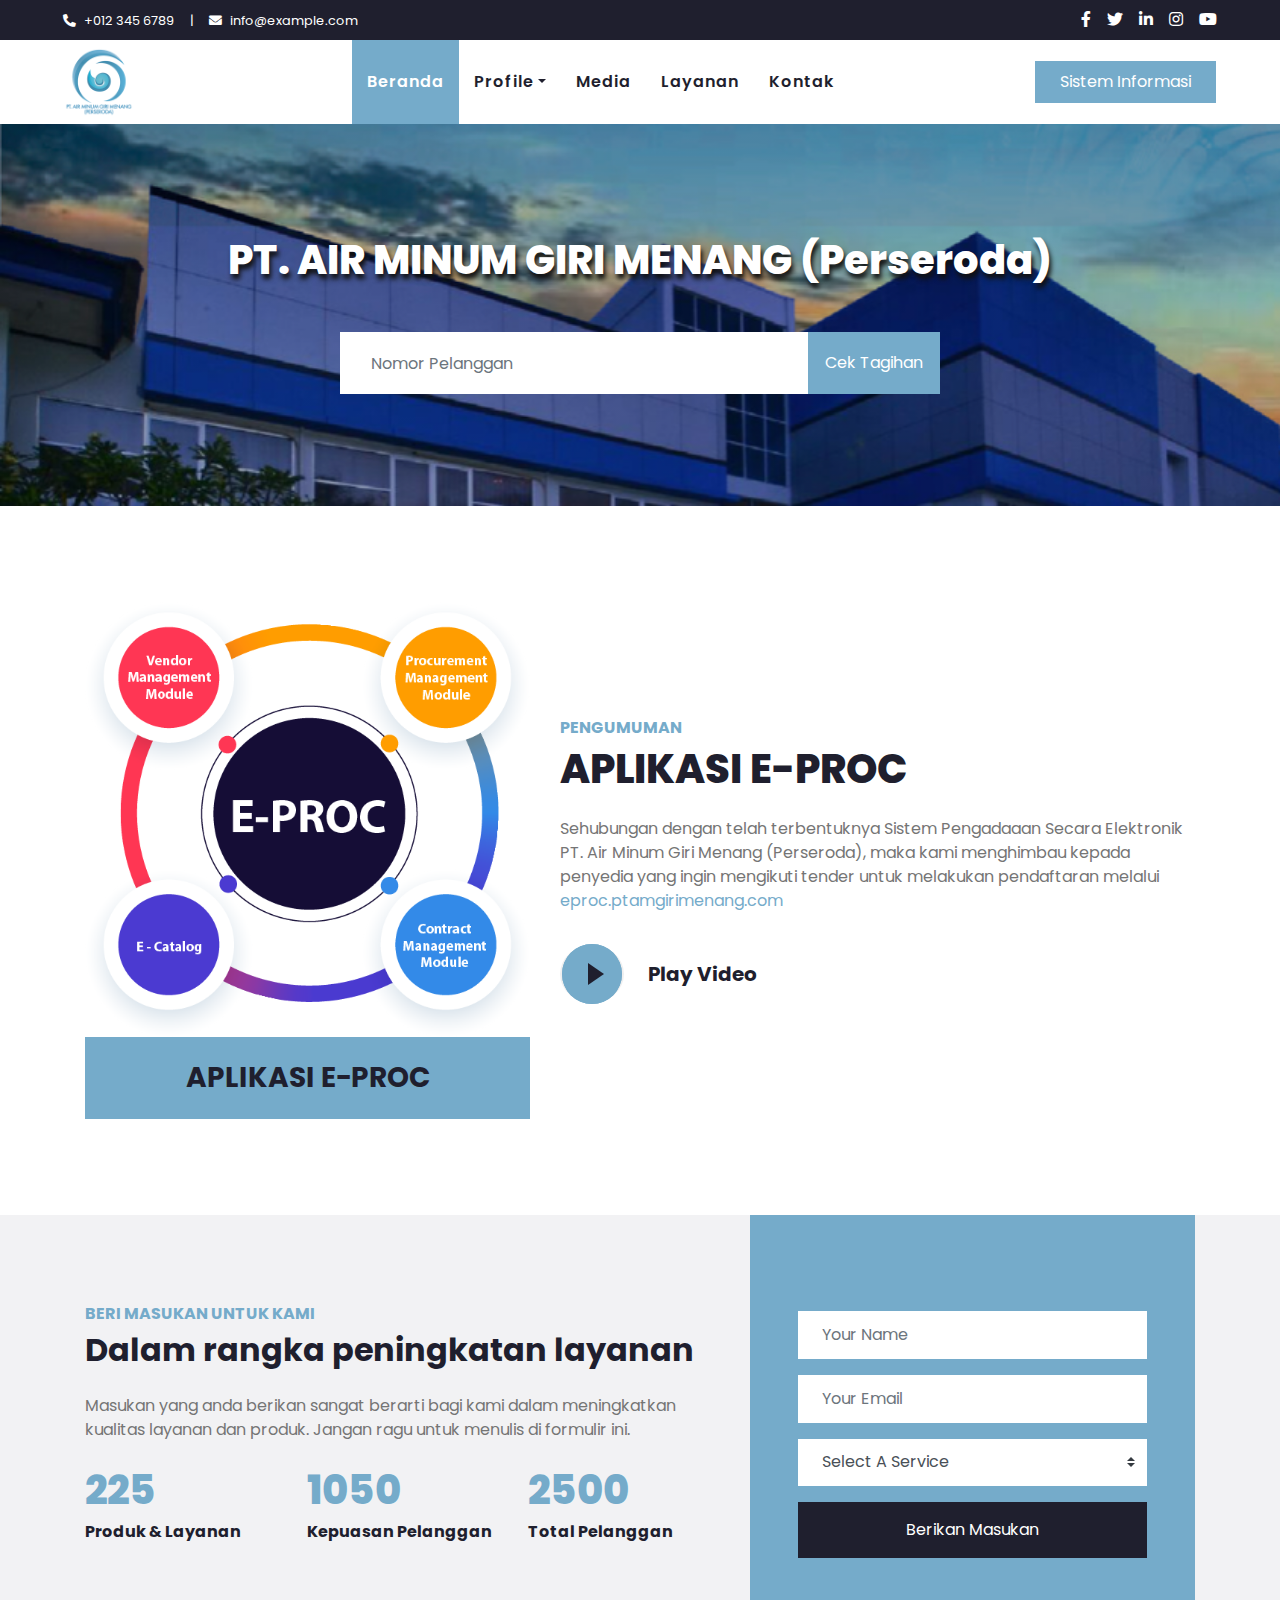
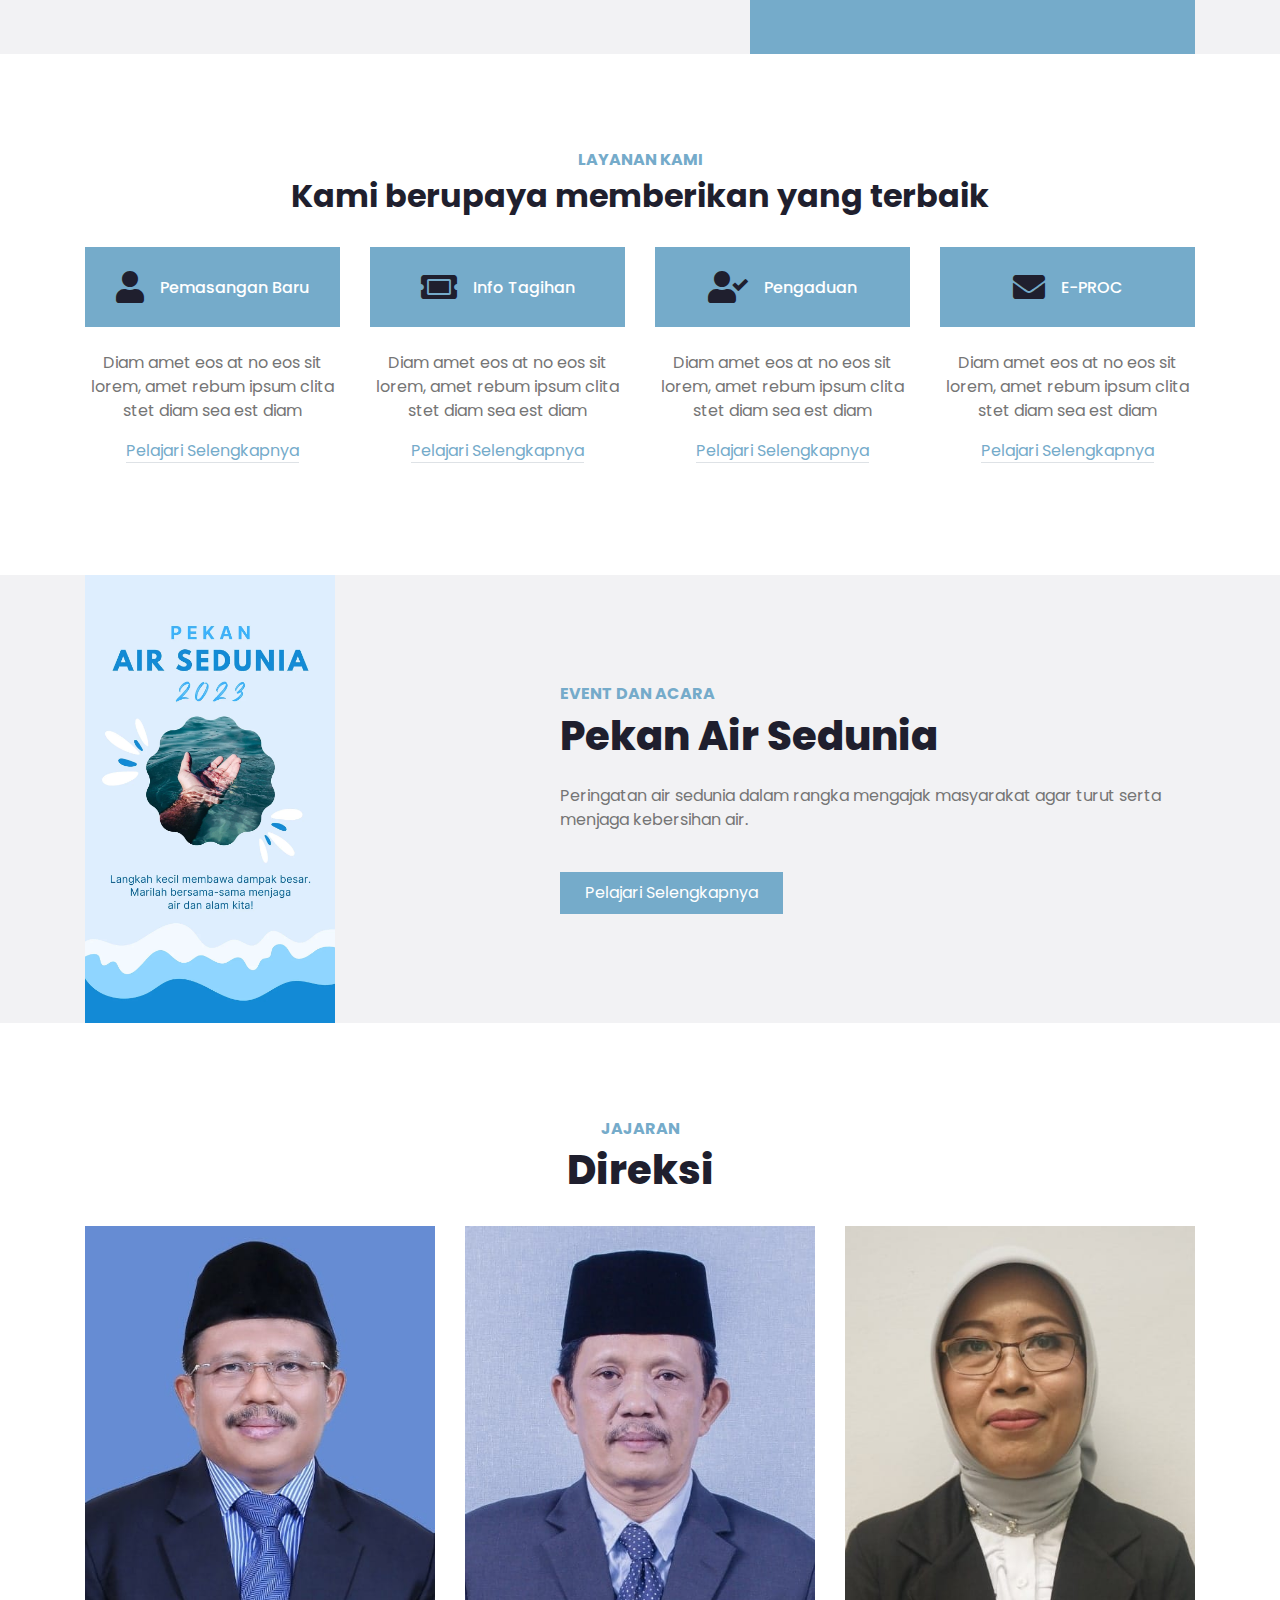
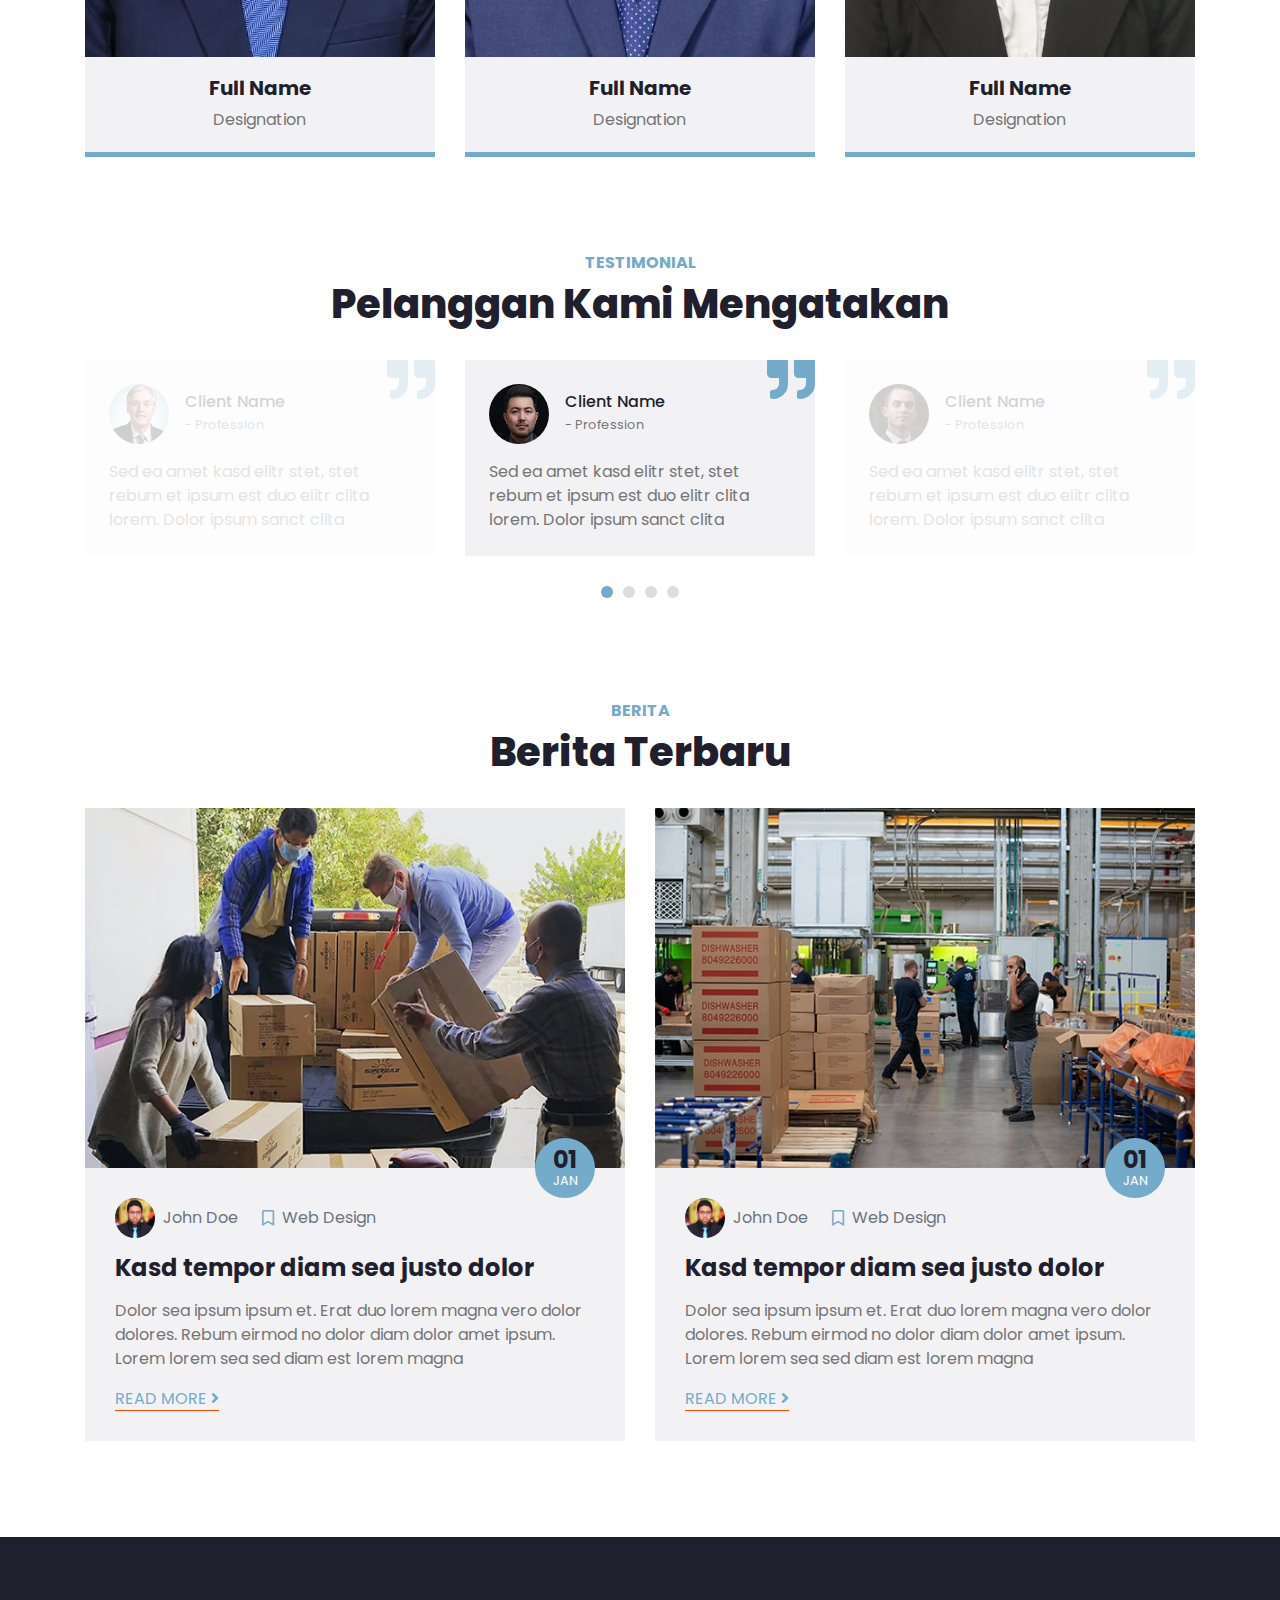
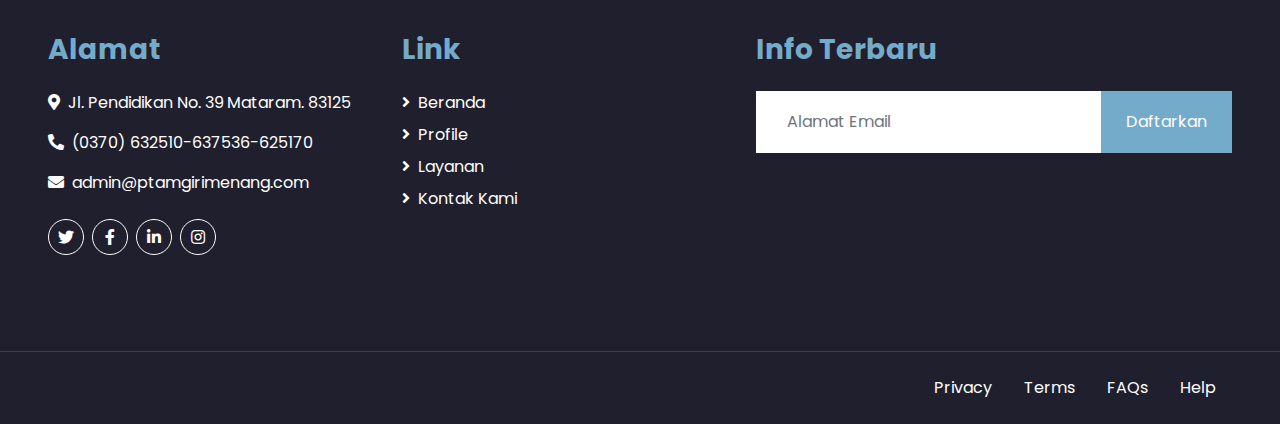
<file: index.html>
<!DOCTYPE html>
<html lang="en">

<head>
    <meta charset="utf-8">
    <title>PTAM GIRI MENANG</title>
    <meta content="width=device-width, initial-scale=1.0" name="viewport">
    <meta content="Free HTML Templates" name="keywords">
    <meta content="Free HTML Templates" name="description">

    <!-- Favicon -->
    <link href="img/favicon.ico" rel="icon">

    <!-- Google Web Fonts -->
    <link rel="preconnect" href="https://fonts.gstatic.com">
    <link href="https://fonts.googleapis.com/css2?family=Poppins:wght@100;200;300;400;500;600;700;800;900&display=swap" rel="stylesheet">

    <!-- Font Awesome -->
    <link href="https://cdnjs.cloudflare.com/ajax/libs/font-awesome/5.10.0/css/all.min.css" rel="stylesheet">

    <!-- Libraries Stylesheet -->
    <link href="lib/owlcarousel/assets/owl.carousel.min.css" rel="stylesheet">

    <!-- Customized Bootstrap Stylesheet -->
    <link href="css/style.css" rel="stylesheet">
</head>

<body>
    <!-- Topbar Start -->
    <div class="container-fluid bg-dark">
        <div class="row py-2 px-lg-5">
            <div class="col-lg-6 text-center text-lg-left mb-2 mb-lg-0">
                <div class="d-inline-flex align-items-center text-white">
                    <small><i class="fa fa-phone-alt mr-2"></i>+012 345 6789</small>
                    <small class="px-3">|</small>
                    <small><i class="fa fa-envelope mr-2"></i>info@example.com</small>
                </div>
            </div>
            <div class="col-lg-6 text-center text-lg-right">
                <div class="d-inline-flex align-items-center">
                    <a class="text-white px-2" href="">
                        <i class="fab fa-facebook-f"></i>
                    </a>
                    <a class="text-white px-2" href="">
                        <i class="fab fa-twitter"></i>
                    </a>
                    <a class="text-white px-2" href="">
                        <i class="fab fa-linkedin-in"></i>
                    </a>
                    <a class="text-white px-2" href="">
                        <i class="fab fa-instagram"></i>
                    </a>
                    <a class="text-white pl-2" href="">
                        <i class="fab fa-youtube"></i>
                    </a>
                </div>
            </div>
        </div>
    </div>
    <!-- Topbar End -->


    <!-- Navbar Start -->
    <div class="container-fluid p-0">
        <nav class="navbar navbar-expand-lg bg-light navbar-light py-3 py-lg-0 px-lg-5">
            <a href="index.html" class="navbar-brand ml-lg-3">
                <h1 class="m-0 display-5 text-uppercase text-primary"><img src="img/logo.png" width="70"/></h1>
            </a>
            <button type="button" class="navbar-toggler" data-toggle="collapse" data-target="#navbarCollapse">
                <span class="navbar-toggler-icon"></span>
            </button>
            <div class="collapse navbar-collapse justify-content-between px-lg-3" id="navbarCollapse">
                <div class="navbar-nav m-auto py-0">
                    <a href="index.html" class="nav-item nav-link active">Beranda</a>
                    <div class="nav-item dropdown">
                        <a href="#" class="nav-link dropdown-toggle" data-toggle="dropdown">Profile</a>
                        <div class="dropdown-menu rounded-0 m-0">
                            <a href="profile.html" class="dropdown-item">VISI dan MISI</a>
                            <a href="makna_logo.html" class="dropdown-item">Makna Logo</a>
                        </div>
                    </div>
                    <a href="#" class="nav-item nav-link">Media</a>
                    <a href="service.html" class="nav-item nav-link">Layanan</a>
                    <a href="contact.html" class="nav-item nav-link">Kontak</a>
                </div>
                <a href="" class="btn btn-primary py-2 px-4 d-none d-lg-block">Sistem Informasi</a>
            </div>
        </nav>
    </div>
    <!-- Navbar End -->


    <!-- Header Start -->
    <div class="jumbotron jumbotron-fluid mb-5">
        <div class="container text-center py-5">
            <h1 class="text-white mb-4" style="text-shadow: 2px 5px 5px #111;">PT. AIR MINUM GIRI MENANG (Perseroda)</h1>
            <h2 class="text-white mb-5"></h2>
            <div class="mx-auto" style="width: 100%; max-width: 600px;">
                <div class="input-group">
                    <input type="text" class="form-control border-light" style="padding: 30px;" placeholder="Nomor Pelanggan">
                    <div class="input-group-append">
                        <button class="btn btn-primary px-3">Cek Tagihan</button>
                    </div>
                </div>
            </div>
        </div>
    </div>
    <!-- Header End -->


    <!-- About Start -->
    <div class="container-fluid py-5">
        <div class="container">
            <div class="row align-items-center">
                <div class="col-lg-5 pb-4 pb-lg-0">
                    <img class="img-fluid w-100" src="img/eproc2.png" alt="">
                    <div class="bg-primary text-dark text-center p-4">
                        <h3 class="m-0">APLIKASI E-PROC</h3>
                    </div>
                </div>
                <div class="col-lg-7">
                    <h6 class="text-primary text-uppercase font-weight-bold">Pengumuman</h6>
                    <h1 class="mb-4">APLIKASI E-PROC</h1>
                    <p class="mb-4">Sehubungan dengan telah terbentuknya Sistem 
                        Pengadaaan Secara Elektronik 
                        PT. Air Minum Giri Menang (Perseroda), maka kami menghimbau kepada penyedia yang ingin mengikuti tender untuk melakukan pendaftaran melalui <a href="">eproc.ptamgirimenang.com </a></p>
                    <div class="d-flex align-items-center pt-2">
                        <button type="button" class="btn-play" data-toggle="modal"
                            data-src="https://www.youtube.com/embed/DWRcNpR6Kdc" data-target="#videoModal">
                            <span></span>
                        </button>
                        <h5 class="font-weight-bold m-0 ml-4">Play Video</h5>
                    </div>
                </div>
            </div>
        </div>
        <!-- Video Modal -->
        <div class="modal fade" id="videoModal" tabindex="-1" role="dialog" aria-labelledby="exampleModalLabel" aria-hidden="true">
            <div class="modal-dialog" role="document">
                <div class="modal-content">
                    <div class="modal-body">
                        <button type="button" class="close" data-dismiss="modal" aria-label="Close">
                            <span aria-hidden="true">&times;</span>
                        </button>        
                        <!-- 16:9 aspect ratio -->
                        <div class="embed-responsive embed-responsive-16by9">
                            <iframe class="embed-responsive-item" src="" id="video"  allowscriptaccess="always" allow="autoplay"></iframe>
                        </div>
                    </div>
                </div>
            </div>
        </div>
    </div>
    <!-- About End -->


    <!--  Quote Request Start -->
    <div class="container-fluid bg-secondary my-5">
        <div class="container">
            <div class="row align-items-center">
                <div class="col-lg-7 py-5 py-lg-0">
                    <h6 class="text-primary text-uppercase font-weight-bold">Beri masukan untuk kami</h6>
                    <h2 class="mb-4">Dalam rangka peningkatan layanan</h2>
                    <p class="mb-4">Masukan yang anda berikan sangat berarti bagi kami dalam meningkatkan kualitas layanan dan produk. Jangan ragu untuk menulis di formulir ini.</p>
                    <div class="row">
                        <div class="col-sm-4">
                            <h1 class="text-primary mb-2" data-toggle="counter-up">225</h1>
                            <h6 class="font-weight-bold mb-4">Produk & Layanan</h6>
                        </div>
                        <div class="col-sm-4">
                            <h1 class="text-primary mb-2" data-toggle="counter-up">1050</h1>
                            <h6 class="font-weight-bold mb-4">Kepuasan Pelanggan</h6>
                        </div>
                        <div class="col-sm-4">
                            <h1 class="text-primary mb-2" data-toggle="counter-up">2500</h1>
                            <h6 class="font-weight-bold mb-4">Total Pelanggan</h6>
                        </div>
                    </div>
                </div>
                <div class="col-lg-5">
                    <div class="bg-primary py-5 px-4 px-sm-5">
                        <form class="py-5">
                            <div class="form-group">
                                <input type="text" class="form-control border-0 p-4" placeholder="Your Name" required="required" />
                            </div>
                            <div class="form-group">
                                <input type="email" class="form-control border-0 p-4" placeholder="Your Email" required="required" />
                            </div>
                            <div class="form-group">
                                <select class="custom-select border-0 px-4" style="height: 47px;">
                                    <option selected>Select A Service</option>
                                    <option value="1">Service 1</option>
                                    <option value="2">Service 1</option>
                                    <option value="3">Service 1</option>
                                </select>
                            </div>
                            <div>
                                <button class="btn btn-dark btn-block border-0 py-3" type="submit">Berikan Masukan</button>
                            </div>
                        </form>
                    </div>
                </div>
            </div>
        </div>
    </div>
    <!-- Quote Request Start -->


    <!-- Services Start -->
    <div class="container-fluid pt-5">
        <div class="container">
            <div class="text-center pb-2">
                <h6 class="text-primary text-uppercase font-weight-bold">Layanan Kami</h6>
                <h2 class="mb-4">Kami berupaya memberikan yang terbaik</h2>
            </div>
            <div class="row pb-3">
                <div class="col-lg-3 col-md-6 text-center mb-5">
                    <div class="d-flex align-items-center justify-content-center bg-primary mb-4 p-4">
                        <i class="fa fa-2x fa-user text-dark pr-3"></i>
                        <h6 class="text-white font-weight-medium m-0">Pemasangan Baru</h6>
                    </div>
                    <p>Diam amet eos at no eos sit lorem, amet rebum ipsum clita stet diam sea est diam</p>
                    <a class="border-bottom text-decoration-none" href="">Pelajari Selengkapnya</a>
                </div>
                <div class="col-lg-3 col-md-6 text-center mb-5">
                    <div class="d-flex align-items-center justify-content-center bg-primary mb-4 p-4">
                        <i class="fa fa-2x fa-ticket-alt text-dark pr-3"></i>
                        <h6 class="text-white font-weight-medium m-0">Info Tagihan</h6>
                    </div>
                    <p>Diam amet eos at no eos sit lorem, amet rebum ipsum clita stet diam sea est diam</p>
                    <a class="border-bottom text-decoration-none" href="">Pelajari Selengkapnya</a>
                </div>
                <div class="col-lg-3 col-md-6 text-center mb-5">
                    <div class="d-flex align-items-center justify-content-center bg-primary mb-4 p-4">
                        <i class="fa fa-2x fa-user-check text-dark pr-3"></i>
                        <h6 class="text-white font-weight-medium m-0">Pengaduan</h6>
                    </div>
                    <p>Diam amet eos at no eos sit lorem, amet rebum ipsum clita stet diam sea est diam</p>
                    <a class="border-bottom text-decoration-none" href="">Pelajari Selengkapnya</a>
                </div>
                <div class="col-lg-3 col-md-6 text-center mb-5">
                    <div class="d-flex align-items-center justify-content-center bg-primary mb-4 p-4">
                        <i class="fa fa-2x fa-envelope text-dark pr-3"></i>
                        <h6 class="text-white font-weight-medium m-0">E-PROC</h6>
                    </div>
                    <p>Diam amet eos at no eos sit lorem, amet rebum ipsum clita stet diam sea est diam</p>
                    <a class="border-bottom text-decoration-none" href="">Pelajari Selengkapnya</a>
                </div>
            </div>
        </div>
    </div>
    <!-- Services End -->


    <!-- Features Start -->
    <div class="container-fluid bg-secondary my-5">
        <div class="container">
            <div class="row align-items-center">
                <div class="col-lg-5">
                    <img class="img-fluid" src="img/cover.png" width="250" alt="">
                </div>
                <div class="col-lg-7 py-5 py-lg-0">
                    <h6 class="text-primary text-uppercase font-weight-bold">Event dan acara</h6>
                    <h1 class="mb-4">Pekan Air Sedunia</h1>
                    <p class="mb-4">Peringatan air sedunia dalam rangka mengajak masyarakat agar turut serta menjaga kebersihan air.</p>
                    <ul class="list-inline">
                    </ul>
                    <a href="" class="btn btn-primary mt-3 py-2 px-4">Pelajari Selengkapnya</a>
                </div>
            </div>
        </div>
    </div>
    <!-- Features End -->


    <!-- Team Start -->
    <div class="container-fluid pt-5">
        <div class="container">
            <div class="text-center pb-2">
                <h6 class="text-primary text-uppercase font-weight-bold">Jajaran</h6>
                <h1 class="mb-4">Direksi</h1>
            </div>
            <div class="row">
                <div class="col-lg-4 col-md-6">
                    <div class="team card position-relative overflow-hidden border-0 mb-5">
                        <img class="card-img-top" src="img/1.jpeg" alt="">
                        <div class="card-body text-center p-0">
                            <div class="team-text d-flex flex-column justify-content-center bg-secondary">
                                <h5 class="font-weight-bold">Full Name</h5>
                                <span>Designation</span>
                            </div>
                            <div class="team-social d-flex align-items-center justify-content-center bg-primary">
                                <a class="btn btn-outline-dark btn-social mr-2" href="#"><i class="fab fa-twitter"></i></a>
                                <a class="btn btn-outline-dark btn-social mr-2" href="#"><i class="fab fa-facebook-f"></i></a>
                                <a class="btn btn-outline-dark btn-social mr-2" href="#"><i class="fab fa-linkedin-in"></i></a>
                                <a class="btn btn-outline-dark btn-social" href="#"><i class="fab fa-instagram"></i></a>
                            </div>
                        </div>
                    </div>
                </div>
                <div class="col-lg-4 col-md-6">
                    <div class="team card position-relative overflow-hidden border-0 mb-5">
                        <img class="card-img-top" src="img/2.jpeg" alt="">
                        <div class="card-body text-center p-0">
                            <div class="team-text d-flex flex-column justify-content-center bg-secondary">
                                <h5 class="font-weight-bold">Full Name</h5>
                                <span>Designation</span>
                            </div>
                            <div class="team-social d-flex align-items-center justify-content-center bg-primary">
                                <a class="btn btn-outline-dark btn-social mr-2" href="#"><i class="fab fa-twitter"></i></a>
                                <a class="btn btn-outline-dark btn-social mr-2" href="#"><i class="fab fa-facebook-f"></i></a>
                                <a class="btn btn-outline-dark btn-social mr-2" href="#"><i class="fab fa-linkedin-in"></i></a>
                                <a class="btn btn-outline-dark btn-social" href="#"><i class="fab fa-instagram"></i></a>
                            </div>
                        </div>
                    </div>
                </div>
                <div class="col-lg-4 col-md-6">
                    <div class="team card position-relative overflow-hidden border-0 mb-5">
                        <img class="card-img-top" src="img/3.jpeg" alt="">
                        <div class="card-body text-center p-0">
                            <div class="team-text d-flex flex-column justify-content-center bg-secondary">
                                <h5 class="font-weight-bold">Full Name</h5>
                                <span>Designation</span>
                            </div>
                            <div class="team-social d-flex align-items-center justify-content-center bg-primary">
                                <a class="btn btn-outline-dark btn-social mr-2" href="#"><i class="fab fa-twitter"></i></a>
                                <a class="btn btn-outline-dark btn-social mr-2" href="#"><i class="fab fa-facebook-f"></i></a>
                                <a class="btn btn-outline-dark btn-social mr-2" href="#"><i class="fab fa-linkedin-in"></i></a>
                                <a class="btn btn-outline-dark btn-social" href="#"><i class="fab fa-instagram"></i></a>
                            </div>
                        </div>
                    </div>
                </div>
            </div>
        </div>
    </div>
    <!-- Team End -->


    <!-- Testimonial Start -->
    <div class="container-fluid py-5">
        <div class="container">
            <div class="text-center pb-2">
                <h6 class="text-primary text-uppercase font-weight-bold">Testimonial</h6>
                <h1 class="mb-4">Pelanggan Kami Mengatakan</h1>
            </div>
            <div class="owl-carousel testimonial-carousel">
                <div class="position-relative bg-secondary p-4">
                    <i class="fa fa-3x fa-quote-right text-primary position-absolute" style="top: -6px; right: 0;"></i>
                    <div class="d-flex align-items-center mb-3">
                        <img class="img-fluid rounded-circle" src="img/testimonial-1.jpg" style="width: 60px; height: 60px;" alt="">
                        <div class="ml-3">
                            <h6 class="font-weight-semi-bold m-0">Client Name</h6>
                            <small>- Profession</small>
                        </div>
                    </div>
                    <p class="m-0">Sed ea amet kasd elitr stet, stet rebum et ipsum est duo elitr clita lorem. Dolor ipsum sanct clita</p>
                </div>
                <div class="position-relative bg-secondary p-4">
                    <i class="fa fa-3x fa-quote-right text-primary position-absolute" style="top: -6px; right: 0;"></i>
                    <div class="d-flex align-items-center mb-3">
                        <img class="img-fluid rounded-circle" src="img/testimonial-2.jpg" style="width: 60px; height: 60px;" alt="">
                        <div class="ml-3">
                            <h6 class="font-weight-semi-bold m-0">Client Name</h6>
                            <small>- Profession</small>
                        </div>
                    </div>
                    <p class="m-0">Sed ea amet kasd elitr stet, stet rebum et ipsum est duo elitr clita lorem. Dolor ipsum sanct clita</p>
                </div>
                <div class="position-relative bg-secondary p-4">
                    <i class="fa fa-3x fa-quote-right text-primary position-absolute" style="top: -6px; right: 0;"></i>
                    <div class="d-flex align-items-center mb-3">
                        <img class="img-fluid rounded-circle" src="img/testimonial-3.jpg" style="width: 60px; height: 60px;" alt="">
                        <div class="ml-3">
                            <h6 class="font-weight-semi-bold m-0">Client Name</h6>
                            <small>- Profession</small>
                        </div>
                    </div>
                    <p class="m-0">Sed ea amet kasd elitr stet, stet rebum et ipsum est duo elitr clita lorem. Dolor ipsum sanct clita</p>
                </div>
                <div class="position-relative bg-secondary p-4">
                    <i class="fa fa-3x fa-quote-right text-primary position-absolute" style="top: -6px; right: 0;"></i>
                    <div class="d-flex align-items-center mb-3">
                        <img class="img-fluid rounded-circle" src="img/testimonial-4.jpg" style="width: 60px; height: 60px;" alt="">
                        <div class="ml-3">
                            <h6 class="font-weight-semi-bold m-0">Client Name</h6>
                            <small>- Profession</small>
                        </div>
                    </div>
                    <p class="m-0">Sed ea amet kasd elitr stet, stet rebum et ipsum est duo elitr clita lorem. Dolor ipsum sanct clita</p>
                </div>
            </div>
        </div>
    </div>
    <!-- Testimonial End -->


    <!-- Blog Start -->
    <div class="container-fluid pt-5">
        <div class="container">
            <div class="text-center pb-2">
                <h6 class="text-primary text-uppercase font-weight-bold">Berita</h6>
                <h1 class="mb-4">Berita Terbaru</h1>
            </div>
            <div class="row">
                <div class="col-md-6 mb-5">
                    <div class="position-relative">
                        <img class="img-fluid w-100" src="img/blog-1.jpg" alt="">
                        <div class="position-absolute bg-primary d-flex flex-column align-items-center justify-content-center rounded-circle"
                            style="width: 60px; height: 60px; bottom: -30px; right: 30px;">
                            <h4 class="font-weight-bold mb-n1">01</h4>
                            <small class="text-white text-uppercase">Jan</small>
                        </div>
                    </div>
                    <div class="bg-secondary" style="padding: 30px;">
                        <div class="d-flex mb-3">
                            <div class="d-flex align-items-center">
                                <img class="rounded-circle" style="width: 40px; height: 40px;" src="img/user.jpg" alt="">
                                <a class="text-muted ml-2" href="">John Doe</a>
                            </div>
                            <div class="d-flex align-items-center ml-4">
                                <i class="far fa-bookmark text-primary"></i>
                                <a class="text-muted ml-2" href="">Web Design</a>
                            </div>
                        </div>
                        <h4 class="font-weight-bold mb-3">Kasd tempor diam sea justo dolor</h4>
                        <p>Dolor sea ipsum ipsum et. Erat duo lorem magna vero dolor dolores. Rebum eirmod no dolor diam dolor amet ipsum. Lorem lorem sea sed diam est lorem magna</p>
                        <a class="border-bottom border-primary text-uppercase text-decoration-none" href="">Read More <i class="fa fa-angle-right"></i></a>
                    </div>
                </div>
                <div class="col-md-6 mb-5">
                    <div class="position-relative">
                        <img class="img-fluid w-100" src="img/blog-2.jpg" alt="">
                        <div class="position-absolute bg-primary d-flex flex-column align-items-center justify-content-center rounded-circle"
                            style="width: 60px; height: 60px; bottom: -30px; right: 30px;">
                            <h4 class="font-weight-bold mb-n1">01</h4>
                            <small class="text-white text-uppercase">Jan</small>
                        </div>
                    </div>
                    <div class="bg-secondary" style="padding: 30px;">
                        <div class="d-flex mb-3">
                            <div class="d-flex align-items-center">
                                <img class="rounded-circle" style="width: 40px; height: 40px;" src="img/user.jpg" alt="">
                                <a class="text-muted ml-2" href="">John Doe</a>
                            </div>
                            <div class="d-flex align-items-center ml-4">
                                <i class="far fa-bookmark text-primary"></i>
                                <a class="text-muted ml-2" href="">Web Design</a>
                            </div>
                        </div>
                        <h4 class="font-weight-bold mb-3">Kasd tempor diam sea justo dolor</h4>
                        <p>Dolor sea ipsum ipsum et. Erat duo lorem magna vero dolor dolores. Rebum eirmod no dolor diam dolor amet ipsum. Lorem lorem sea sed diam est lorem magna</p>
                        <a class="border-bottom border-primary text-uppercase text-decoration-none" href="">Read More <i class="fa fa-angle-right"></i></a>
                    </div>
                </div>
            </div>
        </div>
    </div>
    <!-- Blog End -->


    <!-- Footer Start -->
    <div class="container-fluid bg-dark text-white mt-5 py-5 px-sm-3 px-md-5">
        <div class="row pt-5">
            <div class="col-lg-7 col-md-6">
                <div class="row">
                    <div class="col-md-6 mb-5">
                        <h3 class="text-primary mb-4">Alamat</h3>
                        <p><i class="fa fa-map-marker-alt mr-2"></i>Jl. Pendidikan No. 39 Mataram. 83125</p>
                        <p><i class="fa fa-phone-alt mr-2"></i>(0370) 632510-637536-625170 </p>
                        <p><i class="fa fa-envelope mr-2"></i>admin@ptamgirimenang.com</p>
                        <div class="d-flex justify-content-start mt-4">
                            <a class="btn btn-outline-light btn-social mr-2" href="#"><i class="fab fa-twitter"></i></a>
                            <a class="btn btn-outline-light btn-social mr-2" href="#"><i class="fab fa-facebook-f"></i></a>
                            <a class="btn btn-outline-light btn-social mr-2" href="#"><i class="fab fa-linkedin-in"></i></a>
                            <a class="btn btn-outline-light btn-social" href="#"><i class="fab fa-instagram"></i></a>
                        </div>
                    </div>
                    <div class="col-md-6 mb-5">
                        <h3 class="text-primary mb-4">Link</h3>
                        <div class="d-flex flex-column justify-content-start">
                            <a class="text-white mb-2" href="#"><i class="fa fa-angle-right mr-2"></i>Beranda</a>
                            <a class="text-white mb-2" href="#"><i class="fa fa-angle-right mr-2"></i>Profile</a>
                            <a class="text-white mb-2" href="#"><i class="fa fa-angle-right mr-2"></i>Layanan</a>
                            <a class="text-white" href="#"><i class="fa fa-angle-right mr-2"></i>Kontak Kami</a>
                        </div>
                    </div>
                </div>
            </div>
            <div class="col-lg-5 col-md-6 mb-5">
                <h3 class="text-primary mb-4">Info Terbaru</h3>
                <div class="w-100">
                    <div class="input-group">
                        <input type="text" class="form-control border-light" style="padding: 30px;" placeholder="Alamat Email">
                        <div class="input-group-append">
                            <button class="btn btn-primary px-4">Daftarkan</button>
                        </div>
                    </div>
                </div>
            </div>
        </div>
    </div>
    <div class="container-fluid bg-dark text-white border-top py-4 px-sm-3 px-md-5" style="border-color: #3E3E4E !important;">
        <div class="row">
            <div class="col-lg-6 text-center text-md-left mb-3 mb-md-0">
                
            </div>
            <div class="col-lg-6 text-center text-md-right">
                <ul class="nav d-inline-flex">
                    <li class="nav-item">
                        <a class="nav-link text-white py-0" href="#">Privacy</a>
                    </li>
                    <li class="nav-item">
                        <a class="nav-link text-white py-0" href="#">Terms</a>
                    </li>
                    <li class="nav-item">
                        <a class="nav-link text-white py-0" href="#">FAQs</a>
                    </li>
                    <li class="nav-item">
                        <a class="nav-link text-white py-0" href="#">Help</a>
                    </li>
                </ul>
            </div>
        </div>
    </div>
    <!-- Footer End -->


    <!-- Back to Top -->
    <a href="#" class="btn btn-lg btn-primary back-to-top"><i class="fa fa-angle-double-up"></i></a>


    <!-- JavaScript Libraries -->
    <script src="https://code.jquery.com/jquery-3.4.1.min.js"></script>
    <script src="https://stackpath.bootstrapcdn.com/bootstrap/4.4.1/js/bootstrap.bundle.min.js"></script>
    <script src="lib/easing/easing.min.js"></script>
    <script src="lib/waypoints/waypoints.min.js"></script>
    <script src="lib/counterup/counterup.min.js"></script>
    <script src="lib/owlcarousel/owl.carousel.min.js"></script>

    <!-- Contact Javascript File -->
    <script src="mail/jqBootstrapValidation.min.js"></script>
    <script src="mail/contact.js"></script>

    <!-- Template Javascript -->
    <script src="js/main.js"></script>
</body>

</html>
</file>
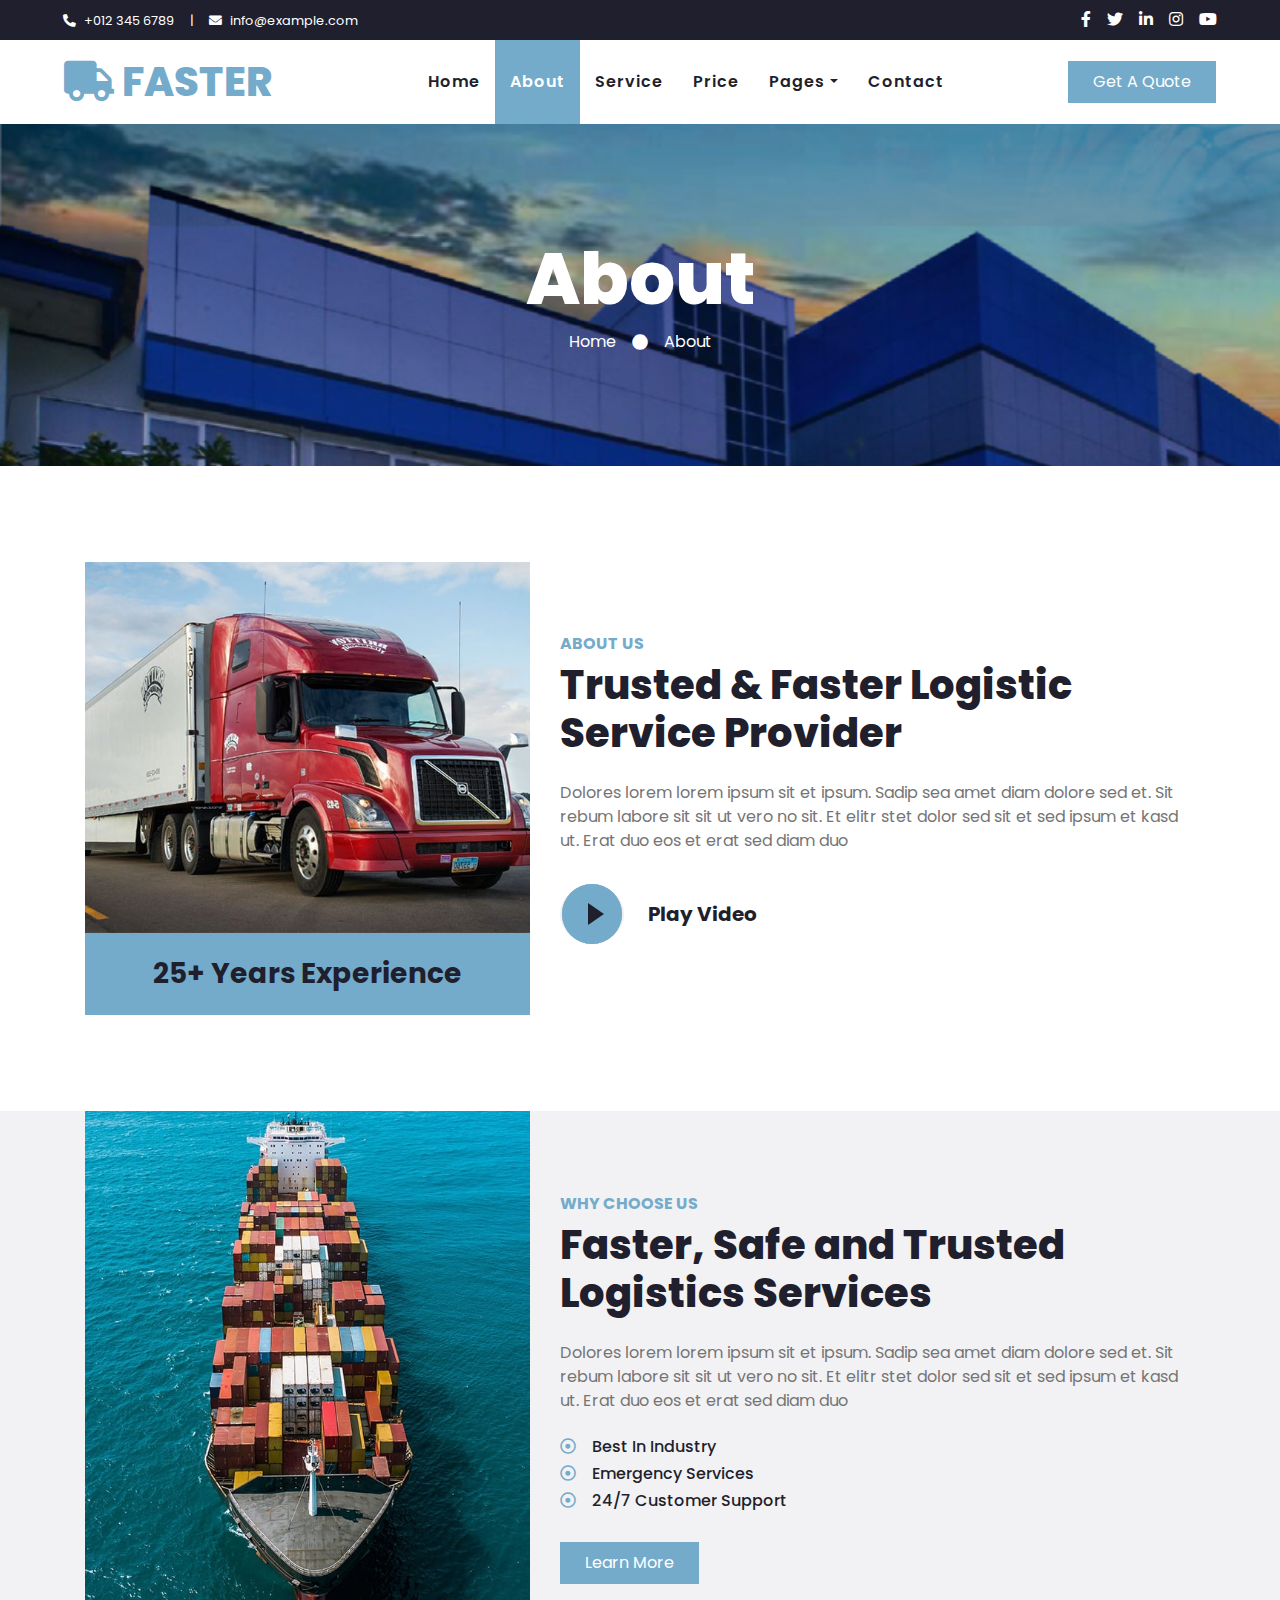
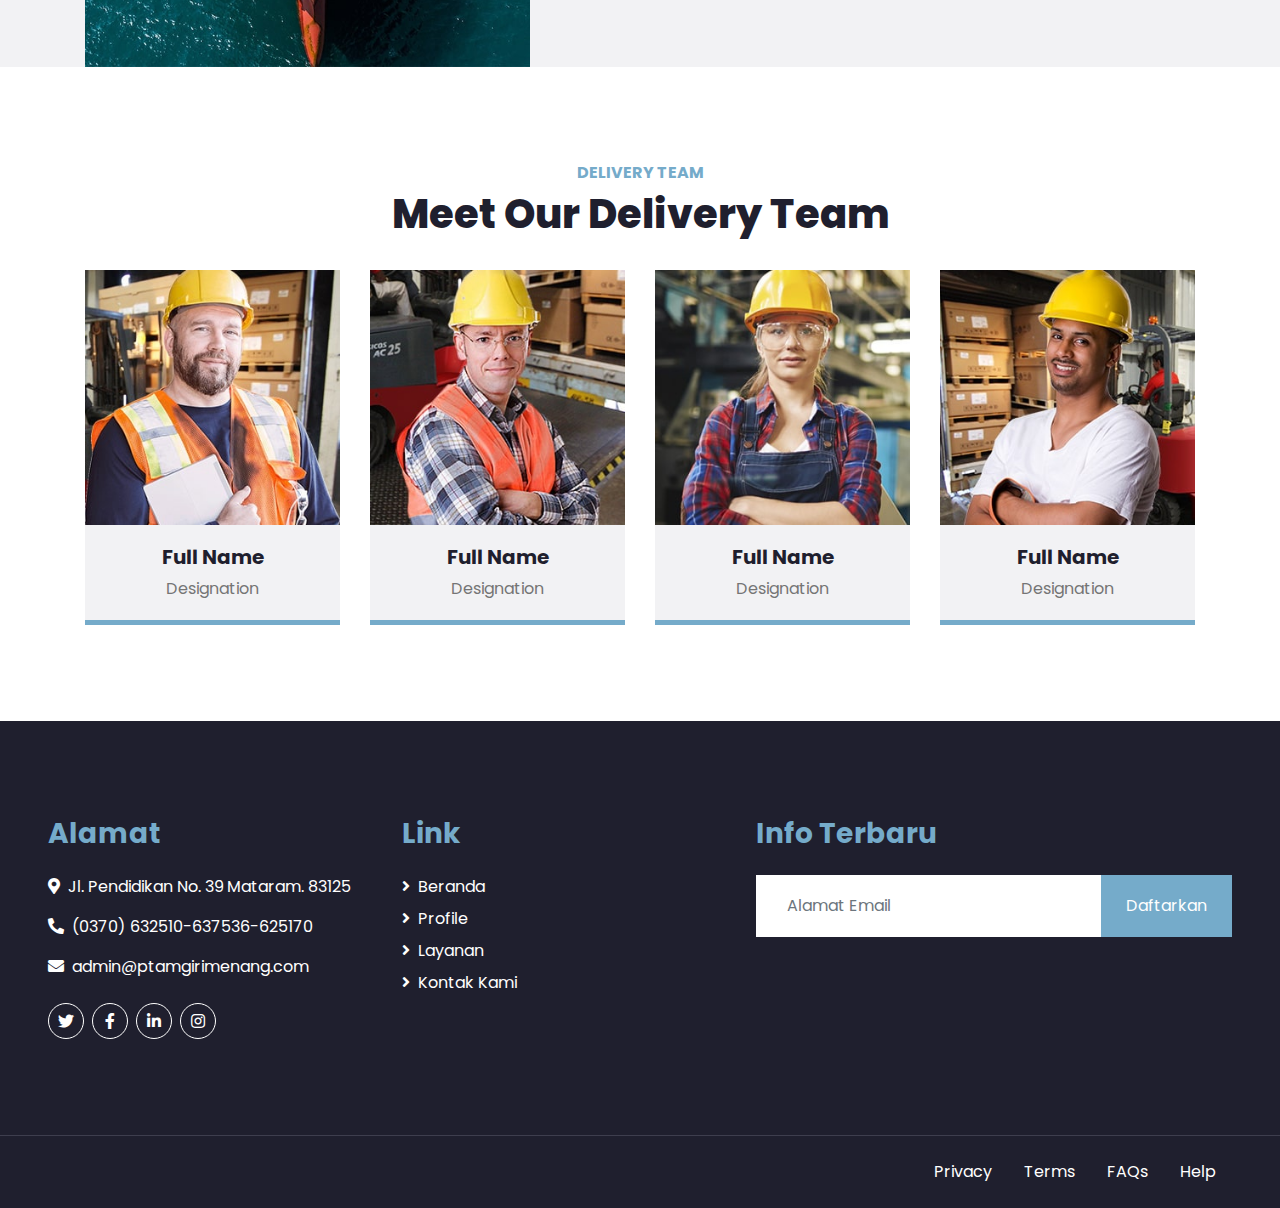
<file: about.html>
<!DOCTYPE html>
<html lang="en">

<head>
    <meta charset="utf-8">
    <title>PTAM GIRI MENANG</title>
    <meta content="width=device-width, initial-scale=1.0" name="viewport">
    <meta content="Free HTML Templates" name="keywords">
    <meta content="Free HTML Templates" name="description">

    <!-- Favicon -->
    <link href="img/favicon.ico" rel="icon">

    <!-- Google Web Fonts -->
    <link rel="preconnect" href="https://fonts.gstatic.com">
    <link href="https://fonts.googleapis.com/css2?family=Poppins:wght@100;200;300;400;500;600;700;800;900&display=swap" rel="stylesheet">

    <!-- Font Awesome -->
    <link href="https://cdnjs.cloudflare.com/ajax/libs/font-awesome/5.10.0/css/all.min.css" rel="stylesheet">

    <!-- Libraries Stylesheet -->
    <link href="lib/owlcarousel/assets/owl.carousel.min.css" rel="stylesheet">

    <!-- Customized Bootstrap Stylesheet -->
    <link href="css/style.css" rel="stylesheet">
</head>

<body>
    <!-- Topbar Start -->
    <div class="container-fluid bg-dark">
        <div class="row py-2 px-lg-5">
            <div class="col-lg-6 text-center text-lg-left mb-2 mb-lg-0">
                <div class="d-inline-flex align-items-center text-white">
                    <small><i class="fa fa-phone-alt mr-2"></i>+012 345 6789</small>
                    <small class="px-3">|</small>
                    <small><i class="fa fa-envelope mr-2"></i>info@example.com</small>
                </div>
            </div>
            <div class="col-lg-6 text-center text-lg-right">
                <div class="d-inline-flex align-items-center">
                    <a class="text-white px-2" href="">
                        <i class="fab fa-facebook-f"></i>
                    </a>
                    <a class="text-white px-2" href="">
                        <i class="fab fa-twitter"></i>
                    </a>
                    <a class="text-white px-2" href="">
                        <i class="fab fa-linkedin-in"></i>
                    </a>
                    <a class="text-white px-2" href="">
                        <i class="fab fa-instagram"></i>
                    </a>
                    <a class="text-white pl-2" href="">
                        <i class="fab fa-youtube"></i>
                    </a>
                </div>
            </div>
        </div>
    </div>
    <!-- Topbar End -->


    <!-- Navbar Start -->
    <div class="container-fluid p-0">
        <nav class="navbar navbar-expand-lg bg-light navbar-light py-3 py-lg-0 px-lg-5">
            <a href="index.html" class="navbar-brand ml-lg-3">
                <h1 class="m-0 display-5 text-uppercase text-primary"><i class="fa fa-truck mr-2"></i>Faster</h1>
            </a>
            <button type="button" class="navbar-toggler" data-toggle="collapse" data-target="#navbarCollapse">
                <span class="navbar-toggler-icon"></span>
            </button>
            <div class="collapse navbar-collapse justify-content-between px-lg-3" id="navbarCollapse">
                <div class="navbar-nav m-auto py-0">
                    <a href="index.html" class="nav-item nav-link">Home</a>
                    <a href="about.html" class="nav-item nav-link active">About</a>
                    <a href="service.html" class="nav-item nav-link">Service</a>
                    <a href="price.html" class="nav-item nav-link">Price</a>
                    <div class="nav-item dropdown">
                        <a href="#" class="nav-link dropdown-toggle" data-toggle="dropdown">Pages</a>
                        <div class="dropdown-menu rounded-0 m-0">
                            <a href="blog.html" class="dropdown-item">Blog Grid</a>
                            <a href="single.html" class="dropdown-item">Blog Detail</a>
                        </div>
                    </div>
                    <a href="contact.html" class="nav-item nav-link">Contact</a>
                </div>
                <a href="" class="btn btn-primary py-2 px-4 d-none d-lg-block">Get A Quote</a>
            </div>
        </nav>
    </div>
    <!-- Navbar End -->


    <!-- Header Start -->
    <div class="jumbotron jumbotron-fluid mb-5">
        <div class="container text-center py-5">
            <h1 class="text-white display-3">About</h1>
            <div class="d-inline-flex align-items-center text-white">
                <p class="m-0"><a class="text-white" href="">Home</a></p>
                <i class="fa fa-circle px-3"></i>
                <p class="m-0">About</p>
            </div>
        </div>
    </div>
    <!-- Header End -->


    <!-- About Start -->
    <div class="container-fluid py-5">
        <div class="container">
            <div class="row align-items-center">
                <div class="col-lg-5 pb-4 pb-lg-0">
                    <img class="img-fluid w-100" src="img/about.jpg" alt="">
                    <div class="bg-primary text-dark text-center p-4">
                        <h3 class="m-0">25+ Years Experience</h3>
                    </div>
                </div>
                <div class="col-lg-7">
                    <h6 class="text-primary text-uppercase font-weight-bold">About Us</h6>
                    <h1 class="mb-4">Trusted & Faster Logistic Service Provider</h1>
                    <p class="mb-4">Dolores lorem lorem ipsum sit et ipsum. Sadip sea amet diam dolore sed et. Sit rebum labore sit sit ut vero no sit. Et elitr stet dolor sed sit et sed ipsum et kasd ut. Erat duo eos et erat sed diam duo</p>
                    <div class="d-flex align-items-center pt-2">
                        <button type="button" class="btn-play" data-toggle="modal"
                            data-src="https://www.youtube.com/embed/DWRcNpR6Kdc" data-target="#videoModal">
                            <span></span>
                        </button>
                        <h5 class="font-weight-bold m-0 ml-4">Play Video</h5>
                    </div>
                </div>
            </div>
        </div>
        <!-- Video Modal -->
        <div class="modal fade" id="videoModal" tabindex="-1" role="dialog" aria-labelledby="exampleModalLabel" aria-hidden="true">
            <div class="modal-dialog" role="document">
                <div class="modal-content">
                    <div class="modal-body">
                        <button type="button" class="close" data-dismiss="modal" aria-label="Close">
                            <span aria-hidden="true">&times;</span>
                        </button>        
                        <!-- 16:9 aspect ratio -->
                        <div class="embed-responsive embed-responsive-16by9">
                            <iframe class="embed-responsive-item" src="" id="video"  allowscriptaccess="always" allow="autoplay"></iframe>
                        </div>
                    </div>
                </div>
            </div>
        </div>
    </div>
    <!-- About End -->


    <!-- Features Start -->
    <div class="container-fluid bg-secondary my-5">
        <div class="container">
            <div class="row align-items-center">
                <div class="col-lg-5">
                    <img class="img-fluid w-100" src="img/feature.jpg" alt="">
                </div>
                <div class="col-lg-7 py-5 py-lg-0">
                    <h6 class="text-primary text-uppercase font-weight-bold">Why Choose Us</h6>
                    <h1 class="mb-4">Faster, Safe and Trusted Logistics Services</h1>
                    <p class="mb-4">Dolores lorem lorem ipsum sit et ipsum. Sadip sea amet diam dolore sed et. Sit rebum labore sit sit ut vero no sit. Et elitr stet dolor sed sit et sed ipsum et kasd ut. Erat duo eos et erat sed diam duo</p>
                    <ul class="list-inline">
                        <li><h6><i class="far fa-dot-circle text-primary mr-3"></i>Best In Industry</h6>
                        <li><h6><i class="far fa-dot-circle text-primary mr-3"></i>Emergency Services</h6></li>
                        <li><h6><i class="far fa-dot-circle text-primary mr-3"></i>24/7 Customer Support</h6></li>
                    </ul>
                    <a href="" class="btn btn-primary mt-3 py-2 px-4">Learn More</a>
                </div>
            </div>
        </div>
    </div>
    <!-- Features End -->


    <!-- Team Start -->
    <div class="container-fluid pt-5">
        <div class="container">
            <div class="text-center pb-2">
                <h6 class="text-primary text-uppercase font-weight-bold">Delivery Team</h6>
                <h1 class="mb-4">Meet Our Delivery Team</h1>
            </div>
            <div class="row">
                <div class="col-lg-3 col-md-6">
                    <div class="team card position-relative overflow-hidden border-0 mb-5">
                        <img class="card-img-top" src="img/team-1.jpg" alt="">
                        <div class="card-body text-center p-0">
                            <div class="team-text d-flex flex-column justify-content-center bg-secondary">
                                <h5 class="font-weight-bold">Full Name</h5>
                                <span>Designation</span>
                            </div>
                            <div class="team-social d-flex align-items-center justify-content-center bg-primary">
                                <a class="btn btn-outline-dark btn-social mr-2" href="#"><i class="fab fa-twitter"></i></a>
                                <a class="btn btn-outline-dark btn-social mr-2" href="#"><i class="fab fa-facebook-f"></i></a>
                                <a class="btn btn-outline-dark btn-social mr-2" href="#"><i class="fab fa-linkedin-in"></i></a>
                                <a class="btn btn-outline-dark btn-social" href="#"><i class="fab fa-instagram"></i></a>
                            </div>
                        </div>
                    </div>
                </div>
                <div class="col-lg-3 col-md-6">
                    <div class="team card position-relative overflow-hidden border-0 mb-5">
                        <img class="card-img-top" src="img/team-2.jpg" alt="">
                        <div class="card-body text-center p-0">
                            <div class="team-text d-flex flex-column justify-content-center bg-secondary">
                                <h5 class="font-weight-bold">Full Name</h5>
                                <span>Designation</span>
                            </div>
                            <div class="team-social d-flex align-items-center justify-content-center bg-primary">
                                <a class="btn btn-outline-dark btn-social mr-2" href="#"><i class="fab fa-twitter"></i></a>
                                <a class="btn btn-outline-dark btn-social mr-2" href="#"><i class="fab fa-facebook-f"></i></a>
                                <a class="btn btn-outline-dark btn-social mr-2" href="#"><i class="fab fa-linkedin-in"></i></a>
                                <a class="btn btn-outline-dark btn-social" href="#"><i class="fab fa-instagram"></i></a>
                            </div>
                        </div>
                    </div>
                </div>
                <div class="col-lg-3 col-md-6">
                    <div class="team card position-relative overflow-hidden border-0 mb-5">
                        <img class="card-img-top" src="img/team-3.jpg" alt="">
                        <div class="card-body text-center p-0">
                            <div class="team-text d-flex flex-column justify-content-center bg-secondary">
                                <h5 class="font-weight-bold">Full Name</h5>
                                <span>Designation</span>
                            </div>
                            <div class="team-social d-flex align-items-center justify-content-center bg-primary">
                                <a class="btn btn-outline-dark btn-social mr-2" href="#"><i class="fab fa-twitter"></i></a>
                                <a class="btn btn-outline-dark btn-social mr-2" href="#"><i class="fab fa-facebook-f"></i></a>
                                <a class="btn btn-outline-dark btn-social mr-2" href="#"><i class="fab fa-linkedin-in"></i></a>
                                <a class="btn btn-outline-dark btn-social" href="#"><i class="fab fa-instagram"></i></a>
                            </div>
                        </div>
                    </div>
                </div>
                <div class="col-lg-3 col-md-6">
                    <div class="team card position-relative overflow-hidden border-0 mb-5">
                        <img class="card-img-top" src="img/team-4.jpg" alt="">
                        <div class="card-body text-center p-0">
                            <div class="team-text d-flex flex-column justify-content-center bg-secondary">
                                <h5 class="font-weight-bold">Full Name</h5>
                                <span>Designation</span>
                            </div>
                            <div class="team-social d-flex align-items-center justify-content-center bg-primary">
                                <a class="btn btn-outline-dark btn-social mr-2" href="#"><i class="fab fa-twitter"></i></a>
                                <a class="btn btn-outline-dark btn-social mr-2" href="#"><i class="fab fa-facebook-f"></i></a>
                                <a class="btn btn-outline-dark btn-social mr-2" href="#"><i class="fab fa-linkedin-in"></i></a>
                                <a class="btn btn-outline-dark btn-social" href="#"><i class="fab fa-instagram"></i></a>
                            </div>
                        </div>
                    </div>
                </div>
            </div>
        </div>
    </div>
    <!-- Team End -->


    <!-- Footer Start -->
    <div class="container-fluid bg-dark text-white mt-5 py-5 px-sm-3 px-md-5">
        <div class="row pt-5">
            <div class="col-lg-7 col-md-6">
                <div class="row">
                    <div class="col-md-6 mb-5">
                        <h3 class="text-primary mb-4">Alamat</h3>
                        <p><i class="fa fa-map-marker-alt mr-2"></i>Jl. Pendidikan No. 39 Mataram. 83125</p>
                        <p><i class="fa fa-phone-alt mr-2"></i>(0370) 632510-637536-625170 </p>
                        <p><i class="fa fa-envelope mr-2"></i>admin@ptamgirimenang.com</p>
                        <div class="d-flex justify-content-start mt-4">
                            <a class="btn btn-outline-light btn-social mr-2" href="#"><i class="fab fa-twitter"></i></a>
                            <a class="btn btn-outline-light btn-social mr-2" href="#"><i class="fab fa-facebook-f"></i></a>
                            <a class="btn btn-outline-light btn-social mr-2" href="#"><i class="fab fa-linkedin-in"></i></a>
                            <a class="btn btn-outline-light btn-social" href="#"><i class="fab fa-instagram"></i></a>
                        </div>
                    </div>
                    <div class="col-md-6 mb-5">
                        <h3 class="text-primary mb-4">Link</h3>
                        <div class="d-flex flex-column justify-content-start">
                            <a class="text-white mb-2" href="#"><i class="fa fa-angle-right mr-2"></i>Beranda</a>
                            <a class="text-white mb-2" href="#"><i class="fa fa-angle-right mr-2"></i>Profile</a>
                            <a class="text-white mb-2" href="#"><i class="fa fa-angle-right mr-2"></i>Layanan</a>
                            <a class="text-white" href="#"><i class="fa fa-angle-right mr-2"></i>Kontak Kami</a>
                        </div>
                    </div>
                </div>
            </div>
            <div class="col-lg-5 col-md-6 mb-5">
                <h3 class="text-primary mb-4">Info Terbaru</h3>
                <div class="w-100">
                    <div class="input-group">
                        <input type="text" class="form-control border-light" style="padding: 30px;" placeholder="Alamat Email">
                        <div class="input-group-append">
                            <button class="btn btn-primary px-4">Daftarkan</button>
                        </div>
                    </div>
                </div>
            </div>
        </div>
    </div>
    <div class="container-fluid bg-dark text-white border-top py-4 px-sm-3 px-md-5" style="border-color: #3E3E4E !important;">
        <div class="row">
            <div class="col-lg-6 text-center text-md-left mb-3 mb-md-0">
                
            </div>
            <div class="col-lg-6 text-center text-md-right">
                <ul class="nav d-inline-flex">
                    <li class="nav-item">
                        <a class="nav-link text-white py-0" href="#">Privacy</a>
                    </li>
                    <li class="nav-item">
                        <a class="nav-link text-white py-0" href="#">Terms</a>
                    </li>
                    <li class="nav-item">
                        <a class="nav-link text-white py-0" href="#">FAQs</a>
                    </li>
                    <li class="nav-item">
                        <a class="nav-link text-white py-0" href="#">Help</a>
                    </li>
                </ul>
            </div>
        </div>
    </div>
    <!-- Footer End -->


    <!-- Back to Top -->
    <a href="#" class="btn btn-lg btn-primary back-to-top"><i class="fa fa-angle-double-up"></i></a>


    <!-- JavaScript Libraries -->
    <script src="https://code.jquery.com/jquery-3.4.1.min.js"></script>
    <script src="https://stackpath.bootstrapcdn.com/bootstrap/4.4.1/js/bootstrap.bundle.min.js"></script>
    <script src="lib/easing/easing.min.js"></script>
    <script src="lib/waypoints/waypoints.min.js"></script>
    <script src="lib/counterup/counterup.min.js"></script>
    <script src="lib/owlcarousel/owl.carousel.min.js"></script>

    <!-- Contact Javascript File -->
    <script src="mail/jqBootstrapValidation.min.js"></script>
    <script src="mail/contact.js"></script>

    <!-- Template Javascript -->
    <script src="js/main.js"></script>
</body>

</html>
</file>
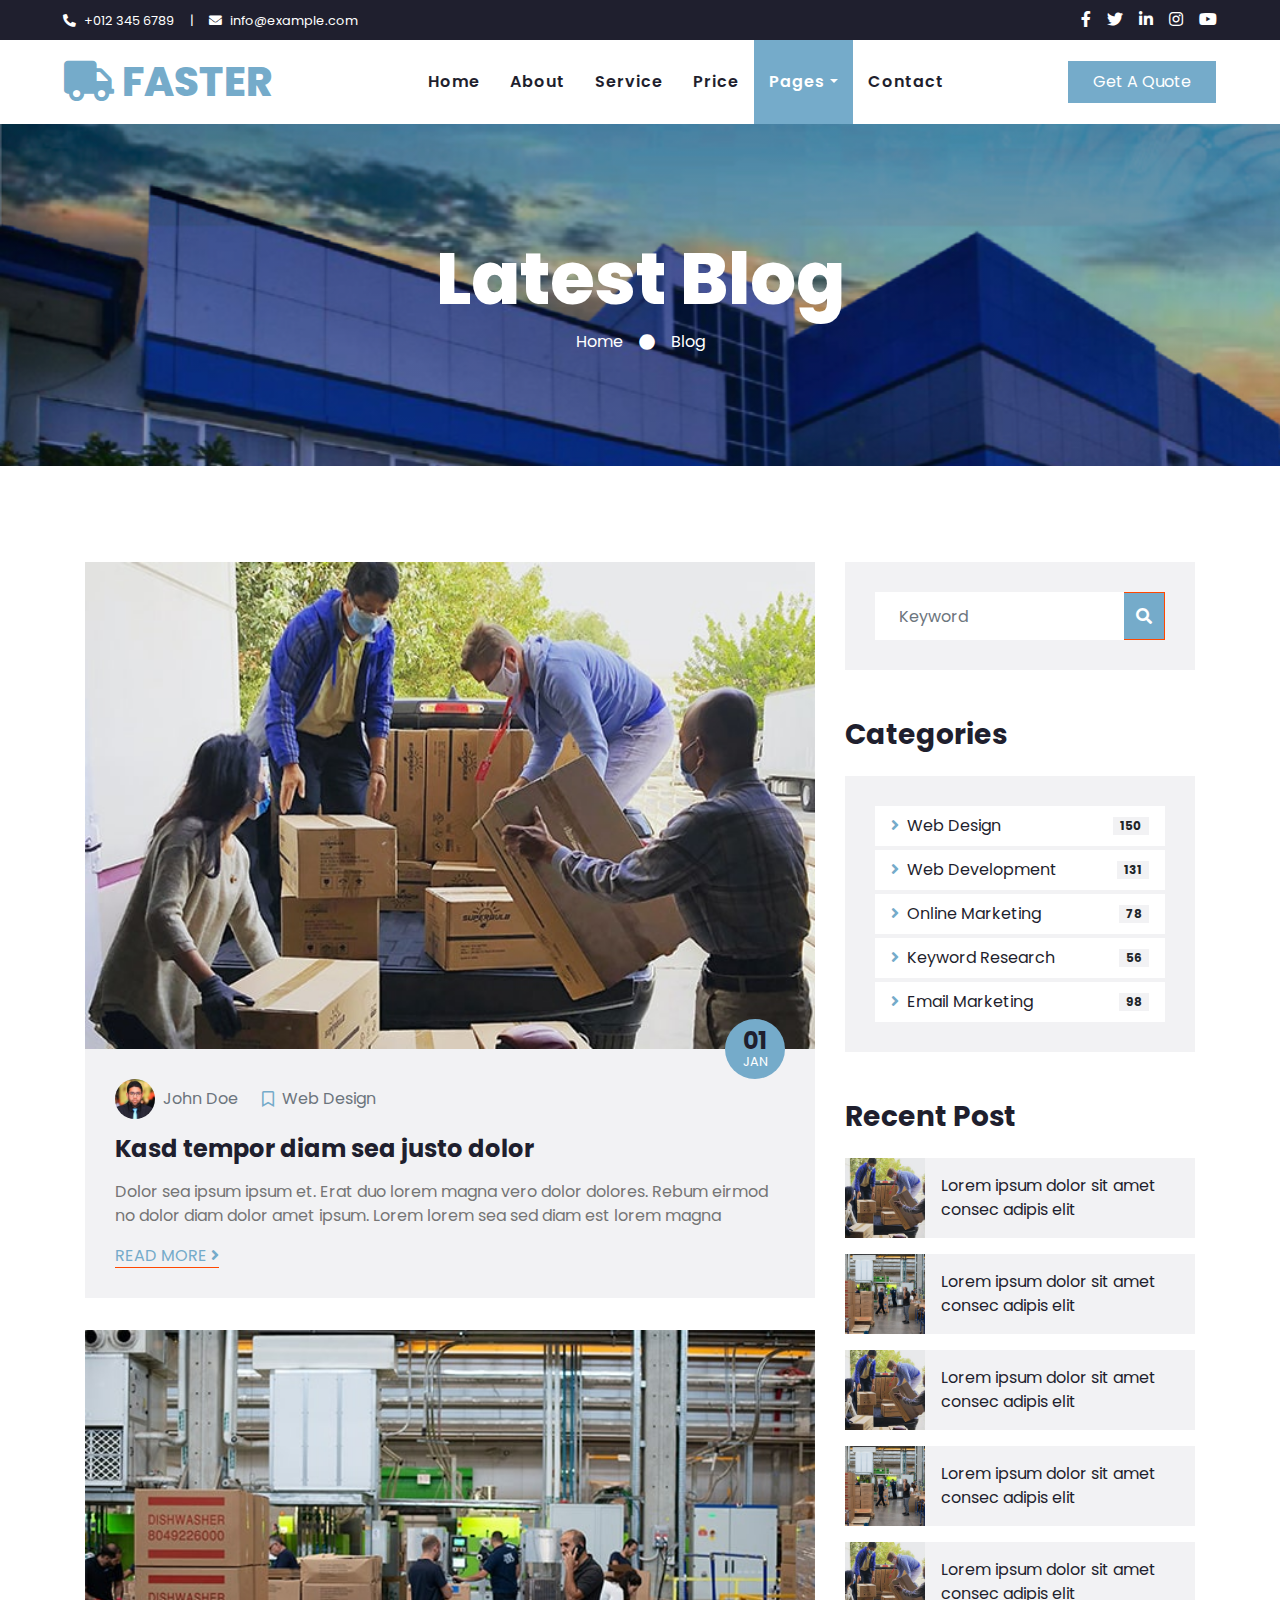
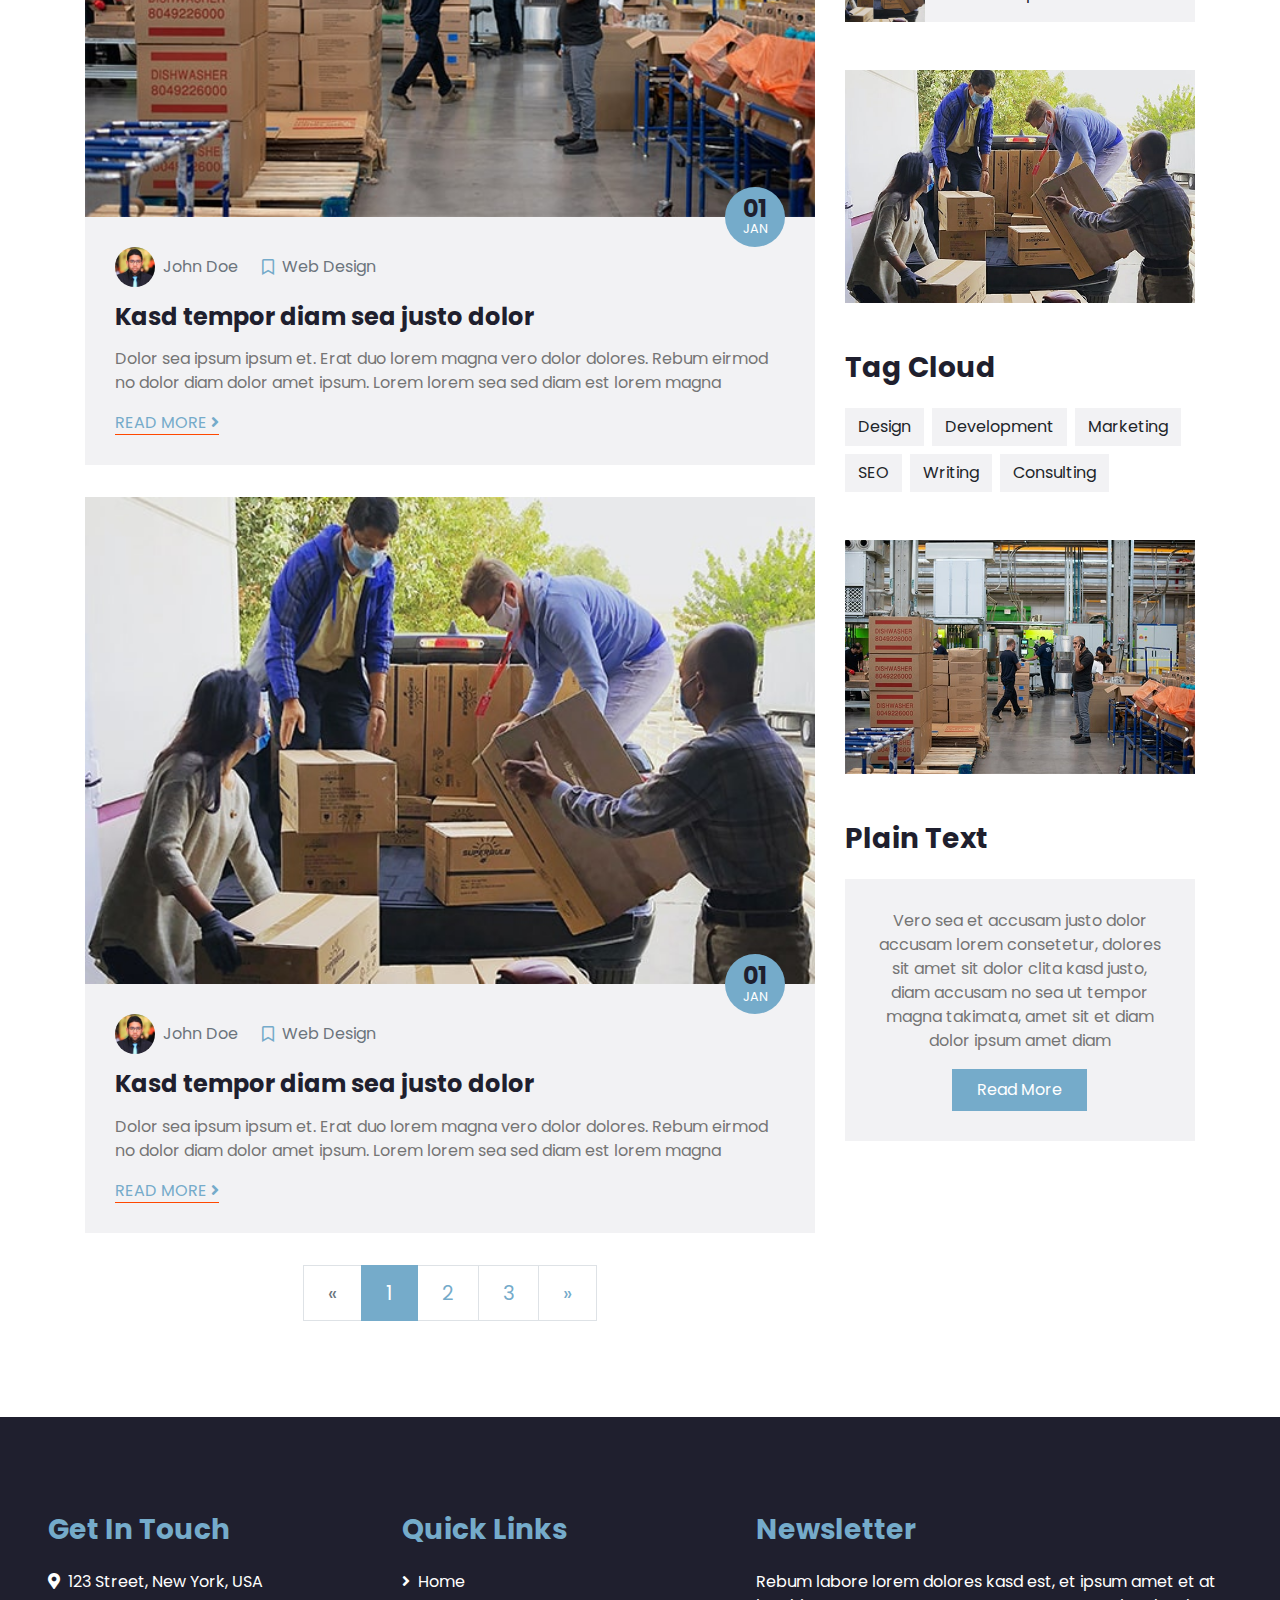
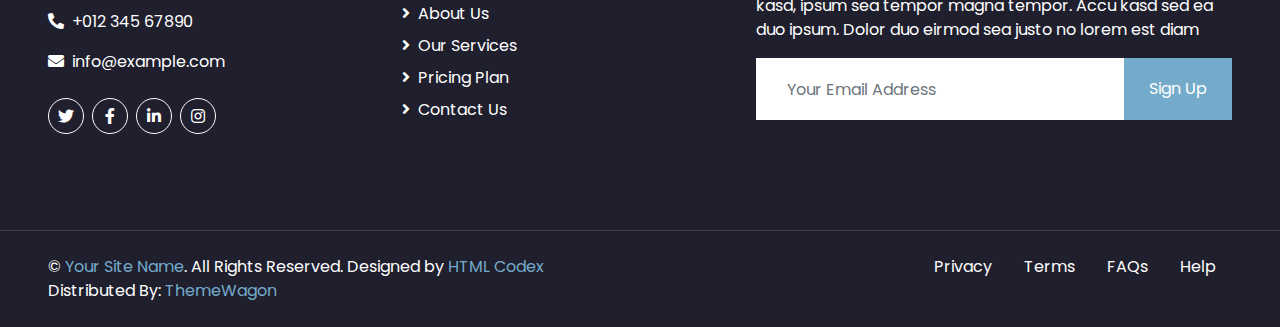
<file: blog.html>
<!DOCTYPE html>
<html lang="en">

<head>
    <meta charset="utf-8">
    <title>FASTER - Logistics Company Website Template</title>
    <meta content="width=device-width, initial-scale=1.0" name="viewport">
    <meta content="Free HTML Templates" name="keywords">
    <meta content="Free HTML Templates" name="description">

    <!-- Favicon -->
    <link href="img/favicon.ico" rel="icon">

    <!-- Google Web Fonts -->
    <link rel="preconnect" href="https://fonts.gstatic.com">
    <link href="https://fonts.googleapis.com/css2?family=Poppins:wght@100;200;300;400;500;600;700;800;900&display=swap" rel="stylesheet">

    <!-- Font Awesome -->
    <link href="https://cdnjs.cloudflare.com/ajax/libs/font-awesome/5.10.0/css/all.min.css" rel="stylesheet">

    <!-- Libraries Stylesheet -->
    <link href="lib/owlcarousel/assets/owl.carousel.min.css" rel="stylesheet">

    <!-- Customized Bootstrap Stylesheet -->
    <link href="css/style.css" rel="stylesheet">
</head>

<body>
    <!-- Topbar Start -->
    <div class="container-fluid bg-dark">
        <div class="row py-2 px-lg-5">
            <div class="col-lg-6 text-center text-lg-left mb-2 mb-lg-0">
                <div class="d-inline-flex align-items-center text-white">
                    <small><i class="fa fa-phone-alt mr-2"></i>+012 345 6789</small>
                    <small class="px-3">|</small>
                    <small><i class="fa fa-envelope mr-2"></i>info@example.com</small>
                </div>
            </div>
            <div class="col-lg-6 text-center text-lg-right">
                <div class="d-inline-flex align-items-center">
                    <a class="text-white px-2" href="">
                        <i class="fab fa-facebook-f"></i>
                    </a>
                    <a class="text-white px-2" href="">
                        <i class="fab fa-twitter"></i>
                    </a>
                    <a class="text-white px-2" href="">
                        <i class="fab fa-linkedin-in"></i>
                    </a>
                    <a class="text-white px-2" href="">
                        <i class="fab fa-instagram"></i>
                    </a>
                    <a class="text-white pl-2" href="">
                        <i class="fab fa-youtube"></i>
                    </a>
                </div>
            </div>
        </div>
    </div>
    <!-- Topbar End -->


    <!-- Navbar Start -->
    <div class="container-fluid p-0">
        <nav class="navbar navbar-expand-lg bg-light navbar-light py-3 py-lg-0 px-lg-5">
            <a href="index.html" class="navbar-brand ml-lg-3">
                <h1 class="m-0 display-5 text-uppercase text-primary"><i class="fa fa-truck mr-2"></i>Faster</h1>
            </a>
            <button type="button" class="navbar-toggler" data-toggle="collapse" data-target="#navbarCollapse">
                <span class="navbar-toggler-icon"></span>
            </button>
            <div class="collapse navbar-collapse justify-content-between px-lg-3" id="navbarCollapse">
                <div class="navbar-nav m-auto py-0">
                    <a href="index.html" class="nav-item nav-link">Home</a>
                    <a href="about.html" class="nav-item nav-link">About</a>
                    <a href="service.html" class="nav-item nav-link">Service</a>
                    <a href="price.html" class="nav-item nav-link">Price</a>
                    <div class="nav-item dropdown">
                        <a href="#" class="nav-link dropdown-toggle active" data-toggle="dropdown">Pages</a>
                        <div class="dropdown-menu rounded-0 m-0">
                            <a href="blog.html" class="dropdown-item active">Blog Grid</a>
                            <a href="single.html" class="dropdown-item">Blog Detail</a>
                        </div>
                    </div>
                    <a href="contact.html" class="nav-item nav-link">Contact</a>
                </div>
                <a href="" class="btn btn-primary py-2 px-4 d-none d-lg-block">Get A Quote</a>
            </div>
        </nav>
    </div>
    <!-- Navbar End -->


    <!-- Header Start -->
    <div class="jumbotron jumbotron-fluid mb-5">
        <div class="container text-center py-5">
            <h1 class="text-white display-3">Latest Blog</h1>
            <div class="d-inline-flex align-items-center text-white">
                <p class="m-0"><a class="text-white" href="">Home</a></p>
                <i class="fa fa-circle px-3"></i>
                <p class="m-0">Blog</p>
            </div>
        </div>
    </div>
    <!-- Header End -->


    <!-- Blog Start -->
    <div class="container py-5">
        <div class="row">
            <!-- Blog Grid Start -->
            <div class="col-lg-8">
                <div class="row">
                    <div class="col-md-12 mb-3">
                        <div class="position-relative">
                            <img class="img-fluid w-100" src="img/blog-1.jpg" alt="">
                            <div class="position-absolute bg-primary d-flex flex-column align-items-center justify-content-center rounded-circle"
                                style="width: 60px; height: 60px; bottom: -30px; right: 30px;">
                                <h4 class="font-weight-bold mb-n1">01</h4>
                                <small class="text-white text-uppercase">Jan</small>
                            </div>
                        </div>
                        <div class="bg-secondary mb-3" style="padding: 30px;">
                            <div class="d-flex mb-3">
                                <div class="d-flex align-items-center">
                                    <img class="rounded-circle" style="width: 40px; height: 40px;" src="img/user.jpg" alt="">
                                    <a class="text-muted ml-2" href="">John Doe</a>
                                </div>
                                <div class="d-flex align-items-center ml-4">
                                    <i class="far fa-bookmark text-primary"></i>
                                    <a class="text-muted ml-2" href="">Web Design</a>
                                </div>
                            </div>
                            <h4 class="font-weight-bold mb-3">Kasd tempor diam sea justo dolor</h4>
                            <p>Dolor sea ipsum ipsum et. Erat duo lorem magna vero dolor dolores. Rebum eirmod no dolor diam dolor amet ipsum. Lorem lorem sea sed diam est lorem magna</p>
                            <a class="border-bottom border-primary text-uppercase text-decoration-none" href="">Read More <i class="fa fa-angle-right"></i></a>
                        </div>
                    </div>
                    <div class="col-md-12 mb-3">
                        <div class="position-relative">
                            <img class="img-fluid w-100" src="img/blog-2.jpg" alt="">
                            <div class="position-absolute bg-primary d-flex flex-column align-items-center justify-content-center rounded-circle"
                                style="width: 60px; height: 60px; bottom: -30px; right: 30px;">
                                <h4 class="font-weight-bold mb-n1">01</h4>
                                <small class="text-white text-uppercase">Jan</small>
                            </div>
                        </div>
                        <div class="bg-secondary mb-3" style="padding: 30px;">
                            <div class="d-flex mb-3">
                                <div class="d-flex align-items-center">
                                    <img class="rounded-circle" style="width: 40px; height: 40px;" src="img/user.jpg" alt="">
                                    <a class="text-muted ml-2" href="">John Doe</a>
                                </div>
                                <div class="d-flex align-items-center ml-4">
                                    <i class="far fa-bookmark text-primary"></i>
                                    <a class="text-muted ml-2" href="">Web Design</a>
                                </div>
                            </div>
                            <h4 class="font-weight-bold mb-3">Kasd tempor diam sea justo dolor</h4>
                            <p>Dolor sea ipsum ipsum et. Erat duo lorem magna vero dolor dolores. Rebum eirmod no dolor diam dolor amet ipsum. Lorem lorem sea sed diam est lorem magna</p>
                            <a class="border-bottom border-primary text-uppercase text-decoration-none" href="">Read More <i class="fa fa-angle-right"></i></a>
                        </div>
                    </div>
                    <div class="col-md-12 mb-3">
                        <div class="position-relative">
                            <img class="img-fluid w-100" src="img/blog-1.jpg" alt="">
                            <div class="position-absolute bg-primary d-flex flex-column align-items-center justify-content-center rounded-circle"
                                style="width: 60px; height: 60px; bottom: -30px; right: 30px;">
                                <h4 class="font-weight-bold mb-n1">01</h4>
                                <small class="text-white text-uppercase">Jan</small>
                            </div>
                        </div>
                        <div class="bg-secondary mb-3" style="padding: 30px;">
                            <div class="d-flex mb-3">
                                <div class="d-flex align-items-center">
                                    <img class="rounded-circle" style="width: 40px; height: 40px;" src="img/user.jpg" alt="">
                                    <a class="text-muted ml-2" href="">John Doe</a>
                                </div>
                                <div class="d-flex align-items-center ml-4">
                                    <i class="far fa-bookmark text-primary"></i>
                                    <a class="text-muted ml-2" href="">Web Design</a>
                                </div>
                            </div>
                            <h4 class="font-weight-bold mb-3">Kasd tempor diam sea justo dolor</h4>
                            <p>Dolor sea ipsum ipsum et. Erat duo lorem magna vero dolor dolores. Rebum eirmod no dolor diam dolor amet ipsum. Lorem lorem sea sed diam est lorem magna</p>
                            <a class="border-bottom border-primary text-uppercase text-decoration-none" href="">Read More <i class="fa fa-angle-right"></i></a>
                        </div>
                    </div>
                </div>
                <div class="row">
                    <div class="col-12">
                        <nav aria-label="Page navigation">
                          <ul class="pagination pagination-lg justify-content-center mb-0">
                            <li class="page-item disabled">
                              <a class="page-link" href="#" aria-label="Previous">
                                <span aria-hidden="true">&laquo;</span>
                                <span class="sr-only">Previous</span>
                              </a>
                            </li>
                            <li class="page-item active"><a class="page-link" href="#">1</a></li>
                            <li class="page-item"><a class="page-link" href="#">2</a></li>
                            <li class="page-item"><a class="page-link" href="#">3</a></li>
                            <li class="page-item">
                              <a class="page-link" href="#" aria-label="Next">
                                <span aria-hidden="true">&raquo;</span>
                                <span class="sr-only">Next</span>
                              </a>
                            </li>
                          </ul>
                        </nav>
                    </div>
                </div>
            </div>
            <!-- Blog Grid End -->

            <!-- Sidebar Start -->
            <div class="col-lg-4 mt-5 mt-lg-0">
                <!-- Search Form Start -->
                <div class="mb-5">
                    <div class="bg-secondary" style="padding: 30px;">
                        <div class="input-group">
                            <input type="text" class="form-control border-0 p-4" placeholder="Keyword">
                            <div class="input-group-append">
                                <span class="input-group-text bg-primary border-primary text-white"><i
                                        class="fa fa-search"></i></span>
                            </div>
                        </div>
                    </div>
                </div>
                <!-- Search Form End -->

                <!-- Category Start -->
                <div class="mb-5">
                    <h3 class="mb-4">Categories</h3>
                    <div class="bg-secondary" style="padding: 30px;">
                        <ul class="list-inline m-0">
                            <li class="mb-1 py-2 px-3 bg-light d-flex justify-content-between align-items-center">
                                <a class="text-dark" href="#"><i class="fa fa-angle-right text-primary mr-2"></i>Web Design</a>
                                <span class="badge badge-secondary badge-pill">150</span>
                            </li>
                            <li class="mb-1 py-2 px-3 bg-light d-flex justify-content-between align-items-center">
                                <a class="text-dark" href="#"><i class="fa fa-angle-right text-primary mr-2"></i>Web Development</a>
                                <span class="badge badge-secondary badge-pill">131</span>
                            </li>
                            <li class="mb-1 py-2 px-3 bg-light d-flex justify-content-between align-items-center">
                                <a class="text-dark" href="#"><i class="fa fa-angle-right text-primary mr-2"></i>Online Marketing</a>
                                <span class="badge badge-secondary badge-pill">78</span>
                            </li>
                            <li class="mb-1 py-2 px-3 bg-light d-flex justify-content-between align-items-center">
                                <a class="text-dark" href="#"><i class="fa fa-angle-right text-primary mr-2"></i>Keyword Research</a>
                                <span class="badge badge-secondary badge-pill">56</span>
                            </li>
                            <li class="py-2 px-3 bg-light d-flex justify-content-between align-items-center">
                                <a class="text-dark" href="#"><i class="fa fa-angle-right text-primary mr-2"></i>Email Marketing</a>
                                <span class="badge badge-secondary badge-pill">98</span>
                            </li>
                        </ul>
                    </div>
                </div>
                <!-- Category End -->

                <!-- Recent Post Start -->
                <div class="mb-5">
                    <h3 class="mb-4">Recent Post</h3>
                    <div class="d-flex mb-3">
                        <img class="img-fluid" src="img/blog-1.jpg" style="width: 80px; height: 80px; object-fit: cover;" alt="">
                        <a href="" class="d-flex align-items-center bg-secondary text-dark text-decoration-none px-3" style="height: 80px;">
                            Lorem ipsum dolor sit amet consec adipis elit
                        </a>
                    </div>
                    <div class="d-flex mb-3">
                        <img class="img-fluid" src="img/blog-2.jpg" style="width: 80px; height: 80px; object-fit: cover;" alt="">
                        <a href="" class="d-flex align-items-center bg-secondary text-dark text-decoration-none px-3" style="height: 80px;">
                            Lorem ipsum dolor sit amet consec adipis elit
                        </a>
                    </div>
                    <div class="d-flex mb-3">
                        <img class="img-fluid" src="img/blog-1.jpg" style="width: 80px; height: 80px; object-fit: cover;" alt="">
                        <a href="" class="d-flex align-items-center bg-secondary text-dark text-decoration-none px-3" style="height: 80px;">
                            Lorem ipsum dolor sit amet consec adipis elit
                        </a>
                    </div>
                    <div class="d-flex mb-3">
                        <img class="img-fluid" src="img/blog-2.jpg" style="width: 80px; height: 80px; object-fit: cover;" alt="">
                        <a href="" class="d-flex align-items-center bg-secondary text-dark text-decoration-none px-3" style="height: 80px;">
                            Lorem ipsum dolor sit amet consec adipis elit
                        </a>
                    </div>
                    <div class="d-flex mb-3">
                        <img class="img-fluid" src="img/blog-1.jpg" style="width: 80px; height: 80px; object-fit: cover;" alt="">
                        <a href="" class="d-flex align-items-center bg-secondary text-dark text-decoration-none px-3" style="height: 80px;">
                            Lorem ipsum dolor sit amet consec adipis elit
                        </a>
                    </div>
                </div>
                <!-- Recent Post End -->

                <!-- Image Start -->
                <div class="mb-5">
                    <img src="img/blog-1.jpg" alt="" class="img-fluid">
                </div>
                <!-- Image End -->

                <!-- Tags Start -->
                <div class="mb-5">
                    <h3 class="mb-4">Tag Cloud</h3>
                    <div class="d-flex flex-wrap m-n1">
                        <a href="" class="btn btn-secondary m-1">Design</a>
                        <a href="" class="btn btn-secondary m-1">Development</a>
                        <a href="" class="btn btn-secondary m-1">Marketing</a>
                        <a href="" class="btn btn-secondary m-1">SEO</a>
                        <a href="" class="btn btn-secondary m-1">Writing</a>
                        <a href="" class="btn btn-secondary m-1">Consulting</a>
                    </div>
                </div>
                <!-- Tags End -->

                <!-- Image Start -->
                <div class="mb-5">
                    <img src="img/blog-2.jpg" alt="" class="img-fluid">
                </div>
                <!-- Image End -->

                <!-- Plain Text Start -->
                <div>
                    <h3 class="mb-4">Plain Text</h3>
                    <div class="bg-secondary text-center" style="padding: 30px;">
                        <p>Vero sea et accusam justo dolor accusam lorem consetetur, dolores sit amet sit dolor clita kasd justo, diam accusam no sea ut tempor magna takimata, amet sit et diam dolor ipsum amet diam</p>
                        <a href="" class="btn btn-primary py-2 px-4">Read More</a>
                    </div>
                </div>
                <!-- Plain Text End -->
            </div>
            <!-- Sidebar End -->
        </div>
    </div>
    <!-- Blog End -->


    <!-- Footer Start -->
    <div class="container-fluid bg-dark text-white mt-5 py-5 px-sm-3 px-md-5">
        <div class="row pt-5">
            <div class="col-lg-7 col-md-6">
                <div class="row">
                    <div class="col-md-6 mb-5">
                        <h3 class="text-primary mb-4">Get In Touch</h3>
                        <p><i class="fa fa-map-marker-alt mr-2"></i>123 Street, New York, USA</p>
                        <p><i class="fa fa-phone-alt mr-2"></i>+012 345 67890</p>
                        <p><i class="fa fa-envelope mr-2"></i>info@example.com</p>
                        <div class="d-flex justify-content-start mt-4">
                            <a class="btn btn-outline-light btn-social mr-2" href="#"><i class="fab fa-twitter"></i></a>
                            <a class="btn btn-outline-light btn-social mr-2" href="#"><i class="fab fa-facebook-f"></i></a>
                            <a class="btn btn-outline-light btn-social mr-2" href="#"><i class="fab fa-linkedin-in"></i></a>
                            <a class="btn btn-outline-light btn-social" href="#"><i class="fab fa-instagram"></i></a>
                        </div>
                    </div>
                    <div class="col-md-6 mb-5">
                        <h3 class="text-primary mb-4">Quick Links</h3>
                        <div class="d-flex flex-column justify-content-start">
                            <a class="text-white mb-2" href="#"><i class="fa fa-angle-right mr-2"></i>Home</a>
                            <a class="text-white mb-2" href="#"><i class="fa fa-angle-right mr-2"></i>About Us</a>
                            <a class="text-white mb-2" href="#"><i class="fa fa-angle-right mr-2"></i>Our Services</a>
                            <a class="text-white mb-2" href="#"><i class="fa fa-angle-right mr-2"></i>Pricing Plan</a>
                            <a class="text-white" href="#"><i class="fa fa-angle-right mr-2"></i>Contact Us</a>
                        </div>
                    </div>
                </div>
            </div>
            <div class="col-lg-5 col-md-6 mb-5">
                <h3 class="text-primary mb-4">Newsletter</h3>
                <p>Rebum labore lorem dolores kasd est, et ipsum amet et at kasd, ipsum sea tempor magna tempor. Accu kasd sed ea duo ipsum. Dolor duo eirmod sea justo no lorem est diam</p>
                <div class="w-100">
                    <div class="input-group">
                        <input type="text" class="form-control border-light" style="padding: 30px;" placeholder="Your Email Address">
                        <div class="input-group-append">
                            <button class="btn btn-primary px-4">Sign Up</button>
                        </div>
                    </div>
                </div>
            </div>
        </div>
    </div>
    <div class="container-fluid bg-dark text-white border-top py-4 px-sm-3 px-md-5" style="border-color: #3E3E4E !important;">
        <div class="row">
            <div class="col-lg-6 text-center text-md-left mb-3 mb-md-0">
                <p class="m-0 text-white">&copy; <a href="#">Your Site Name</a>. All Rights Reserved. 
				
				<!--/*** This template is free as long as you keep the footer author’s credit link/attribution link/backlink. If you'd like to use the template without the footer author’s credit link/attribution link/backlink, you can purchase the Credit Removal License from "https://htmlcodex.com/credit-removal". Thank you for your support. ***/-->
				Designed by <a href="https://htmlcodex.com">HTML Codex</a>
                <br>Distributed By: <a href="https://themewagon.com" target="_blank">ThemeWagon</a>
                </p>
            </div>
            <div class="col-lg-6 text-center text-md-right">
                <ul class="nav d-inline-flex">
                    <li class="nav-item">
                        <a class="nav-link text-white py-0" href="#">Privacy</a>
                    </li>
                    <li class="nav-item">
                        <a class="nav-link text-white py-0" href="#">Terms</a>
                    </li>
                    <li class="nav-item">
                        <a class="nav-link text-white py-0" href="#">FAQs</a>
                    </li>
                    <li class="nav-item">
                        <a class="nav-link text-white py-0" href="#">Help</a>
                    </li>
                </ul>
            </div>
        </div>
    </div>
    <!-- Footer End -->


    <!-- Back to Top -->
    <a href="#" class="btn btn-lg btn-primary back-to-top"><i class="fa fa-angle-double-up"></i></a>


    <!-- JavaScript Libraries -->
    <script src="https://code.jquery.com/jquery-3.4.1.min.js"></script>
    <script src="https://stackpath.bootstrapcdn.com/bootstrap/4.4.1/js/bootstrap.bundle.min.js"></script>
    <script src="lib/easing/easing.min.js"></script>
    <script src="lib/waypoints/waypoints.min.js"></script>
    <script src="lib/counterup/counterup.min.js"></script>
    <script src="lib/owlcarousel/owl.carousel.min.js"></script>

    <!-- Contact Javascript File -->
    <script src="mail/jqBootstrapValidation.min.js"></script>
    <script src="mail/contact.js"></script>

    <!-- Template Javascript -->
    <script src="js/main.js"></script>
</body>

</html>
</file>
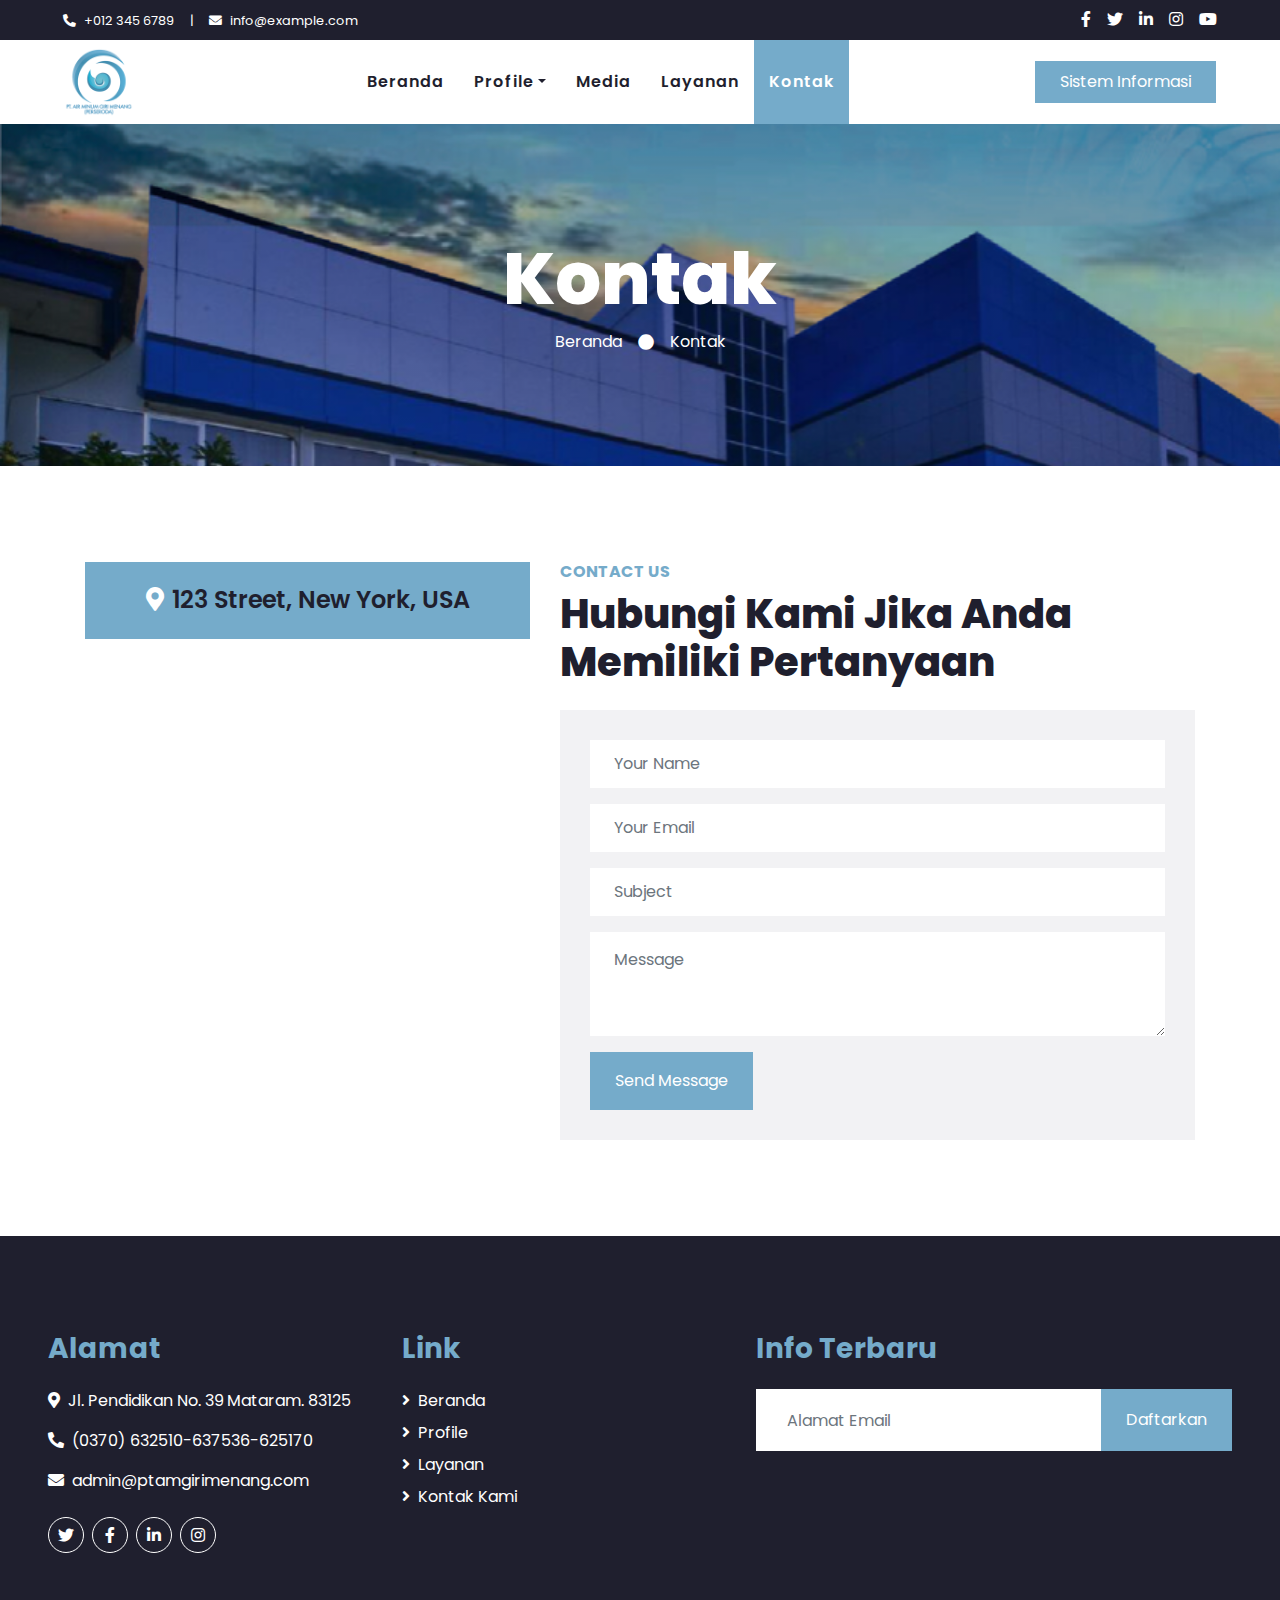
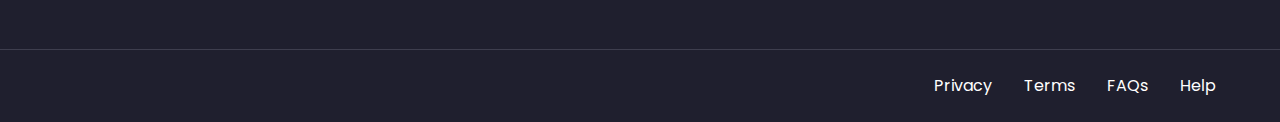
<file: contact.html>
<!DOCTYPE html>
<html lang="en">

<head>
    <meta charset="utf-8">
    <title>PTAM GIRI MENANG</title>
    <meta content="width=device-width, initial-scale=1.0" name="viewport">
    <meta content="Free HTML Templates" name="keywords">
    <meta content="Free HTML Templates" name="description">

    <!-- Favicon -->
    <link href="img/favicon.ico" rel="icon">

    <!-- Google Web Fonts -->
    <link rel="preconnect" href="https://fonts.gstatic.com">
    <link href="https://fonts.googleapis.com/css2?family=Poppins:wght@100;200;300;400;500;600;700;800;900&display=swap" rel="stylesheet">

    <!-- Font Awesome -->
    <link href="https://cdnjs.cloudflare.com/ajax/libs/font-awesome/5.10.0/css/all.min.css" rel="stylesheet">

    <!-- Libraries Stylesheet -->
    <link href="lib/owlcarousel/assets/owl.carousel.min.css" rel="stylesheet">

    <!-- Customized Bootstrap Stylesheet -->
    <link href="css/style.css" rel="stylesheet">
</head>

<body>
    <!-- Topbar Start -->
    <div class="container-fluid bg-dark">
        <div class="row py-2 px-lg-5">
            <div class="col-lg-6 text-center text-lg-left mb-2 mb-lg-0">
                <div class="d-inline-flex align-items-center text-white">
                    <small><i class="fa fa-phone-alt mr-2"></i>+012 345 6789</small>
                    <small class="px-3">|</small>
                    <small><i class="fa fa-envelope mr-2"></i>info@example.com</small>
                </div>
            </div>
            <div class="col-lg-6 text-center text-lg-right">
                <div class="d-inline-flex align-items-center">
                    <a class="text-white px-2" href="">
                        <i class="fab fa-facebook-f"></i>
                    </a>
                    <a class="text-white px-2" href="">
                        <i class="fab fa-twitter"></i>
                    </a>
                    <a class="text-white px-2" href="">
                        <i class="fab fa-linkedin-in"></i>
                    </a>
                    <a class="text-white px-2" href="">
                        <i class="fab fa-instagram"></i>
                    </a>
                    <a class="text-white pl-2" href="">
                        <i class="fab fa-youtube"></i>
                    </a>
                </div>
            </div>
        </div>
    </div>
    <!-- Topbar End -->


    <!-- Navbar Start -->
    <div class="container-fluid p-0">
        <nav class="navbar navbar-expand-lg bg-light navbar-light py-3 py-lg-0 px-lg-5">
            <a href="index.html" class="navbar-brand ml-lg-3">
                <h1 class="m-0 display-5 text-uppercase text-primary"><img src="img/logo.png" width="70"/></h1>
            </a>
            <button type="button" class="navbar-toggler" data-toggle="collapse" data-target="#navbarCollapse">
                <span class="navbar-toggler-icon"></span>
            </button>
            <div class="collapse navbar-collapse justify-content-between px-lg-3" id="navbarCollapse">
                <div class="navbar-nav m-auto py-0">
                    <a href="index.html" class="nav-item nav-link">Beranda</a>
                    <div class="nav-item dropdown">
                        <a href="#" class="nav-link dropdown-toggle" data-toggle="dropdown">Profile</a>
                        <div class="dropdown-menu rounded-0 m-0">
                            <a href="profile.html" class="dropdown-item">VISI dan MISI</a>
                            <a href="makna_logo.html" class="dropdown-item">Makna Logo</a>
                        </div>
                    </div>
                    <a href="#" class="nav-item nav-link">Media</a>
                    <a href="service.html" class="nav-item nav-link">Layanan</a>
                    <a href="contact.html" class="nav-item nav-link active">Kontak</a>
                </div>
                <a href="" class="btn btn-primary py-2 px-4 d-none d-lg-block">Sistem Informasi</a>
            </div>
        </nav>
    </div>
    <!-- Navbar End -->


    <!-- Header Start -->
    <div class="jumbotron jumbotron-fluid mb-5">
        <div class="container text-center py-5">
            <h1 class="text-white display-3">Kontak</h1>
            <div class="d-inline-flex align-items-center text-white">
                <p class="m-0"><a class="text-white" href="">Beranda</a></p>
                <i class="fa fa-circle px-3"></i>
                <p class="m-0">Kontak</p>
            </div>
        </div>
    </div>
    <!-- Header End -->


    <!-- Contact Start -->
    <div class="container-fluid py-5">
        <div class="container">
            <div class="row">
                <div class="col-lg-5 pb-4 pb-lg-0">
                    <div class="bg-primary text-dark text-center p-4">
                        <h4 class="m-0"><i class="fa fa-map-marker-alt text-white mr-2"></i>123 Street, New York, USA</h4>
                    </div>
                    <iframe style="width: 100%; height: 470px;"
                        src="https://www.google.com/maps/embed?pb=!1m18!1m12!1m3!1d3001156.4288297426!2d-78.01371936852176!3d42.72876761954724!2m3!1f0!2f0!3f0!3m2!1i1024!2i768!4f13.1!3m3!1m2!1s0x4ccc4bf0f123a5a9%3A0xddcfc6c1de189567!2sNew%20York%2C%20USA!5e0!3m2!1sen!2sbd!4v1603794290143!5m2!1sen!2sbd"
                        frameborder="0" style="border:0;" allowfullscreen="" aria-hidden="false" tabindex="0"></iframe>
                </div>
                <div class="col-lg-7">
                    <h6 class="text-primary text-uppercase font-weight-bold">Contact Us</h6>
                    <h1 class="mb-4">Hubungi Kami Jika Anda Memiliki Pertanyaan</h1>
                    <div class="contact-form bg-secondary" style="padding: 30px;">
                        <div id="success"></div>
                        <form name="sentMessage" id="contactForm" novalidate="novalidate">
                            <div class="control-group">
                                <input type="text" class="form-control border-0 p-4" id="name" placeholder="Your Name"
                                    required="required" data-validation-required-message="Please enter your name" />
                                <p class="help-block text-danger"></p>
                            </div>
                            <div class="control-group">
                                <input type="email" class="form-control border-0 p-4" id="email" placeholder="Your Email"
                                    required="required" data-validation-required-message="Please enter your email" />
                                <p class="help-block text-danger"></p>
                            </div>
                            <div class="control-group">
                                <input type="text" class="form-control border-0 p-4" id="subject" placeholder="Subject"
                                    required="required" data-validation-required-message="Please enter a subject" />
                                <p class="help-block text-danger"></p>
                            </div>
                            <div class="control-group">
                                <textarea class="form-control border-0 py-3 px-4" rows="3" id="message" placeholder="Message"
                                    required="required"
                                    data-validation-required-message="Please enter your message"></textarea>
                                <p class="help-block text-danger"></p>
                            </div>
                            <div>
                                <button class="btn btn-primary py-3 px-4" type="submit" id="sendMessageButton">Send
                                    Message</button>
                            </div>
                        </form>
                    </div>
                </div>
            </div>
        </div>
    </div>
    <!-- Contact End -->


    <!-- Footer Start -->
    <div class="container-fluid bg-dark text-white mt-5 py-5 px-sm-3 px-md-5">
        <div class="row pt-5">
            <div class="col-lg-7 col-md-6">
                <div class="row">
                    <div class="col-md-6 mb-5">
                        <h3 class="text-primary mb-4">Alamat</h3>
                        <p><i class="fa fa-map-marker-alt mr-2"></i>Jl. Pendidikan No. 39 Mataram. 83125</p>
                        <p><i class="fa fa-phone-alt mr-2"></i>(0370) 632510-637536-625170 </p>
                        <p><i class="fa fa-envelope mr-2"></i>admin@ptamgirimenang.com</p>
                        <div class="d-flex justify-content-start mt-4">
                            <a class="btn btn-outline-light btn-social mr-2" href="#"><i class="fab fa-twitter"></i></a>
                            <a class="btn btn-outline-light btn-social mr-2" href="#"><i class="fab fa-facebook-f"></i></a>
                            <a class="btn btn-outline-light btn-social mr-2" href="#"><i class="fab fa-linkedin-in"></i></a>
                            <a class="btn btn-outline-light btn-social" href="#"><i class="fab fa-instagram"></i></a>
                        </div>
                    </div>
                    <div class="col-md-6 mb-5">
                        <h3 class="text-primary mb-4">Link</h3>
                        <div class="d-flex flex-column justify-content-start">
                            <a class="text-white mb-2" href="#"><i class="fa fa-angle-right mr-2"></i>Beranda</a>
                            <a class="text-white mb-2" href="#"><i class="fa fa-angle-right mr-2"></i>Profile</a>
                            <a class="text-white mb-2" href="#"><i class="fa fa-angle-right mr-2"></i>Layanan</a>
                            <a class="text-white" href="#"><i class="fa fa-angle-right mr-2"></i>Kontak Kami</a>
                        </div>
                    </div>
                </div>
            </div>
            <div class="col-lg-5 col-md-6 mb-5">
                <h3 class="text-primary mb-4">Info Terbaru</h3>
                <div class="w-100">
                    <div class="input-group">
                        <input type="text" class="form-control border-light" style="padding: 30px;" placeholder="Alamat Email">
                        <div class="input-group-append">
                            <button class="btn btn-primary px-4">Daftarkan</button>
                        </div>
                    </div>
                </div>
            </div>
        </div>
    </div>
    <div class="container-fluid bg-dark text-white border-top py-4 px-sm-3 px-md-5" style="border-color: #3E3E4E !important;">
        <div class="row">
            <div class="col-lg-6 text-center text-md-left mb-3 mb-md-0">
                
            </div>
            <div class="col-lg-6 text-center text-md-right">
                <ul class="nav d-inline-flex">
                    <li class="nav-item">
                        <a class="nav-link text-white py-0" href="#">Privacy</a>
                    </li>
                    <li class="nav-item">
                        <a class="nav-link text-white py-0" href="#">Terms</a>
                    </li>
                    <li class="nav-item">
                        <a class="nav-link text-white py-0" href="#">FAQs</a>
                    </li>
                    <li class="nav-item">
                        <a class="nav-link text-white py-0" href="#">Help</a>
                    </li>
                </ul>
            </div>
        </div>
    </div>
    <!-- Footer End -->


    <!-- Back to Top -->
    <a href="#" class="btn btn-lg btn-primary back-to-top"><i class="fa fa-angle-double-up"></i></a>


    <!-- JavaScript Libraries -->
    <script src="https://code.jquery.com/jquery-3.4.1.min.js"></script>
    <script src="https://stackpath.bootstrapcdn.com/bootstrap/4.4.1/js/bootstrap.bundle.min.js"></script>
    <script src="lib/easing/easing.min.js"></script>
    <script src="lib/waypoints/waypoints.min.js"></script>
    <script src="lib/counterup/counterup.min.js"></script>
    <script src="lib/owlcarousel/owl.carousel.min.js"></script>

    <!-- Contact Javascript File -->
    <script src="mail/jqBootstrapValidation.min.js"></script>
    <script src="mail/contact.js"></script>

    <!-- Template Javascript -->
    <script src="js/main.js"></script>
</body>

</html>
</file>
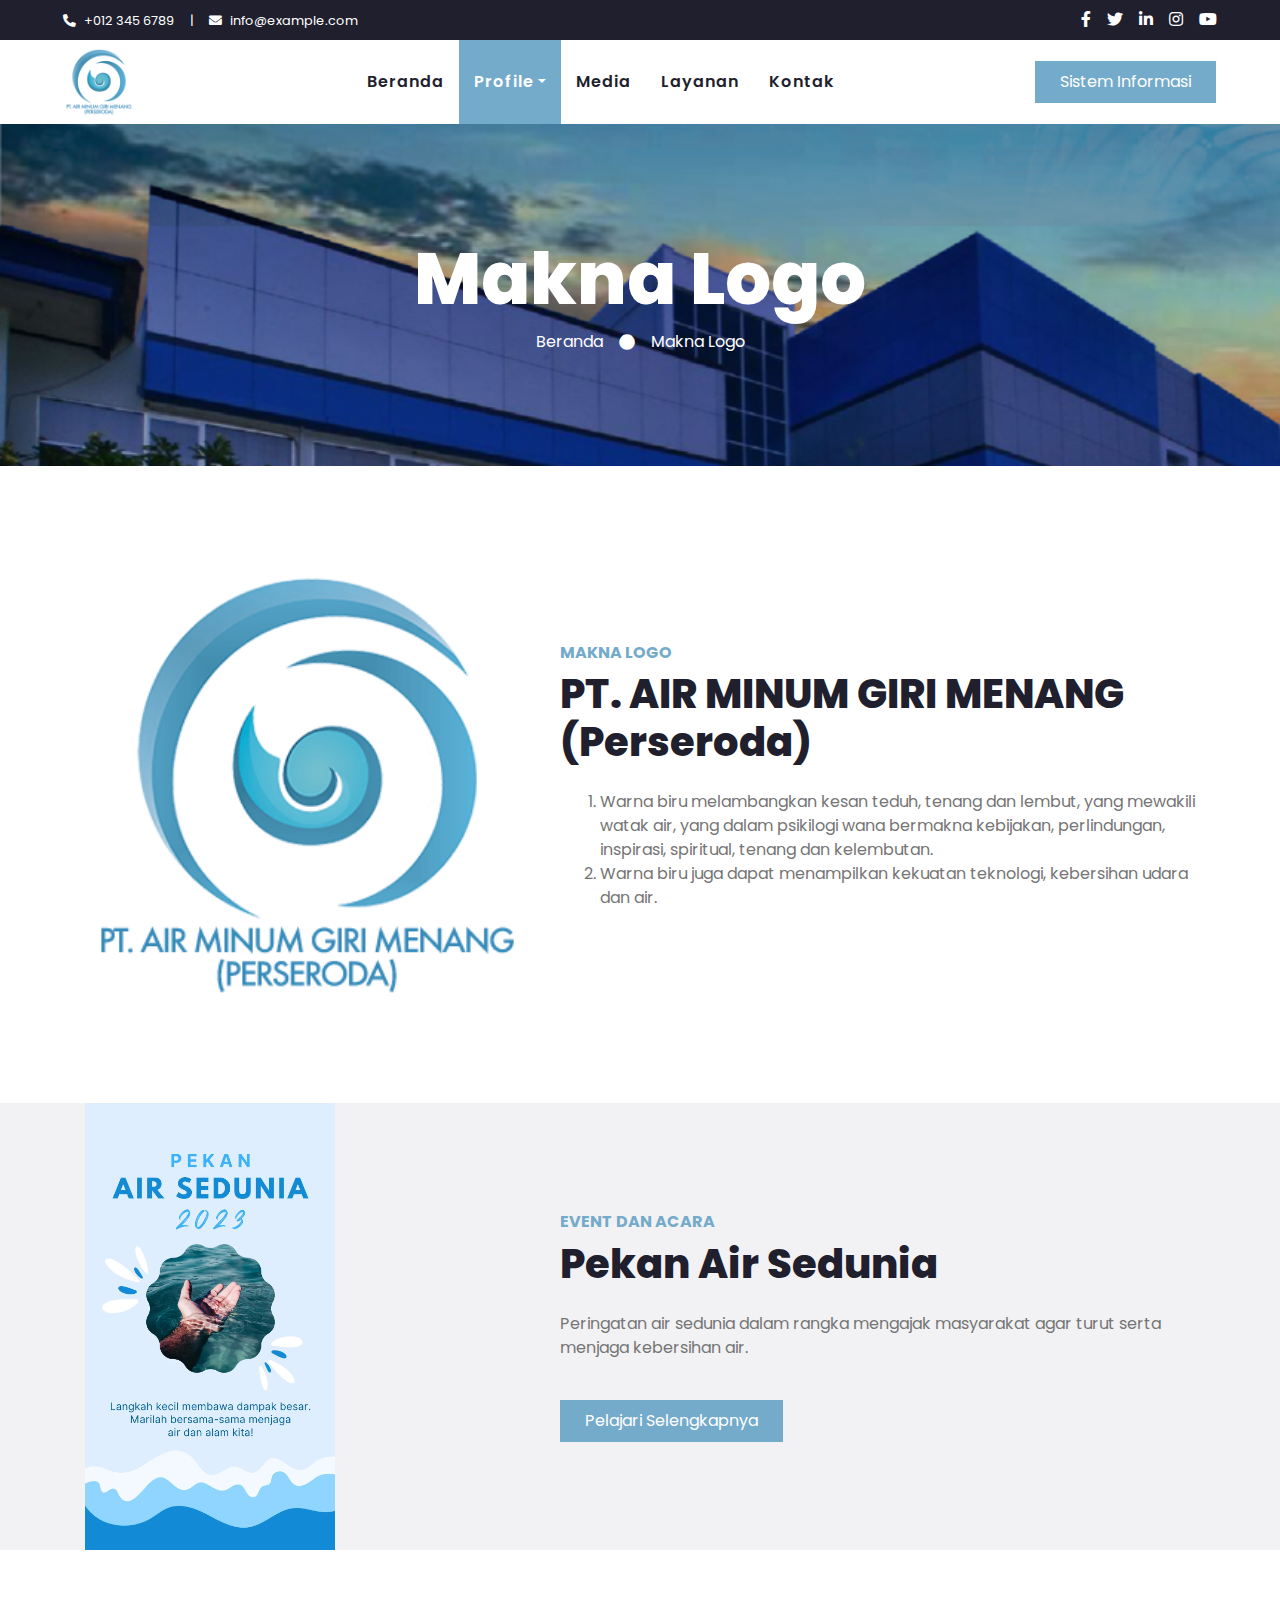
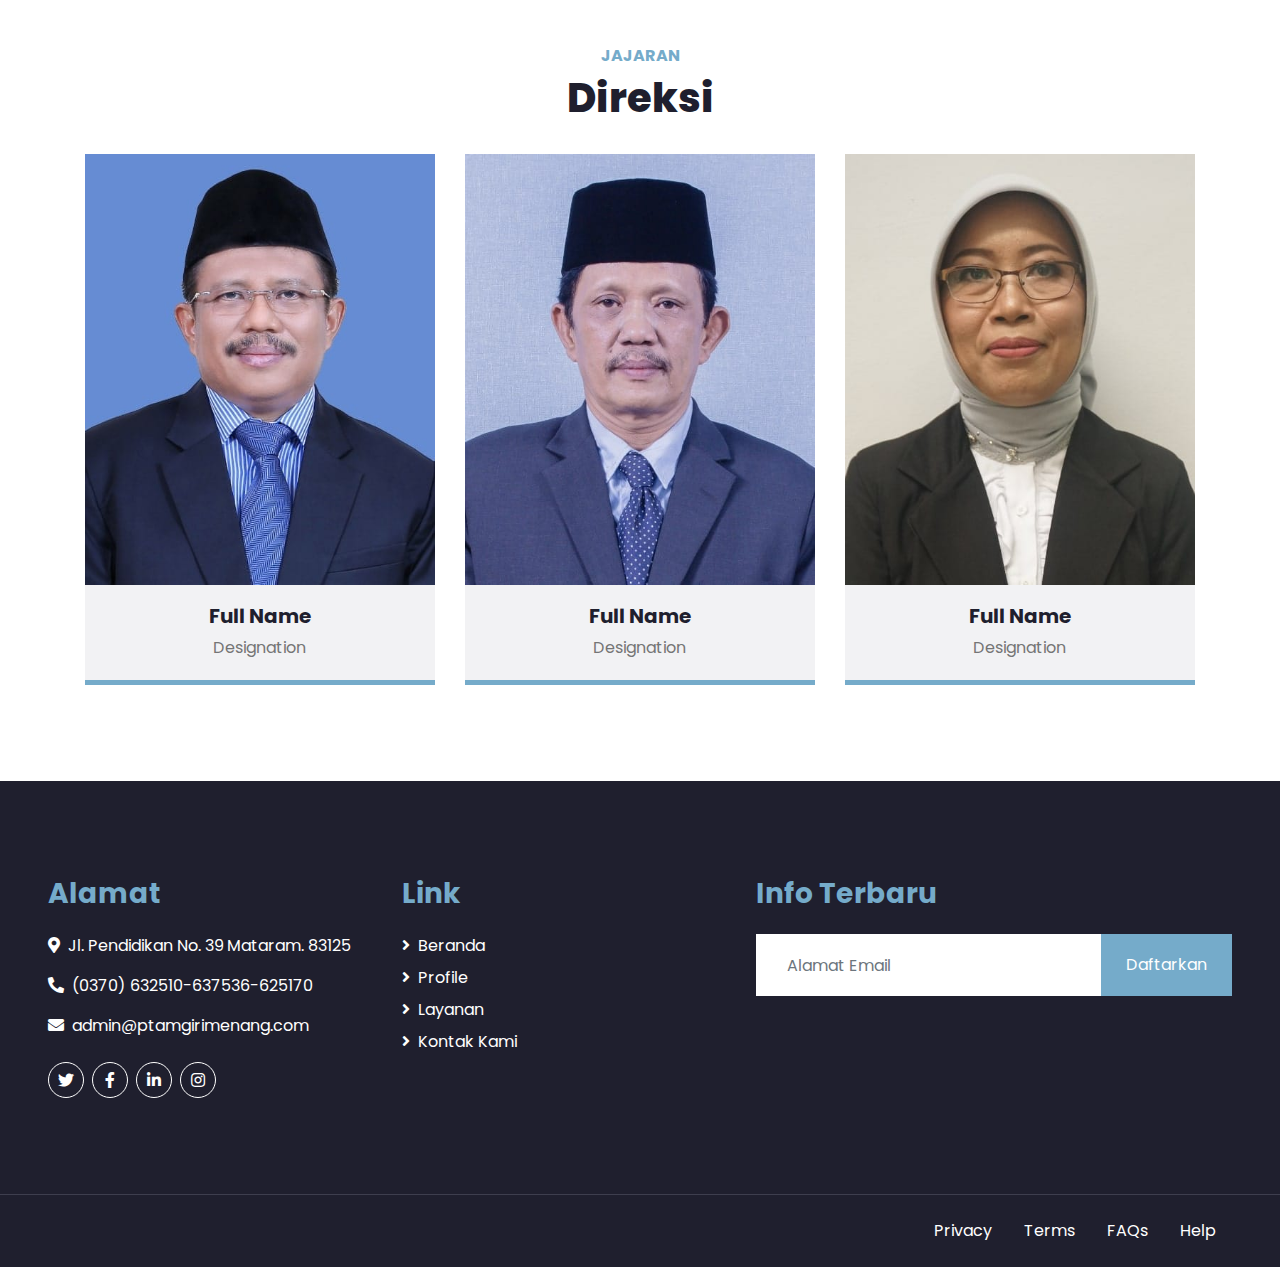
<file: makna_logo.html>
<!DOCTYPE html>
<html lang="en">

<head>
    <meta charset="utf-8">
    <title>PTAM GIRI MENANG</title>
    <meta content="width=device-width, initial-scale=1.0" name="viewport">
    <meta content="Free HTML Templates" name="keywords">
    <meta content="Free HTML Templates" name="description">

    <!-- Favicon -->
    <link href="img/favicon.ico" rel="icon">

    <!-- Google Web Fonts -->
    <link rel="preconnect" href="https://fonts.gstatic.com">
    <link href="https://fonts.googleapis.com/css2?family=Poppins:wght@100;200;300;400;500;600;700;800;900&display=swap" rel="stylesheet">

    <!-- Font Awesome -->
    <link href="https://cdnjs.cloudflare.com/ajax/libs/font-awesome/5.10.0/css/all.min.css" rel="stylesheet">

    <!-- Libraries Stylesheet -->
    <link href="lib/owlcarousel/assets/owl.carousel.min.css" rel="stylesheet">

    <!-- Customized Bootstrap Stylesheet -->
    <link href="css/style.css" rel="stylesheet">
</head>

<body>
    <!-- Topbar Start -->
    <div class="container-fluid bg-dark">
        <div class="row py-2 px-lg-5">
            <div class="col-lg-6 text-center text-lg-left mb-2 mb-lg-0">
                <div class="d-inline-flex align-items-center text-white">
                    <small><i class="fa fa-phone-alt mr-2"></i>+012 345 6789</small>
                    <small class="px-3">|</small>
                    <small><i class="fa fa-envelope mr-2"></i>info@example.com</small>
                </div>
            </div>
            <div class="col-lg-6 text-center text-lg-right">
                <div class="d-inline-flex align-items-center">
                    <a class="text-white px-2" href="">
                        <i class="fab fa-facebook-f"></i>
                    </a>
                    <a class="text-white px-2" href="">
                        <i class="fab fa-twitter"></i>
                    </a>
                    <a class="text-white px-2" href="">
                        <i class="fab fa-linkedin-in"></i>
                    </a>
                    <a class="text-white px-2" href="">
                        <i class="fab fa-instagram"></i>
                    </a>
                    <a class="text-white pl-2" href="">
                        <i class="fab fa-youtube"></i>
                    </a>
                </div>
            </div>
        </div>
    </div>
    <!-- Topbar End -->


    <!-- Navbar Start -->
    <div class="container-fluid p-0">
        <nav class="navbar navbar-expand-lg bg-light navbar-light py-3 py-lg-0 px-lg-5">
            <a href="index.html" class="navbar-brand ml-lg-3">
                <h1 class="m-0 display-5 text-uppercase text-primary"><img src="img/logo.png" width="70"/></h1>
            </a>
            <button type="button" class="navbar-toggler" data-toggle="collapse" data-target="#navbarCollapse">
                <span class="navbar-toggler-icon"></span>
            </button>
            <div class="collapse navbar-collapse justify-content-between px-lg-3" id="navbarCollapse">
                <div class="navbar-nav m-auto py-0">
                    <a href="index.html" class="nav-item nav-link">Beranda</a>
                    <div class="nav-item dropdown">
                        <a href="#" class="nav-link dropdown-toggle active" data-toggle="dropdown">Profile</a>
                        <div class="dropdown-menu rounded-0 m-0">
                            <a href="profile.html" class="dropdown-item">VISI dan MISI</a>
                            <a href="makna_logo.html" class="dropdown-item active">Makna Logo</a>
                        </div>
                    </div>
                    <a href="#" class="nav-item nav-link">Media</a>
                    <a href="service.html" class="nav-item nav-link">Layanan</a>
                    <a href="contact.html" class="nav-item nav-link">Kontak</a>
                </div>
                <a href="" class="btn btn-primary py-2 px-4 d-none d-lg-block">Sistem Informasi</a>
            </div>
        </nav>
    </div>
    <!-- Navbar End -->


    <!-- Header Start -->
    <div class="jumbotron jumbotron-fluid mb-5">
        <div class="container text-center py-5">
            <h1 class="text-white display-3">Makna Logo</h1>
            <div class="d-inline-flex align-items-center text-white">
                <p class="m-0"><a class="text-white" href="">Beranda</a></p>
                <i class="fa fa-circle px-3"></i>
                <p class="m-0">Makna Logo</p>
            </div>
        </div>
    </div>
    <!-- Header End -->


    <!-- About Start -->
    <div class="container-fluid py-5">
        <div class="container">
            <div class="row align-items-center">
                <div class="col-lg-5 pb-4 pb-lg-0">
                    <img class="img-fluid w-100" src="img/logo.png" width="150" alt="">
                </div>
                <div class="col-lg-7">
                    <h6 class="text-primary text-uppercase font-weight-bold">Makna Logo</h6>
                    <h1 class="mb-4">PT. AIR MINUM GIRI MENANG (Perseroda)</h1>
                    <p class="mb-4">
                        <ol>
                            <li>Warna biru melambangkan kesan teduh, tenang dan lembut, yang mewakili watak air, yang dalam psikilogi wana bermakna kebijakan, perlindungan, inspirasi, spiritual, tenang dan kelembutan. </li>
                            <li>Warna biru juga dapat menampilkan kekuatan teknologi, kebersihan udara dan air.</li>
                        </ol>
                    </p>
                </div>
            </div>
        </div>
        <!-- Video Modal -->
        <div class="modal fade" id="videoModal" tabindex="-1" role="dialog" aria-labelledby="exampleModalLabel" aria-hidden="true">
            <div class="modal-dialog" role="document">
                <div class="modal-content">
                    <div class="modal-body">
                        <button type="button" class="close" data-dismiss="modal" aria-label="Close">
                            <span aria-hidden="true">&times;</span>
                        </button>        
                        <!-- 16:9 aspect ratio -->
                        <div class="embed-responsive embed-responsive-16by9">
                            <iframe class="embed-responsive-item" src="" id="video"  allowscriptaccess="always" allow="autoplay"></iframe>
                        </div>
                    </div>
                </div>
            </div>
        </div>
    </div>
    <!-- About End -->


    <!-- Features Start -->
    <div class="container-fluid bg-secondary my-5">
        <div class="container">
            <div class="row align-items-center">
                <div class="col-lg-5">
                    <img class="img-fluid" src="img/cover.png" width="250" alt="">
                </div>
                <div class="col-lg-7 py-5 py-lg-0">
                    <h6 class="text-primary text-uppercase font-weight-bold">Event dan acara</h6>
                    <h1 class="mb-4">Pekan Air Sedunia</h1>
                    <p class="mb-4">Peringatan air sedunia dalam rangka mengajak masyarakat agar turut serta menjaga kebersihan air.</p>
                    <ul class="list-inline">
                    </ul>
                    <a href="" class="btn btn-primary mt-3 py-2 px-4">Pelajari Selengkapnya</a>
                </div>
            </div>
        </div>
    </div>
    <!-- Features End -->


    <!-- Team Start -->
    <div class="container-fluid pt-5">
        <div class="container">
            <div class="text-center pb-2">
                <h6 class="text-primary text-uppercase font-weight-bold">Jajaran</h6>
                <h1 class="mb-4">Direksi</h1>
            </div>
            <div class="row">
                <div class="col-lg-4 col-md-6">
                    <div class="team card position-relative overflow-hidden border-0 mb-5">
                        <img class="card-img-top" src="img/1.jpeg" alt="">
                        <div class="card-body text-center p-0">
                            <div class="team-text d-flex flex-column justify-content-center bg-secondary">
                                <h5 class="font-weight-bold">Full Name</h5>
                                <span>Designation</span>
                            </div>
                            <div class="team-social d-flex align-items-center justify-content-center bg-primary">
                                <a class="btn btn-outline-dark btn-social mr-2" href="#"><i class="fab fa-twitter"></i></a>
                                <a class="btn btn-outline-dark btn-social mr-2" href="#"><i class="fab fa-facebook-f"></i></a>
                                <a class="btn btn-outline-dark btn-social mr-2" href="#"><i class="fab fa-linkedin-in"></i></a>
                                <a class="btn btn-outline-dark btn-social" href="#"><i class="fab fa-instagram"></i></a>
                            </div>
                        </div>
                    </div>
                </div>
                <div class="col-lg-4 col-md-6">
                    <div class="team card position-relative overflow-hidden border-0 mb-5">
                        <img class="card-img-top" src="img/2.jpeg" alt="">
                        <div class="card-body text-center p-0">
                            <div class="team-text d-flex flex-column justify-content-center bg-secondary">
                                <h5 class="font-weight-bold">Full Name</h5>
                                <span>Designation</span>
                            </div>
                            <div class="team-social d-flex align-items-center justify-content-center bg-primary">
                                <a class="btn btn-outline-dark btn-social mr-2" href="#"><i class="fab fa-twitter"></i></a>
                                <a class="btn btn-outline-dark btn-social mr-2" href="#"><i class="fab fa-facebook-f"></i></a>
                                <a class="btn btn-outline-dark btn-social mr-2" href="#"><i class="fab fa-linkedin-in"></i></a>
                                <a class="btn btn-outline-dark btn-social" href="#"><i class="fab fa-instagram"></i></a>
                            </div>
                        </div>
                    </div>
                </div>
                <div class="col-lg-4 col-md-6">
                    <div class="team card position-relative overflow-hidden border-0 mb-5">
                        <img class="card-img-top" src="img/3.jpeg" alt="">
                        <div class="card-body text-center p-0">
                            <div class="team-text d-flex flex-column justify-content-center bg-secondary">
                                <h5 class="font-weight-bold">Full Name</h5>
                                <span>Designation</span>
                            </div>
                            <div class="team-social d-flex align-items-center justify-content-center bg-primary">
                                <a class="btn btn-outline-dark btn-social mr-2" href="#"><i class="fab fa-twitter"></i></a>
                                <a class="btn btn-outline-dark btn-social mr-2" href="#"><i class="fab fa-facebook-f"></i></a>
                                <a class="btn btn-outline-dark btn-social mr-2" href="#"><i class="fab fa-linkedin-in"></i></a>
                                <a class="btn btn-outline-dark btn-social" href="#"><i class="fab fa-instagram"></i></a>
                            </div>
                        </div>
                    </div>
                </div>
            </div>
        </div>
    </div>
    <!-- Team End -->


    <!-- Footer Start -->
    <div class="container-fluid bg-dark text-white mt-5 py-5 px-sm-3 px-md-5">
        <div class="row pt-5">
            <div class="col-lg-7 col-md-6">
                <div class="row">
                    <div class="col-md-6 mb-5">
                        <h3 class="text-primary mb-4">Alamat</h3>
                        <p><i class="fa fa-map-marker-alt mr-2"></i>Jl. Pendidikan No. 39 Mataram. 83125</p>
                        <p><i class="fa fa-phone-alt mr-2"></i>(0370) 632510-637536-625170 </p>
                        <p><i class="fa fa-envelope mr-2"></i>admin@ptamgirimenang.com</p>
                        <div class="d-flex justify-content-start mt-4">
                            <a class="btn btn-outline-light btn-social mr-2" href="#"><i class="fab fa-twitter"></i></a>
                            <a class="btn btn-outline-light btn-social mr-2" href="#"><i class="fab fa-facebook-f"></i></a>
                            <a class="btn btn-outline-light btn-social mr-2" href="#"><i class="fab fa-linkedin-in"></i></a>
                            <a class="btn btn-outline-light btn-social" href="#"><i class="fab fa-instagram"></i></a>
                        </div>
                    </div>
                    <div class="col-md-6 mb-5">
                        <h3 class="text-primary mb-4">Link</h3>
                        <div class="d-flex flex-column justify-content-start">
                            <a class="text-white mb-2" href="#"><i class="fa fa-angle-right mr-2"></i>Beranda</a>
                            <a class="text-white mb-2" href="#"><i class="fa fa-angle-right mr-2"></i>Profile</a>
                            <a class="text-white mb-2" href="#"><i class="fa fa-angle-right mr-2"></i>Layanan</a>
                            <a class="text-white" href="#"><i class="fa fa-angle-right mr-2"></i>Kontak Kami</a>
                        </div>
                    </div>
                </div>
            </div>
            <div class="col-lg-5 col-md-6 mb-5">
                <h3 class="text-primary mb-4">Info Terbaru</h3>
                <div class="w-100">
                    <div class="input-group">
                        <input type="text" class="form-control border-light" style="padding: 30px;" placeholder="Alamat Email">
                        <div class="input-group-append">
                            <button class="btn btn-primary px-4">Daftarkan</button>
                        </div>
                    </div>
                </div>
            </div>
        </div>
    </div>
    <div class="container-fluid bg-dark text-white border-top py-4 px-sm-3 px-md-5" style="border-color: #3E3E4E !important;">
        <div class="row">
            <div class="col-lg-6 text-center text-md-left mb-3 mb-md-0">
                
            </div>
            <div class="col-lg-6 text-center text-md-right">
                <ul class="nav d-inline-flex">
                    <li class="nav-item">
                        <a class="nav-link text-white py-0" href="#">Privacy</a>
                    </li>
                    <li class="nav-item">
                        <a class="nav-link text-white py-0" href="#">Terms</a>
                    </li>
                    <li class="nav-item">
                        <a class="nav-link text-white py-0" href="#">FAQs</a>
                    </li>
                    <li class="nav-item">
                        <a class="nav-link text-white py-0" href="#">Help</a>
                    </li>
                </ul>
            </div>
        </div>
    </div>
    <!-- Footer End -->


    <!-- Back to Top -->
    <a href="#" class="btn btn-lg btn-primary back-to-top"><i class="fa fa-angle-double-up"></i></a>


    <!-- JavaScript Libraries -->
    <script src="https://code.jquery.com/jquery-3.4.1.min.js"></script>
    <script src="https://stackpath.bootstrapcdn.com/bootstrap/4.4.1/js/bootstrap.bundle.min.js"></script>
    <script src="lib/easing/easing.min.js"></script>
    <script src="lib/waypoints/waypoints.min.js"></script>
    <script src="lib/counterup/counterup.min.js"></script>
    <script src="lib/owlcarousel/owl.carousel.min.js"></script>

    <!-- Contact Javascript File -->
    <script src="mail/jqBootstrapValidation.min.js"></script>
    <script src="mail/contact.js"></script>

    <!-- Template Javascript -->
    <script src="js/main.js"></script>
</body>

</html>
</file>
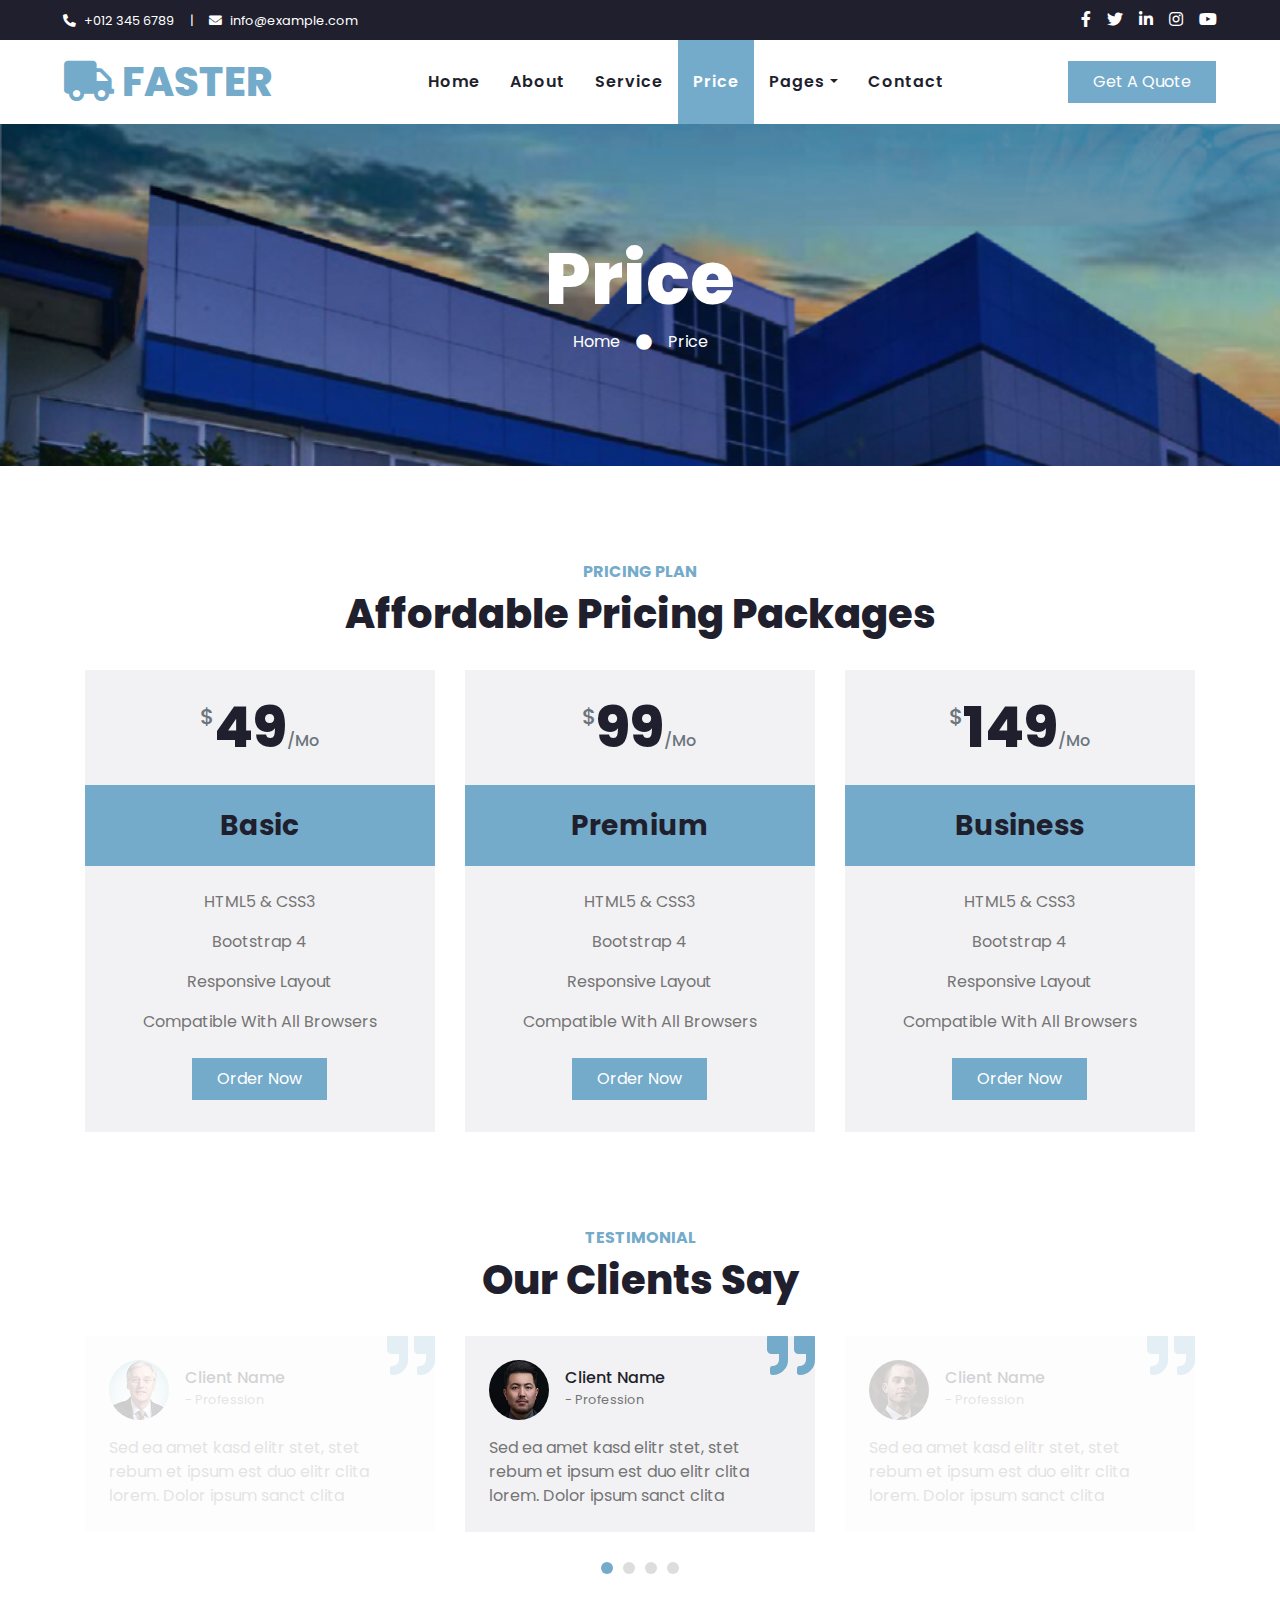
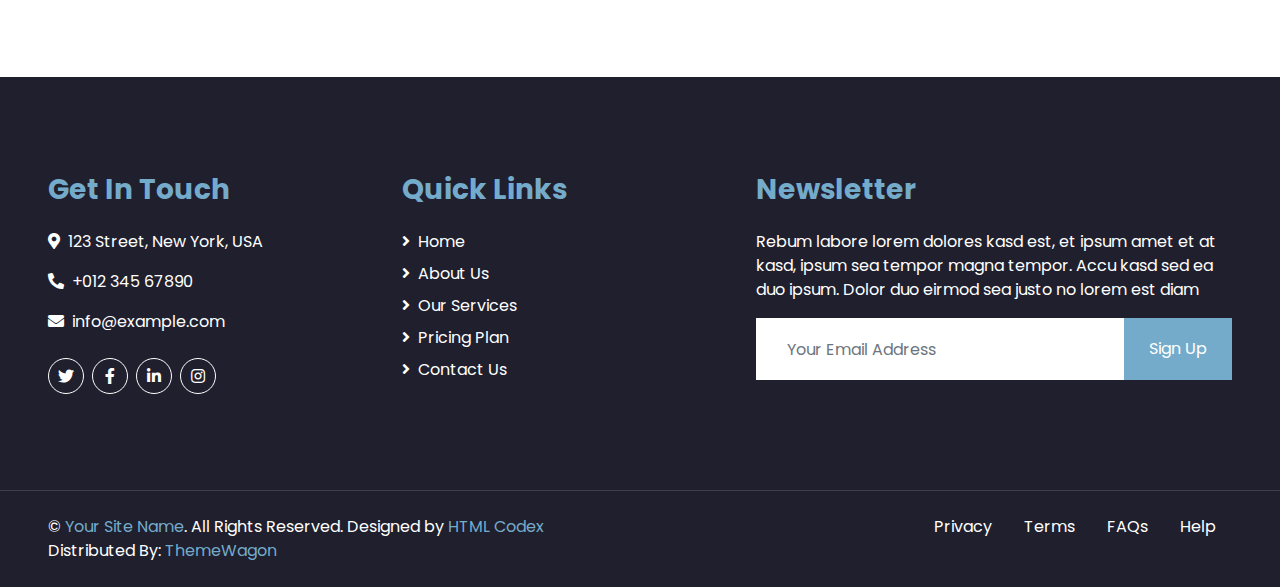
<file: price.html>
<!DOCTYPE html>
<html lang="en">

<head>
    <meta charset="utf-8">
    <title>FASTER - Logistics Company Website Template</title>
    <meta content="width=device-width, initial-scale=1.0" name="viewport">
    <meta content="Free HTML Templates" name="keywords">
    <meta content="Free HTML Templates" name="description">

    <!-- Favicon -->
    <link href="img/favicon.ico" rel="icon">

    <!-- Google Web Fonts -->
    <link rel="preconnect" href="https://fonts.gstatic.com">
    <link href="https://fonts.googleapis.com/css2?family=Poppins:wght@100;200;300;400;500;600;700;800;900&display=swap" rel="stylesheet">

    <!-- Font Awesome -->
    <link href="https://cdnjs.cloudflare.com/ajax/libs/font-awesome/5.10.0/css/all.min.css" rel="stylesheet">

    <!-- Libraries Stylesheet -->
    <link href="lib/owlcarousel/assets/owl.carousel.min.css" rel="stylesheet">

    <!-- Customized Bootstrap Stylesheet -->
    <link href="css/style.css" rel="stylesheet">
</head>

<body>
    <!-- Topbar Start -->
    <div class="container-fluid bg-dark">
        <div class="row py-2 px-lg-5">
            <div class="col-lg-6 text-center text-lg-left mb-2 mb-lg-0">
                <div class="d-inline-flex align-items-center text-white">
                    <small><i class="fa fa-phone-alt mr-2"></i>+012 345 6789</small>
                    <small class="px-3">|</small>
                    <small><i class="fa fa-envelope mr-2"></i>info@example.com</small>
                </div>
            </div>
            <div class="col-lg-6 text-center text-lg-right">
                <div class="d-inline-flex align-items-center">
                    <a class="text-white px-2" href="">
                        <i class="fab fa-facebook-f"></i>
                    </a>
                    <a class="text-white px-2" href="">
                        <i class="fab fa-twitter"></i>
                    </a>
                    <a class="text-white px-2" href="">
                        <i class="fab fa-linkedin-in"></i>
                    </a>
                    <a class="text-white px-2" href="">
                        <i class="fab fa-instagram"></i>
                    </a>
                    <a class="text-white pl-2" href="">
                        <i class="fab fa-youtube"></i>
                    </a>
                </div>
            </div>
        </div>
    </div>
    <!-- Topbar End -->


    <!-- Navbar Start -->
    <div class="container-fluid p-0">
        <nav class="navbar navbar-expand-lg bg-light navbar-light py-3 py-lg-0 px-lg-5">
            <a href="index.html" class="navbar-brand ml-lg-3">
                <h1 class="m-0 display-5 text-uppercase text-primary"><i class="fa fa-truck mr-2"></i>Faster</h1>
            </a>
            <button type="button" class="navbar-toggler" data-toggle="collapse" data-target="#navbarCollapse">
                <span class="navbar-toggler-icon"></span>
            </button>
            <div class="collapse navbar-collapse justify-content-between px-lg-3" id="navbarCollapse">
                <div class="navbar-nav m-auto py-0">
                    <a href="index.html" class="nav-item nav-link">Home</a>
                    <a href="about.html" class="nav-item nav-link">About</a>
                    <a href="service.html" class="nav-item nav-link">Service</a>
                    <a href="price.html" class="nav-item nav-link active">Price</a>
                    <div class="nav-item dropdown">
                        <a href="#" class="nav-link dropdown-toggle" data-toggle="dropdown">Pages</a>
                        <div class="dropdown-menu rounded-0 m-0">
                            <a href="blog.html" class="dropdown-item">Blog Grid</a>
                            <a href="single.html" class="dropdown-item">Blog Detail</a>
                        </div>
                    </div>
                    <a href="contact.html" class="nav-item nav-link">Contact</a>
                </div>
                <a href="" class="btn btn-primary py-2 px-4 d-none d-lg-block">Get A Quote</a>
            </div>
        </nav>
    </div>
    <!-- Navbar End -->


    <!-- Header Start -->
    <div class="jumbotron jumbotron-fluid mb-5">
        <div class="container text-center py-5">
            <h1 class="text-white display-3">Price</h1>
            <div class="d-inline-flex align-items-center text-white">
                <p class="m-0"><a class="text-white" href="">Home</a></p>
                <i class="fa fa-circle px-3"></i>
                <p class="m-0">Price</p>
            </div>
        </div>
    </div>
    <!-- Header End -->


    <!-- Pricing Plan Start -->
    <div class="container-fluid pt-5">
        <div class="container">
            <div class="text-center pb-2">
                <h6 class="text-primary text-uppercase font-weight-bold">Pricing Plan</h6>
                <h1 class="mb-4">Affordable Pricing Packages</h1>
            </div>
            <div class="row">
                <div class="col-md-4 mb-5">
                    <div class="bg-secondary">
                        <div class="text-center p-4">
                            <h1 class="display-4 mb-0">
                                <small class="align-top text-muted font-weight-medium" style="font-size: 22px; line-height: 45px;">$</small>49<small class="align-bottom text-muted font-weight-medium" style="font-size: 16px; line-height: 40px;">/Mo</small>
                            </h1>
                        </div>
                        <div class="bg-primary text-center p-4">
                            <h3 class="m-0">Basic</h3>
                        </div>
                        <div class="d-flex flex-column align-items-center py-4">
                            <p>HTML5 & CSS3</p>
                            <p>Bootstrap 4</p>
                            <p>Responsive Layout</p>
                            <p>Compatible With All Browsers</p>
                            <a href="" class="btn btn-primary py-2 px-4 my-2">Order Now</a>
                        </div>
                    </div>
                </div>
                <div class="col-md-4 mb-5">
                    <div class="bg-secondary">
                        <div class="text-center p-4">
                            <h1 class="display-4 mb-0">
                                <small class="align-top text-muted font-weight-medium" style="font-size: 22px; line-height: 45px;">$</small>99<small class="align-bottom text-muted font-weight-medium" style="font-size: 16px; line-height: 40px;">/Mo</small>
                            </h1>
                        </div>
                        <div class="bg-primary text-center p-4">
                            <h3 class="m-0">Premium</h3>
                        </div>
                        <div class="d-flex flex-column align-items-center py-4">
                            <p>HTML5 & CSS3</p>
                            <p>Bootstrap 4</p>
                            <p>Responsive Layout</p>
                            <p>Compatible With All Browsers</p>
                            <a href="" class="btn btn-primary py-2 px-4 my-2">Order Now</a>
                        </div>
                    </div>
                </div>
                <div class="col-md-4 mb-5">
                    <div class="bg-secondary">
                        <div class="text-center p-4">
                            <h1 class="display-4 mb-0">
                                <small class="align-top text-muted font-weight-medium" style="font-size: 22px; line-height: 45px;">$</small>149<small class="align-bottom text-muted font-weight-medium" style="font-size: 16px; line-height: 40px;">/Mo</small>
                            </h1>
                        </div>
                        <div class="bg-primary text-center p-4">
                            <h3 class="m-0">Business</h3>
                        </div>
                        <div class="d-flex flex-column align-items-center py-4">
                            <p>HTML5 & CSS3</p>
                            <p>Bootstrap 4</p>
                            <p>Responsive Layout</p>
                            <p>Compatible With All Browsers</p>
                            <a href="" class="btn btn-primary py-2 px-4 my-2">Order Now</a>
                        </div>
                    </div>
                </div>
            </div>
        </div>
    </div>
    <!-- Pricing Plan End -->


    <!-- Testimonial Start -->
    <div class="container-fluid py-5">
        <div class="container">
            <div class="text-center pb-2">
                <h6 class="text-primary text-uppercase font-weight-bold">Testimonial</h6>
                <h1 class="mb-4">Our Clients Say</h1>
            </div>
            <div class="owl-carousel testimonial-carousel">
                <div class="position-relative bg-secondary p-4">
                    <i class="fa fa-3x fa-quote-right text-primary position-absolute" style="top: -6px; right: 0;"></i>
                    <div class="d-flex align-items-center mb-3">
                        <img class="img-fluid rounded-circle" src="img/testimonial-1.jpg" style="width: 60px; height: 60px;" alt="">
                        <div class="ml-3">
                            <h6 class="font-weight-semi-bold m-0">Client Name</h6>
                            <small>- Profession</small>
                        </div>
                    </div>
                    <p class="m-0">Sed ea amet kasd elitr stet, stet rebum et ipsum est duo elitr clita lorem. Dolor ipsum sanct clita</p>
                </div>
                <div class="position-relative bg-secondary p-4">
                    <i class="fa fa-3x fa-quote-right text-primary position-absolute" style="top: -6px; right: 0;"></i>
                    <div class="d-flex align-items-center mb-3">
                        <img class="img-fluid rounded-circle" src="img/testimonial-2.jpg" style="width: 60px; height: 60px;" alt="">
                        <div class="ml-3">
                            <h6 class="font-weight-semi-bold m-0">Client Name</h6>
                            <small>- Profession</small>
                        </div>
                    </div>
                    <p class="m-0">Sed ea amet kasd elitr stet, stet rebum et ipsum est duo elitr clita lorem. Dolor ipsum sanct clita</p>
                </div>
                <div class="position-relative bg-secondary p-4">
                    <i class="fa fa-3x fa-quote-right text-primary position-absolute" style="top: -6px; right: 0;"></i>
                    <div class="d-flex align-items-center mb-3">
                        <img class="img-fluid rounded-circle" src="img/testimonial-3.jpg" style="width: 60px; height: 60px;" alt="">
                        <div class="ml-3">
                            <h6 class="font-weight-semi-bold m-0">Client Name</h6>
                            <small>- Profession</small>
                        </div>
                    </div>
                    <p class="m-0">Sed ea amet kasd elitr stet, stet rebum et ipsum est duo elitr clita lorem. Dolor ipsum sanct clita</p>
                </div>
                <div class="position-relative bg-secondary p-4">
                    <i class="fa fa-3x fa-quote-right text-primary position-absolute" style="top: -6px; right: 0;"></i>
                    <div class="d-flex align-items-center mb-3">
                        <img class="img-fluid rounded-circle" src="img/testimonial-4.jpg" style="width: 60px; height: 60px;" alt="">
                        <div class="ml-3">
                            <h6 class="font-weight-semi-bold m-0">Client Name</h6>
                            <small>- Profession</small>
                        </div>
                    </div>
                    <p class="m-0">Sed ea amet kasd elitr stet, stet rebum et ipsum est duo elitr clita lorem. Dolor ipsum sanct clita</p>
                </div>
            </div>
        </div>
    </div>
    <!-- Testimonial End -->


    <!-- Footer Start -->
    <div class="container-fluid bg-dark text-white mt-5 py-5 px-sm-3 px-md-5">
        <div class="row pt-5">
            <div class="col-lg-7 col-md-6">
                <div class="row">
                    <div class="col-md-6 mb-5">
                        <h3 class="text-primary mb-4">Get In Touch</h3>
                        <p><i class="fa fa-map-marker-alt mr-2"></i>123 Street, New York, USA</p>
                        <p><i class="fa fa-phone-alt mr-2"></i>+012 345 67890</p>
                        <p><i class="fa fa-envelope mr-2"></i>info@example.com</p>
                        <div class="d-flex justify-content-start mt-4">
                            <a class="btn btn-outline-light btn-social mr-2" href="#"><i class="fab fa-twitter"></i></a>
                            <a class="btn btn-outline-light btn-social mr-2" href="#"><i class="fab fa-facebook-f"></i></a>
                            <a class="btn btn-outline-light btn-social mr-2" href="#"><i class="fab fa-linkedin-in"></i></a>
                            <a class="btn btn-outline-light btn-social" href="#"><i class="fab fa-instagram"></i></a>
                        </div>
                    </div>
                    <div class="col-md-6 mb-5">
                        <h3 class="text-primary mb-4">Quick Links</h3>
                        <div class="d-flex flex-column justify-content-start">
                            <a class="text-white mb-2" href="#"><i class="fa fa-angle-right mr-2"></i>Home</a>
                            <a class="text-white mb-2" href="#"><i class="fa fa-angle-right mr-2"></i>About Us</a>
                            <a class="text-white mb-2" href="#"><i class="fa fa-angle-right mr-2"></i>Our Services</a>
                            <a class="text-white mb-2" href="#"><i class="fa fa-angle-right mr-2"></i>Pricing Plan</a>
                            <a class="text-white" href="#"><i class="fa fa-angle-right mr-2"></i>Contact Us</a>
                        </div>
                    </div>
                </div>
            </div>
            <div class="col-lg-5 col-md-6 mb-5">
                <h3 class="text-primary mb-4">Newsletter</h3>
                <p>Rebum labore lorem dolores kasd est, et ipsum amet et at kasd, ipsum sea tempor magna tempor. Accu kasd sed ea duo ipsum. Dolor duo eirmod sea justo no lorem est diam</p>
                <div class="w-100">
                    <div class="input-group">
                        <input type="text" class="form-control border-light" style="padding: 30px;" placeholder="Your Email Address">
                        <div class="input-group-append">
                            <button class="btn btn-primary px-4">Sign Up</button>
                        </div>
                    </div>
                </div>
            </div>
        </div>
    </div>
    <div class="container-fluid bg-dark text-white border-top py-4 px-sm-3 px-md-5" style="border-color: #3E3E4E !important;">
        <div class="row">
            <div class="col-lg-6 text-center text-md-left mb-3 mb-md-0">
                <p class="m-0 text-white">&copy; <a href="#">Your Site Name</a>. All Rights Reserved. 
				
				<!--/*** This template is free as long as you keep the footer author’s credit link/attribution link/backlink. If you'd like to use the template without the footer author’s credit link/attribution link/backlink, you can purchase the Credit Removal License from "https://htmlcodex.com/credit-removal". Thank you for your support. ***/-->
				Designed by <a href="https://htmlcodex.com">HTML Codex</a>
                <br>Distributed By: <a href="https://themewagon.com" target="_blank">ThemeWagon</a>
                </p>
            </div>
            <div class="col-lg-6 text-center text-md-right">
                <ul class="nav d-inline-flex">
                    <li class="nav-item">
                        <a class="nav-link text-white py-0" href="#">Privacy</a>
                    </li>
                    <li class="nav-item">
                        <a class="nav-link text-white py-0" href="#">Terms</a>
                    </li>
                    <li class="nav-item">
                        <a class="nav-link text-white py-0" href="#">FAQs</a>
                    </li>
                    <li class="nav-item">
                        <a class="nav-link text-white py-0" href="#">Help</a>
                    </li>
                </ul>
            </div>
        </div>
    </div>
    <!-- Footer End -->


    <!-- Back to Top -->
    <a href="#" class="btn btn-lg btn-primary back-to-top"><i class="fa fa-angle-double-up"></i></a>


    <!-- JavaScript Libraries -->
    <script src="https://code.jquery.com/jquery-3.4.1.min.js"></script>
    <script src="https://stackpath.bootstrapcdn.com/bootstrap/4.4.1/js/bootstrap.bundle.min.js"></script>
    <script src="lib/easing/easing.min.js"></script>
    <script src="lib/waypoints/waypoints.min.js"></script>
    <script src="lib/counterup/counterup.min.js"></script>
    <script src="lib/owlcarousel/owl.carousel.min.js"></script>

    <!-- Contact Javascript File -->
    <script src="mail/jqBootstrapValidation.min.js"></script>
    <script src="mail/contact.js"></script>

    <!-- Template Javascript -->
    <script src="js/main.js"></script>
</body>

</html>
</file>
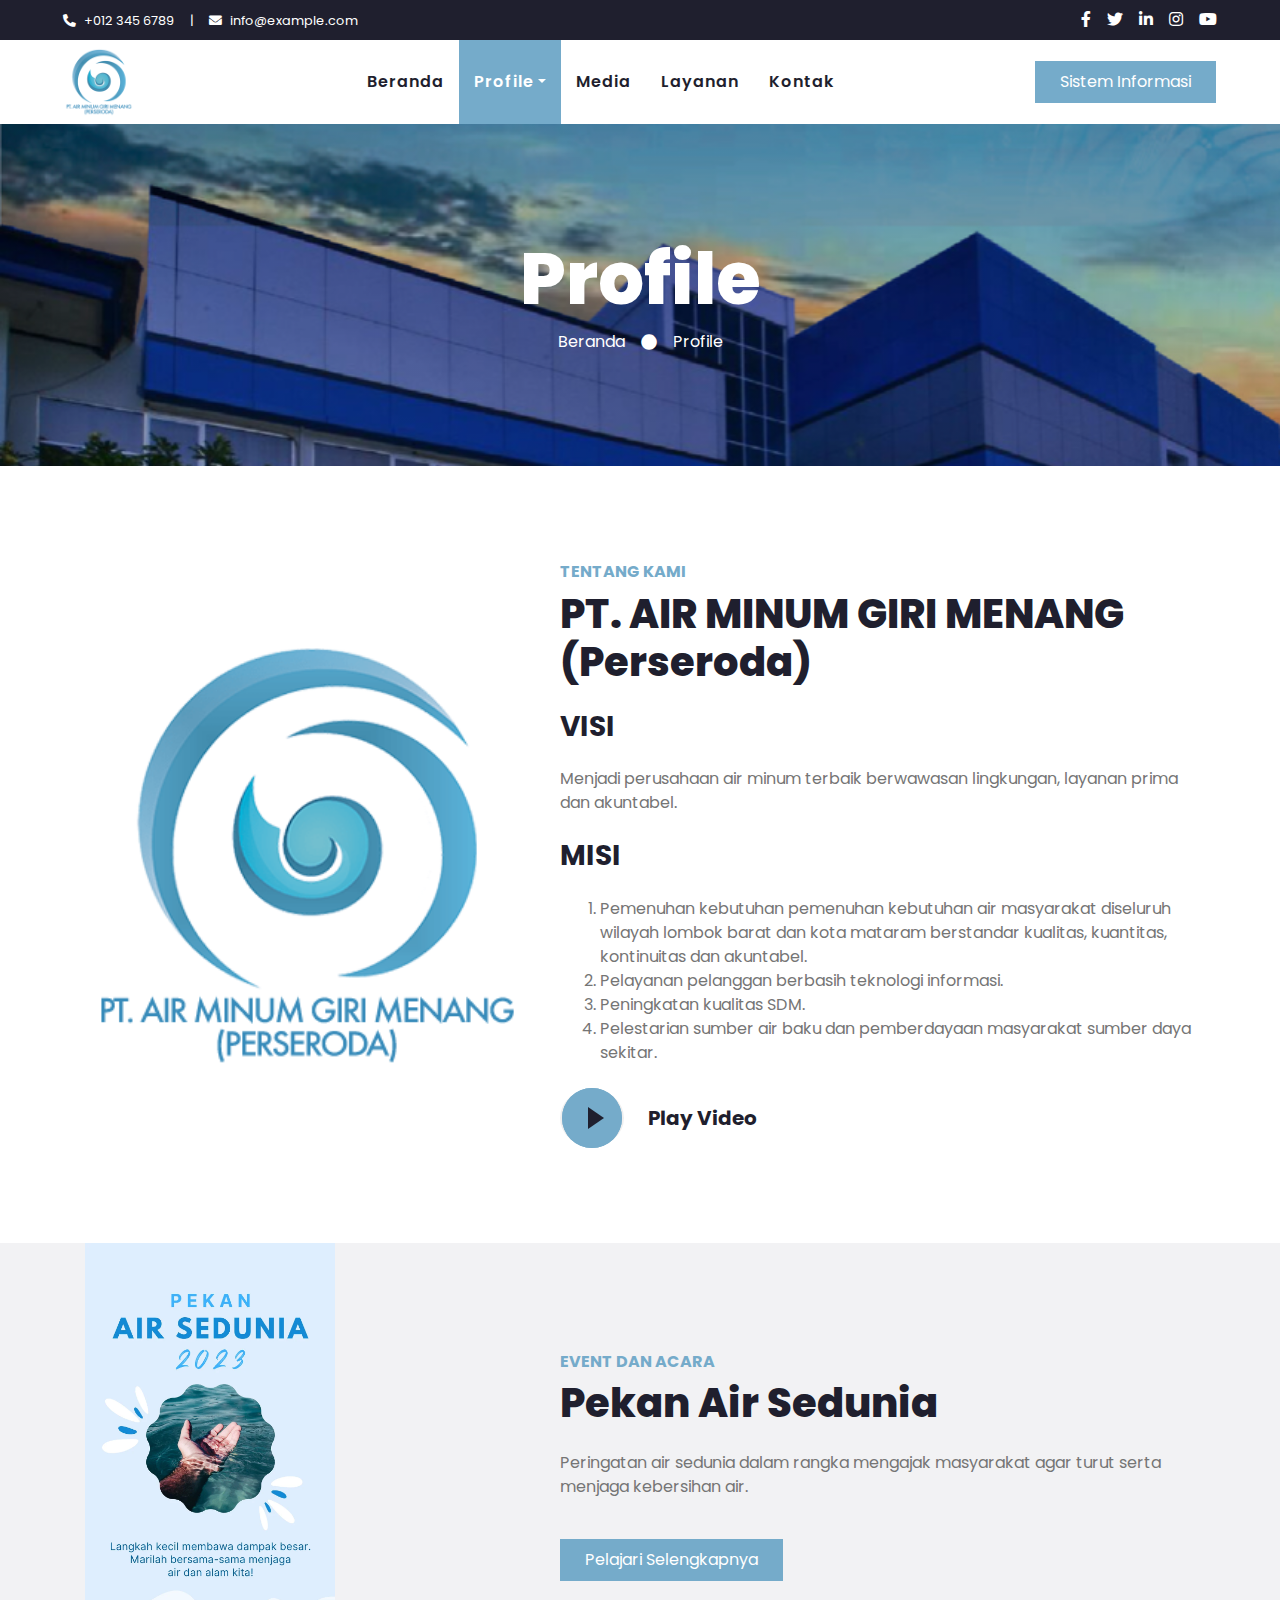
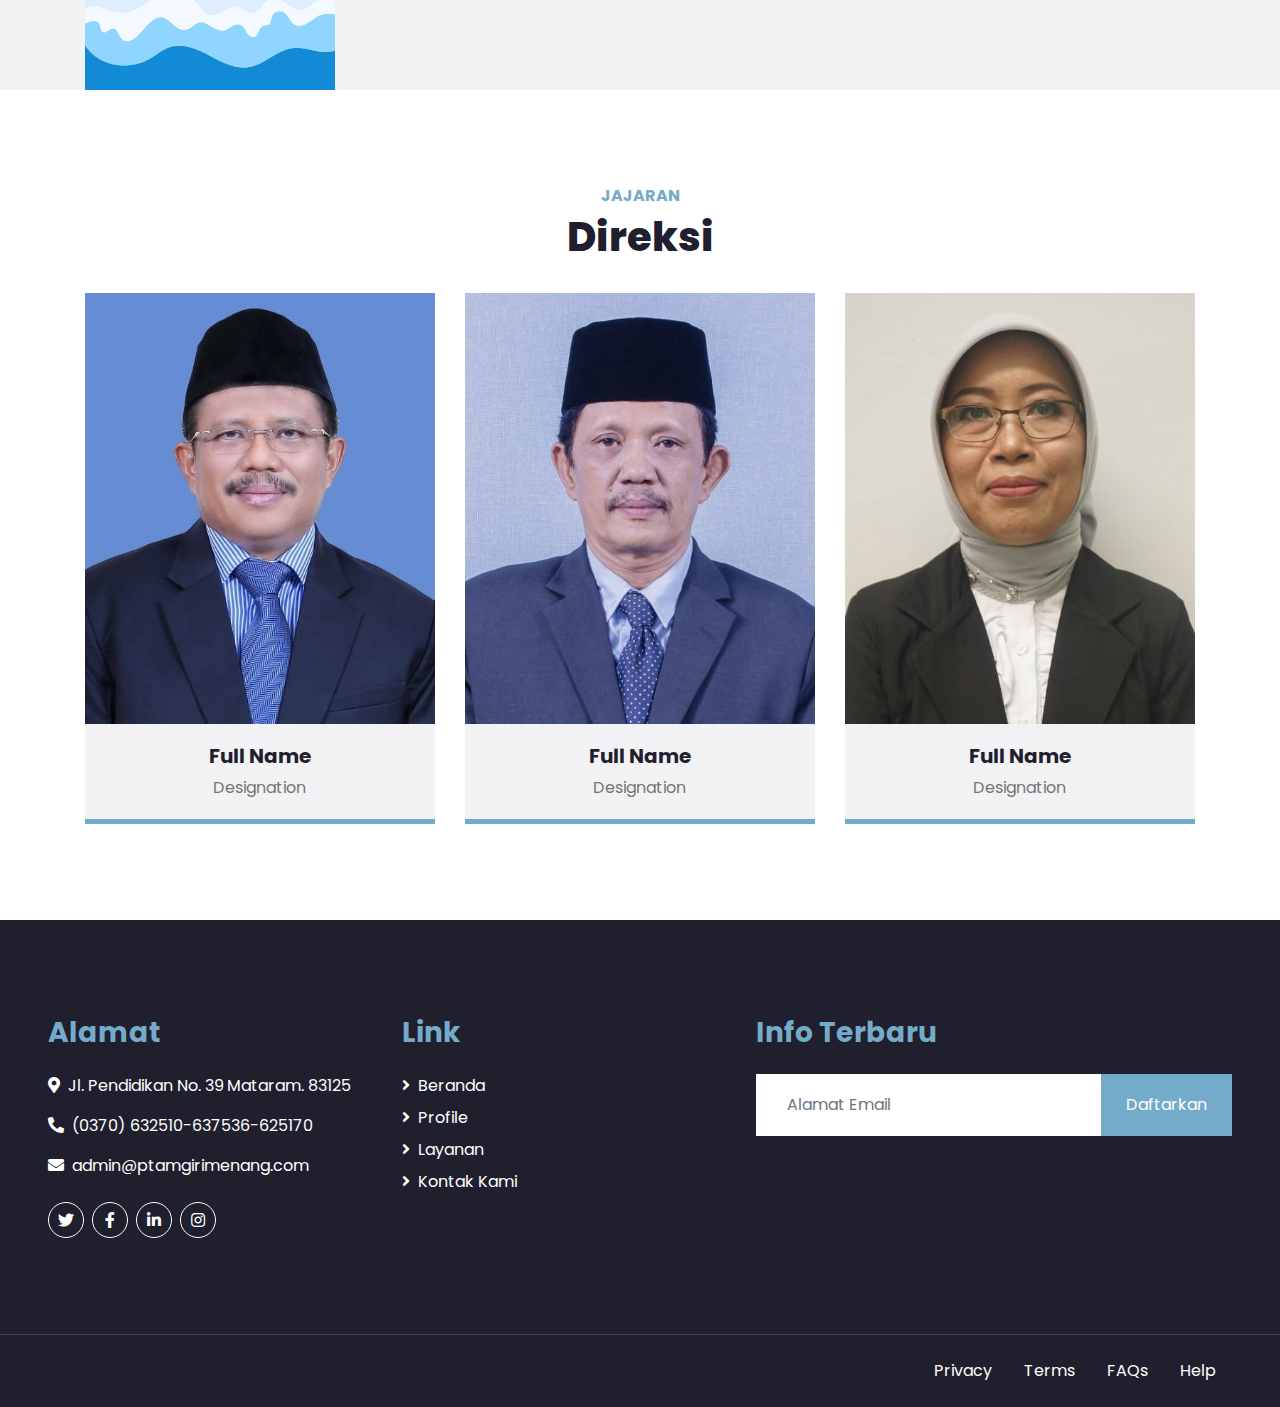
<file: profile.html>
<!DOCTYPE html>
<html lang="en">

<head>
    <meta charset="utf-8">
    <title>PTAM GIRI MENANG</title>
    <meta content="width=device-width, initial-scale=1.0" name="viewport">
    <meta content="Free HTML Templates" name="keywords">
    <meta content="Free HTML Templates" name="description">

    <!-- Favicon -->
    <link href="img/favicon.ico" rel="icon">

    <!-- Google Web Fonts -->
    <link rel="preconnect" href="https://fonts.gstatic.com">
    <link href="https://fonts.googleapis.com/css2?family=Poppins:wght@100;200;300;400;500;600;700;800;900&display=swap" rel="stylesheet">

    <!-- Font Awesome -->
    <link href="https://cdnjs.cloudflare.com/ajax/libs/font-awesome/5.10.0/css/all.min.css" rel="stylesheet">

    <!-- Libraries Stylesheet -->
    <link href="lib/owlcarousel/assets/owl.carousel.min.css" rel="stylesheet">

    <!-- Customized Bootstrap Stylesheet -->
    <link href="css/style.css" rel="stylesheet">
</head>

<body>
    <!-- Topbar Start -->
    <div class="container-fluid bg-dark">
        <div class="row py-2 px-lg-5">
            <div class="col-lg-6 text-center text-lg-left mb-2 mb-lg-0">
                <div class="d-inline-flex align-items-center text-white">
                    <small><i class="fa fa-phone-alt mr-2"></i>+012 345 6789</small>
                    <small class="px-3">|</small>
                    <small><i class="fa fa-envelope mr-2"></i>info@example.com</small>
                </div>
            </div>
            <div class="col-lg-6 text-center text-lg-right">
                <div class="d-inline-flex align-items-center">
                    <a class="text-white px-2" href="">
                        <i class="fab fa-facebook-f"></i>
                    </a>
                    <a class="text-white px-2" href="">
                        <i class="fab fa-twitter"></i>
                    </a>
                    <a class="text-white px-2" href="">
                        <i class="fab fa-linkedin-in"></i>
                    </a>
                    <a class="text-white px-2" href="">
                        <i class="fab fa-instagram"></i>
                    </a>
                    <a class="text-white pl-2" href="">
                        <i class="fab fa-youtube"></i>
                    </a>
                </div>
            </div>
        </div>
    </div>
    <!-- Topbar End -->


    <!-- Navbar Start -->
    <div class="container-fluid p-0">
        <nav class="navbar navbar-expand-lg bg-light navbar-light py-3 py-lg-0 px-lg-5">
            <a href="index.html" class="navbar-brand ml-lg-3">
                <h1 class="m-0 display-5 text-uppercase text-primary"><img src="img/logo.png" width="70"/></h1>
            </a>
            <button type="button" class="navbar-toggler" data-toggle="collapse" data-target="#navbarCollapse">
                <span class="navbar-toggler-icon"></span>
            </button>
            <div class="collapse navbar-collapse justify-content-between px-lg-3" id="navbarCollapse">
                <div class="navbar-nav m-auto py-0">
                    <a href="index.html" class="nav-item nav-link">Beranda</a>
                    <div class="nav-item dropdown">
                        <a href="#" class="nav-link dropdown-toggle active" data-toggle="dropdown">Profile</a>
                        <div class="dropdown-menu rounded-0 m-0">
                            <a href="profile.html" class="dropdown-item active">VISI dan MISI</a>
                            <a href="makna_logo.html" class="dropdown-item">Makna Logo</a>
                        </div>
                    </div>
                    <a href="#" class="nav-item nav-link">Media</a>
                    <a href="service.html" class="nav-item nav-link">Layanan</a>
                    <a href="contact.html" class="nav-item nav-link">Kontak</a>
                </div>
                <a href="" class="btn btn-primary py-2 px-4 d-none d-lg-block">Sistem Informasi</a>
            </div>
        </nav>
    </div>
    <!-- Navbar End -->


    <!-- Header Start -->
    <div class="jumbotron jumbotron-fluid mb-5">
        <div class="container text-center py-5">
            <h1 class="text-white display-3">Profile</h1>
            <div class="d-inline-flex align-items-center text-white">
                <p class="m-0"><a class="text-white" href="">Beranda</a></p>
                <i class="fa fa-circle px-3"></i>
                <p class="m-0">Profile</p>
            </div>
        </div>
    </div>
    <!-- Header End -->


    <!-- About Start -->
    <div class="container-fluid py-5">
        <div class="container">
            <div class="row align-items-center">
                <div class="col-lg-5 pb-4 pb-lg-0">
                    <img class="img-fluid w-100" src="img/logo.png" width="150" alt="">
                </div>
                <div class="col-lg-7">
                    <h6 class="text-primary text-uppercase font-weight-bold">Tentang Kami</h6>
                    <h1 class="mb-4">PT. AIR MINUM GIRI MENANG (Perseroda)</h1>
                    <h3 class="mb-4">VISI</h3>
                    <p class="mb-4">Menjadi perusahaan air minum terbaik berwawasan lingkungan, layanan prima dan akuntabel.</p>
                    <h3 class="mb-4">MISI</h3>
                    <p class="mb-4"> 
                        <ol>
                            <li>Pemenuhan kebutuhan pemenuhan kebutuhan air masyarakat diseluruh wilayah lombok barat dan kota mataram berstandar kualitas, kuantitas, kontinuitas dan akuntabel.</li>
                            <li>Pelayanan pelanggan berbasih teknologi informasi.</li>
                            <li>Peningkatan kualitas SDM.</li>
                            <li>Pelestarian sumber air baku dan pemberdayaan masyarakat sumber daya sekitar.</li>
                        </ol>
                    </p>
                    <div class="d-flex align-items-center pt-2">
                        <button type="button" class="btn-play" data-toggle="modal"
                            data-src="https://www.youtube.com/embed/DWRcNpR6Kdc" data-target="#videoModal">
                            <span></span>
                        </button>
                        <h5 class="font-weight-bold m-0 ml-4">Play Video</h5>
                    </div>
                </div>
            </div>
        </div>
        <!-- Video Modal -->
        <div class="modal fade" id="videoModal" tabindex="-1" role="dialog" aria-labelledby="exampleModalLabel" aria-hidden="true">
            <div class="modal-dialog" role="document">
                <div class="modal-content">
                    <div class="modal-body">
                        <button type="button" class="close" data-dismiss="modal" aria-label="Close">
                            <span aria-hidden="true">&times;</span>
                        </button>        
                        <!-- 16:9 aspect ratio -->
                        <div class="embed-responsive embed-responsive-16by9">
                            <iframe class="embed-responsive-item" src="" id="video"  allowscriptaccess="always" allow="autoplay"></iframe>
                        </div>
                    </div>
                </div>
            </div>
        </div>
    </div>
    <!-- About End -->


    <!-- Features Start -->
    <div class="container-fluid bg-secondary my-5">
        <div class="container">
            <div class="row align-items-center">
                <div class="col-lg-5">
                    <img class="img-fluid" src="img/cover.png" width="250" alt="">
                </div>
                <div class="col-lg-7 py-5 py-lg-0">
                    <h6 class="text-primary text-uppercase font-weight-bold">Event dan acara</h6>
                    <h1 class="mb-4">Pekan Air Sedunia</h1>
                    <p class="mb-4">Peringatan air sedunia dalam rangka mengajak masyarakat agar turut serta menjaga kebersihan air.</p>
                    <ul class="list-inline">
                    </ul>
                    <a href="" class="btn btn-primary mt-3 py-2 px-4">Pelajari Selengkapnya</a>
                </div>
            </div>
        </div>
    </div>
    <!-- Features End -->


    <!-- Team Start -->
    <div class="container-fluid pt-5">
        <div class="container">
            <div class="text-center pb-2">
                <h6 class="text-primary text-uppercase font-weight-bold">Jajaran</h6>
                <h1 class="mb-4">Direksi</h1>
            </div>
            <div class="row">
                <div class="col-lg-4 col-md-6">
                    <div class="team card position-relative overflow-hidden border-0 mb-5">
                        <img class="card-img-top" src="img/1.jpeg" alt="">
                        <div class="card-body text-center p-0">
                            <div class="team-text d-flex flex-column justify-content-center bg-secondary">
                                <h5 class="font-weight-bold">Full Name</h5>
                                <span>Designation</span>
                            </div>
                            <div class="team-social d-flex align-items-center justify-content-center bg-primary">
                                <a class="btn btn-outline-dark btn-social mr-2" href="#"><i class="fab fa-twitter"></i></a>
                                <a class="btn btn-outline-dark btn-social mr-2" href="#"><i class="fab fa-facebook-f"></i></a>
                                <a class="btn btn-outline-dark btn-social mr-2" href="#"><i class="fab fa-linkedin-in"></i></a>
                                <a class="btn btn-outline-dark btn-social" href="#"><i class="fab fa-instagram"></i></a>
                            </div>
                        </div>
                    </div>
                </div>
                <div class="col-lg-4 col-md-6">
                    <div class="team card position-relative overflow-hidden border-0 mb-5">
                        <img class="card-img-top" src="img/2.jpeg" alt="">
                        <div class="card-body text-center p-0">
                            <div class="team-text d-flex flex-column justify-content-center bg-secondary">
                                <h5 class="font-weight-bold">Full Name</h5>
                                <span>Designation</span>
                            </div>
                            <div class="team-social d-flex align-items-center justify-content-center bg-primary">
                                <a class="btn btn-outline-dark btn-social mr-2" href="#"><i class="fab fa-twitter"></i></a>
                                <a class="btn btn-outline-dark btn-social mr-2" href="#"><i class="fab fa-facebook-f"></i></a>
                                <a class="btn btn-outline-dark btn-social mr-2" href="#"><i class="fab fa-linkedin-in"></i></a>
                                <a class="btn btn-outline-dark btn-social" href="#"><i class="fab fa-instagram"></i></a>
                            </div>
                        </div>
                    </div>
                </div>
                <div class="col-lg-4 col-md-6">
                    <div class="team card position-relative overflow-hidden border-0 mb-5">
                        <img class="card-img-top" src="img/3.jpeg" alt="">
                        <div class="card-body text-center p-0">
                            <div class="team-text d-flex flex-column justify-content-center bg-secondary">
                                <h5 class="font-weight-bold">Full Name</h5>
                                <span>Designation</span>
                            </div>
                            <div class="team-social d-flex align-items-center justify-content-center bg-primary">
                                <a class="btn btn-outline-dark btn-social mr-2" href="#"><i class="fab fa-twitter"></i></a>
                                <a class="btn btn-outline-dark btn-social mr-2" href="#"><i class="fab fa-facebook-f"></i></a>
                                <a class="btn btn-outline-dark btn-social mr-2" href="#"><i class="fab fa-linkedin-in"></i></a>
                                <a class="btn btn-outline-dark btn-social" href="#"><i class="fab fa-instagram"></i></a>
                            </div>
                        </div>
                    </div>
                </div>
            </div>
        </div>
    </div>
    <!-- Team End -->


    <!-- Footer Start -->
    <div class="container-fluid bg-dark text-white mt-5 py-5 px-sm-3 px-md-5">
        <div class="row pt-5">
            <div class="col-lg-7 col-md-6">
                <div class="row">
                    <div class="col-md-6 mb-5">
                        <h3 class="text-primary mb-4">Alamat</h3>
                        <p><i class="fa fa-map-marker-alt mr-2"></i>Jl. Pendidikan No. 39 Mataram. 83125</p>
                        <p><i class="fa fa-phone-alt mr-2"></i>(0370) 632510-637536-625170 </p>
                        <p><i class="fa fa-envelope mr-2"></i>admin@ptamgirimenang.com</p>
                        <div class="d-flex justify-content-start mt-4">
                            <a class="btn btn-outline-light btn-social mr-2" href="#"><i class="fab fa-twitter"></i></a>
                            <a class="btn btn-outline-light btn-social mr-2" href="#"><i class="fab fa-facebook-f"></i></a>
                            <a class="btn btn-outline-light btn-social mr-2" href="#"><i class="fab fa-linkedin-in"></i></a>
                            <a class="btn btn-outline-light btn-social" href="#"><i class="fab fa-instagram"></i></a>
                        </div>
                    </div>
                    <div class="col-md-6 mb-5">
                        <h3 class="text-primary mb-4">Link</h3>
                        <div class="d-flex flex-column justify-content-start">
                            <a class="text-white mb-2" href="#"><i class="fa fa-angle-right mr-2"></i>Beranda</a>
                            <a class="text-white mb-2" href="#"><i class="fa fa-angle-right mr-2"></i>Profile</a>
                            <a class="text-white mb-2" href="#"><i class="fa fa-angle-right mr-2"></i>Layanan</a>
                            <a class="text-white" href="#"><i class="fa fa-angle-right mr-2"></i>Kontak Kami</a>
                        </div>
                    </div>
                </div>
            </div>
            <div class="col-lg-5 col-md-6 mb-5">
                <h3 class="text-primary mb-4">Info Terbaru</h3>
                <div class="w-100">
                    <div class="input-group">
                        <input type="text" class="form-control border-light" style="padding: 30px;" placeholder="Alamat Email">
                        <div class="input-group-append">
                            <button class="btn btn-primary px-4">Daftarkan</button>
                        </div>
                    </div>
                </div>
            </div>
        </div>
    </div>
    <div class="container-fluid bg-dark text-white border-top py-4 px-sm-3 px-md-5" style="border-color: #3E3E4E !important;">
        <div class="row">
            <div class="col-lg-6 text-center text-md-left mb-3 mb-md-0">
                
            </div>
            <div class="col-lg-6 text-center text-md-right">
                <ul class="nav d-inline-flex">
                    <li class="nav-item">
                        <a class="nav-link text-white py-0" href="#">Privacy</a>
                    </li>
                    <li class="nav-item">
                        <a class="nav-link text-white py-0" href="#">Terms</a>
                    </li>
                    <li class="nav-item">
                        <a class="nav-link text-white py-0" href="#">FAQs</a>
                    </li>
                    <li class="nav-item">
                        <a class="nav-link text-white py-0" href="#">Help</a>
                    </li>
                </ul>
            </div>
        </div>
    </div>
    <!-- Footer End -->


    <!-- Back to Top -->
    <a href="#" class="btn btn-lg btn-primary back-to-top"><i class="fa fa-angle-double-up"></i></a>


    <!-- JavaScript Libraries -->
    <script src="https://code.jquery.com/jquery-3.4.1.min.js"></script>
    <script src="https://stackpath.bootstrapcdn.com/bootstrap/4.4.1/js/bootstrap.bundle.min.js"></script>
    <script src="lib/easing/easing.min.js"></script>
    <script src="lib/waypoints/waypoints.min.js"></script>
    <script src="lib/counterup/counterup.min.js"></script>
    <script src="lib/owlcarousel/owl.carousel.min.js"></script>

    <!-- Contact Javascript File -->
    <script src="mail/jqBootstrapValidation.min.js"></script>
    <script src="mail/contact.js"></script>

    <!-- Template Javascript -->
    <script src="js/main.js"></script>
</body>

</html>
</file>
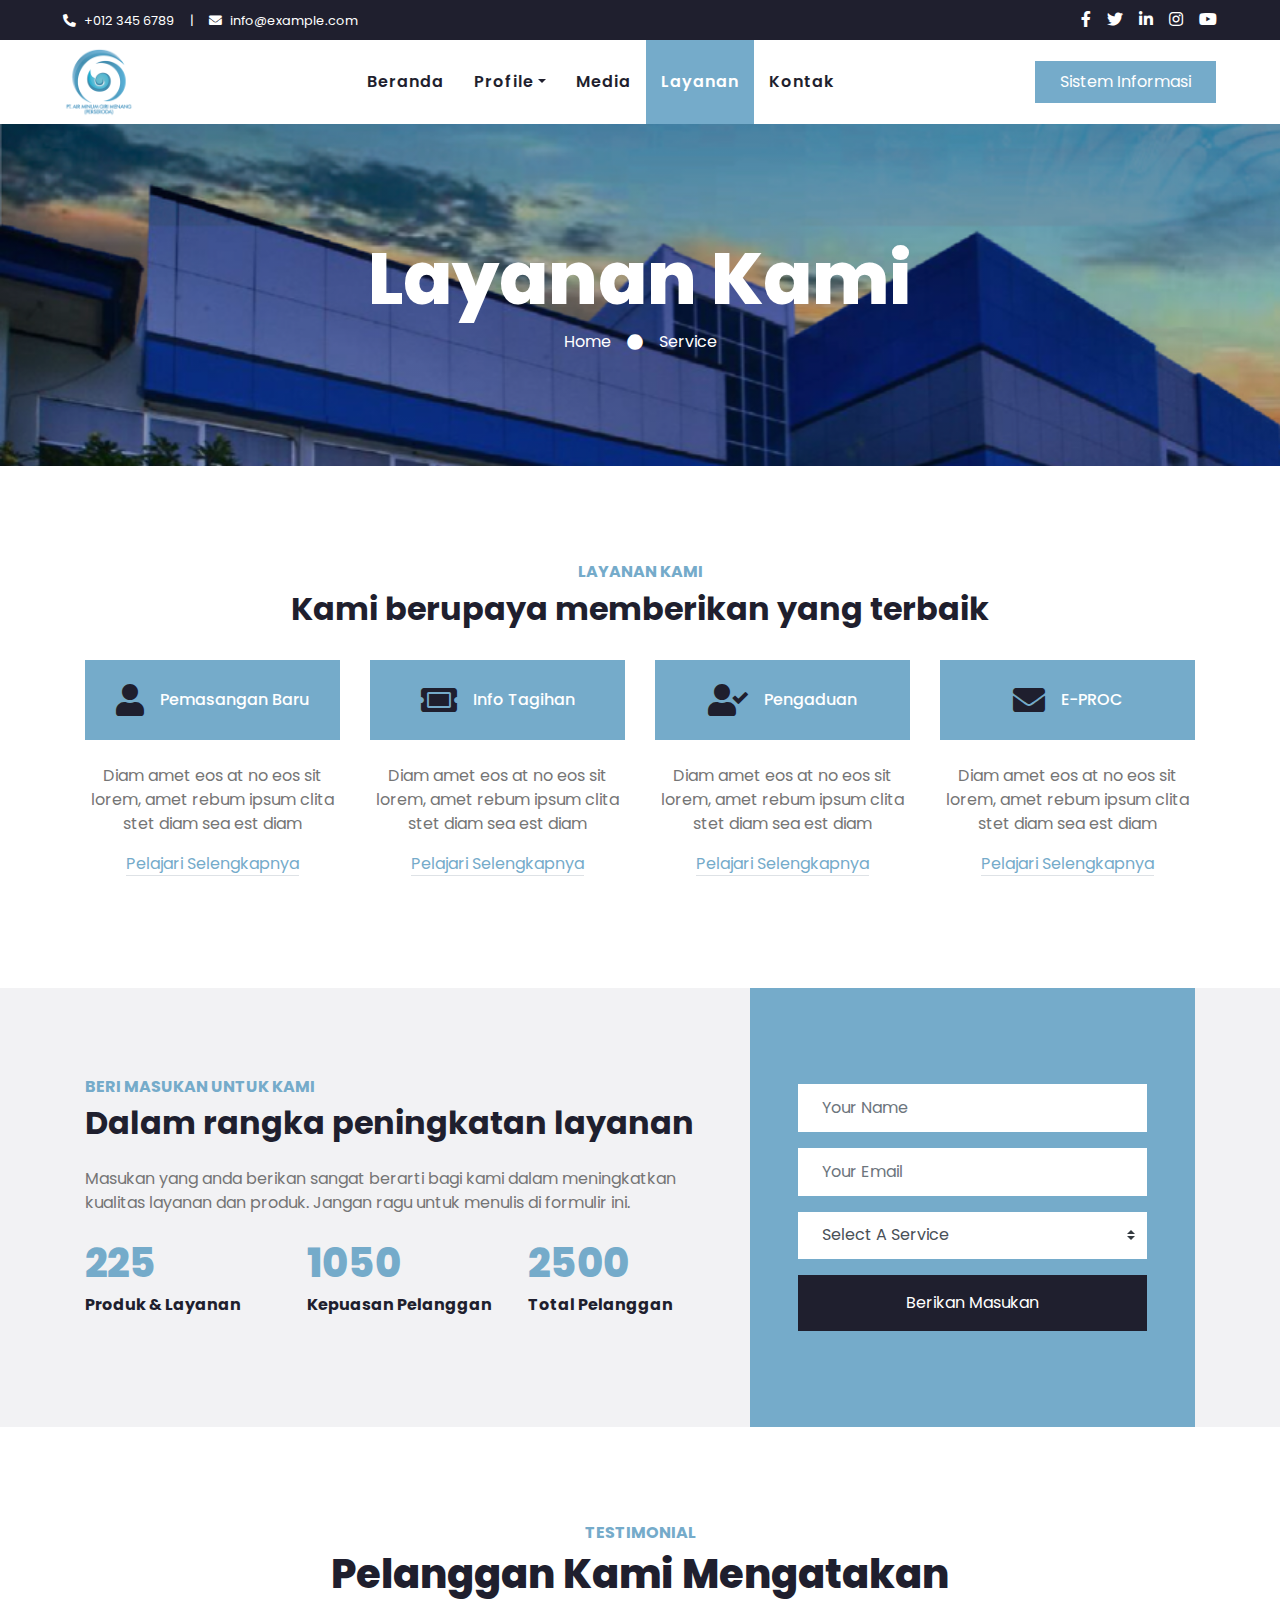
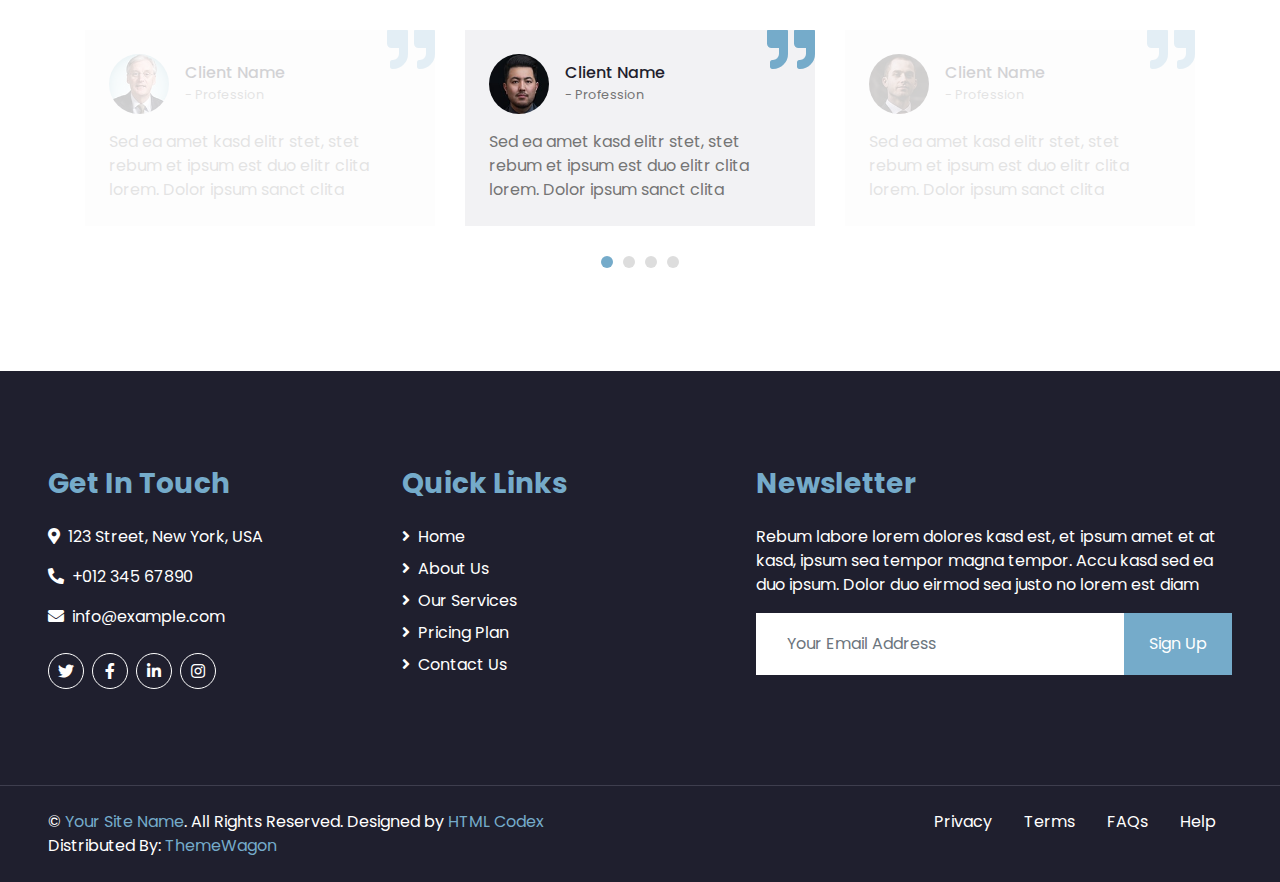
<file: service.html>
<!DOCTYPE html>
<html lang="en">

<head>
    <meta charset="utf-8">
    <title>PTAM GIRI MENANG</title>
    <meta content="width=device-width, initial-scale=1.0" name="viewport">
    <meta content="Free HTML Templates" name="keywords">
    <meta content="Free HTML Templates" name="description">

    <!-- Favicon -->
    <link href="img/favicon.ico" rel="icon">

    <!-- Google Web Fonts -->
    <link rel="preconnect" href="https://fonts.gstatic.com">
    <link href="https://fonts.googleapis.com/css2?family=Poppins:wght@100;200;300;400;500;600;700;800;900&display=swap" rel="stylesheet">

    <!-- Font Awesome -->
    <link href="https://cdnjs.cloudflare.com/ajax/libs/font-awesome/5.10.0/css/all.min.css" rel="stylesheet">

    <!-- Libraries Stylesheet -->
    <link href="lib/owlcarousel/assets/owl.carousel.min.css" rel="stylesheet">

    <!-- Customized Bootstrap Stylesheet -->
    <link href="css/style.css" rel="stylesheet">
</head>

<body>
    <!-- Topbar Start -->
    <div class="container-fluid bg-dark">
        <div class="row py-2 px-lg-5">
            <div class="col-lg-6 text-center text-lg-left mb-2 mb-lg-0">
                <div class="d-inline-flex align-items-center text-white">
                    <small><i class="fa fa-phone-alt mr-2"></i>+012 345 6789</small>
                    <small class="px-3">|</small>
                    <small><i class="fa fa-envelope mr-2"></i>info@example.com</small>
                </div>
            </div>
            <div class="col-lg-6 text-center text-lg-right">
                <div class="d-inline-flex align-items-center">
                    <a class="text-white px-2" href="">
                        <i class="fab fa-facebook-f"></i>
                    </a>
                    <a class="text-white px-2" href="">
                        <i class="fab fa-twitter"></i>
                    </a>
                    <a class="text-white px-2" href="">
                        <i class="fab fa-linkedin-in"></i>
                    </a>
                    <a class="text-white px-2" href="">
                        <i class="fab fa-instagram"></i>
                    </a>
                    <a class="text-white pl-2" href="">
                        <i class="fab fa-youtube"></i>
                    </a>
                </div>
            </div>
        </div>
    </div>
    <!-- Topbar End -->


    <!-- Navbar Start -->
    <div class="container-fluid p-0">
        <nav class="navbar navbar-expand-lg bg-light navbar-light py-3 py-lg-0 px-lg-5">
            <a href="index.html" class="navbar-brand ml-lg-3">
                <h1 class="m-0 display-5 text-uppercase text-primary"><img src="img/logo.png" width="70"/></h1>
            </a>
            <button type="button" class="navbar-toggler" data-toggle="collapse" data-target="#navbarCollapse">
                <span class="navbar-toggler-icon"></span>
            </button>
            <div class="collapse navbar-collapse justify-content-between px-lg-3" id="navbarCollapse">
                <div class="navbar-nav m-auto py-0">
                    <a href="index.html" class="nav-item nav-link">Beranda</a>
                    <div class="nav-item dropdown">
                        <a href="#" class="nav-link dropdown-toggle" data-toggle="dropdown">Profile</a>
                        <div class="dropdown-menu rounded-0 m-0">
                            <a href="profile.html" class="dropdown-item">VISI dan MISI</a>
                            <a href="makna_logo.html" class="dropdown-item">Makna Logo</a>
                        </div>
                    </div>
                    <a href="#" class="nav-item nav-link">Media</a>
                    <a href="service.html" class="nav-item nav-link active">Layanan</a>
                    <a href="contact.html" class="nav-item nav-link">Kontak</a>
                </div>
                <a href="" class="btn btn-primary py-2 px-4 d-none d-lg-block">Sistem Informasi</a>
            </div>
        </nav>
    </div>
    <!-- Navbar End -->


    <!-- Header Start -->
    <div class="jumbotron jumbotron-fluid mb-5">
        <div class="container text-center py-5">
            <h1 class="text-white display-3">Layanan Kami</h1>
            <div class="d-inline-flex align-items-center text-white">
                <p class="m-0"><a class="text-white" href="">Home</a></p>
                <i class="fa fa-circle px-3"></i>
                <p class="m-0">Service</p>
            </div>
        </div>
    </div>
    <!-- Header End -->


    <!-- Services Start -->
    <div class="container-fluid pt-5">
        <div class="container">
            <div class="text-center pb-2">
                <h6 class="text-primary text-uppercase font-weight-bold">Layanan Kami</h6>
                <h2 class="mb-4">Kami berupaya memberikan yang terbaik</h2>
            </div>
            <div class="row pb-3">
                <div class="col-lg-3 col-md-6 text-center mb-5">
                    <div class="d-flex align-items-center justify-content-center bg-primary mb-4 p-4">
                        <i class="fa fa-2x fa-user text-dark pr-3"></i>
                        <h6 class="text-white font-weight-medium m-0">Pemasangan Baru</h6>
                    </div>
                    <p>Diam amet eos at no eos sit lorem, amet rebum ipsum clita stet diam sea est diam</p>
                    <a class="border-bottom text-decoration-none" href="">Pelajari Selengkapnya</a>
                </div>
                <div class="col-lg-3 col-md-6 text-center mb-5">
                    <div class="d-flex align-items-center justify-content-center bg-primary mb-4 p-4">
                        <i class="fa fa-2x fa-ticket-alt text-dark pr-3"></i>
                        <h6 class="text-white font-weight-medium m-0">Info Tagihan</h6>
                    </div>
                    <p>Diam amet eos at no eos sit lorem, amet rebum ipsum clita stet diam sea est diam</p>
                    <a class="border-bottom text-decoration-none" href="">Pelajari Selengkapnya</a>
                </div>
                <div class="col-lg-3 col-md-6 text-center mb-5">
                    <div class="d-flex align-items-center justify-content-center bg-primary mb-4 p-4">
                        <i class="fa fa-2x fa-user-check text-dark pr-3"></i>
                        <h6 class="text-white font-weight-medium m-0">Pengaduan</h6>
                    </div>
                    <p>Diam amet eos at no eos sit lorem, amet rebum ipsum clita stet diam sea est diam</p>
                    <a class="border-bottom text-decoration-none" href="">Pelajari Selengkapnya</a>
                </div>
                <div class="col-lg-3 col-md-6 text-center mb-5">
                    <div class="d-flex align-items-center justify-content-center bg-primary mb-4 p-4">
                        <i class="fa fa-2x fa-envelope text-dark pr-3"></i>
                        <h6 class="text-white font-weight-medium m-0">E-PROC</h6>
                    </div>
                    <p>Diam amet eos at no eos sit lorem, amet rebum ipsum clita stet diam sea est diam</p>
                    <a class="border-bottom text-decoration-none" href="">Pelajari Selengkapnya</a>
                </div>
            </div>
        </div>
    </div>
    <!-- Services End -->


    <!--  Quote Request Start -->
    <div class="container-fluid bg-secondary my-5">
        <div class="container">
            <div class="row align-items-center">
                <div class="col-lg-7 py-5 py-lg-0">
                    <h6 class="text-primary text-uppercase font-weight-bold">Beri masukan untuk kami</h6>
                    <h2 class="mb-4">Dalam rangka peningkatan layanan</h2>
                    <p class="mb-4">Masukan yang anda berikan sangat berarti bagi kami dalam meningkatkan kualitas layanan dan produk. Jangan ragu untuk menulis di formulir ini.</p>
                    <div class="row">
                        <div class="col-sm-4">
                            <h1 class="text-primary mb-2" data-toggle="counter-up">225</h1>
                            <h6 class="font-weight-bold mb-4">Produk & Layanan</h6>
                        </div>
                        <div class="col-sm-4">
                            <h1 class="text-primary mb-2" data-toggle="counter-up">1050</h1>
                            <h6 class="font-weight-bold mb-4">Kepuasan Pelanggan</h6>
                        </div>
                        <div class="col-sm-4">
                            <h1 class="text-primary mb-2" data-toggle="counter-up">2500</h1>
                            <h6 class="font-weight-bold mb-4">Total Pelanggan</h6>
                        </div>
                    </div>
                </div>
                <div class="col-lg-5">
                    <div class="bg-primary py-5 px-4 px-sm-5">
                        <form class="py-5">
                            <div class="form-group">
                                <input type="text" class="form-control border-0 p-4" placeholder="Your Name" required="required" />
                            </div>
                            <div class="form-group">
                                <input type="email" class="form-control border-0 p-4" placeholder="Your Email" required="required" />
                            </div>
                            <div class="form-group">
                                <select class="custom-select border-0 px-4" style="height: 47px;">
                                    <option selected>Select A Service</option>
                                    <option value="1">Service 1</option>
                                    <option value="2">Service 1</option>
                                    <option value="3">Service 1</option>
                                </select>
                            </div>
                            <div>
                                <button class="btn btn-dark btn-block border-0 py-3" type="submit">Berikan Masukan</button>
                            </div>
                        </form>
                    </div>
                </div>
            </div>
        </div>
    </div>
    <!-- Quote Request Start -->


    <!-- Testimonial Start -->
    <div class="container-fluid py-5">
        <div class="container">
            <div class="text-center pb-2">
                <h6 class="text-primary text-uppercase font-weight-bold">Testimonial</h6>
                <h1 class="mb-4">Pelanggan Kami Mengatakan</h1>
            </div>
            <div class="owl-carousel testimonial-carousel">
                <div class="position-relative bg-secondary p-4">
                    <i class="fa fa-3x fa-quote-right text-primary position-absolute" style="top: -6px; right: 0;"></i>
                    <div class="d-flex align-items-center mb-3">
                        <img class="img-fluid rounded-circle" src="img/testimonial-1.jpg" style="width: 60px; height: 60px;" alt="">
                        <div class="ml-3">
                            <h6 class="font-weight-semi-bold m-0">Client Name</h6>
                            <small>- Profession</small>
                        </div>
                    </div>
                    <p class="m-0">Sed ea amet kasd elitr stet, stet rebum et ipsum est duo elitr clita lorem. Dolor ipsum sanct clita</p>
                </div>
                <div class="position-relative bg-secondary p-4">
                    <i class="fa fa-3x fa-quote-right text-primary position-absolute" style="top: -6px; right: 0;"></i>
                    <div class="d-flex align-items-center mb-3">
                        <img class="img-fluid rounded-circle" src="img/testimonial-2.jpg" style="width: 60px; height: 60px;" alt="">
                        <div class="ml-3">
                            <h6 class="font-weight-semi-bold m-0">Client Name</h6>
                            <small>- Profession</small>
                        </div>
                    </div>
                    <p class="m-0">Sed ea amet kasd elitr stet, stet rebum et ipsum est duo elitr clita lorem. Dolor ipsum sanct clita</p>
                </div>
                <div class="position-relative bg-secondary p-4">
                    <i class="fa fa-3x fa-quote-right text-primary position-absolute" style="top: -6px; right: 0;"></i>
                    <div class="d-flex align-items-center mb-3">
                        <img class="img-fluid rounded-circle" src="img/testimonial-3.jpg" style="width: 60px; height: 60px;" alt="">
                        <div class="ml-3">
                            <h6 class="font-weight-semi-bold m-0">Client Name</h6>
                            <small>- Profession</small>
                        </div>
                    </div>
                    <p class="m-0">Sed ea amet kasd elitr stet, stet rebum et ipsum est duo elitr clita lorem. Dolor ipsum sanct clita</p>
                </div>
                <div class="position-relative bg-secondary p-4">
                    <i class="fa fa-3x fa-quote-right text-primary position-absolute" style="top: -6px; right: 0;"></i>
                    <div class="d-flex align-items-center mb-3">
                        <img class="img-fluid rounded-circle" src="img/testimonial-4.jpg" style="width: 60px; height: 60px;" alt="">
                        <div class="ml-3">
                            <h6 class="font-weight-semi-bold m-0">Client Name</h6>
                            <small>- Profession</small>
                        </div>
                    </div>
                    <p class="m-0">Sed ea amet kasd elitr stet, stet rebum et ipsum est duo elitr clita lorem. Dolor ipsum sanct clita</p>
                </div>
            </div>
        </div>
    </div>
    <!-- Testimonial End -->


    <!-- Footer Start -->
    <div class="container-fluid bg-dark text-white mt-5 py-5 px-sm-3 px-md-5">
        <div class="row pt-5">
            <div class="col-lg-7 col-md-6">
                <div class="row">
                    <div class="col-md-6 mb-5">
                        <h3 class="text-primary mb-4">Get In Touch</h3>
                        <p><i class="fa fa-map-marker-alt mr-2"></i>123 Street, New York, USA</p>
                        <p><i class="fa fa-phone-alt mr-2"></i>+012 345 67890</p>
                        <p><i class="fa fa-envelope mr-2"></i>info@example.com</p>
                        <div class="d-flex justify-content-start mt-4">
                            <a class="btn btn-outline-light btn-social mr-2" href="#"><i class="fab fa-twitter"></i></a>
                            <a class="btn btn-outline-light btn-social mr-2" href="#"><i class="fab fa-facebook-f"></i></a>
                            <a class="btn btn-outline-light btn-social mr-2" href="#"><i class="fab fa-linkedin-in"></i></a>
                            <a class="btn btn-outline-light btn-social" href="#"><i class="fab fa-instagram"></i></a>
                        </div>
                    </div>
                    <div class="col-md-6 mb-5">
                        <h3 class="text-primary mb-4">Quick Links</h3>
                        <div class="d-flex flex-column justify-content-start">
                            <a class="text-white mb-2" href="#"><i class="fa fa-angle-right mr-2"></i>Home</a>
                            <a class="text-white mb-2" href="#"><i class="fa fa-angle-right mr-2"></i>About Us</a>
                            <a class="text-white mb-2" href="#"><i class="fa fa-angle-right mr-2"></i>Our Services</a>
                            <a class="text-white mb-2" href="#"><i class="fa fa-angle-right mr-2"></i>Pricing Plan</a>
                            <a class="text-white" href="#"><i class="fa fa-angle-right mr-2"></i>Contact Us</a>
                        </div>
                    </div>
                </div>
            </div>
            <div class="col-lg-5 col-md-6 mb-5">
                <h3 class="text-primary mb-4">Newsletter</h3>
                <p>Rebum labore lorem dolores kasd est, et ipsum amet et at kasd, ipsum sea tempor magna tempor. Accu kasd sed ea duo ipsum. Dolor duo eirmod sea justo no lorem est diam</p>
                <div class="w-100">
                    <div class="input-group">
                        <input type="text" class="form-control border-light" style="padding: 30px;" placeholder="Your Email Address">
                        <div class="input-group-append">
                            <button class="btn btn-primary px-4">Sign Up</button>
                        </div>
                    </div>
                </div>
            </div>
        </div>
    </div>
    <div class="container-fluid bg-dark text-white border-top py-4 px-sm-3 px-md-5" style="border-color: #3E3E4E !important;">
        <div class="row">
            <div class="col-lg-6 text-center text-md-left mb-3 mb-md-0">
                <p class="m-0 text-white">&copy; <a href="#">Your Site Name</a>. All Rights Reserved. 
				
				<!--/*** This template is free as long as you keep the footer author’s credit link/attribution link/backlink. If you'd like to use the template without the footer author’s credit link/attribution link/backlink, you can purchase the Credit Removal License from "https://htmlcodex.com/credit-removal". Thank you for your support. ***/-->
				Designed by <a href="https://htmlcodex.com">HTML Codex</a>
                <br>Distributed By: <a href="https://themewagon.com" target="_blank">ThemeWagon</a>
                </p>
            </div>
            <div class="col-lg-6 text-center text-md-right">
                <ul class="nav d-inline-flex">
                    <li class="nav-item">
                        <a class="nav-link text-white py-0" href="#">Privacy</a>
                    </li>
                    <li class="nav-item">
                        <a class="nav-link text-white py-0" href="#">Terms</a>
                    </li>
                    <li class="nav-item">
                        <a class="nav-link text-white py-0" href="#">FAQs</a>
                    </li>
                    <li class="nav-item">
                        <a class="nav-link text-white py-0" href="#">Help</a>
                    </li>
                </ul>
            </div>
        </div>
    </div>
    <!-- Footer End -->


    <!-- Back to Top -->
    <a href="#" class="btn btn-lg btn-primary back-to-top"><i class="fa fa-angle-double-up"></i></a>


    <!-- JavaScript Libraries -->
    <script src="https://code.jquery.com/jquery-3.4.1.min.js"></script>
    <script src="https://stackpath.bootstrapcdn.com/bootstrap/4.4.1/js/bootstrap.bundle.min.js"></script>
    <script src="lib/easing/easing.min.js"></script>
    <script src="lib/waypoints/waypoints.min.js"></script>
    <script src="lib/counterup/counterup.min.js"></script>
    <script src="lib/owlcarousel/owl.carousel.min.js"></script>

    <!-- Contact Javascript File -->
    <script src="mail/jqBootstrapValidation.min.js"></script>
    <script src="mail/contact.js"></script>

    <!-- Template Javascript -->
    <script src="js/main.js"></script>
</body>

</html>
</file>
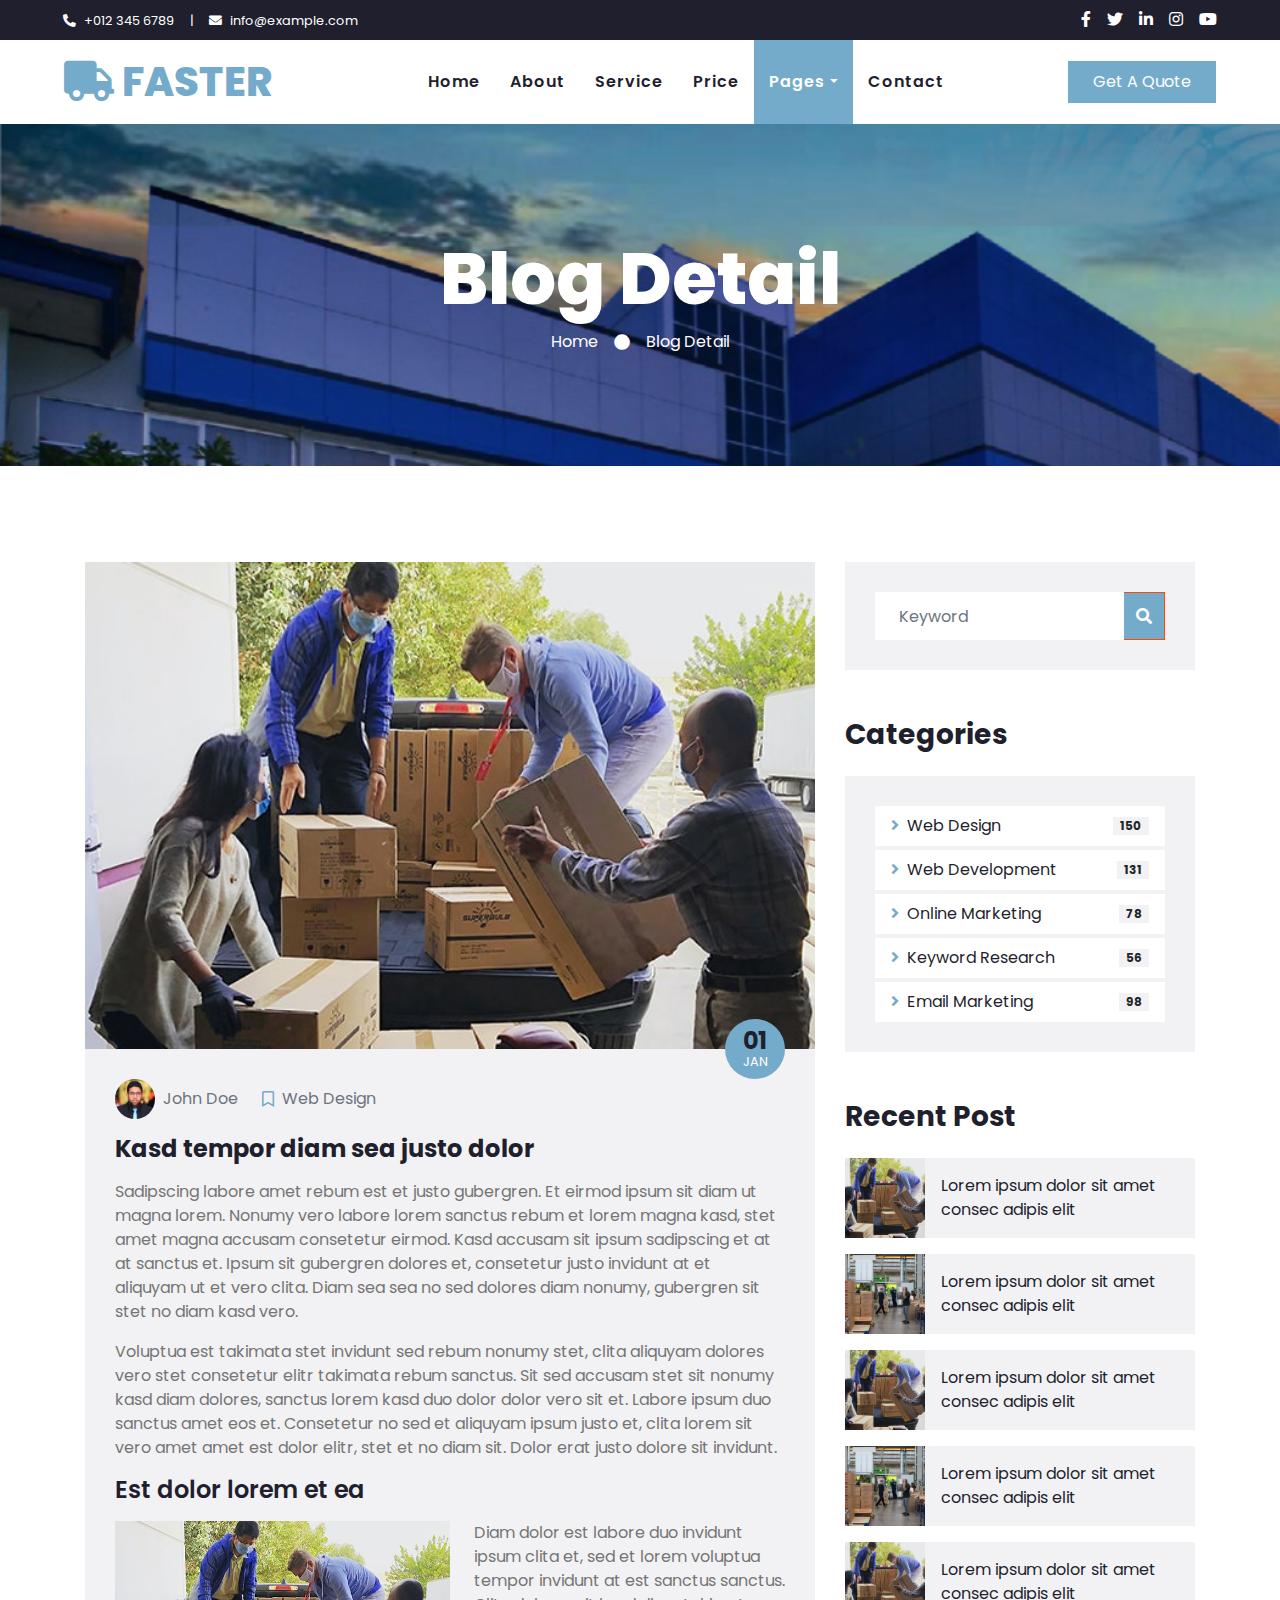
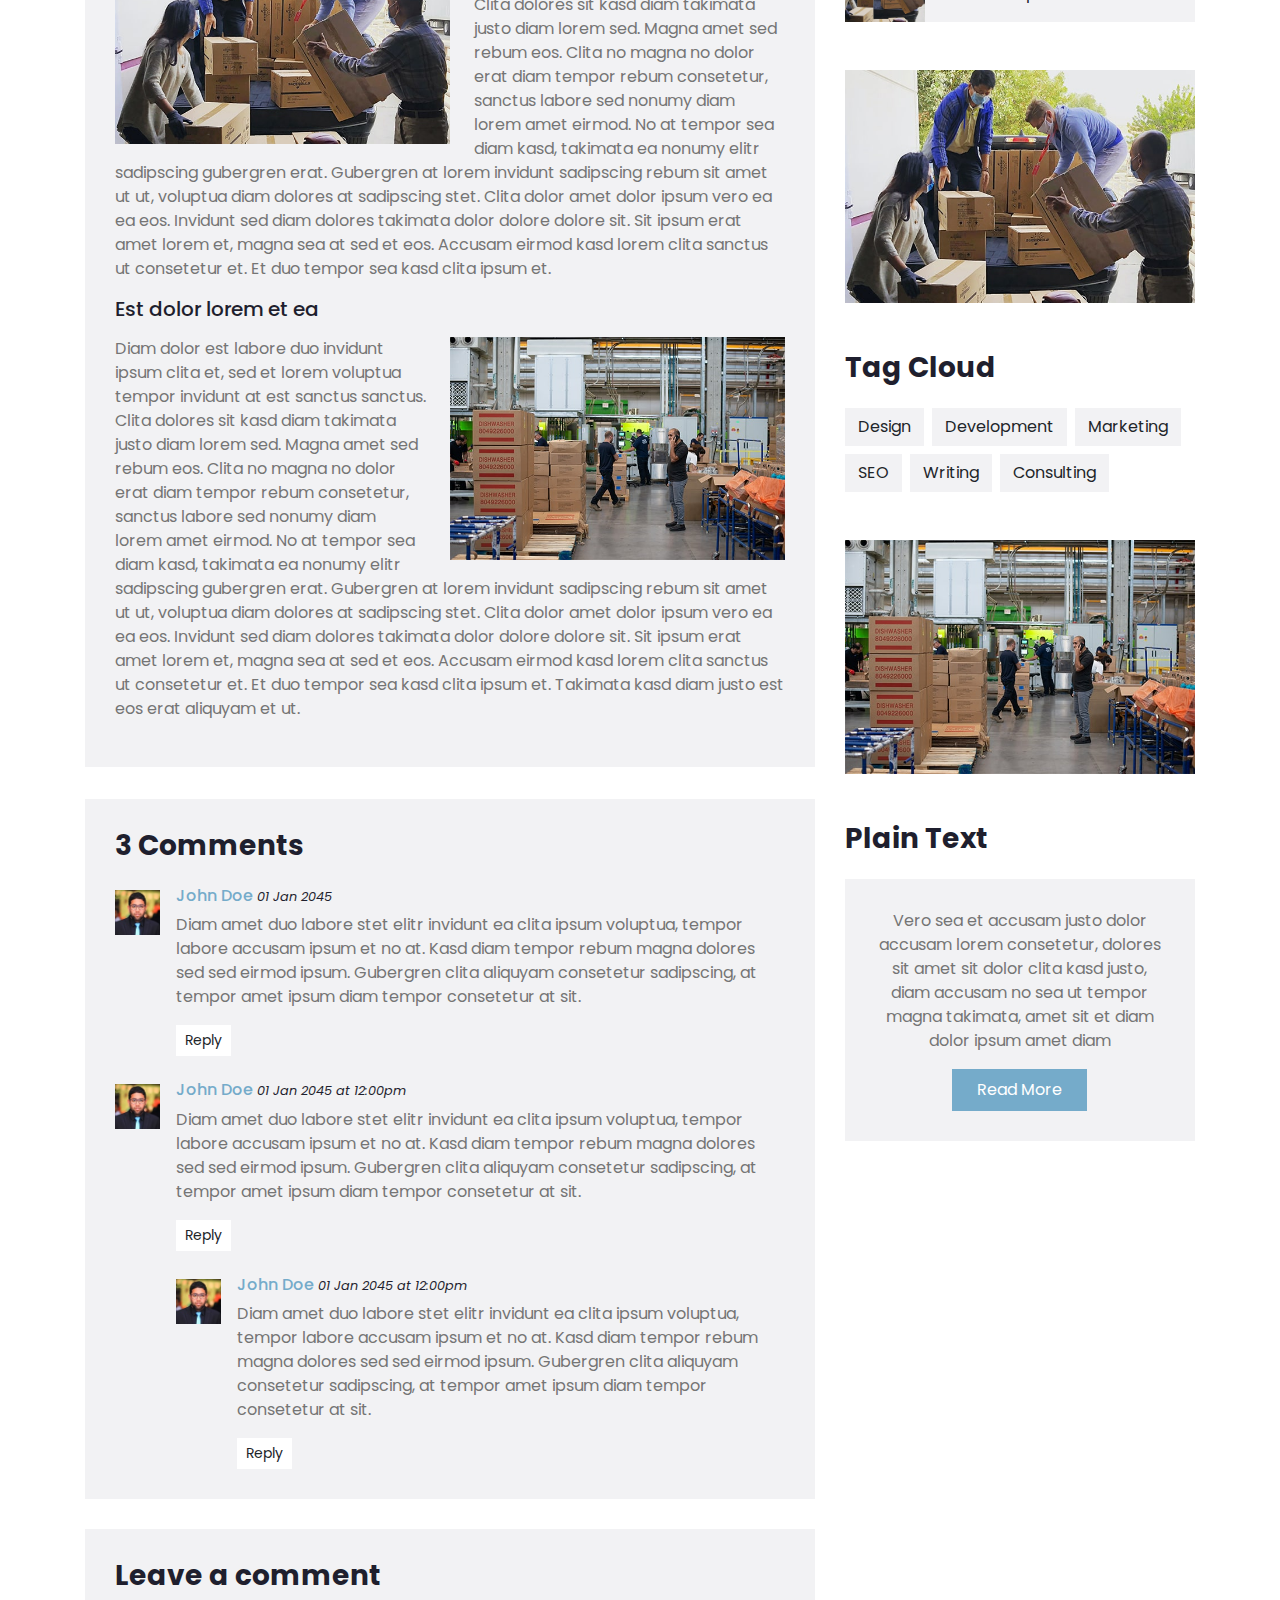
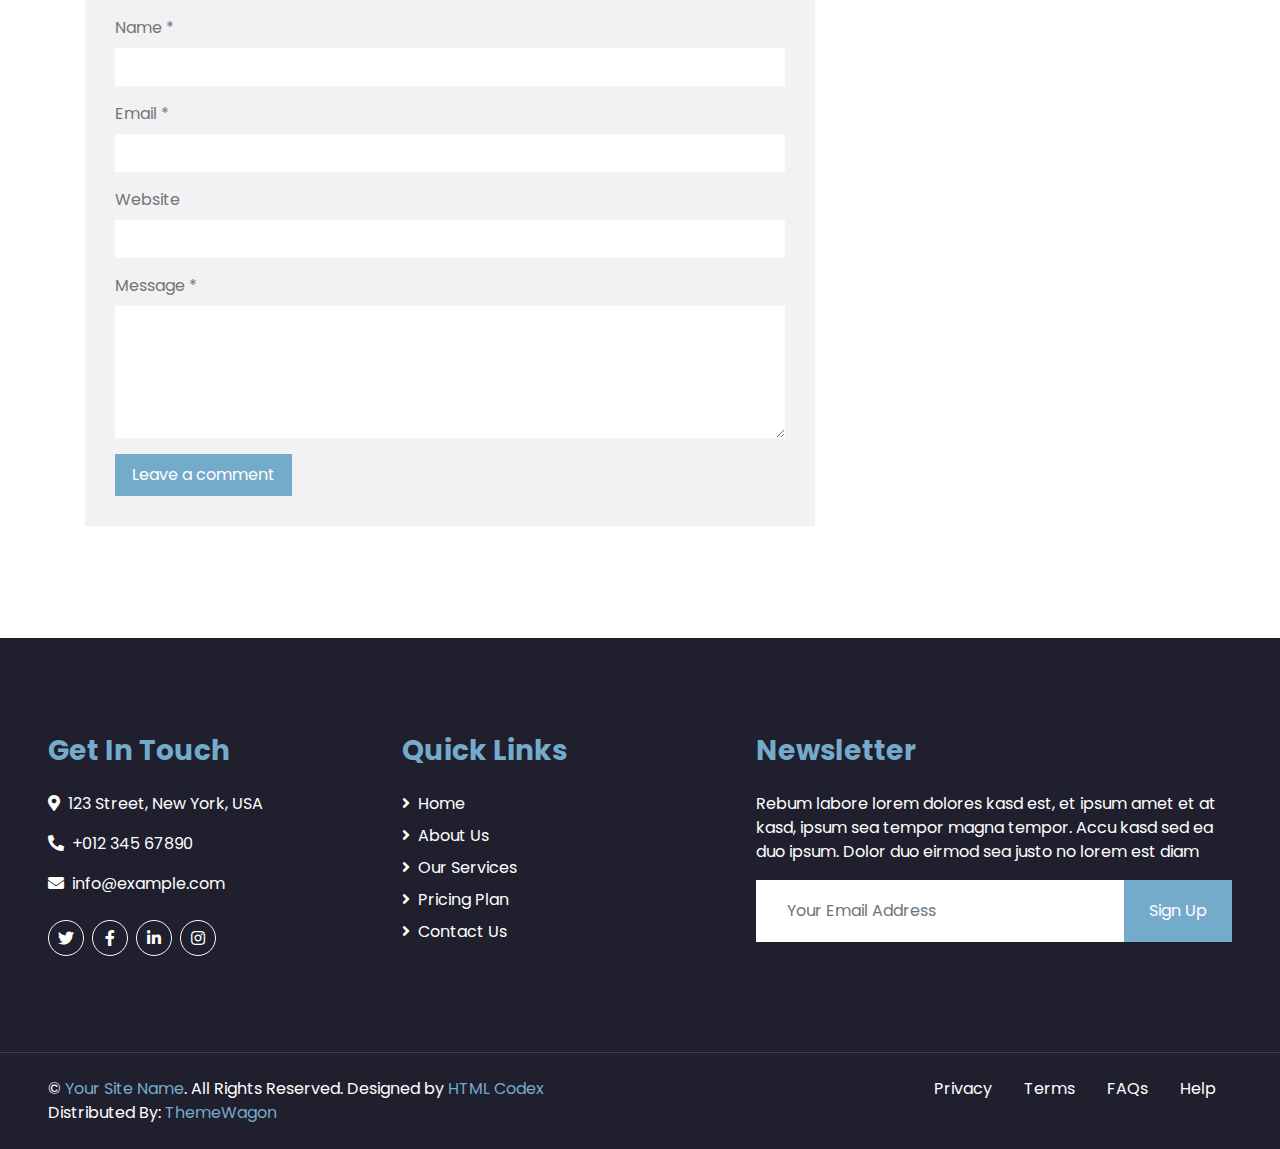
<file: single.html>
<!DOCTYPE html>
<html lang="en">

<head>
    <meta charset="utf-8">
    <title>FASTER - Logistics Company Website Template</title>
    <meta content="width=device-width, initial-scale=1.0" name="viewport">
    <meta content="Free HTML Templates" name="keywords">
    <meta content="Free HTML Templates" name="description">

    <!-- Favicon -->
    <link href="img/favicon.ico" rel="icon">

    <!-- Google Web Fonts -->
    <link rel="preconnect" href="https://fonts.gstatic.com">
    <link href="https://fonts.googleapis.com/css2?family=Poppins:wght@100;200;300;400;500;600;700;800;900&display=swap" rel="stylesheet">

    <!-- Font Awesome -->
    <link href="https://cdnjs.cloudflare.com/ajax/libs/font-awesome/5.10.0/css/all.min.css" rel="stylesheet">

    <!-- Libraries Stylesheet -->
    <link href="lib/owlcarousel/assets/owl.carousel.min.css" rel="stylesheet">

    <!-- Customized Bootstrap Stylesheet -->
    <link href="css/style.css" rel="stylesheet">
</head>

<body>
    <!-- Topbar Start -->
    <div class="container-fluid bg-dark">
        <div class="row py-2 px-lg-5">
            <div class="col-lg-6 text-center text-lg-left mb-2 mb-lg-0">
                <div class="d-inline-flex align-items-center text-white">
                    <small><i class="fa fa-phone-alt mr-2"></i>+012 345 6789</small>
                    <small class="px-3">|</small>
                    <small><i class="fa fa-envelope mr-2"></i>info@example.com</small>
                </div>
            </div>
            <div class="col-lg-6 text-center text-lg-right">
                <div class="d-inline-flex align-items-center">
                    <a class="text-white px-2" href="">
                        <i class="fab fa-facebook-f"></i>
                    </a>
                    <a class="text-white px-2" href="">
                        <i class="fab fa-twitter"></i>
                    </a>
                    <a class="text-white px-2" href="">
                        <i class="fab fa-linkedin-in"></i>
                    </a>
                    <a class="text-white px-2" href="">
                        <i class="fab fa-instagram"></i>
                    </a>
                    <a class="text-white pl-2" href="">
                        <i class="fab fa-youtube"></i>
                    </a>
                </div>
            </div>
        </div>
    </div>
    <!-- Topbar End -->


    <!-- Navbar Start -->
    <div class="container-fluid p-0">
        <nav class="navbar navbar-expand-lg bg-light navbar-light py-3 py-lg-0 px-lg-5">
            <a href="index.html" class="navbar-brand ml-lg-3">
                <h1 class="m-0 display-5 text-uppercase text-primary"><i class="fa fa-truck mr-2"></i>Faster</h1>
            </a>
            <button type="button" class="navbar-toggler" data-toggle="collapse" data-target="#navbarCollapse">
                <span class="navbar-toggler-icon"></span>
            </button>
            <div class="collapse navbar-collapse justify-content-between px-lg-3" id="navbarCollapse">
                <div class="navbar-nav m-auto py-0">
                    <a href="index.html" class="nav-item nav-link">Home</a>
                    <a href="about.html" class="nav-item nav-link">About</a>
                    <a href="service.html" class="nav-item nav-link">Service</a>
                    <a href="price.html" class="nav-item nav-link">Price</a>
                    <div class="nav-item dropdown">
                        <a href="#" class="nav-link dropdown-toggle active" data-toggle="dropdown">Pages</a>
                        <div class="dropdown-menu rounded-0 m-0">
                            <a href="blog.html" class="dropdown-item">Blog Grid</a>
                            <a href="single.html" class="dropdown-item active">Blog Detail</a>
                        </div>
                    </div>
                    <a href="contact.html" class="nav-item nav-link">Contact</a>
                </div>
                <a href="" class="btn btn-primary py-2 px-4 d-none d-lg-block">Get A Quote</a>
            </div>
        </nav>
    </div>
    <!-- Navbar End -->


    <!-- Header Start -->
    <div class="jumbotron jumbotron-fluid mb-5">
        <div class="container text-center py-5">
            <h1 class="text-white display-3">Blog Detail</h1>
            <div class="d-inline-flex align-items-center text-white">
                <p class="m-0"><a class="text-white" href="">Home</a></p>
                <i class="fa fa-circle px-3"></i>
                <p class="m-0">Blog Detail</p>
            </div>
        </div>
    </div>
    <!-- Header End -->


    <!-- Blog Start -->
    <div class="container py-5">
        <div class="row">
            <div class="col-lg-8">
                <!-- Blog Detail Start -->
                <div class="pb-3">
                    <div class="position-relative">
                        <img class="img-fluid w-100" src="img/blog-1.jpg" alt="">
                        <div class="position-absolute bg-primary d-flex flex-column align-items-center justify-content-center rounded-circle"
                            style="width: 60px; height: 60px; bottom: -30px; right: 30px;">
                            <h4 class="font-weight-bold mb-n1">01</h4>
                            <small class="text-white text-uppercase">Jan</small>
                        </div>
                    </div>
                    <div class="bg-secondary mb-3" style="padding: 30px;">
                        <div class="d-flex mb-3">
                            <div class="d-flex align-items-center">
                                <img class="rounded-circle" style="width: 40px; height: 40px;" src="img/user.jpg" alt="">
                                <a class="text-muted ml-2" href="">John Doe</a>
                            </div>
                            <div class="d-flex align-items-center ml-4">
                                <i class="far fa-bookmark text-primary"></i>
                                <a class="text-muted ml-2" href="">Web Design</a>
                            </div>
                        </div>
                        <h4 class="font-weight-bold mb-3">Kasd tempor diam sea justo dolor</h4>
                        <p>Sadipscing labore amet rebum est et justo gubergren. Et eirmod ipsum sit diam ut
                            magna lorem. Nonumy vero labore lorem sanctus rebum et lorem magna kasd, stet
                            amet magna accusam consetetur eirmod. Kasd accusam sit ipsum sadipscing et at at
                            sanctus et. Ipsum sit gubergren dolores et, consetetur justo invidunt at et
                            aliquyam ut et vero clita. Diam sea sea no sed dolores diam nonumy, gubergren
                            sit stet no diam kasd vero.</p>
                        <p>Voluptua est takimata stet invidunt sed rebum nonumy stet, clita aliquyam dolores
                            vero stet consetetur elitr takimata rebum sanctus. Sit sed accusam stet sit
                            nonumy kasd diam dolores, sanctus lorem kasd duo dolor dolor vero sit et. Labore
                            ipsum duo sanctus amet eos et. Consetetur no sed et aliquyam ipsum justo et,
                            clita lorem sit vero amet amet est dolor elitr, stet et no diam sit. Dolor erat
                            justo dolore sit invidunt.</p>
                        <h4 class="mb-3">Est dolor lorem et ea</h4>
                        <img class="img-fluid w-50 float-left mr-4 mb-2" src="img/blog-1.jpg">
                        <p>Diam dolor est labore duo invidunt ipsum clita et, sed et lorem voluptua tempor
                            invidunt at est sanctus sanctus. Clita dolores sit kasd diam takimata justo diam
                            lorem sed. Magna amet sed rebum eos. Clita no magna no dolor erat diam tempor
                            rebum consetetur, sanctus labore sed nonumy diam lorem amet eirmod. No at tempor
                            sea diam kasd, takimata ea nonumy elitr sadipscing gubergren erat. Gubergren at
                            lorem invidunt sadipscing rebum sit amet ut ut, voluptua diam dolores at
                            sadipscing stet. Clita dolor amet dolor ipsum vero ea ea eos. Invidunt sed diam
                            dolores takimata dolor dolore dolore sit. Sit ipsum erat amet lorem et, magna
                            sea at sed et eos. Accusam eirmod kasd lorem clita sanctus ut consetetur et. Et
                            duo tempor sea kasd clita ipsum et.</p>
                        <h5 class="mb-3">Est dolor lorem et ea</h5>
                        <img class="img-fluid w-50 float-right ml-4 mb-2" src="img/blog-2.jpg">
                        <p>Diam dolor est labore duo invidunt ipsum clita et, sed et lorem voluptua tempor
                            invidunt at est sanctus sanctus. Clita dolores sit kasd diam takimata justo diam
                            lorem sed. Magna amet sed rebum eos. Clita no magna no dolor erat diam tempor
                            rebum consetetur, sanctus labore sed nonumy diam lorem amet eirmod. No at tempor
                            sea diam kasd, takimata ea nonumy elitr sadipscing gubergren erat. Gubergren at
                            lorem invidunt sadipscing rebum sit amet ut ut, voluptua diam dolores at
                            sadipscing stet. Clita dolor amet dolor ipsum vero ea ea eos. Invidunt sed diam
                            dolores takimata dolor dolore dolore sit. Sit ipsum erat amet lorem et, magna
                            sea at sed et eos. Accusam eirmod kasd lorem clita sanctus ut consetetur et. Et
                            duo tempor sea kasd clita ipsum et. Takimata kasd diam justo est eos erat
                            aliquyam et ut.</p>
                    </div>
                </div>
                <!-- Blog Detail End -->

                <!-- Comment List Start -->
                <div class="bg-secondary" style="padding: 30px; margin-bottom: 30px;">
                    <h3 class="mb-4">3 Comments</h3>
                    <div class="media mb-4">
                        <img src="img/user.jpg" alt="Image" class="img-fluid mr-3 mt-1" style="width: 45px;">
                        <div class="media-body">
                            <h6><a href="">John Doe</a> <small><i>01 Jan 2045</i></small></h6>
                            <p>Diam amet duo labore stet elitr invidunt ea clita ipsum voluptua, tempor labore
                                accusam ipsum et no at. Kasd diam tempor rebum magna dolores sed sed eirmod ipsum.
                                Gubergren clita aliquyam consetetur sadipscing, at tempor amet ipsum diam tempor
                                consetetur at sit.</p>
                            <button class="btn btn-sm btn-light">Reply</button>
                        </div>
                    </div>
                    <div class="media">
                        <img src="img/user.jpg" alt="Image" class="img-fluid mr-3 mt-1" style="width: 45px;">
                        <div class="media-body">
                            <h6><a href="">John Doe</a> <small><i>01 Jan 2045 at 12:00pm</i></small></h6>
                            <p>Diam amet duo labore stet elitr invidunt ea clita ipsum voluptua, tempor labore
                                accusam ipsum et no at. Kasd diam tempor rebum magna dolores sed sed eirmod ipsum.
                                Gubergren clita aliquyam consetetur sadipscing, at tempor amet ipsum diam tempor
                                consetetur at sit.</p>
                            <button class="btn btn-sm btn-light">Reply</button>
                            <div class="media mt-4">
                                <img src="img/user.jpg" alt="Image" class="img-fluid mr-3 mt-1"
                                    style="width: 45px;">
                                <div class="media-body">
                                    <h6><a href="">John Doe</a> <small><i>01 Jan 2045 at 12:00pm</i></small></h6>
                                    <p>Diam amet duo labore stet elitr invidunt ea clita ipsum voluptua, tempor
                                        labore accusam ipsum et no at. Kasd diam tempor rebum magna dolores sed sed
                                        eirmod ipsum. Gubergren clita aliquyam consetetur sadipscing, at tempor amet
                                        ipsum diam tempor consetetur at sit.</p>
                                    <button class="btn btn-sm btn-light">Reply</button>
                                </div>
                            </div>
                        </div>
                    </div>
                </div>
                <!-- Comment List End -->

                <!-- Comment Form Start -->
                <div class="bg-secondary mb-3" style="padding: 30px;">
                    <h3 class="mb-4">Leave a comment</h3>
                    <form>
                        <div class="form-group">
                            <label for="name">Name *</label>
                            <input type="text" class="form-control border-0" id="name">
                        </div>
                        <div class="form-group">
                            <label for="email">Email *</label>
                            <input type="email" class="form-control border-0" id="email">
                        </div>
                        <div class="form-group">
                            <label for="website">Website</label>
                            <input type="url" class="form-control border-0" id="website">
                        </div>

                        <div class="form-group">
                            <label for="message">Message *</label>
                            <textarea id="message" cols="30" rows="5" class="form-control border-0"></textarea>
                        </div>
                        <div class="form-group mb-0">
                            <input type="submit" value="Leave a comment"
                                class="btn btn-primary font-weight-semi-bold py-2 px-3">
                        </div>
                    </form>
                </div>
                <!-- Comment Form End -->
            </div>

            <!-- Sidebar Start -->
            <div class="col-lg-4 mt-5 mt-lg-0">
                <!-- Search Form Start -->
                <div class="mb-5">
                    <div class="bg-secondary" style="padding: 30px;">
                        <div class="input-group">
                            <input type="text" class="form-control border-0 p-4" placeholder="Keyword">
                            <div class="input-group-append">
                                <span class="input-group-text bg-primary border-primary text-white"><i
                                        class="fa fa-search"></i></span>
                            </div>
                        </div>
                    </div>
                </div>
                <!-- Search Form End -->

                <!-- Category Start -->
                <div class="mb-5">
                    <h3 class="mb-4">Categories</h3>
                    <div class="bg-secondary" style="padding: 30px;">
                        <ul class="list-inline m-0">
                            <li class="mb-1 py-2 px-3 bg-light d-flex justify-content-between align-items-center">
                                <a class="text-dark" href="#"><i class="fa fa-angle-right text-primary mr-2"></i>Web Design</a>
                                <span class="badge badge-secondary badge-pill">150</span>
                            </li>
                            <li class="mb-1 py-2 px-3 bg-light d-flex justify-content-between align-items-center">
                                <a class="text-dark" href="#"><i class="fa fa-angle-right text-primary mr-2"></i>Web Development</a>
                                <span class="badge badge-secondary badge-pill">131</span>
                            </li>
                            <li class="mb-1 py-2 px-3 bg-light d-flex justify-content-between align-items-center">
                                <a class="text-dark" href="#"><i class="fa fa-angle-right text-primary mr-2"></i>Online Marketing</a>
                                <span class="badge badge-secondary badge-pill">78</span>
                            </li>
                            <li class="mb-1 py-2 px-3 bg-light d-flex justify-content-between align-items-center">
                                <a class="text-dark" href="#"><i class="fa fa-angle-right text-primary mr-2"></i>Keyword Research</a>
                                <span class="badge badge-secondary badge-pill">56</span>
                            </li>
                            <li class="py-2 px-3 bg-light d-flex justify-content-between align-items-center">
                                <a class="text-dark" href="#"><i class="fa fa-angle-right text-primary mr-2"></i>Email Marketing</a>
                                <span class="badge badge-secondary badge-pill">98</span>
                            </li>
                        </ul>
                    </div>
                </div>
                <!-- Category End -->

                <!-- Recent Post Start -->
                <div class="mb-5">
                    <h3 class="mb-4">Recent Post</h3>
                    <div class="d-flex mb-3">
                        <img class="img-fluid" src="img/blog-1.jpg" style="width: 80px; height: 80px; object-fit: cover;" alt="">
                        <a href="" class="d-flex align-items-center bg-secondary text-dark text-decoration-none px-3" style="height: 80px;">
                            Lorem ipsum dolor sit amet consec adipis elit
                        </a>
                    </div>
                    <div class="d-flex mb-3">
                        <img class="img-fluid" src="img/blog-2.jpg" style="width: 80px; height: 80px; object-fit: cover;" alt="">
                        <a href="" class="d-flex align-items-center bg-secondary text-dark text-decoration-none px-3" style="height: 80px;">
                            Lorem ipsum dolor sit amet consec adipis elit
                        </a>
                    </div>
                    <div class="d-flex mb-3">
                        <img class="img-fluid" src="img/blog-1.jpg" style="width: 80px; height: 80px; object-fit: cover;" alt="">
                        <a href="" class="d-flex align-items-center bg-secondary text-dark text-decoration-none px-3" style="height: 80px;">
                            Lorem ipsum dolor sit amet consec adipis elit
                        </a>
                    </div>
                    <div class="d-flex mb-3">
                        <img class="img-fluid" src="img/blog-2.jpg" style="width: 80px; height: 80px; object-fit: cover;" alt="">
                        <a href="" class="d-flex align-items-center bg-secondary text-dark text-decoration-none px-3" style="height: 80px;">
                            Lorem ipsum dolor sit amet consec adipis elit
                        </a>
                    </div>
                    <div class="d-flex mb-3">
                        <img class="img-fluid" src="img/blog-1.jpg" style="width: 80px; height: 80px; object-fit: cover;" alt="">
                        <a href="" class="d-flex align-items-center bg-secondary text-dark text-decoration-none px-3" style="height: 80px;">
                            Lorem ipsum dolor sit amet consec adipis elit
                        </a>
                    </div>
                </div>
                <!-- Recent Post End -->

                <!-- Image Start -->
                <div class="mb-5">
                    <img src="img/blog-1.jpg" alt="" class="img-fluid">
                </div>
                <!-- Image End -->

                <!-- Tags Start -->
                <div class="mb-5">
                    <h3 class="mb-4">Tag Cloud</h3>
                    <div class="d-flex flex-wrap m-n1">
                        <a href="" class="btn btn-secondary m-1">Design</a>
                        <a href="" class="btn btn-secondary m-1">Development</a>
                        <a href="" class="btn btn-secondary m-1">Marketing</a>
                        <a href="" class="btn btn-secondary m-1">SEO</a>
                        <a href="" class="btn btn-secondary m-1">Writing</a>
                        <a href="" class="btn btn-secondary m-1">Consulting</a>
                    </div>
                </div>
                <!-- Tags End -->

                <!-- Image Start -->
                <div class="mb-5">
                    <img src="img/blog-2.jpg" alt="" class="img-fluid">
                </div>
                <!-- Image End -->

                <!-- Plain Text Start -->
                <div>
                    <h3 class="mb-4">Plain Text</h3>
                    <div class="bg-secondary text-center" style="padding: 30px;">
                        <p>Vero sea et accusam justo dolor accusam lorem consetetur, dolores sit amet sit dolor clita kasd justo, diam accusam no sea ut tempor magna takimata, amet sit et diam dolor ipsum amet diam</p>
                        <a href="" class="btn btn-primary py-2 px-4">Read More</a>
                    </div>
                </div>
                <!-- Plain Text End -->
            </div>
            <!-- Sidebar End -->
        </div>
    </div>
    <!-- Blog End -->


    <!-- Footer Start -->
    <div class="container-fluid bg-dark text-white mt-5 py-5 px-sm-3 px-md-5">
        <div class="row pt-5">
            <div class="col-lg-7 col-md-6">
                <div class="row">
                    <div class="col-md-6 mb-5">
                        <h3 class="text-primary mb-4">Get In Touch</h3>
                        <p><i class="fa fa-map-marker-alt mr-2"></i>123 Street, New York, USA</p>
                        <p><i class="fa fa-phone-alt mr-2"></i>+012 345 67890</p>
                        <p><i class="fa fa-envelope mr-2"></i>info@example.com</p>
                        <div class="d-flex justify-content-start mt-4">
                            <a class="btn btn-outline-light btn-social mr-2" href="#"><i class="fab fa-twitter"></i></a>
                            <a class="btn btn-outline-light btn-social mr-2" href="#"><i class="fab fa-facebook-f"></i></a>
                            <a class="btn btn-outline-light btn-social mr-2" href="#"><i class="fab fa-linkedin-in"></i></a>
                            <a class="btn btn-outline-light btn-social" href="#"><i class="fab fa-instagram"></i></a>
                        </div>
                    </div>
                    <div class="col-md-6 mb-5">
                        <h3 class="text-primary mb-4">Quick Links</h3>
                        <div class="d-flex flex-column justify-content-start">
                            <a class="text-white mb-2" href="#"><i class="fa fa-angle-right mr-2"></i>Home</a>
                            <a class="text-white mb-2" href="#"><i class="fa fa-angle-right mr-2"></i>About Us</a>
                            <a class="text-white mb-2" href="#"><i class="fa fa-angle-right mr-2"></i>Our Services</a>
                            <a class="text-white mb-2" href="#"><i class="fa fa-angle-right mr-2"></i>Pricing Plan</a>
                            <a class="text-white" href="#"><i class="fa fa-angle-right mr-2"></i>Contact Us</a>
                        </div>
                    </div>
                </div>
            </div>
            <div class="col-lg-5 col-md-6 mb-5">
                <h3 class="text-primary mb-4">Newsletter</h3>
                <p>Rebum labore lorem dolores kasd est, et ipsum amet et at kasd, ipsum sea tempor magna tempor. Accu kasd sed ea duo ipsum. Dolor duo eirmod sea justo no lorem est diam</p>
                <div class="w-100">
                    <div class="input-group">
                        <input type="text" class="form-control border-light" style="padding: 30px;" placeholder="Your Email Address">
                        <div class="input-group-append">
                            <button class="btn btn-primary px-4">Sign Up</button>
                        </div>
                    </div>
                </div>
            </div>
        </div>
    </div>
    <div class="container-fluid bg-dark text-white border-top py-4 px-sm-3 px-md-5" style="border-color: #3E3E4E !important;">
        <div class="row">
            <div class="col-lg-6 text-center text-md-left mb-3 mb-md-0">
                <p class="m-0 text-white">&copy; <a href="#">Your Site Name</a>. All Rights Reserved. 
				
				<!--/*** This template is free as long as you keep the footer author’s credit link/attribution link/backlink. If you'd like to use the template without the footer author’s credit link/attribution link/backlink, you can purchase the Credit Removal License from "https://htmlcodex.com/credit-removal". Thank you for your support. ***/-->
				Designed by <a href="https://htmlcodex.com">HTML Codex</a>
                <br>Distributed By: <a href="https://themewagon.com" target="_blank">ThemeWagon</a>
                </p>
            </div>
            <div class="col-lg-6 text-center text-md-right">
                <ul class="nav d-inline-flex">
                    <li class="nav-item">
                        <a class="nav-link text-white py-0" href="#">Privacy</a>
                    </li>
                    <li class="nav-item">
                        <a class="nav-link text-white py-0" href="#">Terms</a>
                    </li>
                    <li class="nav-item">
                        <a class="nav-link text-white py-0" href="#">FAQs</a>
                    </li>
                    <li class="nav-item">
                        <a class="nav-link text-white py-0" href="#">Help</a>
                    </li>
                </ul>
            </div>
        </div>
    </div>
    <!-- Footer End -->


    <!-- Back to Top -->
    <a href="#" class="btn btn-lg btn-primary back-to-top"><i class="fa fa-angle-double-up"></i></a>


    <!-- JavaScript Libraries -->
    <script src="https://code.jquery.com/jquery-3.4.1.min.js"></script>
    <script src="https://stackpath.bootstrapcdn.com/bootstrap/4.4.1/js/bootstrap.bundle.min.js"></script>
    <script src="lib/easing/easing.min.js"></script>
    <script src="lib/waypoints/waypoints.min.js"></script>
    <script src="lib/counterup/counterup.min.js"></script>
    <script src="lib/owlcarousel/owl.carousel.min.js"></script>

    <!-- Contact Javascript File -->
    <script src="mail/jqBootstrapValidation.min.js"></script>
    <script src="mail/contact.js"></script>

    <!-- Template Javascript -->
    <script src="js/main.js"></script>
</body>

</html>
</file>
<file: css/style.css>
/******* Bootstrap Theming ********/
/*!
 * Bootstrap v4.5.3 (https://getbootstrap.com/)
 * Copyright 2011-2020 The Bootstrap Authors
 * Copyright 2011-2020 Twitter, Inc.
 * Licensed under MIT (https://github.com/twbs/bootstrap/blob/main/LICENSE)
 */
:root {
  --blue: #007bff;
  --indigo: #6610f2;
  --purple: #6f42c1;
  --pink: #e83e8c;
  --red: #dc3545;
  --orange: #fd7e14;
  --yellow: #ffc107;
  --green: #28a745;
  --teal: #20c997;
  --cyan: #17a2b8;
  --white: #fff;
  --gray: #6c757d;
  --gray-dark: #343a40;
  --primary: #FF4800;
  --secondary: #F2F2F4;
  --success: #28a745;
  --info: #17a2b8;
  --warning: #ffc107;
  --danger: #dc3545;
  --light: #FFFFFF;
  --dark: #1F1F2E;
  --breakpoint-xs: 0;
  --breakpoint-sm: 576px;
  --breakpoint-md: 768px;
  --breakpoint-lg: 992px;
  --breakpoint-xl: 1200px;
  --font-family-sans-serif: "Poppins", sans-serif;
  --font-family-monospace: SFMono-Regular, Menlo, Monaco, Consolas, "Liberation Mono", "Courier New", monospace;
}

*,
*::before,
*::after {
  box-sizing: border-box;
}

html {
  font-family: sans-serif;
  line-height: 1.15;
  -webkit-text-size-adjust: 100%;
  -webkit-tap-highlight-color: rgba(0, 0, 0, 0);
}

article, aside, figcaption, figure, footer, header, hgroup, main, nav, section {
  display: block;
}

body {
  margin: 0;
  font-family: "Poppins", sans-serif;
  font-size: 1rem;
  font-weight: 400;
  line-height: 1.5;
  color: #757575;
  text-align: left;
  background-color: #fff;
}

[tabindex="-1"]:focus:not(:focus-visible) {
  outline: 0 !important;
}

hr {
  box-sizing: content-box;
  height: 0;
  overflow: visible;
}

h1, h2, h3, h4, h5, h6 {
  margin-top: 0;
  margin-bottom: 0.5rem;
}

p {
  margin-top: 0;
  margin-bottom: 1rem;
}

abbr[title],
abbr[data-original-title] {
  text-decoration: underline;
  text-decoration: underline dotted;
  cursor: help;
  border-bottom: 0;
  text-decoration-skip-ink: none;
}

address {
  margin-bottom: 1rem;
  font-style: normal;
  line-height: inherit;
}

ol,
ul,
dl {
  margin-top: 0;
  margin-bottom: 1rem;
}

ol ol,
ul ul,
ol ul,
ul ol {
  margin-bottom: 0;
}

dt {
  font-weight: 700;
}

dd {
  margin-bottom: .5rem;
  margin-left: 0;
}

blockquote {
  margin: 0 0 1rem;
}

b,
strong {
  font-weight: bolder;
}

small {
  font-size: 80%;
}

sub,
sup {
  position: relative;
  font-size: 75%;
  line-height: 0;
  vertical-align: baseline;
}

sub {
  bottom: -.25em;
}

sup {
  top: -.5em;
}

a {
  color: #75abca;
  text-decoration: none;
  background-color: transparent;
}

a:hover {
  color: #75abca;
  text-decoration: underline;
}

a:not([href]):not([class]) {
  color: inherit;
  text-decoration: none;
}

a:not([href]):not([class]):hover {
  color: inherit;
  text-decoration: none;
}

pre,
code,
kbd,
samp {
  font-family: SFMono-Regular, Menlo, Monaco, Consolas, "Liberation Mono", "Courier New", monospace;
  font-size: 1em;
}

pre {
  margin-top: 0;
  margin-bottom: 1rem;
  overflow: auto;
  -ms-overflow-style: scrollbar;
}

figure {
  margin: 0 0 1rem;
}

img {
  vertical-align: middle;
  border-style: none;
}

svg {
  overflow: hidden;
  vertical-align: middle;
}

table {
  border-collapse: collapse;
}

caption {
  padding-top: 0.75rem;
  padding-bottom: 0.75rem;
  color: #6c757d;
  text-align: left;
  caption-side: bottom;
}

th {
  text-align: inherit;
  text-align: -webkit-match-parent;
}

label {
  display: inline-block;
  margin-bottom: 0.5rem;
}

button {
  border-radius: 0;
}

button:focus {
  outline: 1px dotted;
  outline: 5px auto -webkit-focus-ring-color;
}

input,
button,
select,
optgroup,
textarea {
  margin: 0;
  font-family: inherit;
  font-size: inherit;
  line-height: inherit;
}

button,
input {
  overflow: visible;
}

button,
select {
  text-transform: none;
}

[role="button"] {
  cursor: pointer;
}

select {
  word-wrap: normal;
}

button,
[type="button"],
[type="reset"],
[type="submit"] {
  -webkit-appearance: button;
}

button:not(:disabled),
[type="button"]:not(:disabled),
[type="reset"]:not(:disabled),
[type="submit"]:not(:disabled) {
  cursor: pointer;
}

button::-moz-focus-inner,
[type="button"]::-moz-focus-inner,
[type="reset"]::-moz-focus-inner,
[type="submit"]::-moz-focus-inner {
  padding: 0;
  border-style: none;
}

input[type="radio"],
input[type="checkbox"] {
  box-sizing: border-box;
  padding: 0;
}

textarea {
  overflow: auto;
  resize: vertical;
}

fieldset {
  min-width: 0;
  padding: 0;
  margin: 0;
  border: 0;
}

legend {
  display: block;
  width: 100%;
  max-width: 100%;
  padding: 0;
  margin-bottom: .5rem;
  font-size: 1.5rem;
  line-height: inherit;
  color: inherit;
  white-space: normal;
}

@media (max-width: 1200px) {
  legend {
    font-size: calc(1.275rem + 0.3vw) ;
  }
}

progress {
  vertical-align: baseline;
}

[type="number"]::-webkit-inner-spin-button,
[type="number"]::-webkit-outer-spin-button {
  height: auto;
}

[type="search"] {
  outline-offset: -2px;
  -webkit-appearance: none;
}

[type="search"]::-webkit-search-decoration {
  -webkit-appearance: none;
}

::-webkit-file-upload-button {
  font: inherit;
  -webkit-appearance: button;
}

output {
  display: inline-block;
}

summary {
  display: list-item;
  cursor: pointer;
}

template {
  display: none;
}

[hidden] {
  display: none !important;
}

h1, h2, h3, h4, h5, h6,
.h1, .h2, .h3, .h4, .h5, .h6 {
  margin-bottom: 0.5rem;
  font-weight: 500;
  line-height: 1.2;
  color: #1F1F2E;
}

h1, .h1 {
  font-size: 2.5rem;
}

@media (max-width: 1200px) {
  h1, .h1 {
    font-size: calc(1.375rem + 1.5vw) ;
  }
}

h2, .h2 {
  font-size: 2rem;
}

@media (max-width: 1200px) {
  h2, .h2 {
    font-size: calc(1.325rem + 0.9vw) ;
  }
}

h3, .h3 {
  font-size: 1.75rem;
}

@media (max-width: 1200px) {
  h3, .h3 {
    font-size: calc(1.3rem + 0.6vw) ;
  }
}

h4, .h4 {
  font-size: 1.5rem;
}

@media (max-width: 1200px) {
  h4, .h4 {
    font-size: calc(1.275rem + 0.3vw) ;
  }
}

h5, .h5 {
  font-size: 1.25rem;
}

h6, .h6 {
  font-size: 1rem;
}

.lead {
  font-size: 1.25rem;
  font-weight: 300;
}

.display-1 {
  font-size: 6rem;
  font-weight: 300;
  line-height: 1.2;
}

@media (max-width: 1200px) {
  .display-1 {
    font-size: calc(1.725rem + 5.7vw) ;
  }
}

.display-2 {
  font-size: 5.5rem;
  font-weight: 300;
  line-height: 1.2;
}

@media (max-width: 1200px) {
  .display-2 {
    font-size: calc(1.675rem + 5.1vw) ;
  }
}

.display-3 {
  font-size: 4.5rem;
  font-weight: 300;
  line-height: 1.2;
}

@media (max-width: 1200px) {
  .display-3 {
    font-size: calc(1.575rem + 3.9vw) ;
  }
}

.display-4 {
  font-size: 3.5rem;
  font-weight: 300;
  line-height: 1.2;
}

@media (max-width: 1200px) {
  .display-4 {
    font-size: calc(1.475rem + 2.7vw) ;
  }
}

hr {
  margin-top: 1rem;
  margin-bottom: 1rem;
  border: 0;
  border-top: 1px solid rgba(0, 0, 0, 0.1);
}

small,
.small {
  font-size: 80%;
  font-weight: 400;
}

mark,
.mark {
  padding: 0.2em;
  background-color: #fcf8e3;
}

.list-unstyled {
  padding-left: 0;
  list-style: none;
}

.list-inline {
  padding-left: 0;
  list-style: none;
}

.list-inline-item {
  display: inline-block;
}

.list-inline-item:not(:last-child) {
  margin-right: 0.5rem;
}

.initialism {
  font-size: 90%;
  text-transform: uppercase;
}

.blockquote {
  margin-bottom: 1rem;
  font-size: 1.25rem;
}

.blockquote-footer {
  display: block;
  font-size: 80%;
  color: #6c757d;
}

.blockquote-footer::before {
  content: "\2014\00A0";
}

.img-fluid {
  max-width: 100%;
  height: auto;
}

.img-thumbnail {
  padding: 0.25rem;
  background-color: #fff;
  border: 1px solid #dee2e6;
  max-width: 100%;
  height: auto;
}

.figure {
  display: inline-block;
}

.figure-img {
  margin-bottom: 0.5rem;
  line-height: 1;
}

.figure-caption {
  font-size: 90%;
  color: #6c757d;
}

code {
  font-size: 87.5%;
  color: #e83e8c;
  word-wrap: break-word;
}

a > code {
  color: inherit;
}

kbd {
  padding: 0.2rem 0.4rem;
  font-size: 87.5%;
  color: #fff;
  background-color: #212529;
}

kbd kbd {
  padding: 0;
  font-size: 100%;
  font-weight: 700;
}

pre {
  display: block;
  font-size: 87.5%;
  color: #212529;
}

pre code {
  font-size: inherit;
  color: inherit;
  word-break: normal;
}

.pre-scrollable {
  max-height: 340px;
  overflow-y: scroll;
}

.container,
.container-fluid,
.container-sm,
.container-md,
.container-lg,
.container-xl {
  width: 100%;
  padding-right: 15px;
  padding-left: 15px;
  margin-right: auto;
  margin-left: auto;
}

@media (min-width: 576px) {
  .container, .container-sm {
    max-width: 540px;
  }
}

@media (min-width: 768px) {
  .container, .container-sm, .container-md {
    max-width: 720px;
  }
}

@media (min-width: 992px) {
  .container, .container-sm, .container-md, .container-lg {
    max-width: 960px;
  }
}

@media (min-width: 1200px) {
  .container, .container-sm, .container-md, .container-lg, .container-xl {
    max-width: 1140px;
  }
}

.row {
  display: flex;
  flex-wrap: wrap;
  margin-right: -15px;
  margin-left: -15px;
}

.no-gutters {
  margin-right: 0;
  margin-left: 0;
}

.no-gutters > .col,
.no-gutters > [class*="col-"] {
  padding-right: 0;
  padding-left: 0;
}

.col-1, .col-2, .col-3, .col-4, .col-5, .col-6, .col-7, .col-8, .col-9, .col-10, .col-11, .col-12, .col,
.col-auto, .col-sm-1, .col-sm-2, .col-sm-3, .col-sm-4, .col-sm-5, .col-sm-6, .col-sm-7, .col-sm-8, .col-sm-9, .col-sm-10, .col-sm-11, .col-sm-12, .col-sm,
.col-sm-auto, .col-md-1, .col-md-2, .col-md-3, .col-md-4, .col-md-5, .col-md-6, .col-md-7, .col-md-8, .col-md-9, .col-md-10, .col-md-11, .col-md-12, .col-md,
.col-md-auto, .col-lg-1, .col-lg-2, .col-lg-3, .col-lg-4, .col-lg-5, .col-lg-6, .col-lg-7, .col-lg-8, .col-lg-9, .col-lg-10, .col-lg-11, .col-lg-12, .col-lg,
.col-lg-auto, .col-xl-1, .col-xl-2, .col-xl-3, .col-xl-4, .col-xl-5, .col-xl-6, .col-xl-7, .col-xl-8, .col-xl-9, .col-xl-10, .col-xl-11, .col-xl-12, .col-xl,
.col-xl-auto {
  position: relative;
  width: 100%;
  padding-right: 15px;
  padding-left: 15px;
}

.col {
  flex-basis: 0;
  flex-grow: 1;
  max-width: 100%;
}

.row-cols-1 > * {
  flex: 0 0 100%;
  max-width: 100%;
}

.row-cols-2 > * {
  flex: 0 0 50%;
  max-width: 50%;
}

.row-cols-3 > * {
  flex: 0 0 33.33333%;
  max-width: 33.33333%;
}

.row-cols-4 > * {
  flex: 0 0 25%;
  max-width: 25%;
}

.row-cols-5 > * {
  flex: 0 0 20%;
  max-width: 20%;
}

.row-cols-6 > * {
  flex: 0 0 16.66667%;
  max-width: 16.66667%;
}

.col-auto {
  flex: 0 0 auto;
  width: auto;
  max-width: 100%;
}

.col-1 {
  flex: 0 0 8.33333%;
  max-width: 8.33333%;
}

.col-2 {
  flex: 0 0 16.66667%;
  max-width: 16.66667%;
}

.col-3 {
  flex: 0 0 25%;
  max-width: 25%;
}

.col-4 {
  flex: 0 0 33.33333%;
  max-width: 33.33333%;
}

.col-5 {
  flex: 0 0 41.66667%;
  max-width: 41.66667%;
}

.col-6 {
  flex: 0 0 50%;
  max-width: 50%;
}

.col-7 {
  flex: 0 0 58.33333%;
  max-width: 58.33333%;
}

.col-8 {
  flex: 0 0 66.66667%;
  max-width: 66.66667%;
}

.col-9 {
  flex: 0 0 75%;
  max-width: 75%;
}

.col-10 {
  flex: 0 0 83.33333%;
  max-width: 83.33333%;
}

.col-11 {
  flex: 0 0 91.66667%;
  max-width: 91.66667%;
}

.col-12 {
  flex: 0 0 100%;
  max-width: 100%;
}

.order-first {
  order: -1;
}

.order-last {
  order: 13;
}

.order-0 {
  order: 0;
}

.order-1 {
  order: 1;
}

.order-2 {
  order: 2;
}

.order-3 {
  order: 3;
}

.order-4 {
  order: 4;
}

.order-5 {
  order: 5;
}

.order-6 {
  order: 6;
}

.order-7 {
  order: 7;
}

.order-8 {
  order: 8;
}

.order-9 {
  order: 9;
}

.order-10 {
  order: 10;
}

.order-11 {
  order: 11;
}

.order-12 {
  order: 12;
}

.offset-1 {
  margin-left: 8.33333%;
}

.offset-2 {
  margin-left: 16.66667%;
}

.offset-3 {
  margin-left: 25%;
}

.offset-4 {
  margin-left: 33.33333%;
}

.offset-5 {
  margin-left: 41.66667%;
}

.offset-6 {
  margin-left: 50%;
}

.offset-7 {
  margin-left: 58.33333%;
}

.offset-8 {
  margin-left: 66.66667%;
}

.offset-9 {
  margin-left: 75%;
}

.offset-10 {
  margin-left: 83.33333%;
}

.offset-11 {
  margin-left: 91.66667%;
}

@media (min-width: 576px) {
  .col-sm {
    flex-basis: 0;
    flex-grow: 1;
    max-width: 100%;
  }
  .row-cols-sm-1 > * {
    flex: 0 0 100%;
    max-width: 100%;
  }
  .row-cols-sm-2 > * {
    flex: 0 0 50%;
    max-width: 50%;
  }
  .row-cols-sm-3 > * {
    flex: 0 0 33.33333%;
    max-width: 33.33333%;
  }
  .row-cols-sm-4 > * {
    flex: 0 0 25%;
    max-width: 25%;
  }
  .row-cols-sm-5 > * {
    flex: 0 0 20%;
    max-width: 20%;
  }
  .row-cols-sm-6 > * {
    flex: 0 0 16.66667%;
    max-width: 16.66667%;
  }
  .col-sm-auto {
    flex: 0 0 auto;
    width: auto;
    max-width: 100%;
  }
  .col-sm-1 {
    flex: 0 0 8.33333%;
    max-width: 8.33333%;
  }
  .col-sm-2 {
    flex: 0 0 16.66667%;
    max-width: 16.66667%;
  }
  .col-sm-3 {
    flex: 0 0 25%;
    max-width: 25%;
  }
  .col-sm-4 {
    flex: 0 0 33.33333%;
    max-width: 33.33333%;
  }
  .col-sm-5 {
    flex: 0 0 41.66667%;
    max-width: 41.66667%;
  }
  .col-sm-6 {
    flex: 0 0 50%;
    max-width: 50%;
  }
  .col-sm-7 {
    flex: 0 0 58.33333%;
    max-width: 58.33333%;
  }
  .col-sm-8 {
    flex: 0 0 66.66667%;
    max-width: 66.66667%;
  }
  .col-sm-9 {
    flex: 0 0 75%;
    max-width: 75%;
  }
  .col-sm-10 {
    flex: 0 0 83.33333%;
    max-width: 83.33333%;
  }
  .col-sm-11 {
    flex: 0 0 91.66667%;
    max-width: 91.66667%;
  }
  .col-sm-12 {
    flex: 0 0 100%;
    max-width: 100%;
  }
  .order-sm-first {
    order: -1;
  }
  .order-sm-last {
    order: 13;
  }
  .order-sm-0 {
    order: 0;
  }
  .order-sm-1 {
    order: 1;
  }
  .order-sm-2 {
    order: 2;
  }
  .order-sm-3 {
    order: 3;
  }
  .order-sm-4 {
    order: 4;
  }
  .order-sm-5 {
    order: 5;
  }
  .order-sm-6 {
    order: 6;
  }
  .order-sm-7 {
    order: 7;
  }
  .order-sm-8 {
    order: 8;
  }
  .order-sm-9 {
    order: 9;
  }
  .order-sm-10 {
    order: 10;
  }
  .order-sm-11 {
    order: 11;
  }
  .order-sm-12 {
    order: 12;
  }
  .offset-sm-0 {
    margin-left: 0;
  }
  .offset-sm-1 {
    margin-left: 8.33333%;
  }
  .offset-sm-2 {
    margin-left: 16.66667%;
  }
  .offset-sm-3 {
    margin-left: 25%;
  }
  .offset-sm-4 {
    margin-left: 33.33333%;
  }
  .offset-sm-5 {
    margin-left: 41.66667%;
  }
  .offset-sm-6 {
    margin-left: 50%;
  }
  .offset-sm-7 {
    margin-left: 58.33333%;
  }
  .offset-sm-8 {
    margin-left: 66.66667%;
  }
  .offset-sm-9 {
    margin-left: 75%;
  }
  .offset-sm-10 {
    margin-left: 83.33333%;
  }
  .offset-sm-11 {
    margin-left: 91.66667%;
  }
}

@media (min-width: 768px) {
  .col-md {
    flex-basis: 0;
    flex-grow: 1;
    max-width: 100%;
  }
  .row-cols-md-1 > * {
    flex: 0 0 100%;
    max-width: 100%;
  }
  .row-cols-md-2 > * {
    flex: 0 0 50%;
    max-width: 50%;
  }
  .row-cols-md-3 > * {
    flex: 0 0 33.33333%;
    max-width: 33.33333%;
  }
  .row-cols-md-4 > * {
    flex: 0 0 25%;
    max-width: 25%;
  }
  .row-cols-md-5 > * {
    flex: 0 0 20%;
    max-width: 20%;
  }
  .row-cols-md-6 > * {
    flex: 0 0 16.66667%;
    max-width: 16.66667%;
  }
  .col-md-auto {
    flex: 0 0 auto;
    width: auto;
    max-width: 100%;
  }
  .col-md-1 {
    flex: 0 0 8.33333%;
    max-width: 8.33333%;
  }
  .col-md-2 {
    flex: 0 0 16.66667%;
    max-width: 16.66667%;
  }
  .col-md-3 {
    flex: 0 0 25%;
    max-width: 25%;
  }
  .col-md-4 {
    flex: 0 0 33.33333%;
    max-width: 33.33333%;
  }
  .col-md-5 {
    flex: 0 0 41.66667%;
    max-width: 41.66667%;
  }
  .col-md-6 {
    flex: 0 0 50%;
    max-width: 50%;
  }
  .col-md-7 {
    flex: 0 0 58.33333%;
    max-width: 58.33333%;
  }
  .col-md-8 {
    flex: 0 0 66.66667%;
    max-width: 66.66667%;
  }
  .col-md-9 {
    flex: 0 0 75%;
    max-width: 75%;
  }
  .col-md-10 {
    flex: 0 0 83.33333%;
    max-width: 83.33333%;
  }
  .col-md-11 {
    flex: 0 0 91.66667%;
    max-width: 91.66667%;
  }
  .col-md-12 {
    flex: 0 0 100%;
    max-width: 100%;
  }
  .order-md-first {
    order: -1;
  }
  .order-md-last {
    order: 13;
  }
  .order-md-0 {
    order: 0;
  }
  .order-md-1 {
    order: 1;
  }
  .order-md-2 {
    order: 2;
  }
  .order-md-3 {
    order: 3;
  }
  .order-md-4 {
    order: 4;
  }
  .order-md-5 {
    order: 5;
  }
  .order-md-6 {
    order: 6;
  }
  .order-md-7 {
    order: 7;
  }
  .order-md-8 {
    order: 8;
  }
  .order-md-9 {
    order: 9;
  }
  .order-md-10 {
    order: 10;
  }
  .order-md-11 {
    order: 11;
  }
  .order-md-12 {
    order: 12;
  }
  .offset-md-0 {
    margin-left: 0;
  }
  .offset-md-1 {
    margin-left: 8.33333%;
  }
  .offset-md-2 {
    margin-left: 16.66667%;
  }
  .offset-md-3 {
    margin-left: 25%;
  }
  .offset-md-4 {
    margin-left: 33.33333%;
  }
  .offset-md-5 {
    margin-left: 41.66667%;
  }
  .offset-md-6 {
    margin-left: 50%;
  }
  .offset-md-7 {
    margin-left: 58.33333%;
  }
  .offset-md-8 {
    margin-left: 66.66667%;
  }
  .offset-md-9 {
    margin-left: 75%;
  }
  .offset-md-10 {
    margin-left: 83.33333%;
  }
  .offset-md-11 {
    margin-left: 91.66667%;
  }
}

@media (min-width: 992px) {
  .col-lg {
    flex-basis: 0;
    flex-grow: 1;
    max-width: 100%;
  }
  .row-cols-lg-1 > * {
    flex: 0 0 100%;
    max-width: 100%;
  }
  .row-cols-lg-2 > * {
    flex: 0 0 50%;
    max-width: 50%;
  }
  .row-cols-lg-3 > * {
    flex: 0 0 33.33333%;
    max-width: 33.33333%;
  }
  .row-cols-lg-4 > * {
    flex: 0 0 25%;
    max-width: 25%;
  }
  .row-cols-lg-5 > * {
    flex: 0 0 20%;
    max-width: 20%;
  }
  .row-cols-lg-6 > * {
    flex: 0 0 16.66667%;
    max-width: 16.66667%;
  }
  .col-lg-auto {
    flex: 0 0 auto;
    width: auto;
    max-width: 100%;
  }
  .col-lg-1 {
    flex: 0 0 8.33333%;
    max-width: 8.33333%;
  }
  .col-lg-2 {
    flex: 0 0 16.66667%;
    max-width: 16.66667%;
  }
  .col-lg-3 {
    flex: 0 0 25%;
    max-width: 25%;
  }
  .col-lg-4 {
    flex: 0 0 33.33333%;
    max-width: 33.33333%;
  }
  .col-lg-5 {
    flex: 0 0 41.66667%;
    max-width: 41.66667%;
  }
  .col-lg-6 {
    flex: 0 0 50%;
    max-width: 50%;
  }
  .col-lg-7 {
    flex: 0 0 58.33333%;
    max-width: 58.33333%;
  }
  .col-lg-8 {
    flex: 0 0 66.66667%;
    max-width: 66.66667%;
  }
  .col-lg-9 {
    flex: 0 0 75%;
    max-width: 75%;
  }
  .col-lg-10 {
    flex: 0 0 83.33333%;
    max-width: 83.33333%;
  }
  .col-lg-11 {
    flex: 0 0 91.66667%;
    max-width: 91.66667%;
  }
  .col-lg-12 {
    flex: 0 0 100%;
    max-width: 100%;
  }
  .order-lg-first {
    order: -1;
  }
  .order-lg-last {
    order: 13;
  }
  .order-lg-0 {
    order: 0;
  }
  .order-lg-1 {
    order: 1;
  }
  .order-lg-2 {
    order: 2;
  }
  .order-lg-3 {
    order: 3;
  }
  .order-lg-4 {
    order: 4;
  }
  .order-lg-5 {
    order: 5;
  }
  .order-lg-6 {
    order: 6;
  }
  .order-lg-7 {
    order: 7;
  }
  .order-lg-8 {
    order: 8;
  }
  .order-lg-9 {
    order: 9;
  }
  .order-lg-10 {
    order: 10;
  }
  .order-lg-11 {
    order: 11;
  }
  .order-lg-12 {
    order: 12;
  }
  .offset-lg-0 {
    margin-left: 0;
  }
  .offset-lg-1 {
    margin-left: 8.33333%;
  }
  .offset-lg-2 {
    margin-left: 16.66667%;
  }
  .offset-lg-3 {
    margin-left: 25%;
  }
  .offset-lg-4 {
    margin-left: 33.33333%;
  }
  .offset-lg-5 {
    margin-left: 41.66667%;
  }
  .offset-lg-6 {
    margin-left: 50%;
  }
  .offset-lg-7 {
    margin-left: 58.33333%;
  }
  .offset-lg-8 {
    margin-left: 66.66667%;
  }
  .offset-lg-9 {
    margin-left: 75%;
  }
  .offset-lg-10 {
    margin-left: 83.33333%;
  }
  .offset-lg-11 {
    margin-left: 91.66667%;
  }
}

@media (min-width: 1200px) {
  .col-xl {
    flex-basis: 0;
    flex-grow: 1;
    max-width: 100%;
  }
  .row-cols-xl-1 > * {
    flex: 0 0 100%;
    max-width: 100%;
  }
  .row-cols-xl-2 > * {
    flex: 0 0 50%;
    max-width: 50%;
  }
  .row-cols-xl-3 > * {
    flex: 0 0 33.33333%;
    max-width: 33.33333%;
  }
  .row-cols-xl-4 > * {
    flex: 0 0 25%;
    max-width: 25%;
  }
  .row-cols-xl-5 > * {
    flex: 0 0 20%;
    max-width: 20%;
  }
  .row-cols-xl-6 > * {
    flex: 0 0 16.66667%;
    max-width: 16.66667%;
  }
  .col-xl-auto {
    flex: 0 0 auto;
    width: auto;
    max-width: 100%;
  }
  .col-xl-1 {
    flex: 0 0 8.33333%;
    max-width: 8.33333%;
  }
  .col-xl-2 {
    flex: 0 0 16.66667%;
    max-width: 16.66667%;
  }
  .col-xl-3 {
    flex: 0 0 25%;
    max-width: 25%;
  }
  .col-xl-4 {
    flex: 0 0 33.33333%;
    max-width: 33.33333%;
  }
  .col-xl-5 {
    flex: 0 0 41.66667%;
    max-width: 41.66667%;
  }
  .col-xl-6 {
    flex: 0 0 50%;
    max-width: 50%;
  }
  .col-xl-7 {
    flex: 0 0 58.33333%;
    max-width: 58.33333%;
  }
  .col-xl-8 {
    flex: 0 0 66.66667%;
    max-width: 66.66667%;
  }
  .col-xl-9 {
    flex: 0 0 75%;
    max-width: 75%;
  }
  .col-xl-10 {
    flex: 0 0 83.33333%;
    max-width: 83.33333%;
  }
  .col-xl-11 {
    flex: 0 0 91.66667%;
    max-width: 91.66667%;
  }
  .col-xl-12 {
    flex: 0 0 100%;
    max-width: 100%;
  }
  .order-xl-first {
    order: -1;
  }
  .order-xl-last {
    order: 13;
  }
  .order-xl-0 {
    order: 0;
  }
  .order-xl-1 {
    order: 1;
  }
  .order-xl-2 {
    order: 2;
  }
  .order-xl-3 {
    order: 3;
  }
  .order-xl-4 {
    order: 4;
  }
  .order-xl-5 {
    order: 5;
  }
  .order-xl-6 {
    order: 6;
  }
  .order-xl-7 {
    order: 7;
  }
  .order-xl-8 {
    order: 8;
  }
  .order-xl-9 {
    order: 9;
  }
  .order-xl-10 {
    order: 10;
  }
  .order-xl-11 {
    order: 11;
  }
  .order-xl-12 {
    order: 12;
  }
  .offset-xl-0 {
    margin-left: 0;
  }
  .offset-xl-1 {
    margin-left: 8.33333%;
  }
  .offset-xl-2 {
    margin-left: 16.66667%;
  }
  .offset-xl-3 {
    margin-left: 25%;
  }
  .offset-xl-4 {
    margin-left: 33.33333%;
  }
  .offset-xl-5 {
    margin-left: 41.66667%;
  }
  .offset-xl-6 {
    margin-left: 50%;
  }
  .offset-xl-7 {
    margin-left: 58.33333%;
  }
  .offset-xl-8 {
    margin-left: 66.66667%;
  }
  .offset-xl-9 {
    margin-left: 75%;
  }
  .offset-xl-10 {
    margin-left: 83.33333%;
  }
  .offset-xl-11 {
    margin-left: 91.66667%;
  }
}

.table {
  width: 100%;
  margin-bottom: 1rem;
  color: #757575;
}

.table th,
.table td {
  padding: 0.75rem;
  vertical-align: top;
  border-top: 1px solid #dee2e6;
}

.table thead th {
  vertical-align: bottom;
  border-bottom: 2px solid #dee2e6;
}

.table tbody + tbody {
  border-top: 2px solid #dee2e6;
}

.table-sm th,
.table-sm td {
  padding: 0.3rem;
}

.table-bordered {
  border: 1px solid #dee2e6;
}

.table-bordered th,
.table-bordered td {
  border: 1px solid #dee2e6;
}

.table-bordered thead th,
.table-bordered thead td {
  border-bottom-width: 2px;
}

.table-borderless th,
.table-borderless td,
.table-borderless thead th,
.table-borderless tbody + tbody {
  border: 0;
}

.table-striped tbody tr:nth-of-type(odd) {
  background-color: rgba(0, 0, 0, 0.05);
}

.table-hover tbody tr:hover {
  color: #757575;
  background-color: rgba(0, 0, 0, 0.075);
}

.table-primary,
.table-primary > th,
.table-primary > td {
  background-color: #ffccb8;
}

.table-primary th,
.table-primary td,
.table-primary thead th,
.table-primary tbody + tbody {
  border-color: lightsalmon;
}

.table-hover .table-primary:hover {
  background-color: #ffba9f;
}

.table-hover .table-primary:hover > td,
.table-hover .table-primary:hover > th {
  background-color: #ffba9f;
}

.table-secondary,
.table-secondary > th,
.table-secondary > td {
  background-color: #fbfbfc;
}

.table-secondary th,
.table-secondary td,
.table-secondary thead th,
.table-secondary tbody + tbody {
  border-color: #f8f8f9;
}

.table-hover .table-secondary:hover {
  background-color: #ececf1;
}

.table-hover .table-secondary:hover > td,
.table-hover .table-secondary:hover > th {
  background-color: #ececf1;
}

.table-success,
.table-success > th,
.table-success > td {
  background-color: #c3e6cb;
}

.table-success th,
.table-success td,
.table-success thead th,
.table-success tbody + tbody {
  border-color: #8fd19e;
}

.table-hover .table-success:hover {
  background-color: #b1dfbb;
}

.table-hover .table-success:hover > td,
.table-hover .table-success:hover > th {
  background-color: #b1dfbb;
}

.table-info,
.table-info > th,
.table-info > td {
  background-color: #bee5eb;
}

.table-info th,
.table-info td,
.table-info thead th,
.table-info tbody + tbody {
  border-color: #86cfda;
}

.table-hover .table-info:hover {
  background-color: #abdde5;
}

.table-hover .table-info:hover > td,
.table-hover .table-info:hover > th {
  background-color: #abdde5;
}

.table-warning,
.table-warning > th,
.table-warning > td {
  background-color: #ffeeba;
}

.table-warning th,
.table-warning td,
.table-warning thead th,
.table-warning tbody + tbody {
  border-color: #ffdf7e;
}

.table-hover .table-warning:hover {
  background-color: #ffe8a1;
}

.table-hover .table-warning:hover > td,
.table-hover .table-warning:hover > th {
  background-color: #ffe8a1;
}

.table-danger,
.table-danger > th,
.table-danger > td {
  background-color: #f5c6cb;
}

.table-danger th,
.table-danger td,
.table-danger thead th,
.table-danger tbody + tbody {
  border-color: #ed969e;
}

.table-hover .table-danger:hover {
  background-color: #f1b0b7;
}

.table-hover .table-danger:hover > td,
.table-hover .table-danger:hover > th {
  background-color: #f1b0b7;
}

.table-light,
.table-light > th,
.table-light > td {
  background-color: white;
}

.table-light th,
.table-light td,
.table-light thead th,
.table-light tbody + tbody {
  border-color: white;
}

.table-hover .table-light:hover {
  background-color: #f2f2f2;
}

.table-hover .table-light:hover > td,
.table-hover .table-light:hover > th {
  background-color: #f2f2f2;
}

.table-dark,
.table-dark > th,
.table-dark > td {
  background-color: #c0c0c4;
}

.table-dark th,
.table-dark td,
.table-dark thead th,
.table-dark tbody + tbody {
  border-color: #8b8b92;
}

.table-hover .table-dark:hover {
  background-color: #b3b3b8;
}

.table-hover .table-dark:hover > td,
.table-hover .table-dark:hover > th {
  background-color: #b3b3b8;
}

.table-active,
.table-active > th,
.table-active > td {
  background-color: rgba(0, 0, 0, 0.075);
}

.table-hover .table-active:hover {
  background-color: rgba(0, 0, 0, 0.075);
}

.table-hover .table-active:hover > td,
.table-hover .table-active:hover > th {
  background-color: rgba(0, 0, 0, 0.075);
}

.table .thead-dark th {
  color: #fff;
  background-color: #343a40;
  border-color: #454d55;
}

.table .thead-light th {
  color: #495057;
  background-color: #e9ecef;
  border-color: #dee2e6;
}

.table-dark {
  color: #fff;
  background-color: #343a40;
}

.table-dark th,
.table-dark td,
.table-dark thead th {
  border-color: #454d55;
}

.table-dark.table-bordered {
  border: 0;
}

.table-dark.table-striped tbody tr:nth-of-type(odd) {
  background-color: rgba(255, 255, 255, 0.05);
}

.table-dark.table-hover tbody tr:hover {
  color: #fff;
  background-color: rgba(255, 255, 255, 0.075);
}

@media (max-width: 575.98px) {
  .table-responsive-sm {
    display: block;
    width: 100%;
    overflow-x: auto;
    -webkit-overflow-scrolling: touch;
  }
  .table-responsive-sm > .table-bordered {
    border: 0;
  }
}

@media (max-width: 767.98px) {
  .table-responsive-md {
    display: block;
    width: 100%;
    overflow-x: auto;
    -webkit-overflow-scrolling: touch;
  }
  .table-responsive-md > .table-bordered {
    border: 0;
  }
}

@media (max-width: 991.98px) {
  .table-responsive-lg {
    display: block;
    width: 100%;
    overflow-x: auto;
    -webkit-overflow-scrolling: touch;
  }
  .table-responsive-lg > .table-bordered {
    border: 0;
  }
}

@media (max-width: 1199.98px) {
  .table-responsive-xl {
    display: block;
    width: 100%;
    overflow-x: auto;
    -webkit-overflow-scrolling: touch;
  }
  .table-responsive-xl > .table-bordered {
    border: 0;
  }
}

.table-responsive {
  display: block;
  width: 100%;
  overflow-x: auto;
  -webkit-overflow-scrolling: touch;
}

.table-responsive > .table-bordered {
  border: 0;
}

.form-control {
  display: block;
  width: 100%;
  height: calc(1.5em + 0.75rem + 2px);
  padding: 0.375rem 0.75rem;
  font-size: 1rem;
  font-weight: 400;
  line-height: 1.5;
  color: #495057;
  background-color: #fff;
  background-clip: padding-box;
  border: 1px solid #ced4da;
  border-radius: 0;
  transition: border-color 0.15s ease-in-out, box-shadow 0.15s ease-in-out;
}

@media (prefers-reduced-motion: reduce) {
  .form-control {
    transition: none;
  }
}

.form-control::-ms-expand {
  background-color: transparent;
  border: 0;
}

.form-control:-moz-focusring {
  color: transparent;
  text-shadow: 0 0 0 #495057;
}

.form-control:focus {
  color: #495057;
  background-color: #fff;
  border-color: #ffa480;
  outline: 0;
  box-shadow: 0 0 0 0.2rem rgba(255, 72, 0, 0.25);
}

.form-control::placeholder {
  color: #6c757d;
  opacity: 1;
}

.form-control:disabled, .form-control[readonly] {
  background-color: #e9ecef;
  opacity: 1;
}

input[type="date"].form-control,
input[type="time"].form-control,
input[type="datetime-local"].form-control,
input[type="month"].form-control {
  appearance: none;
}

select.form-control:focus::-ms-value {
  color: #495057;
  background-color: #fff;
}

.form-control-file,
.form-control-range {
  display: block;
  width: 100%;
}

.col-form-label {
  padding-top: calc(0.375rem + 1px);
  padding-bottom: calc(0.375rem + 1px);
  margin-bottom: 0;
  font-size: inherit;
  line-height: 1.5;
}

.col-form-label-lg {
  padding-top: calc(0.5rem + 1px);
  padding-bottom: calc(0.5rem + 1px);
  font-size: 1.25rem;
  line-height: 1.5;
}

.col-form-label-sm {
  padding-top: calc(0.25rem + 1px);
  padding-bottom: calc(0.25rem + 1px);
  font-size: 0.875rem;
  line-height: 1.5;
}

.form-control-plaintext {
  display: block;
  width: 100%;
  padding: 0.375rem 0;
  margin-bottom: 0;
  font-size: 1rem;
  line-height: 1.5;
  color: #757575;
  background-color: transparent;
  border: solid transparent;
  border-width: 1px 0;
}

.form-control-plaintext.form-control-sm, .form-control-plaintext.form-control-lg {
  padding-right: 0;
  padding-left: 0;
}

.form-control-sm {
  height: calc(1.5em + 0.5rem + 2px);
  padding: 0.25rem 0.5rem;
  font-size: 0.875rem;
  line-height: 1.5;
}

.form-control-lg {
  height: calc(1.5em + 1rem + 2px);
  padding: 0.5rem 1rem;
  font-size: 1.25rem;
  line-height: 1.5;
}

select.form-control[size], select.form-control[multiple] {
  height: auto;
}

textarea.form-control {
  height: auto;
}

.form-group {
  margin-bottom: 1rem;
}

.form-text {
  display: block;
  margin-top: 0.25rem;
}

.form-row {
  display: flex;
  flex-wrap: wrap;
  margin-right: -5px;
  margin-left: -5px;
}

.form-row > .col,
.form-row > [class*="col-"] {
  padding-right: 5px;
  padding-left: 5px;
}

.form-check {
  position: relative;
  display: block;
  padding-left: 1.25rem;
}

.form-check-input {
  position: absolute;
  margin-top: 0.3rem;
  margin-left: -1.25rem;
}

.form-check-input[disabled] ~ .form-check-label,
.form-check-input:disabled ~ .form-check-label {
  color: #6c757d;
}

.form-check-label {
  margin-bottom: 0;
}

.form-check-inline {
  display: inline-flex;
  align-items: center;
  padding-left: 0;
  margin-right: 0.75rem;
}

.form-check-inline .form-check-input {
  position: static;
  margin-top: 0;
  margin-right: 0.3125rem;
  margin-left: 0;
}

.valid-feedback {
  display: none;
  width: 100%;
  margin-top: 0.25rem;
  font-size: 80%;
  color: #28a745;
}

.valid-tooltip {
  position: absolute;
  top: 100%;
  left: 0;
  z-index: 5;
  display: none;
  max-width: 100%;
  padding: 0.25rem 0.5rem;
  margin-top: .1rem;
  font-size: 0.875rem;
  line-height: 1.5;
  color: #fff;
  background-color: rgba(40, 167, 69, 0.9);
}

.was-validated :valid ~ .valid-feedback,
.was-validated :valid ~ .valid-tooltip,
.is-valid ~ .valid-feedback,
.is-valid ~ .valid-tooltip {
  display: block;
}

.was-validated .form-control:valid, .form-control.is-valid {
  border-color: #28a745;
  padding-right: calc(1.5em + 0.75rem);
  background-image: url("data:image/svg+xml,%3csvg xmlns='http://www.w3.org/2000/svg' width='8' height='8' viewBox='0 0 8 8'%3e%3cpath fill='%2328a745' d='M2.3 6.73L.6 4.53c-.4-1.04.46-1.4 1.1-.8l1.1 1.4 3.4-3.8c.6-.63 1.6-.27 1.2.7l-4 4.6c-.43.5-.8.4-1.1.1z'/%3e%3c/svg%3e");
  background-repeat: no-repeat;
  background-position: right calc(0.375em + 0.1875rem) center;
  background-size: calc(0.75em + 0.375rem) calc(0.75em + 0.375rem);
}

.was-validated .form-control:valid:focus, .form-control.is-valid:focus {
  border-color: #28a745;
  box-shadow: 0 0 0 0.2rem rgba(40, 167, 69, 0.25);
}

.was-validated textarea.form-control:valid, textarea.form-control.is-valid {
  padding-right: calc(1.5em + 0.75rem);
  background-position: top calc(0.375em + 0.1875rem) right calc(0.375em + 0.1875rem);
}

.was-validated .custom-select:valid, .custom-select.is-valid {
  border-color: #28a745;
  padding-right: calc(0.75em + 2.3125rem);
  background: url("data:image/svg+xml,%3csvg xmlns='http://www.w3.org/2000/svg' width='4' height='5' viewBox='0 0 4 5'%3e%3cpath fill='%23343a40' d='M2 0L0 2h4zm0 5L0 3h4z'/%3e%3c/svg%3e") no-repeat right 0.75rem center/8px 10px, url("data:image/svg+xml,%3csvg xmlns='http://www.w3.org/2000/svg' width='8' height='8' viewBox='0 0 8 8'%3e%3cpath fill='%2328a745' d='M2.3 6.73L.6 4.53c-.4-1.04.46-1.4 1.1-.8l1.1 1.4 3.4-3.8c.6-.63 1.6-.27 1.2.7l-4 4.6c-.43.5-.8.4-1.1.1z'/%3e%3c/svg%3e") #fff no-repeat center right 1.75rem/calc(0.75em + 0.375rem) calc(0.75em + 0.375rem);
}

.was-validated .custom-select:valid:focus, .custom-select.is-valid:focus {
  border-color: #28a745;
  box-shadow: 0 0 0 0.2rem rgba(40, 167, 69, 0.25);
}

.was-validated .form-check-input:valid ~ .form-check-label, .form-check-input.is-valid ~ .form-check-label {
  color: #28a745;
}

.was-validated .form-check-input:valid ~ .valid-feedback,
.was-validated .form-check-input:valid ~ .valid-tooltip, .form-check-input.is-valid ~ .valid-feedback,
.form-check-input.is-valid ~ .valid-tooltip {
  display: block;
}

.was-validated .custom-control-input:valid ~ .custom-control-label, .custom-control-input.is-valid ~ .custom-control-label {
  color: #28a745;
}

.was-validated .custom-control-input:valid ~ .custom-control-label::before, .custom-control-input.is-valid ~ .custom-control-label::before {
  border-color: #28a745;
}

.was-validated .custom-control-input:valid:checked ~ .custom-control-label::before, .custom-control-input.is-valid:checked ~ .custom-control-label::before {
  border-color: #34ce57;
  background-color: #34ce57;
}

.was-validated .custom-control-input:valid:focus ~ .custom-control-label::before, .custom-control-input.is-valid:focus ~ .custom-control-label::before {
  box-shadow: 0 0 0 0.2rem rgba(40, 167, 69, 0.25);
}

.was-validated .custom-control-input:valid:focus:not(:checked) ~ .custom-control-label::before, .custom-control-input.is-valid:focus:not(:checked) ~ .custom-control-label::before {
  border-color: #28a745;
}

.was-validated .custom-file-input:valid ~ .custom-file-label, .custom-file-input.is-valid ~ .custom-file-label {
  border-color: #28a745;
}

.was-validated .custom-file-input:valid:focus ~ .custom-file-label, .custom-file-input.is-valid:focus ~ .custom-file-label {
  border-color: #28a745;
  box-shadow: 0 0 0 0.2rem rgba(40, 167, 69, 0.25);
}

.invalid-feedback {
  display: none;
  width: 100%;
  margin-top: 0.25rem;
  font-size: 80%;
  color: #dc3545;
}

.invalid-tooltip {
  position: absolute;
  top: 100%;
  left: 0;
  z-index: 5;
  display: none;
  max-width: 100%;
  padding: 0.25rem 0.5rem;
  margin-top: .1rem;
  font-size: 0.875rem;
  line-height: 1.5;
  color: #fff;
  background-color: rgba(220, 53, 69, 0.9);
}

.was-validated :invalid ~ .invalid-feedback,
.was-validated :invalid ~ .invalid-tooltip,
.is-invalid ~ .invalid-feedback,
.is-invalid ~ .invalid-tooltip {
  display: block;
}

.was-validated .form-control:invalid, .form-control.is-invalid {
  border-color: #dc3545;
  padding-right: calc(1.5em + 0.75rem);
  background-image: url("data:image/svg+xml,%3csvg xmlns='http://www.w3.org/2000/svg' width='12' height='12' fill='none' stroke='%23dc3545' viewBox='0 0 12 12'%3e%3ccircle cx='6' cy='6' r='4.5'/%3e%3cpath stroke-linejoin='round' d='M5.8 3.6h.4L6 6.5z'/%3e%3ccircle cx='6' cy='8.2' r='.6' fill='%23dc3545' stroke='none'/%3e%3c/svg%3e");
  background-repeat: no-repeat;
  background-position: right calc(0.375em + 0.1875rem) center;
  background-size: calc(0.75em + 0.375rem) calc(0.75em + 0.375rem);
}

.was-validated .form-control:invalid:focus, .form-control.is-invalid:focus {
  border-color: #dc3545;
  box-shadow: 0 0 0 0.2rem rgba(220, 53, 69, 0.25);
}

.was-validated textarea.form-control:invalid, textarea.form-control.is-invalid {
  padding-right: calc(1.5em + 0.75rem);
  background-position: top calc(0.375em + 0.1875rem) right calc(0.375em + 0.1875rem);
}

.was-validated .custom-select:invalid, .custom-select.is-invalid {
  border-color: #dc3545;
  padding-right: calc(0.75em + 2.3125rem);
  background: url("data:image/svg+xml,%3csvg xmlns='http://www.w3.org/2000/svg' width='4' height='5' viewBox='0 0 4 5'%3e%3cpath fill='%23343a40' d='M2 0L0 2h4zm0 5L0 3h4z'/%3e%3c/svg%3e") no-repeat right 0.75rem center/8px 10px, url("data:image/svg+xml,%3csvg xmlns='http://www.w3.org/2000/svg' width='12' height='12' fill='none' stroke='%23dc3545' viewBox='0 0 12 12'%3e%3ccircle cx='6' cy='6' r='4.5'/%3e%3cpath stroke-linejoin='round' d='M5.8 3.6h.4L6 6.5z'/%3e%3ccircle cx='6' cy='8.2' r='.6' fill='%23dc3545' stroke='none'/%3e%3c/svg%3e") #fff no-repeat center right 1.75rem/calc(0.75em + 0.375rem) calc(0.75em + 0.375rem);
}

.was-validated .custom-select:invalid:focus, .custom-select.is-invalid:focus {
  border-color: #dc3545;
  box-shadow: 0 0 0 0.2rem rgba(220, 53, 69, 0.25);
}

.was-validated .form-check-input:invalid ~ .form-check-label, .form-check-input.is-invalid ~ .form-check-label {
  color: #dc3545;
}

.was-validated .form-check-input:invalid ~ .invalid-feedback,
.was-validated .form-check-input:invalid ~ .invalid-tooltip, .form-check-input.is-invalid ~ .invalid-feedback,
.form-check-input.is-invalid ~ .invalid-tooltip {
  display: block;
}

.was-validated .custom-control-input:invalid ~ .custom-control-label, .custom-control-input.is-invalid ~ .custom-control-label {
  color: #dc3545;
}

.was-validated .custom-control-input:invalid ~ .custom-control-label::before, .custom-control-input.is-invalid ~ .custom-control-label::before {
  border-color: #dc3545;
}

.was-validated .custom-control-input:invalid:checked ~ .custom-control-label::before, .custom-control-input.is-invalid:checked ~ .custom-control-label::before {
  border-color: #e4606d;
  background-color: #e4606d;
}

.was-validated .custom-control-input:invalid:focus ~ .custom-control-label::before, .custom-control-input.is-invalid:focus ~ .custom-control-label::before {
  box-shadow: 0 0 0 0.2rem rgba(220, 53, 69, 0.25);
}

.was-validated .custom-control-input:invalid:focus:not(:checked) ~ .custom-control-label::before, .custom-control-input.is-invalid:focus:not(:checked) ~ .custom-control-label::before {
  border-color: #dc3545;
}

.was-validated .custom-file-input:invalid ~ .custom-file-label, .custom-file-input.is-invalid ~ .custom-file-label {
  border-color: #dc3545;
}

.was-validated .custom-file-input:invalid:focus ~ .custom-file-label, .custom-file-input.is-invalid:focus ~ .custom-file-label {
  border-color: #dc3545;
  box-shadow: 0 0 0 0.2rem rgba(220, 53, 69, 0.25);
}

.form-inline {
  display: flex;
  flex-flow: row wrap;
  align-items: center;
}

.form-inline .form-check {
  width: 100%;
}

@media (min-width: 576px) {
  .form-inline label {
    display: flex;
    align-items: center;
    justify-content: center;
    margin-bottom: 0;
  }
  .form-inline .form-group {
    display: flex;
    flex: 0 0 auto;
    flex-flow: row wrap;
    align-items: center;
    margin-bottom: 0;
  }
  .form-inline .form-control {
    display: inline-block;
    width: auto;
    vertical-align: middle;
  }
  .form-inline .form-control-plaintext {
    display: inline-block;
  }
  .form-inline .input-group,
  .form-inline .custom-select {
    width: auto;
  }
  .form-inline .form-check {
    display: flex;
    align-items: center;
    justify-content: center;
    width: auto;
    padding-left: 0;
  }
  .form-inline .form-check-input {
    position: relative;
    flex-shrink: 0;
    margin-top: 0;
    margin-right: 0.25rem;
    margin-left: 0;
  }
  .form-inline .custom-control {
    align-items: center;
    justify-content: center;
  }
  .form-inline .custom-control-label {
    margin-bottom: 0;
  }
}

.btn {
  display: inline-block;
  font-weight: 400;
  color: #757575;
  text-align: center;
  vertical-align: middle;
  user-select: none;
  background-color: transparent;
  border: 1px solid transparent;
  padding: 0.375rem 0.75rem;
  font-size: 1rem;
  line-height: 1.5;
  border-radius: 0;
  transition: color 0.15s ease-in-out, background-color 0.15s ease-in-out, border-color 0.15s ease-in-out, box-shadow 0.15s ease-in-out;
}

@media (prefers-reduced-motion: reduce) {
  .btn {
    transition: none;
  }
}

.btn:hover {
  color: #757575;
  text-decoration: none;
}

.btn:focus, .btn.focus {
  outline: 0;
  box-shadow: 0 0 0 0.2rem rgba(255, 72, 0, 0.25);
}

.btn.disabled, .btn:disabled {
  opacity: 0.65;
}

.btn:not(:disabled):not(.disabled) {
  cursor: pointer;
}

a.btn.disabled,
fieldset:disabled a.btn {
  pointer-events: none;
}

.btn-primary {
  color: #fff;
  background-color: #75abca;
  border-color: #75abca;
}

.btn-primary:hover {
  color: #fff;
  background-color: #50829f;
  border-color: #50829f;
}

.btn-primary:focus, .btn-primary.focus {
  color: #fff;
  background-color: #50829f;
  border-color: #50829f;
  box-shadow: 0 0 0 0.2rem #50829f;
}

.btn-primary.disabled, .btn-primary:disabled {
  color: #fff;
  background-color: #50829f;
  border-color: #50829f;
}

.btn-primary:not(:disabled):not(.disabled):active, .btn-primary:not(:disabled):not(.disabled).active,
.show > .btn-primary.dropdown-toggle {
  color: #fff;
  background-color: #50829f;
  border-color: #50829f;
}

.btn-primary:not(:disabled):not(.disabled):active:focus, .btn-primary:not(:disabled):not(.disabled).active:focus,
.show > .btn-primary.dropdown-toggle:focus {
  box-shadow: 0 0 0 0.2rem #50829f;
}

.btn-secondary {
  color: #212529;
  background-color: #F2F2F4;
  border-color: #F2F2F4;
}

.btn-secondary:hover {
  color: #212529;
  background-color: #dddde2;
  border-color: #d6d6dd;
}

.btn-secondary:focus, .btn-secondary.focus {
  color: #212529;
  background-color: #dddde2;
  border-color: #d6d6dd;
  box-shadow: 0 0 0 0.2rem rgba(211, 211, 214, 0.5);
}

.btn-secondary.disabled, .btn-secondary:disabled {
  color: #212529;
  background-color: #F2F2F4;
  border-color: #F2F2F4;
}

.btn-secondary:not(:disabled):not(.disabled):active, .btn-secondary:not(:disabled):not(.disabled).active,
.show > .btn-secondary.dropdown-toggle {
  color: #212529;
  background-color: #d6d6dd;
  border-color: #cfcfd7;
}

.btn-secondary:not(:disabled):not(.disabled):active:focus, .btn-secondary:not(:disabled):not(.disabled).active:focus,
.show > .btn-secondary.dropdown-toggle:focus {
  box-shadow: 0 0 0 0.2rem rgba(211, 211, 214, 0.5);
}

.btn-success {
  color: #fff;
  background-color: #28a745;
  border-color: #28a745;
}

.btn-success:hover {
  color: #fff;
  background-color: #218838;
  border-color: #1e7e34;
}

.btn-success:focus, .btn-success.focus {
  color: #fff;
  background-color: #218838;
  border-color: #1e7e34;
  box-shadow: 0 0 0 0.2rem rgba(72, 180, 97, 0.5);
}

.btn-success.disabled, .btn-success:disabled {
  color: #fff;
  background-color: #28a745;
  border-color: #28a745;
}

.btn-success:not(:disabled):not(.disabled):active, .btn-success:not(:disabled):not(.disabled).active,
.show > .btn-success.dropdown-toggle {
  color: #fff;
  background-color: #1e7e34;
  border-color: #1c7430;
}

.btn-success:not(:disabled):not(.disabled):active:focus, .btn-success:not(:disabled):not(.disabled).active:focus,
.show > .btn-success.dropdown-toggle:focus {
  box-shadow: 0 0 0 0.2rem rgba(72, 180, 97, 0.5);
}

.btn-info {
  color: #fff;
  background-color: #17a2b8;
  border-color: #17a2b8;
}

.btn-info:hover {
  color: #fff;
  background-color: #138496;
  border-color: #117a8b;
}

.btn-info:focus, .btn-info.focus {
  color: #fff;
  background-color: #138496;
  border-color: #117a8b;
  box-shadow: 0 0 0 0.2rem rgba(58, 176, 195, 0.5);
}

.btn-info.disabled, .btn-info:disabled {
  color: #fff;
  background-color: #17a2b8;
  border-color: #17a2b8;
}

.btn-info:not(:disabled):not(.disabled):active, .btn-info:not(:disabled):not(.disabled).active,
.show > .btn-info.dropdown-toggle {
  color: #fff;
  background-color: #117a8b;
  border-color: #10707f;
}

.btn-info:not(:disabled):not(.disabled):active:focus, .btn-info:not(:disabled):not(.disabled).active:focus,
.show > .btn-info.dropdown-toggle:focus {
  box-shadow: 0 0 0 0.2rem rgba(58, 176, 195, 0.5);
}

.btn-warning {
  color: #212529;
  background-color: #ffc107;
  border-color: #ffc107;
}

.btn-warning:hover {
  color: #212529;
  background-color: #e0a800;
  border-color: #d39e00;
}

.btn-warning:focus, .btn-warning.focus {
  color: #212529;
  background-color: #e0a800;
  border-color: #d39e00;
  box-shadow: 0 0 0 0.2rem rgba(222, 170, 12, 0.5);
}

.btn-warning.disabled, .btn-warning:disabled {
  color: #212529;
  background-color: #ffc107;
  border-color: #ffc107;
}

.btn-warning:not(:disabled):not(.disabled):active, .btn-warning:not(:disabled):not(.disabled).active,
.show > .btn-warning.dropdown-toggle {
  color: #212529;
  background-color: #d39e00;
  border-color: #c69500;
}

.btn-warning:not(:disabled):not(.disabled):active:focus, .btn-warning:not(:disabled):not(.disabled).active:focus,
.show > .btn-warning.dropdown-toggle:focus {
  box-shadow: 0 0 0 0.2rem rgba(222, 170, 12, 0.5);
}

.btn-danger {
  color: #fff;
  background-color: #dc3545;
  border-color: #dc3545;
}

.btn-danger:hover {
  color: #fff;
  background-color: #c82333;
  border-color: #bd2130;
}

.btn-danger:focus, .btn-danger.focus {
  color: #fff;
  background-color: #c82333;
  border-color: #bd2130;
  box-shadow: 0 0 0 0.2rem rgba(225, 83, 97, 0.5);
}

.btn-danger.disabled, .btn-danger:disabled {
  color: #fff;
  background-color: #dc3545;
  border-color: #dc3545;
}

.btn-danger:not(:disabled):not(.disabled):active, .btn-danger:not(:disabled):not(.disabled).active,
.show > .btn-danger.dropdown-toggle {
  color: #fff;
  background-color: #bd2130;
  border-color: #b21f2d;
}

.btn-danger:not(:disabled):not(.disabled):active:focus, .btn-danger:not(:disabled):not(.disabled).active:focus,
.show > .btn-danger.dropdown-toggle:focus {
  box-shadow: 0 0 0 0.2rem rgba(225, 83, 97, 0.5);
}

.btn-light {
  color: #212529;
  background-color: #FFFFFF;
  border-color: #FFFFFF;
}

.btn-light:hover {
  color: #212529;
  background-color: #ececec;
  border-color: #e6e6e6;
}

.btn-light:focus, .btn-light.focus {
  color: #212529;
  background-color: #ececec;
  border-color: #e6e6e6;
  box-shadow: 0 0 0 0.2rem rgba(222, 222, 223, 0.5);
}

.btn-light.disabled, .btn-light:disabled {
  color: #212529;
  background-color: #FFFFFF;
  border-color: #FFFFFF;
}

.btn-light:not(:disabled):not(.disabled):active, .btn-light:not(:disabled):not(.disabled).active,
.show > .btn-light.dropdown-toggle {
  color: #212529;
  background-color: #e6e6e6;
  border-color: #dfdfdf;
}

.btn-light:not(:disabled):not(.disabled):active:focus, .btn-light:not(:disabled):not(.disabled).active:focus,
.show > .btn-light.dropdown-toggle:focus {
  box-shadow: 0 0 0 0.2rem rgba(222, 222, 223, 0.5);
}

.btn-dark {
  color: #fff;
  background-color: #1F1F2E;
  border-color: #1F1F2E;
}

.btn-dark:hover {
  color: #fff;
  background-color: #101017;
  border-color: #0a0a10;
}

.btn-dark:focus, .btn-dark.focus {
  color: #fff;
  background-color: #101017;
  border-color: #0a0a10;
  box-shadow: 0 0 0 0.2rem rgba(65, 65, 77, 0.5);
}

.btn-dark.disabled, .btn-dark:disabled {
  color: #fff;
  background-color: #1F1F2E;
  border-color: #1F1F2E;
}

.btn-dark:not(:disabled):not(.disabled):active, .btn-dark:not(:disabled):not(.disabled).active,
.show > .btn-dark.dropdown-toggle {
  color: #fff;
  background-color: #0a0a10;
  border-color: #050508;
}

.btn-dark:not(:disabled):not(.disabled):active:focus, .btn-dark:not(:disabled):not(.disabled).active:focus,
.show > .btn-dark.dropdown-toggle:focus {
  box-shadow: 0 0 0 0.2rem rgba(65, 65, 77, 0.5);
}

.btn-outline-primary {
  color: #FF4800;
  border-color: #FF4800;
}

.btn-outline-primary:hover {
  color: #fff;
  background-color: #FF4800;
  border-color: #FF4800;
}

.btn-outline-primary:focus, .btn-outline-primary.focus {
  box-shadow: 0 0 0 0.2rem rgba(255, 72, 0, 0.5);
}

.btn-outline-primary.disabled, .btn-outline-primary:disabled {
  color: #FF4800;
  background-color: transparent;
}

.btn-outline-primary:not(:disabled):not(.disabled):active, .btn-outline-primary:not(:disabled):not(.disabled).active,
.show > .btn-outline-primary.dropdown-toggle {
  color: #fff;
  background-color: #FF4800;
  border-color: #FF4800;
}

.btn-outline-primary:not(:disabled):not(.disabled):active:focus, .btn-outline-primary:not(:disabled):not(.disabled).active:focus,
.show > .btn-outline-primary.dropdown-toggle:focus {
  box-shadow: 0 0 0 0.2rem rgba(255, 72, 0, 0.5);
}

.btn-outline-secondary {
  color: #F2F2F4;
  border-color: #F2F2F4;
}

.btn-outline-secondary:hover {
  color: #212529;
  background-color: #F2F2F4;
  border-color: #F2F2F4;
}

.btn-outline-secondary:focus, .btn-outline-secondary.focus {
  box-shadow: 0 0 0 0.2rem rgba(242, 242, 244, 0.5);
}

.btn-outline-secondary.disabled, .btn-outline-secondary:disabled {
  color: #F2F2F4;
  background-color: transparent;
}

.btn-outline-secondary:not(:disabled):not(.disabled):active, .btn-outline-secondary:not(:disabled):not(.disabled).active,
.show > .btn-outline-secondary.dropdown-toggle {
  color: #212529;
  background-color: #F2F2F4;
  border-color: #F2F2F4;
}

.btn-outline-secondary:not(:disabled):not(.disabled):active:focus, .btn-outline-secondary:not(:disabled):not(.disabled).active:focus,
.show > .btn-outline-secondary.dropdown-toggle:focus {
  box-shadow: 0 0 0 0.2rem rgba(242, 242, 244, 0.5);
}

.btn-outline-success {
  color: #28a745;
  border-color: #28a745;
}

.btn-outline-success:hover {
  color: #fff;
  background-color: #28a745;
  border-color: #28a745;
}

.btn-outline-success:focus, .btn-outline-success.focus {
  box-shadow: 0 0 0 0.2rem rgba(40, 167, 69, 0.5);
}

.btn-outline-success.disabled, .btn-outline-success:disabled {
  color: #28a745;
  background-color: transparent;
}

.btn-outline-success:not(:disabled):not(.disabled):active, .btn-outline-success:not(:disabled):not(.disabled).active,
.show > .btn-outline-success.dropdown-toggle {
  color: #fff;
  background-color: #28a745;
  border-color: #28a745;
}

.btn-outline-success:not(:disabled):not(.disabled):active:focus, .btn-outline-success:not(:disabled):not(.disabled).active:focus,
.show > .btn-outline-success.dropdown-toggle:focus {
  box-shadow: 0 0 0 0.2rem rgba(40, 167, 69, 0.5);
}

.btn-outline-info {
  color: #17a2b8;
  border-color: #17a2b8;
}

.btn-outline-info:hover {
  color: #fff;
  background-color: #17a2b8;
  border-color: #17a2b8;
}

.btn-outline-info:focus, .btn-outline-info.focus {
  box-shadow: 0 0 0 0.2rem rgba(23, 162, 184, 0.5);
}

.btn-outline-info.disabled, .btn-outline-info:disabled {
  color: #17a2b8;
  background-color: transparent;
}

.btn-outline-info:not(:disabled):not(.disabled):active, .btn-outline-info:not(:disabled):not(.disabled).active,
.show > .btn-outline-info.dropdown-toggle {
  color: #fff;
  background-color: #17a2b8;
  border-color: #17a2b8;
}

.btn-outline-info:not(:disabled):not(.disabled):active:focus, .btn-outline-info:not(:disabled):not(.disabled).active:focus,
.show > .btn-outline-info.dropdown-toggle:focus {
  box-shadow: 0 0 0 0.2rem rgba(23, 162, 184, 0.5);
}

.btn-outline-warning {
  color: #ffc107;
  border-color: #ffc107;
}

.btn-outline-warning:hover {
  color: #212529;
  background-color: #ffc107;
  border-color: #ffc107;
}

.btn-outline-warning:focus, .btn-outline-warning.focus {
  box-shadow: 0 0 0 0.2rem rgba(255, 193, 7, 0.5);
}

.btn-outline-warning.disabled, .btn-outline-warning:disabled {
  color: #ffc107;
  background-color: transparent;
}

.btn-outline-warning:not(:disabled):not(.disabled):active, .btn-outline-warning:not(:disabled):not(.disabled).active,
.show > .btn-outline-warning.dropdown-toggle {
  color: #212529;
  background-color: #ffc107;
  border-color: #ffc107;
}

.btn-outline-warning:not(:disabled):not(.disabled):active:focus, .btn-outline-warning:not(:disabled):not(.disabled).active:focus,
.show > .btn-outline-warning.dropdown-toggle:focus {
  box-shadow: 0 0 0 0.2rem rgba(255, 193, 7, 0.5);
}

.btn-outline-danger {
  color: #dc3545;
  border-color: #dc3545;
}

.btn-outline-danger:hover {
  color: #fff;
  background-color: #dc3545;
  border-color: #dc3545;
}

.btn-outline-danger:focus, .btn-outline-danger.focus {
  box-shadow: 0 0 0 0.2rem rgba(220, 53, 69, 0.5);
}

.btn-outline-danger.disabled, .btn-outline-danger:disabled {
  color: #dc3545;
  background-color: transparent;
}

.btn-outline-danger:not(:disabled):not(.disabled):active, .btn-outline-danger:not(:disabled):not(.disabled).active,
.show > .btn-outline-danger.dropdown-toggle {
  color: #fff;
  background-color: #dc3545;
  border-color: #dc3545;
}

.btn-outline-danger:not(:disabled):not(.disabled):active:focus, .btn-outline-danger:not(:disabled):not(.disabled).active:focus,
.show > .btn-outline-danger.dropdown-toggle:focus {
  box-shadow: 0 0 0 0.2rem rgba(220, 53, 69, 0.5);
}

.btn-outline-light {
  color: #FFFFFF;
  border-color: #FFFFFF;
}

.btn-outline-light:hover {
  color: #212529;
  background-color: #FFFFFF;
  border-color: #FFFFFF;
}

.btn-outline-light:focus, .btn-outline-light.focus {
  box-shadow: 0 0 0 0.2rem rgba(255, 255, 255, 0.5);
}

.btn-outline-light.disabled, .btn-outline-light:disabled {
  color: #FFFFFF;
  background-color: transparent;
}

.btn-outline-light:not(:disabled):not(.disabled):active, .btn-outline-light:not(:disabled):not(.disabled).active,
.show > .btn-outline-light.dropdown-toggle {
  color: #212529;
  background-color: #FFFFFF;
  border-color: #FFFFFF;
}

.btn-outline-light:not(:disabled):not(.disabled):active:focus, .btn-outline-light:not(:disabled):not(.disabled).active:focus,
.show > .btn-outline-light.dropdown-toggle:focus {
  box-shadow: 0 0 0 0.2rem rgba(255, 255, 255, 0.5);
}

.btn-outline-dark {
  color: #1F1F2E;
  border-color: #1F1F2E;
}

.btn-outline-dark:hover {
  color: #fff;
  background-color: #1F1F2E;
  border-color: #1F1F2E;
}

.btn-outline-dark:focus, .btn-outline-dark.focus {
  box-shadow: 0 0 0 0.2rem rgba(31, 31, 46, 0.5);
}

.btn-outline-dark.disabled, .btn-outline-dark:disabled {
  color: #1F1F2E;
  background-color: transparent;
}

.btn-outline-dark:not(:disabled):not(.disabled):active, .btn-outline-dark:not(:disabled):not(.disabled).active,
.show > .btn-outline-dark.dropdown-toggle {
  color: #fff;
  background-color: #1F1F2E;
  border-color: #1F1F2E;
}

.btn-outline-dark:not(:disabled):not(.disabled):active:focus, .btn-outline-dark:not(:disabled):not(.disabled).active:focus,
.show > .btn-outline-dark.dropdown-toggle:focus {
  box-shadow: 0 0 0 0.2rem rgba(31, 31, 46, 0.5);
}

.btn-link {
  font-weight: 400;
  color: #FF4800;
  text-decoration: none;
}

.btn-link:hover {
  color: #b33200;
  text-decoration: underline;
}

.btn-link:focus, .btn-link.focus {
  text-decoration: underline;
}

.btn-link:disabled, .btn-link.disabled {
  color: #6c757d;
  pointer-events: none;
}

.btn-lg, .btn-group-lg > .btn {
  padding: 0.5rem 1rem;
  font-size: 1.25rem;
  line-height: 1.5;
  border-radius: 0;
}

.btn-sm, .btn-group-sm > .btn {
  padding: 0.25rem 0.5rem;
  font-size: 0.875rem;
  line-height: 1.5;
  border-radius: 0;
}

.btn-block {
  display: block;
  width: 100%;
}

.btn-block + .btn-block {
  margin-top: 0.5rem;
}

input[type="submit"].btn-block,
input[type="reset"].btn-block,
input[type="button"].btn-block {
  width: 100%;
}

.fade {
  transition: opacity 0.15s linear;
}

@media (prefers-reduced-motion: reduce) {
  .fade {
    transition: none;
  }
}

.fade:not(.show) {
  opacity: 0;
}

.collapse:not(.show) {
  display: none;
}

.collapsing {
  position: relative;
  height: 0;
  overflow: hidden;
  transition: height 0.35s ease;
}

@media (prefers-reduced-motion: reduce) {
  .collapsing {
    transition: none;
  }
}

.dropup,
.dropright,
.dropdown,
.dropleft {
  position: relative;
}

.dropdown-toggle {
  white-space: nowrap;
}

.dropdown-toggle::after {
  display: inline-block;
  margin-left: 0.255em;
  vertical-align: 0.255em;
  content: "";
  border-top: 0.3em solid;
  border-right: 0.3em solid transparent;
  border-bottom: 0;
  border-left: 0.3em solid transparent;
}

.dropdown-toggle:empty::after {
  margin-left: 0;
}

.dropdown-menu {
  position: absolute;
  top: 100%;
  left: 0;
  z-index: 1000;
  display: none;
  float: left;
  min-width: 10rem;
  padding: 0.5rem 0;
  margin: 0.125rem 0 0;
  font-size: 1rem;
  color: #757575;
  text-align: left;
  list-style: none;
  background-color: #fff;
  background-clip: padding-box;
  border: 1px solid rgba(0, 0, 0, 0.15);
}

.dropdown-menu-left {
  right: auto;
  left: 0;
}

.dropdown-menu-right {
  right: 0;
  left: auto;
}

@media (min-width: 576px) {
  .dropdown-menu-sm-left {
    right: auto;
    left: 0;
  }
  .dropdown-menu-sm-right {
    right: 0;
    left: auto;
  }
}

@media (min-width: 768px) {
  .dropdown-menu-md-left {
    right: auto;
    left: 0;
  }
  .dropdown-menu-md-right {
    right: 0;
    left: auto;
  }
}

@media (min-width: 992px) {
  .dropdown-menu-lg-left {
    right: auto;
    left: 0;
  }
  .dropdown-menu-lg-right {
    right: 0;
    left: auto;
  }
}

@media (min-width: 1200px) {
  .dropdown-menu-xl-left {
    right: auto;
    left: 0;
  }
  .dropdown-menu-xl-right {
    right: 0;
    left: auto;
  }
}

.dropup .dropdown-menu {
  top: auto;
  bottom: 100%;
  margin-top: 0;
  margin-bottom: 0.125rem;
}

.dropup .dropdown-toggle::after {
  display: inline-block;
  margin-left: 0.255em;
  vertical-align: 0.255em;
  content: "";
  border-top: 0;
  border-right: 0.3em solid transparent;
  border-bottom: 0.3em solid;
  border-left: 0.3em solid transparent;
}

.dropup .dropdown-toggle:empty::after {
  margin-left: 0;
}

.dropright .dropdown-menu {
  top: 0;
  right: auto;
  left: 100%;
  margin-top: 0;
  margin-left: 0.125rem;
}

.dropright .dropdown-toggle::after {
  display: inline-block;
  margin-left: 0.255em;
  vertical-align: 0.255em;
  content: "";
  border-top: 0.3em solid transparent;
  border-right: 0;
  border-bottom: 0.3em solid transparent;
  border-left: 0.3em solid;
}

.dropright .dropdown-toggle:empty::after {
  margin-left: 0;
}

.dropright .dropdown-toggle::after {
  vertical-align: 0;
}

.dropleft .dropdown-menu {
  top: 0;
  right: 100%;
  left: auto;
  margin-top: 0;
  margin-right: 0.125rem;
}

.dropleft .dropdown-toggle::after {
  display: inline-block;
  margin-left: 0.255em;
  vertical-align: 0.255em;
  content: "";
}

.dropleft .dropdown-toggle::after {
  display: none;
}

.dropleft .dropdown-toggle::before {
  display: inline-block;
  margin-right: 0.255em;
  vertical-align: 0.255em;
  content: "";
  border-top: 0.3em solid transparent;
  border-right: 0.3em solid;
  border-bottom: 0.3em solid transparent;
}

.dropleft .dropdown-toggle:empty::after {
  margin-left: 0;
}

.dropleft .dropdown-toggle::before {
  vertical-align: 0;
}

.dropdown-menu[x-placement^="top"], .dropdown-menu[x-placement^="right"], .dropdown-menu[x-placement^="bottom"], .dropdown-menu[x-placement^="left"] {
  right: auto;
  bottom: auto;
}

.dropdown-divider {
  height: 0;
  margin: 0.5rem 0;
  overflow: hidden;
  border-top: 1px solid #e9ecef;
}

.dropdown-item {
  display: block;
  width: 100%;
  padding: 0.25rem 1.5rem;
  clear: both;
  font-weight: 400;
  color: #212529;
  text-align: inherit;
  white-space: nowrap;
  background-color: transparent;
  border: 0;
}

.dropdown-item:hover, .dropdown-item:focus {
  color: #16181b;
  text-decoration: none;
  background-color: #75abca;
  color: #fff;
}

.dropdown-item.active, .dropdown-item:active {
  color: #fff;
  text-decoration: none;
  background-color: #75abca;
}

.dropdown-item.disabled, .dropdown-item:disabled {
  color: #6c757d;
  pointer-events: none;
  background-color: transparent;
}

.dropdown-menu.show {
  display: block;
}

.dropdown-header {
  display: block;
  padding: 0.5rem 1.5rem;
  margin-bottom: 0;
  font-size: 0.875rem;
  color: #6c757d;
  white-space: nowrap;
}

.dropdown-item-text {
  display: block;
  padding: 0.25rem 1.5rem;
  color: #212529;
}

.btn-group,
.btn-group-vertical {
  position: relative;
  display: inline-flex;
  vertical-align: middle;
}

.btn-group > .btn,
.btn-group-vertical > .btn {
  position: relative;
  flex: 1 1 auto;
}

.btn-group > .btn:hover,
.btn-group-vertical > .btn:hover {
  z-index: 1;
}

.btn-group > .btn:focus, .btn-group > .btn:active, .btn-group > .btn.active,
.btn-group-vertical > .btn:focus,
.btn-group-vertical > .btn:active,
.btn-group-vertical > .btn.active {
  z-index: 1;
}

.btn-toolbar {
  display: flex;
  flex-wrap: wrap;
  justify-content: flex-start;
}

.btn-toolbar .input-group {
  width: auto;
}

.btn-group > .btn:not(:first-child),
.btn-group > .btn-group:not(:first-child) {
  margin-left: -1px;
}

.dropdown-toggle-split {
  padding-right: 0.5625rem;
  padding-left: 0.5625rem;
}

.dropdown-toggle-split::after,
.dropup .dropdown-toggle-split::after,
.dropright .dropdown-toggle-split::after {
  margin-left: 0;
}

.dropleft .dropdown-toggle-split::before {
  margin-right: 0;
}

.btn-sm + .dropdown-toggle-split, .btn-group-sm > .btn + .dropdown-toggle-split {
  padding-right: 0.375rem;
  padding-left: 0.375rem;
}

.btn-lg + .dropdown-toggle-split, .btn-group-lg > .btn + .dropdown-toggle-split {
  padding-right: 0.75rem;
  padding-left: 0.75rem;
}

.btn-group-vertical {
  flex-direction: column;
  align-items: flex-start;
  justify-content: center;
}

.btn-group-vertical > .btn,
.btn-group-vertical > .btn-group {
  width: 100%;
}

.btn-group-vertical > .btn:not(:first-child),
.btn-group-vertical > .btn-group:not(:first-child) {
  margin-top: -1px;
}

.btn-group-toggle > .btn,
.btn-group-toggle > .btn-group > .btn {
  margin-bottom: 0;
}

.btn-group-toggle > .btn input[type="radio"],
.btn-group-toggle > .btn input[type="checkbox"],
.btn-group-toggle > .btn-group > .btn input[type="radio"],
.btn-group-toggle > .btn-group > .btn input[type="checkbox"] {
  position: absolute;
  clip: rect(0, 0, 0, 0);
  pointer-events: none;
}

.input-group {
  position: relative;
  display: flex;
  flex-wrap: wrap;
  align-items: stretch;
  width: 100%;
}

.input-group > .form-control,
.input-group > .form-control-plaintext,
.input-group > .custom-select,
.input-group > .custom-file {
  position: relative;
  flex: 1 1 auto;
  width: 1%;
  min-width: 0;
  margin-bottom: 0;
}

.input-group > .form-control + .form-control,
.input-group > .form-control + .custom-select,
.input-group > .form-control + .custom-file,
.input-group > .form-control-plaintext + .form-control,
.input-group > .form-control-plaintext + .custom-select,
.input-group > .form-control-plaintext + .custom-file,
.input-group > .custom-select + .form-control,
.input-group > .custom-select + .custom-select,
.input-group > .custom-select + .custom-file,
.input-group > .custom-file + .form-control,
.input-group > .custom-file + .custom-select,
.input-group > .custom-file + .custom-file {
  margin-left: -1px;
}

.input-group > .form-control:focus,
.input-group > .custom-select:focus,
.input-group > .custom-file .custom-file-input:focus ~ .custom-file-label {
  z-index: 3;
}

.input-group > .custom-file .custom-file-input:focus {
  z-index: 4;
}

.input-group > .custom-file {
  display: flex;
  align-items: center;
}

.input-group-prepend,
.input-group-append {
  display: flex;
}

.input-group-prepend .btn,
.input-group-append .btn {
  position: relative;
  z-index: 2;
}

.input-group-prepend .btn:focus,
.input-group-append .btn:focus {
  z-index: 3;
}

.input-group-prepend .btn + .btn,
.input-group-prepend .btn + .input-group-text,
.input-group-prepend .input-group-text + .input-group-text,
.input-group-prepend .input-group-text + .btn,
.input-group-append .btn + .btn,
.input-group-append .btn + .input-group-text,
.input-group-append .input-group-text + .input-group-text,
.input-group-append .input-group-text + .btn {
  margin-left: -1px;
}

.input-group-prepend {
  margin-right: -1px;
}

.input-group-append {
  margin-left: -1px;
}

.input-group-text {
  display: flex;
  align-items: center;
  padding: 0.375rem 0.75rem;
  margin-bottom: 0;
  font-size: 1rem;
  font-weight: 400;
  line-height: 1.5;
  color: #495057;
  text-align: center;
  white-space: nowrap;
  background-color: #e9ecef;
  border: 1px solid #ced4da;
}

.input-group-text input[type="radio"],
.input-group-text input[type="checkbox"] {
  margin-top: 0;
}

.input-group-lg > .form-control:not(textarea),
.input-group-lg > .custom-select {
  height: calc(1.5em + 1rem + 2px);
}

.input-group-lg > .form-control,
.input-group-lg > .custom-select,
.input-group-lg > .input-group-prepend > .input-group-text,
.input-group-lg > .input-group-append > .input-group-text,
.input-group-lg > .input-group-prepend > .btn,
.input-group-lg > .input-group-append > .btn {
  padding: 0.5rem 1rem;
  font-size: 1.25rem;
  line-height: 1.5;
}

.input-group-sm > .form-control:not(textarea),
.input-group-sm > .custom-select {
  height: calc(1.5em + 0.5rem + 2px);
}

.input-group-sm > .form-control,
.input-group-sm > .custom-select,
.input-group-sm > .input-group-prepend > .input-group-text,
.input-group-sm > .input-group-append > .input-group-text,
.input-group-sm > .input-group-prepend > .btn,
.input-group-sm > .input-group-append > .btn {
  padding: 0.25rem 0.5rem;
  font-size: 0.875rem;
  line-height: 1.5;
}

.input-group-lg > .custom-select,
.input-group-sm > .custom-select {
  padding-right: 1.75rem;
}

.custom-control {
  position: relative;
  z-index: 1;
  display: block;
  min-height: 1.5rem;
  padding-left: 1.5rem;
  color-adjust: exact;
}

.custom-control-inline {
  display: inline-flex;
  margin-right: 1rem;
}

.custom-control-input {
  position: absolute;
  left: 0;
  z-index: -1;
  width: 1rem;
  height: 1.25rem;
  opacity: 0;
}

.custom-control-input:checked ~ .custom-control-label::before {
  color: #fff;
  border-color: #FF4800;
  background-color: #FF4800;
}

.custom-control-input:focus ~ .custom-control-label::before {
  box-shadow: 0 0 0 0.2rem rgba(255, 72, 0, 0.25);
}

.custom-control-input:focus:not(:checked) ~ .custom-control-label::before {
  border-color: #ffa480;
}

.custom-control-input:not(:disabled):active ~ .custom-control-label::before {
  color: #fff;
  background-color: #ffc8b3;
  border-color: #ffc8b3;
}

.custom-control-input[disabled] ~ .custom-control-label, .custom-control-input:disabled ~ .custom-control-label {
  color: #6c757d;
}

.custom-control-input[disabled] ~ .custom-control-label::before, .custom-control-input:disabled ~ .custom-control-label::before {
  background-color: #e9ecef;
}

.custom-control-label {
  position: relative;
  margin-bottom: 0;
  vertical-align: top;
}

.custom-control-label::before {
  position: absolute;
  top: 0.25rem;
  left: -1.5rem;
  display: block;
  width: 1rem;
  height: 1rem;
  pointer-events: none;
  content: "";
  background-color: #fff;
  border: #adb5bd solid 1px;
}

.custom-control-label::after {
  position: absolute;
  top: 0.25rem;
  left: -1.5rem;
  display: block;
  width: 1rem;
  height: 1rem;
  content: "";
  background: no-repeat 50% / 50% 50%;
}

.custom-checkbox .custom-control-input:checked ~ .custom-control-label::after {
  background-image: url("data:image/svg+xml,%3csvg xmlns='http://www.w3.org/2000/svg' width='8' height='8' viewBox='0 0 8 8'%3e%3cpath fill='%23fff' d='M6.564.75l-3.59 3.612-1.538-1.55L0 4.26l2.974 2.99L8 2.193z'/%3e%3c/svg%3e");
}

.custom-checkbox .custom-control-input:indeterminate ~ .custom-control-label::before {
  border-color: #FF4800;
  background-color: #FF4800;
}

.custom-checkbox .custom-control-input:indeterminate ~ .custom-control-label::after {
  background-image: url("data:image/svg+xml,%3csvg xmlns='http://www.w3.org/2000/svg' width='4' height='4' viewBox='0 0 4 4'%3e%3cpath stroke='%23fff' d='M0 2h4'/%3e%3c/svg%3e");
}

.custom-checkbox .custom-control-input:disabled:checked ~ .custom-control-label::before {
  background-color: rgba(255, 72, 0, 0.5);
}

.custom-checkbox .custom-control-input:disabled:indeterminate ~ .custom-control-label::before {
  background-color: rgba(255, 72, 0, 0.5);
}

.custom-radio .custom-control-label::before {
  border-radius: 50%;
}

.custom-radio .custom-control-input:checked ~ .custom-control-label::after {
  background-image: url("data:image/svg+xml,%3csvg xmlns='http://www.w3.org/2000/svg' width='12' height='12' viewBox='-4 -4 8 8'%3e%3ccircle r='3' fill='%23fff'/%3e%3c/svg%3e");
}

.custom-radio .custom-control-input:disabled:checked ~ .custom-control-label::before {
  background-color: rgba(255, 72, 0, 0.5);
}

.custom-switch {
  padding-left: 2.25rem;
}

.custom-switch .custom-control-label::before {
  left: -2.25rem;
  width: 1.75rem;
  pointer-events: all;
  border-radius: 0.5rem;
}

.custom-switch .custom-control-label::after {
  top: calc(0.25rem + 2px);
  left: calc(-2.25rem + 2px);
  width: calc(1rem - 4px);
  height: calc(1rem - 4px);
  background-color: #adb5bd;
  border-radius: 0.5rem;
  transition: transform 0.15s ease-in-out, background-color 0.15s ease-in-out, border-color 0.15s ease-in-out, box-shadow 0.15s ease-in-out;
}

@media (prefers-reduced-motion: reduce) {
  .custom-switch .custom-control-label::after {
    transition: none;
  }
}

.custom-switch .custom-control-input:checked ~ .custom-control-label::after {
  background-color: #fff;
  transform: translateX(0.75rem);
}

.custom-switch .custom-control-input:disabled:checked ~ .custom-control-label::before {
  background-color: rgba(255, 72, 0, 0.5);
}

.custom-select {
  display: inline-block;
  width: 100%;
  height: calc(1.5em + 0.75rem + 2px);
  padding: 0.375rem 1.75rem 0.375rem 0.75rem;
  font-size: 1rem;
  font-weight: 400;
  line-height: 1.5;
  color: #495057;
  vertical-align: middle;
  background: #fff url("data:image/svg+xml,%3csvg xmlns='http://www.w3.org/2000/svg' width='4' height='5' viewBox='0 0 4 5'%3e%3cpath fill='%23343a40' d='M2 0L0 2h4zm0 5L0 3h4z'/%3e%3c/svg%3e") no-repeat right 0.75rem center/8px 10px;
  border: 1px solid #ced4da;
  border-radius: 0;
  appearance: none;
}

.custom-select:focus {
  border-color: #ffa480;
  outline: 0;
  box-shadow: 0 0 0 0.2rem rgba(255, 72, 0, 0.25);
}

.custom-select:focus::-ms-value {
  color: #495057;
  background-color: #fff;
}

.custom-select[multiple], .custom-select[size]:not([size="1"]) {
  height: auto;
  padding-right: 0.75rem;
  background-image: none;
}

.custom-select:disabled {
  color: #6c757d;
  background-color: #e9ecef;
}

.custom-select::-ms-expand {
  display: none;
}

.custom-select:-moz-focusring {
  color: transparent;
  text-shadow: 0 0 0 #495057;
}

.custom-select-sm {
  height: calc(1.5em + 0.5rem + 2px);
  padding-top: 0.25rem;
  padding-bottom: 0.25rem;
  padding-left: 0.5rem;
  font-size: 0.875rem;
}

.custom-select-lg {
  height: calc(1.5em + 1rem + 2px);
  padding-top: 0.5rem;
  padding-bottom: 0.5rem;
  padding-left: 1rem;
  font-size: 1.25rem;
}

.custom-file {
  position: relative;
  display: inline-block;
  width: 100%;
  height: calc(1.5em + 0.75rem + 2px);
  margin-bottom: 0;
}

.custom-file-input {
  position: relative;
  z-index: 2;
  width: 100%;
  height: calc(1.5em + 0.75rem + 2px);
  margin: 0;
  opacity: 0;
}

.custom-file-input:focus ~ .custom-file-label {
  border-color: #ffa480;
  box-shadow: 0 0 0 0.2rem rgba(255, 72, 0, 0.25);
}

.custom-file-input[disabled] ~ .custom-file-label,
.custom-file-input:disabled ~ .custom-file-label {
  background-color: #e9ecef;
}

.custom-file-input:lang(en) ~ .custom-file-label::after {
  content: "Browse";
}

.custom-file-input ~ .custom-file-label[data-browse]::after {
  content: attr(data-browse);
}

.custom-file-label {
  position: absolute;
  top: 0;
  right: 0;
  left: 0;
  z-index: 1;
  height: calc(1.5em + 0.75rem + 2px);
  padding: 0.375rem 0.75rem;
  font-weight: 400;
  line-height: 1.5;
  color: #495057;
  background-color: #fff;
  border: 1px solid #ced4da;
}

.custom-file-label::after {
  position: absolute;
  top: 0;
  right: 0;
  bottom: 0;
  z-index: 3;
  display: block;
  height: calc(1.5em + 0.75rem);
  padding: 0.375rem 0.75rem;
  line-height: 1.5;
  color: #495057;
  content: "Browse";
  background-color: #e9ecef;
  border-left: inherit;
}

.custom-range {
  width: 100%;
  height: 1.4rem;
  padding: 0;
  background-color: transparent;
  appearance: none;
}

.custom-range:focus {
  outline: none;
}

.custom-range:focus::-webkit-slider-thumb {
  box-shadow: 0 0 0 1px #fff, 0 0 0 0.2rem rgba(255, 72, 0, 0.25);
}

.custom-range:focus::-moz-range-thumb {
  box-shadow: 0 0 0 1px #fff, 0 0 0 0.2rem rgba(255, 72, 0, 0.25);
}

.custom-range:focus::-ms-thumb {
  box-shadow: 0 0 0 1px #fff, 0 0 0 0.2rem rgba(255, 72, 0, 0.25);
}

.custom-range::-moz-focus-outer {
  border: 0;
}

.custom-range::-webkit-slider-thumb {
  width: 1rem;
  height: 1rem;
  margin-top: -0.25rem;
  background-color: #FF4800;
  border: 0;
  transition: background-color 0.15s ease-in-out, border-color 0.15s ease-in-out, box-shadow 0.15s ease-in-out;
  appearance: none;
}

@media (prefers-reduced-motion: reduce) {
  .custom-range::-webkit-slider-thumb {
    transition: none;
  }
}

.custom-range::-webkit-slider-thumb:active {
  background-color: #ffc8b3;
}

.custom-range::-webkit-slider-runnable-track {
  width: 100%;
  height: 0.5rem;
  color: transparent;
  cursor: pointer;
  background-color: #dee2e6;
  border-color: transparent;
}

.custom-range::-moz-range-thumb {
  width: 1rem;
  height: 1rem;
  background-color: #FF4800;
  border: 0;
  transition: background-color 0.15s ease-in-out, border-color 0.15s ease-in-out, box-shadow 0.15s ease-in-out;
  appearance: none;
}

@media (prefers-reduced-motion: reduce) {
  .custom-range::-moz-range-thumb {
    transition: none;
  }
}

.custom-range::-moz-range-thumb:active {
  background-color: #ffc8b3;
}

.custom-range::-moz-range-track {
  width: 100%;
  height: 0.5rem;
  color: transparent;
  cursor: pointer;
  background-color: #dee2e6;
  border-color: transparent;
}

.custom-range::-ms-thumb {
  width: 1rem;
  height: 1rem;
  margin-top: 0;
  margin-right: 0.2rem;
  margin-left: 0.2rem;
  background-color: #FF4800;
  border: 0;
  transition: background-color 0.15s ease-in-out, border-color 0.15s ease-in-out, box-shadow 0.15s ease-in-out;
  appearance: none;
}

@media (prefers-reduced-motion: reduce) {
  .custom-range::-ms-thumb {
    transition: none;
  }
}

.custom-range::-ms-thumb:active {
  background-color: #ffc8b3;
}

.custom-range::-ms-track {
  width: 100%;
  height: 0.5rem;
  color: transparent;
  cursor: pointer;
  background-color: transparent;
  border-color: transparent;
  border-width: 0.5rem;
}

.custom-range::-ms-fill-lower {
  background-color: #dee2e6;
}

.custom-range::-ms-fill-upper {
  margin-right: 15px;
  background-color: #dee2e6;
}

.custom-range:disabled::-webkit-slider-thumb {
  background-color: #adb5bd;
}

.custom-range:disabled::-webkit-slider-runnable-track {
  cursor: default;
}

.custom-range:disabled::-moz-range-thumb {
  background-color: #adb5bd;
}

.custom-range:disabled::-moz-range-track {
  cursor: default;
}

.custom-range:disabled::-ms-thumb {
  background-color: #adb5bd;
}

.custom-control-label::before,
.custom-file-label,
.custom-select {
  transition: background-color 0.15s ease-in-out, border-color 0.15s ease-in-out, box-shadow 0.15s ease-in-out;
}

@media (prefers-reduced-motion: reduce) {
  .custom-control-label::before,
  .custom-file-label,
  .custom-select {
    transition: none;
  }
}

.nav {
  display: flex;
  flex-wrap: wrap;
  padding-left: 0;
  margin-bottom: 0;
  list-style: none;
}

.nav-link {
  display: block;
  padding: 0.5rem 1rem;
}

.nav-link:hover, .nav-link:focus {
  text-decoration: none;
}

.nav-link.disabled {
  color: #6c757d;
  pointer-events: none;
  cursor: default;
}

.nav-tabs {
  border-bottom: 1px solid #dee2e6;
}

.nav-tabs .nav-item {
  margin-bottom: -1px;
}

.nav-tabs .nav-link {
  border: 1px solid transparent;
}

.nav-tabs .nav-link:hover, .nav-tabs .nav-link:focus {
  border-color: #e9ecef #e9ecef #dee2e6;
}

.nav-tabs .nav-link.disabled {
  color: #6c757d;
  background-color: transparent;
  border-color: transparent;
}

.nav-tabs .nav-link.active,
.nav-tabs .nav-item.show .nav-link {
  color: #495057;
  background-color: #fff;
  border-color: #dee2e6 #dee2e6 #fff;
}

.nav-tabs .dropdown-menu {
  margin-top: -1px;
}

.nav-pills .nav-link.active,
.nav-pills .show > .nav-link {
  color: #fff;
  background-color: #FF4800;
}

.nav-fill > .nav-link,
.nav-fill .nav-item {
  flex: 1 1 auto;
  text-align: center;
}

.nav-justified > .nav-link,
.nav-justified .nav-item {
  flex-basis: 0;
  flex-grow: 1;
  text-align: center;
}

.tab-content > .tab-pane {
  display: none;
}

.tab-content > .active {
  display: block;
}

.navbar {
  position: relative;
  display: flex;
  flex-wrap: wrap;
  align-items: center;
  justify-content: space-between;
  padding: 0.5rem 1rem;
}

.navbar .container,
.navbar .container-fluid, .navbar .container-sm, .navbar .container-md, .navbar .container-lg, .navbar .container-xl {
  display: flex;
  flex-wrap: wrap;
  align-items: center;
  justify-content: space-between;
}

.navbar-brand {
  display: inline-block;
  padding-top: 0.3125rem;
  padding-bottom: 0.3125rem;
  margin-right: 1rem;
  font-size: 1.25rem;
  line-height: inherit;
  white-space: nowrap;
}

.navbar-brand:hover, .navbar-brand:focus {
  text-decoration: none;
}

.navbar-nav {
  display: flex;
  flex-direction: column;
  padding-left: 0;
  margin-bottom: 0;
  list-style: none;
}

.navbar-nav .nav-link {
  padding-right: 0;
  padding-left: 0;
}

.navbar-nav .dropdown-menu {
  position: static;
  float: none;
}

.navbar-text {
  display: inline-block;
  padding-top: 0.5rem;
  padding-bottom: 0.5rem;
}

.navbar-collapse {
  flex-basis: 100%;
  flex-grow: 1;
  align-items: center;
}

.navbar-toggler {
  padding: 0.25rem 0.75rem;
  font-size: 1.25rem;
  line-height: 1;
  background-color: transparent;
  border: 1px solid transparent;
}

.navbar-toggler:hover, .navbar-toggler:focus {
  text-decoration: none;
}

.navbar-toggler-icon {
  display: inline-block;
  width: 1.5em;
  height: 1.5em;
  vertical-align: middle;
  content: "";
  background: no-repeat center center;
  background-size: 100% 100%;
}

@media (max-width: 575.98px) {
  .navbar-expand-sm > .container,
  .navbar-expand-sm > .container-fluid, .navbar-expand-sm > .container-sm, .navbar-expand-sm > .container-md, .navbar-expand-sm > .container-lg, .navbar-expand-sm > .container-xl {
    padding-right: 0;
    padding-left: 0;
  }
}

@media (min-width: 576px) {
  .navbar-expand-sm {
    flex-flow: row nowrap;
    justify-content: flex-start;
  }
  .navbar-expand-sm .navbar-nav {
    flex-direction: row;
  }
  .navbar-expand-sm .navbar-nav .dropdown-menu {
    position: absolute;
  }
  .navbar-expand-sm .navbar-nav .nav-link {
    padding-right: 0.5rem;
    padding-left: 0.5rem;
  }
  .navbar-expand-sm > .container,
  .navbar-expand-sm > .container-fluid, .navbar-expand-sm > .container-sm, .navbar-expand-sm > .container-md, .navbar-expand-sm > .container-lg, .navbar-expand-sm > .container-xl {
    flex-wrap: nowrap;
  }
  .navbar-expand-sm .navbar-collapse {
    display: flex !important;
    flex-basis: auto;
  }
  .navbar-expand-sm .navbar-toggler {
    display: none;
  }
}

@media (max-width: 767.98px) {
  .navbar-expand-md > .container,
  .navbar-expand-md > .container-fluid, .navbar-expand-md > .container-sm, .navbar-expand-md > .container-md, .navbar-expand-md > .container-lg, .navbar-expand-md > .container-xl {
    padding-right: 0;
    padding-left: 0;
  }
}

@media (min-width: 768px) {
  .navbar-expand-md {
    flex-flow: row nowrap;
    justify-content: flex-start;
  }
  .navbar-expand-md .navbar-nav {
    flex-direction: row;
  }
  .navbar-expand-md .navbar-nav .dropdown-menu {
    position: absolute;
  }
  .navbar-expand-md .navbar-nav .nav-link {
    padding-right: 0.5rem;
    padding-left: 0.5rem;
  }
  .navbar-expand-md > .container,
  .navbar-expand-md > .container-fluid, .navbar-expand-md > .container-sm, .navbar-expand-md > .container-md, .navbar-expand-md > .container-lg, .navbar-expand-md > .container-xl {
    flex-wrap: nowrap;
  }
  .navbar-expand-md .navbar-collapse {
    display: flex !important;
    flex-basis: auto;
  }
  .navbar-expand-md .navbar-toggler {
    display: none;
  }
}

@media (max-width: 991.98px) {
  .navbar-expand-lg > .container,
  .navbar-expand-lg > .container-fluid, .navbar-expand-lg > .container-sm, .navbar-expand-lg > .container-md, .navbar-expand-lg > .container-lg, .navbar-expand-lg > .container-xl {
    padding-right: 0;
    padding-left: 0;
  }
}

@media (min-width: 992px) {
  .navbar-expand-lg {
    flex-flow: row nowrap;
    justify-content: flex-start;
  }
  .navbar-expand-lg .navbar-nav {
    flex-direction: row;
  }
  .navbar-expand-lg .navbar-nav .dropdown-menu {
    position: absolute;
  }
  .navbar-expand-lg .navbar-nav .nav-link {
    padding-right: 0.5rem;
    padding-left: 0.5rem;
  }
  .navbar-expand-lg > .container,
  .navbar-expand-lg > .container-fluid, .navbar-expand-lg > .container-sm, .navbar-expand-lg > .container-md, .navbar-expand-lg > .container-lg, .navbar-expand-lg > .container-xl {
    flex-wrap: nowrap;
  }
  .navbar-expand-lg .navbar-collapse {
    display: flex !important;
    flex-basis: auto;
  }
  .navbar-expand-lg .navbar-toggler {
    display: none;
  }
}

@media (max-width: 1199.98px) {
  .navbar-expand-xl > .container,
  .navbar-expand-xl > .container-fluid, .navbar-expand-xl > .container-sm, .navbar-expand-xl > .container-md, .navbar-expand-xl > .container-lg, .navbar-expand-xl > .container-xl {
    padding-right: 0;
    padding-left: 0;
  }
}

@media (min-width: 1200px) {
  .navbar-expand-xl {
    flex-flow: row nowrap;
    justify-content: flex-start;
  }
  .navbar-expand-xl .navbar-nav {
    flex-direction: row;
  }
  .navbar-expand-xl .navbar-nav .dropdown-menu {
    position: absolute;
  }
  .navbar-expand-xl .navbar-nav .nav-link {
    padding-right: 0.5rem;
    padding-left: 0.5rem;
  }
  .navbar-expand-xl > .container,
  .navbar-expand-xl > .container-fluid, .navbar-expand-xl > .container-sm, .navbar-expand-xl > .container-md, .navbar-expand-xl > .container-lg, .navbar-expand-xl > .container-xl {
    flex-wrap: nowrap;
  }
  .navbar-expand-xl .navbar-collapse {
    display: flex !important;
    flex-basis: auto;
  }
  .navbar-expand-xl .navbar-toggler {
    display: none;
  }
}

.navbar-expand {
  flex-flow: row nowrap;
  justify-content: flex-start;
}

.navbar-expand > .container,
.navbar-expand > .container-fluid, .navbar-expand > .container-sm, .navbar-expand > .container-md, .navbar-expand > .container-lg, .navbar-expand > .container-xl {
  padding-right: 0;
  padding-left: 0;
}

.navbar-expand .navbar-nav {
  flex-direction: row;
}

.navbar-expand .navbar-nav .dropdown-menu {
  position: absolute;
}

.navbar-expand .navbar-nav .nav-link {
  padding-right: 0.5rem;
  padding-left: 0.5rem;
}

.navbar-expand > .container,
.navbar-expand > .container-fluid, .navbar-expand > .container-sm, .navbar-expand > .container-md, .navbar-expand > .container-lg, .navbar-expand > .container-xl {
  flex-wrap: nowrap;
}

.navbar-expand .navbar-collapse {
  display: flex !important;
  flex-basis: auto;
}

.navbar-expand .navbar-toggler {
  display: none;
}

.navbar-light .navbar-brand {
  color: rgba(0, 0, 0, 0.9);
}

.navbar-light .navbar-brand:hover, .navbar-light .navbar-brand:focus {
  color: rgba(0, 0, 0, 0.9);
}

.navbar-light .navbar-nav .nav-link {
  color: rgba(0, 0, 0, 0.5);
}

.navbar-light .navbar-nav .nav-link:hover, .navbar-light .navbar-nav .nav-link:focus {
  color: rgba(0, 0, 0, 0.7);
}

.navbar-light .navbar-nav .nav-link.disabled {
  color: rgba(0, 0, 0, 0.3);
}

.navbar-light .navbar-nav .show > .nav-link,
.navbar-light .navbar-nav .active > .nav-link,
.navbar-light .navbar-nav .nav-link.show,
.navbar-light .navbar-nav .nav-link.active {
  color: rgba(0, 0, 0, 0.9);
}

.navbar-light .navbar-toggler {
  color: rgba(0, 0, 0, 0.5);
  border-color: rgba(0, 0, 0, 0.1);
}

.navbar-light .navbar-toggler-icon {
  background-image: url("data:image/svg+xml,%3csvg xmlns='http://www.w3.org/2000/svg' width='30' height='30' viewBox='0 0 30 30'%3e%3cpath stroke='rgba%280, 0, 0, 0.5%29' stroke-linecap='round' stroke-miterlimit='10' stroke-width='2' d='M4 7h22M4 15h22M4 23h22'/%3e%3c/svg%3e");
}

.navbar-light .navbar-text {
  color: rgba(0, 0, 0, 0.5);
}

.navbar-light .navbar-text a {
  color: rgba(0, 0, 0, 0.9);
}

.navbar-light .navbar-text a:hover, .navbar-light .navbar-text a:focus {
  color: rgba(0, 0, 0, 0.9);
}

.navbar-dark .navbar-brand {
  color: #fff;
}

.navbar-dark .navbar-brand:hover, .navbar-dark .navbar-brand:focus {
  color: #fff;
}

.navbar-dark .navbar-nav .nav-link {
  color: rgba(255, 255, 255, 0.5);
}

.navbar-dark .navbar-nav .nav-link:hover, .navbar-dark .navbar-nav .nav-link:focus {
  color: rgba(255, 255, 255, 0.75);
}

.navbar-dark .navbar-nav .nav-link.disabled {
  color: rgba(255, 255, 255, 0.25);
}

.navbar-dark .navbar-nav .show > .nav-link,
.navbar-dark .navbar-nav .active > .nav-link,
.navbar-dark .navbar-nav .nav-link.show,
.navbar-dark .navbar-nav .nav-link.active {
  color: #fff;
}

.navbar-dark .navbar-toggler {
  color: rgba(255, 255, 255, 0.5);
  border-color: rgba(255, 255, 255, 0.1);
}

.navbar-dark .navbar-toggler-icon {
  background-image: url("data:image/svg+xml,%3csvg xmlns='http://www.w3.org/2000/svg' width='30' height='30' viewBox='0 0 30 30'%3e%3cpath stroke='rgba%28255, 255, 255, 0.5%29' stroke-linecap='round' stroke-miterlimit='10' stroke-width='2' d='M4 7h22M4 15h22M4 23h22'/%3e%3c/svg%3e");
}

.navbar-dark .navbar-text {
  color: rgba(255, 255, 255, 0.5);
}

.navbar-dark .navbar-text a {
  color: #fff;
}

.navbar-dark .navbar-text a:hover, .navbar-dark .navbar-text a:focus {
  color: #fff;
}

.card {
  position: relative;
  display: flex;
  flex-direction: column;
  min-width: 0;
  word-wrap: break-word;
  background-color: #fff;
  background-clip: border-box;
  border: 1px solid rgba(0, 0, 0, 0.125);
}

.card > hr {
  margin-right: 0;
  margin-left: 0;
}

.card > .list-group {
  border-top: inherit;
  border-bottom: inherit;
}

.card > .list-group:first-child {
  border-top-width: 0;
}

.card > .list-group:last-child {
  border-bottom-width: 0;
}

.card > .card-header + .list-group,
.card > .list-group + .card-footer {
  border-top: 0;
}

.card-body {
  flex: 1 1 auto;
  min-height: 1px;
  padding: 1.25rem;
}

.card-title {
  margin-bottom: 0.75rem;
}

.card-subtitle {
  margin-top: -0.375rem;
  margin-bottom: 0;
}

.card-text:last-child {
  margin-bottom: 0;
}

.card-link:hover {
  text-decoration: none;
}

.card-link + .card-link {
  margin-left: 1.25rem;
}

.card-header {
  padding: 0.75rem 1.25rem;
  margin-bottom: 0;
  background-color: rgba(0, 0, 0, 0.03);
  border-bottom: 1px solid rgba(0, 0, 0, 0.125);
}

.card-footer {
  padding: 0.75rem 1.25rem;
  background-color: rgba(0, 0, 0, 0.03);
  border-top: 1px solid rgba(0, 0, 0, 0.125);
}

.card-header-tabs {
  margin-right: -0.625rem;
  margin-bottom: -0.75rem;
  margin-left: -0.625rem;
  border-bottom: 0;
}

.card-header-pills {
  margin-right: -0.625rem;
  margin-left: -0.625rem;
}

.card-img-overlay {
  position: absolute;
  top: 0;
  right: 0;
  bottom: 0;
  left: 0;
  padding: 1.25rem;
}

.card-img,
.card-img-top,
.card-img-bottom {
  flex-shrink: 0;
  width: 100%;
}

.card-deck .card {
  margin-bottom: 15px;
}

@media (min-width: 576px) {
  .card-deck {
    display: flex;
    flex-flow: row wrap;
    margin-right: -15px;
    margin-left: -15px;
  }
  .card-deck .card {
    flex: 1 0 0%;
    margin-right: 15px;
    margin-bottom: 0;
    margin-left: 15px;
  }
}

.card-group > .card {
  margin-bottom: 15px;
}

@media (min-width: 576px) {
  .card-group {
    display: flex;
    flex-flow: row wrap;
  }
  .card-group > .card {
    flex: 1 0 0%;
    margin-bottom: 0;
  }
  .card-group > .card + .card {
    margin-left: 0;
    border-left: 0;
  }
}

.card-columns .card {
  margin-bottom: 0.75rem;
}

@media (min-width: 576px) {
  .card-columns {
    column-count: 3;
    column-gap: 1.25rem;
    orphans: 1;
    widows: 1;
  }
  .card-columns .card {
    display: inline-block;
    width: 100%;
  }
}

.accordion {
  overflow-anchor: none;
}

.accordion > .card {
  overflow: hidden;
}

.accordion > .card:not(:last-of-type) {
  border-bottom: 0;
}

.accordion > .card > .card-header {
  margin-bottom: -1px;
}

.breadcrumb {
  display: flex;
  flex-wrap: wrap;
  padding: 0.75rem 1rem;
  margin-bottom: 1rem;
  list-style: none;
  background-color: #e9ecef;
}

.breadcrumb-item {
  display: flex;
}

.breadcrumb-item + .breadcrumb-item {
  padding-left: 0.5rem;
}

.breadcrumb-item + .breadcrumb-item::before {
  display: inline-block;
  padding-right: 0.5rem;
  color: #6c757d;
  content: "/";
}

.breadcrumb-item + .breadcrumb-item:hover::before {
  text-decoration: underline;
}

.breadcrumb-item + .breadcrumb-item:hover::before {
  text-decoration: none;
}

.breadcrumb-item.active {
  color: #6c757d;
}

.pagination {
  display: flex;
  padding-left: 0;
  list-style: none;
}

.page-link {
  position: relative;
  display: block;
  padding: 0.5rem 0.75rem;
  margin-left: -1px;
  line-height: 1.25;
  color: #75abca;
  background-color: #fff;
  border: 1px solid #dee2e6;
}

.page-link:hover {
  z-index: 2;
  color: #0048b3;
  text-decoration: none;
  background-color: #e9ecef;
  border-color: #dee2e6;
}

.page-link:focus {
  z-index: 3;
  outline: 0;
  box-shadow: 0 0 0 0.2rem rgba(255, 72, 0, 0.25);
}

.page-item:first-child .page-link {
  margin-left: 0;
}

.page-item.active .page-link {
  z-index: 3;
  color: #fff;
  background-color: #75abca;
  border-color: #75abca;
}

.page-item.disabled .page-link {
  color: #6c757d;
  pointer-events: none;
  cursor: auto;
  background-color: #fff;
  border-color: #dee2e6;
}

.pagination-lg .page-link {
  padding: 0.75rem 1.5rem;
  font-size: 1.25rem;
  line-height: 1.5;
}

.pagination-sm .page-link {
  padding: 0.25rem 0.5rem;
  font-size: 0.875rem;
  line-height: 1.5;
}

.badge {
  display: inline-block;
  padding: 0.25em 0.4em;
  font-size: 75%;
  font-weight: 700;
  line-height: 1;
  text-align: center;
  white-space: nowrap;
  vertical-align: baseline;
  transition: color 0.15s ease-in-out, background-color 0.15s ease-in-out, border-color 0.15s ease-in-out, box-shadow 0.15s ease-in-out;
}

@media (prefers-reduced-motion: reduce) {
  .badge {
    transition: none;
  }
}

a.badge:hover, a.badge:focus {
  text-decoration: none;
}

.badge:empty {
  display: none;
}

.btn .badge {
  position: relative;
  top: -1px;
}

.badge-pill {
  padding-right: 0.6em;
  padding-left: 0.6em;
}

.badge-primary {
  color: #fff;
  background-color: #FF4800;
}

a.badge-primary:hover, a.badge-primary:focus {
  color: #fff;
  background-color: #cc3a00;
}

a.badge-primary:focus, a.badge-primary.focus {
  outline: 0;
  box-shadow: 0 0 0 0.2rem rgba(255, 72, 0, 0.5);
}

.badge-secondary {
  color: #212529;
  background-color: #F2F2F4;
}

a.badge-secondary:hover, a.badge-secondary:focus {
  color: #212529;
  background-color: #d6d6dd;
}

a.badge-secondary:focus, a.badge-secondary.focus {
  outline: 0;
  box-shadow: 0 0 0 0.2rem rgba(242, 242, 244, 0.5);
}

.badge-success {
  color: #fff;
  background-color: #28a745;
}

a.badge-success:hover, a.badge-success:focus {
  color: #fff;
  background-color: #1e7e34;
}

a.badge-success:focus, a.badge-success.focus {
  outline: 0;
  box-shadow: 0 0 0 0.2rem rgba(40, 167, 69, 0.5);
}

.badge-info {
  color: #fff;
  background-color: #17a2b8;
}

a.badge-info:hover, a.badge-info:focus {
  color: #fff;
  background-color: #117a8b;
}

a.badge-info:focus, a.badge-info.focus {
  outline: 0;
  box-shadow: 0 0 0 0.2rem rgba(23, 162, 184, 0.5);
}

.badge-warning {
  color: #212529;
  background-color: #ffc107;
}

a.badge-warning:hover, a.badge-warning:focus {
  color: #212529;
  background-color: #d39e00;
}

a.badge-warning:focus, a.badge-warning.focus {
  outline: 0;
  box-shadow: 0 0 0 0.2rem rgba(255, 193, 7, 0.5);
}

.badge-danger {
  color: #fff;
  background-color: #dc3545;
}

a.badge-danger:hover, a.badge-danger:focus {
  color: #fff;
  background-color: #bd2130;
}

a.badge-danger:focus, a.badge-danger.focus {
  outline: 0;
  box-shadow: 0 0 0 0.2rem rgba(220, 53, 69, 0.5);
}

.badge-light {
  color: #212529;
  background-color: #FFFFFF;
}

a.badge-light:hover, a.badge-light:focus {
  color: #212529;
  background-color: #e6e6e6;
}

a.badge-light:focus, a.badge-light.focus {
  outline: 0;
  box-shadow: 0 0 0 0.2rem rgba(255, 255, 255, 0.5);
}

.badge-dark {
  color: #fff;
  background-color: #1F1F2E;
}

a.badge-dark:hover, a.badge-dark:focus {
  color: #fff;
  background-color: #0a0a10;
}

a.badge-dark:focus, a.badge-dark.focus {
  outline: 0;
  box-shadow: 0 0 0 0.2rem rgba(31, 31, 46, 0.5);
}

.jumbotron {
  padding: 2rem 1rem;
  margin-bottom: 2rem;
  background-color: #e9ecef;
}

@media (min-width: 576px) {
  .jumbotron {
    padding: 4rem 2rem;
  }
}

.jumbotron-fluid {
  padding-right: 0;
  padding-left: 0;
}

.alert {
  position: relative;
  padding: 0.75rem 1.25rem;
  margin-bottom: 1rem;
  border: 1px solid transparent;
}

.alert-heading {
  color: inherit;
}

.alert-link {
  font-weight: 700;
}

.alert-dismissible {
  padding-right: 4rem;
}

.alert-dismissible .close {
  position: absolute;
  top: 0;
  right: 0;
  z-index: 2;
  padding: 0.75rem 1.25rem;
  color: inherit;
}

.alert-primary {
  color: #852500;
  background-color: #ffdacc;
  border-color: #ffccb8;
}

.alert-primary hr {
  border-top-color: #ffba9f;
}

.alert-primary .alert-link {
  color: #521700;
}

.alert-secondary {
  color: #7e7e7f;
  background-color: #fcfcfd;
  border-color: #fbfbfc;
}

.alert-secondary hr {
  border-top-color: #ececf1;
}

.alert-secondary .alert-link {
  color: #656565;
}

.alert-success {
  color: #155724;
  background-color: #d4edda;
  border-color: #c3e6cb;
}

.alert-success hr {
  border-top-color: #b1dfbb;
}

.alert-success .alert-link {
  color: #0b2e13;
}

.alert-info {
  color: #0c5460;
  background-color: #d1ecf1;
  border-color: #bee5eb;
}

.alert-info hr {
  border-top-color: #abdde5;
}

.alert-info .alert-link {
  color: #062c33;
}

.alert-warning {
  color: #856404;
  background-color: #fff3cd;
  border-color: #ffeeba;
}

.alert-warning hr {
  border-top-color: #ffe8a1;
}

.alert-warning .alert-link {
  color: #533f03;
}

.alert-danger {
  color: #721c24;
  background-color: #f8d7da;
  border-color: #f5c6cb;
}

.alert-danger hr {
  border-top-color: #f1b0b7;
}

.alert-danger .alert-link {
  color: #491217;
}

.alert-light {
  color: #858585;
  background-color: white;
  border-color: white;
}

.alert-light hr {
  border-top-color: #f2f2f2;
}

.alert-light .alert-link {
  color: #6c6c6c;
}

.alert-dark {
  color: #101018;
  background-color: #d2d2d5;
  border-color: #c0c0c4;
}

.alert-dark hr {
  border-top-color: #b3b3b8;
}

.alert-dark .alert-link {
  color: black;
}

@keyframes progress-bar-stripes {
  from {
    background-position: 1rem 0;
  }
  to {
    background-position: 0 0;
  }
}

.progress {
  display: flex;
  height: 1rem;
  overflow: hidden;
  line-height: 0;
  font-size: 0.75rem;
  background-color: #e9ecef;
}

.progress-bar {
  display: flex;
  flex-direction: column;
  justify-content: center;
  overflow: hidden;
  color: #fff;
  text-align: center;
  white-space: nowrap;
  background-color: #FF4800;
  transition: width 0.6s ease;
}

@media (prefers-reduced-motion: reduce) {
  .progress-bar {
    transition: none;
  }
}

.progress-bar-striped {
  background-image: linear-gradient(45deg, rgba(255, 255, 255, 0.15) 25%, transparent 25%, transparent 50%, rgba(255, 255, 255, 0.15) 50%, rgba(255, 255, 255, 0.15) 75%, transparent 75%, transparent);
  background-size: 1rem 1rem;
}

.progress-bar-animated {
  animation: progress-bar-stripes 1s linear infinite;
}

@media (prefers-reduced-motion: reduce) {
  .progress-bar-animated {
    animation: none;
  }
}

.media {
  display: flex;
  align-items: flex-start;
}

.media-body {
  flex: 1;
}

.list-group {
  display: flex;
  flex-direction: column;
  padding-left: 0;
  margin-bottom: 0;
}

.list-group-item-action {
  width: 100%;
  color: #495057;
  text-align: inherit;
}

.list-group-item-action:hover, .list-group-item-action:focus {
  z-index: 1;
  color: #495057;
  text-decoration: none;
  background-color: #f8f9fa;
}

.list-group-item-action:active {
  color: #757575;
  background-color: #e9ecef;
}

.list-group-item {
  position: relative;
  display: block;
  padding: 0.75rem 1.25rem;
  background-color: #fff;
  border: 1px solid rgba(0, 0, 0, 0.125);
}

.list-group-item.disabled, .list-group-item:disabled {
  color: #6c757d;
  pointer-events: none;
  background-color: #fff;
}

.list-group-item.active {
  z-index: 2;
  color: #fff;
  background-color: #FF4800;
  border-color: #FF4800;
}

.list-group-item + .list-group-item {
  border-top-width: 0;
}

.list-group-item + .list-group-item.active {
  margin-top: -1px;
  border-top-width: 1px;
}

.list-group-horizontal {
  flex-direction: row;
}

.list-group-horizontal > .list-group-item.active {
  margin-top: 0;
}

.list-group-horizontal > .list-group-item + .list-group-item {
  border-top-width: 1px;
  border-left-width: 0;
}

.list-group-horizontal > .list-group-item + .list-group-item.active {
  margin-left: -1px;
  border-left-width: 1px;
}

@media (min-width: 576px) {
  .list-group-horizontal-sm {
    flex-direction: row;
  }
  .list-group-horizontal-sm > .list-group-item.active {
    margin-top: 0;
  }
  .list-group-horizontal-sm > .list-group-item + .list-group-item {
    border-top-width: 1px;
    border-left-width: 0;
  }
  .list-group-horizontal-sm > .list-group-item + .list-group-item.active {
    margin-left: -1px;
    border-left-width: 1px;
  }
}

@media (min-width: 768px) {
  .list-group-horizontal-md {
    flex-direction: row;
  }
  .list-group-horizontal-md > .list-group-item.active {
    margin-top: 0;
  }
  .list-group-horizontal-md > .list-group-item + .list-group-item {
    border-top-width: 1px;
    border-left-width: 0;
  }
  .list-group-horizontal-md > .list-group-item + .list-group-item.active {
    margin-left: -1px;
    border-left-width: 1px;
  }
}

@media (min-width: 992px) {
  .list-group-horizontal-lg {
    flex-direction: row;
  }
  .list-group-horizontal-lg > .list-group-item.active {
    margin-top: 0;
  }
  .list-group-horizontal-lg > .list-group-item + .list-group-item {
    border-top-width: 1px;
    border-left-width: 0;
  }
  .list-group-horizontal-lg > .list-group-item + .list-group-item.active {
    margin-left: -1px;
    border-left-width: 1px;
  }
}

@media (min-width: 1200px) {
  .list-group-horizontal-xl {
    flex-direction: row;
  }
  .list-group-horizontal-xl > .list-group-item.active {
    margin-top: 0;
  }
  .list-group-horizontal-xl > .list-group-item + .list-group-item {
    border-top-width: 1px;
    border-left-width: 0;
  }
  .list-group-horizontal-xl > .list-group-item + .list-group-item.active {
    margin-left: -1px;
    border-left-width: 1px;
  }
}

.list-group-flush > .list-group-item {
  border-width: 0 0 1px;
}

.list-group-flush > .list-group-item:last-child {
  border-bottom-width: 0;
}

.list-group-item-primary {
  color: #852500;
  background-color: #ffccb8;
}

.list-group-item-primary.list-group-item-action:hover, .list-group-item-primary.list-group-item-action:focus {
  color: #852500;
  background-color: #ffba9f;
}

.list-group-item-primary.list-group-item-action.active {
  color: #fff;
  background-color: #852500;
  border-color: #852500;
}

.list-group-item-secondary {
  color: #7e7e7f;
  background-color: #fbfbfc;
}

.list-group-item-secondary.list-group-item-action:hover, .list-group-item-secondary.list-group-item-action:focus {
  color: #7e7e7f;
  background-color: #ececf1;
}

.list-group-item-secondary.list-group-item-action.active {
  color: #fff;
  background-color: #7e7e7f;
  border-color: #7e7e7f;
}

.list-group-item-success {
  color: #155724;
  background-color: #c3e6cb;
}

.list-group-item-success.list-group-item-action:hover, .list-group-item-success.list-group-item-action:focus {
  color: #155724;
  background-color: #b1dfbb;
}

.list-group-item-success.list-group-item-action.active {
  color: #fff;
  background-color: #155724;
  border-color: #155724;
}

.list-group-item-info {
  color: #0c5460;
  background-color: #bee5eb;
}

.list-group-item-info.list-group-item-action:hover, .list-group-item-info.list-group-item-action:focus {
  color: #0c5460;
  background-color: #abdde5;
}

.list-group-item-info.list-group-item-action.active {
  color: #fff;
  background-color: #0c5460;
  border-color: #0c5460;
}

.list-group-item-warning {
  color: #856404;
  background-color: #ffeeba;
}

.list-group-item-warning.list-group-item-action:hover, .list-group-item-warning.list-group-item-action:focus {
  color: #856404;
  background-color: #ffe8a1;
}

.list-group-item-warning.list-group-item-action.active {
  color: #fff;
  background-color: #856404;
  border-color: #856404;
}

.list-group-item-danger {
  color: #721c24;
  background-color: #f5c6cb;
}

.list-group-item-danger.list-group-item-action:hover, .list-group-item-danger.list-group-item-action:focus {
  color: #721c24;
  background-color: #f1b0b7;
}

.list-group-item-danger.list-group-item-action.active {
  color: #fff;
  background-color: #721c24;
  border-color: #721c24;
}

.list-group-item-light {
  color: #858585;
  background-color: white;
}

.list-group-item-light.list-group-item-action:hover, .list-group-item-light.list-group-item-action:focus {
  color: #858585;
  background-color: #f2f2f2;
}

.list-group-item-light.list-group-item-action.active {
  color: #fff;
  background-color: #858585;
  border-color: #858585;
}

.list-group-item-dark {
  color: #101018;
  background-color: #c0c0c4;
}

.list-group-item-dark.list-group-item-action:hover, .list-group-item-dark.list-group-item-action:focus {
  color: #101018;
  background-color: #b3b3b8;
}

.list-group-item-dark.list-group-item-action.active {
  color: #fff;
  background-color: #101018;
  border-color: #101018;
}

.close {
  float: right;
  font-size: 1.5rem;
  font-weight: 700;
  line-height: 1;
  color: #000;
  text-shadow: 0 1px 0 #fff;
  opacity: .5;
}

@media (max-width: 1200px) {
  .close {
    font-size: calc(1.275rem + 0.3vw) ;
  }
}

.close:hover {
  color: #000;
  text-decoration: none;
}

.close:not(:disabled):not(.disabled):hover, .close:not(:disabled):not(.disabled):focus {
  opacity: .75;
}

button.close {
  padding: 0;
  background-color: transparent;
  border: 0;
}

a.close.disabled {
  pointer-events: none;
}

.toast {
  flex-basis: 350px;
  max-width: 350px;
  font-size: 0.875rem;
  background-color: rgba(255, 255, 255, 0.85);
  background-clip: padding-box;
  border: 1px solid rgba(0, 0, 0, 0.1);
  box-shadow: 0 0.25rem 0.75rem rgba(0, 0, 0, 0.1);
  opacity: 0;
}

.toast:not(:last-child) {
  margin-bottom: 0.75rem;
}

.toast.showing {
  opacity: 1;
}

.toast.show {
  display: block;
  opacity: 1;
}

.toast.hide {
  display: none;
}

.toast-header {
  display: flex;
  align-items: center;
  padding: 0.25rem 0.75rem;
  color: #6c757d;
  background-color: rgba(255, 255, 255, 0.85);
  background-clip: padding-box;
  border-bottom: 1px solid rgba(0, 0, 0, 0.05);
}

.toast-body {
  padding: 0.75rem;
}

.modal-open {
  overflow: hidden;
}

.modal-open .modal {
  overflow-x: hidden;
  overflow-y: auto;
}

.modal {
  position: fixed;
  top: 0;
  left: 0;
  z-index: 1050;
  display: none;
  width: 100%;
  height: 100%;
  overflow: hidden;
  outline: 0;
}

.modal-dialog {
  position: relative;
  width: auto;
  margin: 0.5rem;
  pointer-events: none;
}

.modal.fade .modal-dialog {
  transition: transform 0.3s ease-out;
  transform: translate(0, -50px);
}

@media (prefers-reduced-motion: reduce) {
  .modal.fade .modal-dialog {
    transition: none;
  }
}

.modal.show .modal-dialog {
  transform: none;
}

.modal.modal-static .modal-dialog {
  transform: scale(1.02);
}

.modal-dialog-scrollable {
  display: flex;
  max-height: calc(100% - 1rem);
}

.modal-dialog-scrollable .modal-content {
  max-height: calc(100vh - 1rem);
  overflow: hidden;
}

.modal-dialog-scrollable .modal-header,
.modal-dialog-scrollable .modal-footer {
  flex-shrink: 0;
}

.modal-dialog-scrollable .modal-body {
  overflow-y: auto;
}

.modal-dialog-centered {
  display: flex;
  align-items: center;
  min-height: calc(100% - 1rem);
}

.modal-dialog-centered::before {
  display: block;
  height: calc(100vh - 1rem);
  height: min-content;
  content: "";
}

.modal-dialog-centered.modal-dialog-scrollable {
  flex-direction: column;
  justify-content: center;
  height: 100%;
}

.modal-dialog-centered.modal-dialog-scrollable .modal-content {
  max-height: none;
}

.modal-dialog-centered.modal-dialog-scrollable::before {
  content: none;
}

.modal-content {
  position: relative;
  display: flex;
  flex-direction: column;
  width: 100%;
  pointer-events: auto;
  background-color: #fff;
  background-clip: padding-box;
  border: 1px solid rgba(0, 0, 0, 0.2);
  outline: 0;
}

.modal-backdrop {
  position: fixed;
  top: 0;
  left: 0;
  z-index: 1040;
  width: 100vw;
  height: 100vh;
  background-color: #000;
}

.modal-backdrop.fade {
  opacity: 0;
}

.modal-backdrop.show {
  opacity: 0.5;
}

.modal-header {
  display: flex;
  align-items: flex-start;
  justify-content: space-between;
  padding: 1rem 1rem;
  border-bottom: 1px solid #dee2e6;
}

.modal-header .close {
  padding: 1rem 1rem;
  margin: -1rem -1rem -1rem auto;
}

.modal-title {
  margin-bottom: 0;
  line-height: 1.5;
}

.modal-body {
  position: relative;
  flex: 1 1 auto;
  padding: 1rem;
}

.modal-footer {
  display: flex;
  flex-wrap: wrap;
  align-items: center;
  justify-content: flex-end;
  padding: 0.75rem;
  border-top: 1px solid #dee2e6;
}

.modal-footer > * {
  margin: 0.25rem;
}

.modal-scrollbar-measure {
  position: absolute;
  top: -9999px;
  width: 50px;
  height: 50px;
  overflow: scroll;
}

@media (min-width: 576px) {
  .modal-dialog {
    max-width: 500px;
    margin: 1.75rem auto;
  }
  .modal-dialog-scrollable {
    max-height: calc(100% - 3.5rem);
  }
  .modal-dialog-scrollable .modal-content {
    max-height: calc(100vh - 3.5rem);
  }
  .modal-dialog-centered {
    min-height: calc(100% - 3.5rem);
  }
  .modal-dialog-centered::before {
    height: calc(100vh - 3.5rem);
    height: min-content;
  }
  .modal-sm {
    max-width: 300px;
  }
}

@media (min-width: 992px) {
  .modal-lg,
  .modal-xl {
    max-width: 800px;
  }
}

@media (min-width: 1200px) {
  .modal-xl {
    max-width: 1140px;
  }
}

.tooltip {
  position: absolute;
  z-index: 1070;
  display: block;
  margin: 0;
  font-family: "Poppins", sans-serif;
  font-style: normal;
  font-weight: 400;
  line-height: 1.5;
  text-align: left;
  text-align: start;
  text-decoration: none;
  text-shadow: none;
  text-transform: none;
  letter-spacing: normal;
  word-break: normal;
  word-spacing: normal;
  white-space: normal;
  line-break: auto;
  font-size: 0.875rem;
  word-wrap: break-word;
  opacity: 0;
}

.tooltip.show {
  opacity: 0.9;
}

.tooltip .arrow {
  position: absolute;
  display: block;
  width: 0.8rem;
  height: 0.4rem;
}

.tooltip .arrow::before {
  position: absolute;
  content: "";
  border-color: transparent;
  border-style: solid;
}

.bs-tooltip-top, .bs-tooltip-auto[x-placement^="top"] {
  padding: 0.4rem 0;
}

.bs-tooltip-top .arrow, .bs-tooltip-auto[x-placement^="top"] .arrow {
  bottom: 0;
}

.bs-tooltip-top .arrow::before, .bs-tooltip-auto[x-placement^="top"] .arrow::before {
  top: 0;
  border-width: 0.4rem 0.4rem 0;
  border-top-color: #000;
}

.bs-tooltip-right, .bs-tooltip-auto[x-placement^="right"] {
  padding: 0 0.4rem;
}

.bs-tooltip-right .arrow, .bs-tooltip-auto[x-placement^="right"] .arrow {
  left: 0;
  width: 0.4rem;
  height: 0.8rem;
}

.bs-tooltip-right .arrow::before, .bs-tooltip-auto[x-placement^="right"] .arrow::before {
  right: 0;
  border-width: 0.4rem 0.4rem 0.4rem 0;
  border-right-color: #000;
}

.bs-tooltip-bottom, .bs-tooltip-auto[x-placement^="bottom"] {
  padding: 0.4rem 0;
}

.bs-tooltip-bottom .arrow, .bs-tooltip-auto[x-placement^="bottom"] .arrow {
  top: 0;
}

.bs-tooltip-bottom .arrow::before, .bs-tooltip-auto[x-placement^="bottom"] .arrow::before {
  bottom: 0;
  border-width: 0 0.4rem 0.4rem;
  border-bottom-color: #000;
}

.bs-tooltip-left, .bs-tooltip-auto[x-placement^="left"] {
  padding: 0 0.4rem;
}

.bs-tooltip-left .arrow, .bs-tooltip-auto[x-placement^="left"] .arrow {
  right: 0;
  width: 0.4rem;
  height: 0.8rem;
}

.bs-tooltip-left .arrow::before, .bs-tooltip-auto[x-placement^="left"] .arrow::before {
  left: 0;
  border-width: 0.4rem 0 0.4rem 0.4rem;
  border-left-color: #000;
}

.tooltip-inner {
  max-width: 200px;
  padding: 0.25rem 0.5rem;
  color: #fff;
  text-align: center;
  background-color: #000;
}

.popover {
  position: absolute;
  top: 0;
  left: 0;
  z-index: 1060;
  display: block;
  max-width: 276px;
  font-family: "Poppins", sans-serif;
  font-style: normal;
  font-weight: 400;
  line-height: 1.5;
  text-align: left;
  text-align: start;
  text-decoration: none;
  text-shadow: none;
  text-transform: none;
  letter-spacing: normal;
  word-break: normal;
  word-spacing: normal;
  white-space: normal;
  line-break: auto;
  font-size: 0.875rem;
  word-wrap: break-word;
  background-color: #fff;
  background-clip: padding-box;
  border: 1px solid rgba(0, 0, 0, 0.2);
}

.popover .arrow {
  position: absolute;
  display: block;
  width: 1rem;
  height: 0.5rem;
  margin: 0 0.3rem;
}

.popover .arrow::before, .popover .arrow::after {
  position: absolute;
  display: block;
  content: "";
  border-color: transparent;
  border-style: solid;
}

.bs-popover-top, .bs-popover-auto[x-placement^="top"] {
  margin-bottom: 0.5rem;
}

.bs-popover-top > .arrow, .bs-popover-auto[x-placement^="top"] > .arrow {
  bottom: calc(-0.5rem - 1px);
}

.bs-popover-top > .arrow::before, .bs-popover-auto[x-placement^="top"] > .arrow::before {
  bottom: 0;
  border-width: 0.5rem 0.5rem 0;
  border-top-color: rgba(0, 0, 0, 0.25);
}

.bs-popover-top > .arrow::after, .bs-popover-auto[x-placement^="top"] > .arrow::after {
  bottom: 1px;
  border-width: 0.5rem 0.5rem 0;
  border-top-color: #fff;
}

.bs-popover-right, .bs-popover-auto[x-placement^="right"] {
  margin-left: 0.5rem;
}

.bs-popover-right > .arrow, .bs-popover-auto[x-placement^="right"] > .arrow {
  left: calc(-0.5rem - 1px);
  width: 0.5rem;
  height: 1rem;
  margin: 0.3rem 0;
}

.bs-popover-right > .arrow::before, .bs-popover-auto[x-placement^="right"] > .arrow::before {
  left: 0;
  border-width: 0.5rem 0.5rem 0.5rem 0;
  border-right-color: rgba(0, 0, 0, 0.25);
}

.bs-popover-right > .arrow::after, .bs-popover-auto[x-placement^="right"] > .arrow::after {
  left: 1px;
  border-width: 0.5rem 0.5rem 0.5rem 0;
  border-right-color: #fff;
}

.bs-popover-bottom, .bs-popover-auto[x-placement^="bottom"] {
  margin-top: 0.5rem;
}

.bs-popover-bottom > .arrow, .bs-popover-auto[x-placement^="bottom"] > .arrow {
  top: calc(-0.5rem - 1px);
}

.bs-popover-bottom > .arrow::before, .bs-popover-auto[x-placement^="bottom"] > .arrow::before {
  top: 0;
  border-width: 0 0.5rem 0.5rem 0.5rem;
  border-bottom-color: rgba(0, 0, 0, 0.25);
}

.bs-popover-bottom > .arrow::after, .bs-popover-auto[x-placement^="bottom"] > .arrow::after {
  top: 1px;
  border-width: 0 0.5rem 0.5rem 0.5rem;
  border-bottom-color: #fff;
}

.bs-popover-bottom .popover-header::before, .bs-popover-auto[x-placement^="bottom"] .popover-header::before {
  position: absolute;
  top: 0;
  left: 50%;
  display: block;
  width: 1rem;
  margin-left: -0.5rem;
  content: "";
  border-bottom: 1px solid #f7f7f7;
}

.bs-popover-left, .bs-popover-auto[x-placement^="left"] {
  margin-right: 0.5rem;
}

.bs-popover-left > .arrow, .bs-popover-auto[x-placement^="left"] > .arrow {
  right: calc(-0.5rem - 1px);
  width: 0.5rem;
  height: 1rem;
  margin: 0.3rem 0;
}

.bs-popover-left > .arrow::before, .bs-popover-auto[x-placement^="left"] > .arrow::before {
  right: 0;
  border-width: 0.5rem 0 0.5rem 0.5rem;
  border-left-color: rgba(0, 0, 0, 0.25);
}

.bs-popover-left > .arrow::after, .bs-popover-auto[x-placement^="left"] > .arrow::after {
  right: 1px;
  border-width: 0.5rem 0 0.5rem 0.5rem;
  border-left-color: #fff;
}

.popover-header {
  padding: 0.5rem 0.75rem;
  margin-bottom: 0;
  font-size: 1rem;
  color: #1F1F2E;
  background-color: #f7f7f7;
  border-bottom: 1px solid #ebebeb;
}

.popover-header:empty {
  display: none;
}

.popover-body {
  padding: 0.5rem 0.75rem;
  color: #757575;
}

.carousel {
  position: relative;
}

.carousel.pointer-event {
  touch-action: pan-y;
}

.carousel-inner {
  position: relative;
  width: 100%;
  overflow: hidden;
}

.carousel-inner::after {
  display: block;
  clear: both;
  content: "";
}

.carousel-item {
  position: relative;
  display: none;
  float: left;
  width: 100%;
  margin-right: -100%;
  backface-visibility: hidden;
  transition: transform 0.6s ease-in-out;
}

@media (prefers-reduced-motion: reduce) {
  .carousel-item {
    transition: none;
  }
}

.carousel-item.active,
.carousel-item-next,
.carousel-item-prev {
  display: block;
}

.carousel-item-next:not(.carousel-item-left),
.active.carousel-item-right {
  transform: translateX(100%);
}

.carousel-item-prev:not(.carousel-item-right),
.active.carousel-item-left {
  transform: translateX(-100%);
}

.carousel-fade .carousel-item {
  opacity: 0;
  transition-property: opacity;
  transform: none;
}

.carousel-fade .carousel-item.active,
.carousel-fade .carousel-item-next.carousel-item-left,
.carousel-fade .carousel-item-prev.carousel-item-right {
  z-index: 1;
  opacity: 1;
}

.carousel-fade .active.carousel-item-left,
.carousel-fade .active.carousel-item-right {
  z-index: 0;
  opacity: 0;
  transition: opacity 0s 0.6s;
}

@media (prefers-reduced-motion: reduce) {
  .carousel-fade .active.carousel-item-left,
  .carousel-fade .active.carousel-item-right {
    transition: none;
  }
}

.carousel-control-prev,
.carousel-control-next {
  position: absolute;
  top: 0;
  bottom: 0;
  z-index: 1;
  display: flex;
  align-items: center;
  justify-content: center;
  width: 15%;
  color: #fff;
  text-align: center;
  opacity: 0.5;
  transition: opacity 0.15s ease;
}

@media (prefers-reduced-motion: reduce) {
  .carousel-control-prev,
  .carousel-control-next {
    transition: none;
  }
}

.carousel-control-prev:hover, .carousel-control-prev:focus,
.carousel-control-next:hover,
.carousel-control-next:focus {
  color: #fff;
  text-decoration: none;
  outline: 0;
  opacity: 0.9;
}

.carousel-control-prev {
  left: 0;
}

.carousel-control-next {
  right: 0;
}

.carousel-control-prev-icon,
.carousel-control-next-icon {
  display: inline-block;
  width: 20px;
  height: 20px;
  background: no-repeat 50% / 100% 100%;
}

.carousel-control-prev-icon {
  background-image: url("data:image/svg+xml,%3csvg xmlns='http://www.w3.org/2000/svg' fill='%23fff' width='8' height='8' viewBox='0 0 8 8'%3e%3cpath d='M5.25 0l-4 4 4 4 1.5-1.5L4.25 4l2.5-2.5L5.25 0z'/%3e%3c/svg%3e");
}

.carousel-control-next-icon {
  background-image: url("data:image/svg+xml,%3csvg xmlns='http://www.w3.org/2000/svg' fill='%23fff' width='8' height='8' viewBox='0 0 8 8'%3e%3cpath d='M2.75 0l-1.5 1.5L3.75 4l-2.5 2.5L2.75 8l4-4-4-4z'/%3e%3c/svg%3e");
}

.carousel-indicators {
  position: absolute;
  right: 0;
  bottom: 0;
  left: 0;
  z-index: 15;
  display: flex;
  justify-content: center;
  padding-left: 0;
  margin-right: 15%;
  margin-left: 15%;
  list-style: none;
}

.carousel-indicators li {
  box-sizing: content-box;
  flex: 0 1 auto;
  width: 30px;
  height: 3px;
  margin-right: 3px;
  margin-left: 3px;
  text-indent: -999px;
  cursor: pointer;
  background-color: #fff;
  background-clip: padding-box;
  border-top: 10px solid transparent;
  border-bottom: 10px solid transparent;
  opacity: .5;
  transition: opacity 0.6s ease;
}

@media (prefers-reduced-motion: reduce) {
  .carousel-indicators li {
    transition: none;
  }
}

.carousel-indicators .active {
  opacity: 1;
}

.carousel-caption {
  position: absolute;
  right: 15%;
  bottom: 20px;
  left: 15%;
  z-index: 10;
  padding-top: 20px;
  padding-bottom: 20px;
  color: #fff;
  text-align: center;
}

@keyframes spinner-border {
  to {
    transform: rotate(360deg);
  }
}

.spinner-border {
  display: inline-block;
  width: 2rem;
  height: 2rem;
  vertical-align: text-bottom;
  border: 0.25em solid currentColor;
  border-right-color: transparent;
  border-radius: 50%;
  animation: spinner-border .75s linear infinite;
}

.spinner-border-sm {
  width: 1rem;
  height: 1rem;
  border-width: 0.2em;
}

@keyframes spinner-grow {
  0% {
    transform: scale(0);
  }
  50% {
    opacity: 1;
    transform: none;
  }
}

.spinner-grow {
  display: inline-block;
  width: 2rem;
  height: 2rem;
  vertical-align: text-bottom;
  background-color: currentColor;
  border-radius: 50%;
  opacity: 0;
  animation: spinner-grow .75s linear infinite;
}

.spinner-grow-sm {
  width: 1rem;
  height: 1rem;
}

.align-baseline {
  vertical-align: baseline !important;
}

.align-top {
  vertical-align: top !important;
}

.align-middle {
  vertical-align: middle !important;
}

.align-bottom {
  vertical-align: bottom !important;
}

.align-text-bottom {
  vertical-align: text-bottom !important;
}

.align-text-top {
  vertical-align: text-top !important;
}

.bg-primary {
  background-color: #75abca !important;
}

a.bg-primary:hover, a.bg-primary:focus,
button.bg-primary:hover,
button.bg-primary:focus {
  background-color: #cc3a00 !important;
}

.bg-secondary {
  background-color: #F2F2F4 !important;
}

a.bg-secondary:hover, a.bg-secondary:focus,
button.bg-secondary:hover,
button.bg-secondary:focus {
  background-color: #d6d6dd !important;
}

.bg-success {
  background-color: #28a745 !important;
}

a.bg-success:hover, a.bg-success:focus,
button.bg-success:hover,
button.bg-success:focus {
  background-color: #1e7e34 !important;
}

.bg-info {
  background-color: #17a2b8 !important;
}

a.bg-info:hover, a.bg-info:focus,
button.bg-info:hover,
button.bg-info:focus {
  background-color: #117a8b !important;
}

.bg-warning {
  background-color: #ffc107 !important;
}

a.bg-warning:hover, a.bg-warning:focus,
button.bg-warning:hover,
button.bg-warning:focus {
  background-color: #d39e00 !important;
}

.bg-danger {
  background-color: #dc3545 !important;
}

a.bg-danger:hover, a.bg-danger:focus,
button.bg-danger:hover,
button.bg-danger:focus {
  background-color: #bd2130 !important;
}

.bg-light {
  background-color: #FFFFFF !important;
}

a.bg-light:hover, a.bg-light:focus,
button.bg-light:hover,
button.bg-light:focus {
  background-color: #e6e6e6 !important;
}

.bg-dark {
  background-color: #1F1F2E !important;
}

a.bg-dark:hover, a.bg-dark:focus,
button.bg-dark:hover,
button.bg-dark:focus {
  background-color: #0a0a10 !important;
}

.bg-white {
  background-color: #fff !important;
}

.bg-transparent {
  background-color: transparent !important;
}

.border {
  border: 1px solid #dee2e6 !important;
}

.border-top {
  border-top: 1px solid #dee2e6 !important;
}

.border-right {
  border-right: 1px solid #dee2e6 !important;
}

.border-bottom {
  border-bottom: 1px solid #dee2e6 !important;
}

.border-left {
  border-left: 1px solid #dee2e6 !important;
}

.border-0 {
  border: 0 !important;
}

.border-top-0 {
  border-top: 0 !important;
}

.border-right-0 {
  border-right: 0 !important;
}

.border-bottom-0 {
  border-bottom: 0 !important;
}

.border-left-0 {
  border-left: 0 !important;
}

.border-primary {
  border-color: #FF4800 !important;
}

.border-secondary {
  border-color: #F2F2F4 !important;
}

.border-success {
  border-color: #28a745 !important;
}

.border-info {
  border-color: #17a2b8 !important;
}

.border-warning {
  border-color: #ffc107 !important;
}

.border-danger {
  border-color: #dc3545 !important;
}

.border-light {
  border-color: #FFFFFF !important;
}

.border-dark {
  border-color: #1F1F2E !important;
}

.border-white {
  border-color: #fff !important;
}

.rounded-sm {
  border-radius: 0.2rem !important;
}

.rounded {
  border-radius: 0.25rem !important;
}

.rounded-top {
  border-top-left-radius: 0.25rem !important;
  border-top-right-radius: 0.25rem !important;
}

.rounded-right {
  border-top-right-radius: 0.25rem !important;
  border-bottom-right-radius: 0.25rem !important;
}

.rounded-bottom {
  border-bottom-right-radius: 0.25rem !important;
  border-bottom-left-radius: 0.25rem !important;
}

.rounded-left {
  border-top-left-radius: 0.25rem !important;
  border-bottom-left-radius: 0.25rem !important;
}

.rounded-lg {
  border-radius: 0.3rem !important;
}

.rounded-circle {
  border-radius: 50% !important;
}

.rounded-pill {
  border-radius: 50rem !important;
}

.rounded-0 {
  border-radius: 0 !important;
}

.clearfix::after {
  display: block;
  clear: both;
  content: "";
}

.d-none {
  display: none !important;
}

.d-inline {
  display: inline !important;
}

.d-inline-block {
  display: inline-block !important;
}

.d-block {
  display: block !important;
}

.d-table {
  display: table !important;
}

.d-table-row {
  display: table-row !important;
}

.d-table-cell {
  display: table-cell !important;
}

.d-flex {
  display: flex !important;
}

.d-inline-flex {
  display: inline-flex !important;
}

@media (min-width: 576px) {
  .d-sm-none {
    display: none !important;
  }
  .d-sm-inline {
    display: inline !important;
  }
  .d-sm-inline-block {
    display: inline-block !important;
  }
  .d-sm-block {
    display: block !important;
  }
  .d-sm-table {
    display: table !important;
  }
  .d-sm-table-row {
    display: table-row !important;
  }
  .d-sm-table-cell {
    display: table-cell !important;
  }
  .d-sm-flex {
    display: flex !important;
  }
  .d-sm-inline-flex {
    display: inline-flex !important;
  }
}

@media (min-width: 768px) {
  .d-md-none {
    display: none !important;
  }
  .d-md-inline {
    display: inline !important;
  }
  .d-md-inline-block {
    display: inline-block !important;
  }
  .d-md-block {
    display: block !important;
  }
  .d-md-table {
    display: table !important;
  }
  .d-md-table-row {
    display: table-row !important;
  }
  .d-md-table-cell {
    display: table-cell !important;
  }
  .d-md-flex {
    display: flex !important;
  }
  .d-md-inline-flex {
    display: inline-flex !important;
  }
}

@media (min-width: 992px) {
  .d-lg-none {
    display: none !important;
  }
  .d-lg-inline {
    display: inline !important;
  }
  .d-lg-inline-block {
    display: inline-block !important;
  }
  .d-lg-block {
    display: block !important;
  }
  .d-lg-table {
    display: table !important;
  }
  .d-lg-table-row {
    display: table-row !important;
  }
  .d-lg-table-cell {
    display: table-cell !important;
  }
  .d-lg-flex {
    display: flex !important;
  }
  .d-lg-inline-flex {
    display: inline-flex !important;
  }
}

@media (min-width: 1200px) {
  .d-xl-none {
    display: none !important;
  }
  .d-xl-inline {
    display: inline !important;
  }
  .d-xl-inline-block {
    display: inline-block !important;
  }
  .d-xl-block {
    display: block !important;
  }
  .d-xl-table {
    display: table !important;
  }
  .d-xl-table-row {
    display: table-row !important;
  }
  .d-xl-table-cell {
    display: table-cell !important;
  }
  .d-xl-flex {
    display: flex !important;
  }
  .d-xl-inline-flex {
    display: inline-flex !important;
  }
}

@media print {
  .d-print-none {
    display: none !important;
  }
  .d-print-inline {
    display: inline !important;
  }
  .d-print-inline-block {
    display: inline-block !important;
  }
  .d-print-block {
    display: block !important;
  }
  .d-print-table {
    display: table !important;
  }
  .d-print-table-row {
    display: table-row !important;
  }
  .d-print-table-cell {
    display: table-cell !important;
  }
  .d-print-flex {
    display: flex !important;
  }
  .d-print-inline-flex {
    display: inline-flex !important;
  }
}

.embed-responsive {
  position: relative;
  display: block;
  width: 100%;
  padding: 0;
  overflow: hidden;
}

.embed-responsive::before {
  display: block;
  content: "";
}

.embed-responsive .embed-responsive-item,
.embed-responsive iframe,
.embed-responsive embed,
.embed-responsive object,
.embed-responsive video {
  position: absolute;
  top: 0;
  bottom: 0;
  left: 0;
  width: 100%;
  height: 100%;
  border: 0;
}

.embed-responsive-21by9::before {
  padding-top: 42.85714%;
}

.embed-responsive-16by9::before {
  padding-top: 56.25%;
}

.embed-responsive-4by3::before {
  padding-top: 75%;
}

.embed-responsive-1by1::before {
  padding-top: 100%;
}

.flex-row {
  flex-direction: row !important;
}

.flex-column {
  flex-direction: column !important;
}

.flex-row-reverse {
  flex-direction: row-reverse !important;
}

.flex-column-reverse {
  flex-direction: column-reverse !important;
}

.flex-wrap {
  flex-wrap: wrap !important;
}

.flex-nowrap {
  flex-wrap: nowrap !important;
}

.flex-wrap-reverse {
  flex-wrap: wrap-reverse !important;
}

.flex-fill {
  flex: 1 1 auto !important;
}

.flex-grow-0 {
  flex-grow: 0 !important;
}

.flex-grow-1 {
  flex-grow: 1 !important;
}

.flex-shrink-0 {
  flex-shrink: 0 !important;
}

.flex-shrink-1 {
  flex-shrink: 1 !important;
}

.justify-content-start {
  justify-content: flex-start !important;
}

.justify-content-end {
  justify-content: flex-end !important;
}

.justify-content-center {
  justify-content: center !important;
}

.justify-content-between {
  justify-content: space-between !important;
}

.justify-content-around {
  justify-content: space-around !important;
}

.align-items-start {
  align-items: flex-start !important;
}

.align-items-end {
  align-items: flex-end !important;
}

.align-items-center {
  align-items: center !important;
}

.align-items-baseline {
  align-items: baseline !important;
}

.align-items-stretch {
  align-items: stretch !important;
}

.align-content-start {
  align-content: flex-start !important;
}

.align-content-end {
  align-content: flex-end !important;
}

.align-content-center {
  align-content: center !important;
}

.align-content-between {
  align-content: space-between !important;
}

.align-content-around {
  align-content: space-around !important;
}

.align-content-stretch {
  align-content: stretch !important;
}

.align-self-auto {
  align-self: auto !important;
}

.align-self-start {
  align-self: flex-start !important;
}

.align-self-end {
  align-self: flex-end !important;
}

.align-self-center {
  align-self: center !important;
}

.align-self-baseline {
  align-self: baseline !important;
}

.align-self-stretch {
  align-self: stretch !important;
}

@media (min-width: 576px) {
  .flex-sm-row {
    flex-direction: row !important;
  }
  .flex-sm-column {
    flex-direction: column !important;
  }
  .flex-sm-row-reverse {
    flex-direction: row-reverse !important;
  }
  .flex-sm-column-reverse {
    flex-direction: column-reverse !important;
  }
  .flex-sm-wrap {
    flex-wrap: wrap !important;
  }
  .flex-sm-nowrap {
    flex-wrap: nowrap !important;
  }
  .flex-sm-wrap-reverse {
    flex-wrap: wrap-reverse !important;
  }
  .flex-sm-fill {
    flex: 1 1 auto !important;
  }
  .flex-sm-grow-0 {
    flex-grow: 0 !important;
  }
  .flex-sm-grow-1 {
    flex-grow: 1 !important;
  }
  .flex-sm-shrink-0 {
    flex-shrink: 0 !important;
  }
  .flex-sm-shrink-1 {
    flex-shrink: 1 !important;
  }
  .justify-content-sm-start {
    justify-content: flex-start !important;
  }
  .justify-content-sm-end {
    justify-content: flex-end !important;
  }
  .justify-content-sm-center {
    justify-content: center !important;
  }
  .justify-content-sm-between {
    justify-content: space-between !important;
  }
  .justify-content-sm-around {
    justify-content: space-around !important;
  }
  .align-items-sm-start {
    align-items: flex-start !important;
  }
  .align-items-sm-end {
    align-items: flex-end !important;
  }
  .align-items-sm-center {
    align-items: center !important;
  }
  .align-items-sm-baseline {
    align-items: baseline !important;
  }
  .align-items-sm-stretch {
    align-items: stretch !important;
  }
  .align-content-sm-start {
    align-content: flex-start !important;
  }
  .align-content-sm-end {
    align-content: flex-end !important;
  }
  .align-content-sm-center {
    align-content: center !important;
  }
  .align-content-sm-between {
    align-content: space-between !important;
  }
  .align-content-sm-around {
    align-content: space-around !important;
  }
  .align-content-sm-stretch {
    align-content: stretch !important;
  }
  .align-self-sm-auto {
    align-self: auto !important;
  }
  .align-self-sm-start {
    align-self: flex-start !important;
  }
  .align-self-sm-end {
    align-self: flex-end !important;
  }
  .align-self-sm-center {
    align-self: center !important;
  }
  .align-self-sm-baseline {
    align-self: baseline !important;
  }
  .align-self-sm-stretch {
    align-self: stretch !important;
  }
}

@media (min-width: 768px) {
  .flex-md-row {
    flex-direction: row !important;
  }
  .flex-md-column {
    flex-direction: column !important;
  }
  .flex-md-row-reverse {
    flex-direction: row-reverse !important;
  }
  .flex-md-column-reverse {
    flex-direction: column-reverse !important;
  }
  .flex-md-wrap {
    flex-wrap: wrap !important;
  }
  .flex-md-nowrap {
    flex-wrap: nowrap !important;
  }
  .flex-md-wrap-reverse {
    flex-wrap: wrap-reverse !important;
  }
  .flex-md-fill {
    flex: 1 1 auto !important;
  }
  .flex-md-grow-0 {
    flex-grow: 0 !important;
  }
  .flex-md-grow-1 {
    flex-grow: 1 !important;
  }
  .flex-md-shrink-0 {
    flex-shrink: 0 !important;
  }
  .flex-md-shrink-1 {
    flex-shrink: 1 !important;
  }
  .justify-content-md-start {
    justify-content: flex-start !important;
  }
  .justify-content-md-end {
    justify-content: flex-end !important;
  }
  .justify-content-md-center {
    justify-content: center !important;
  }
  .justify-content-md-between {
    justify-content: space-between !important;
  }
  .justify-content-md-around {
    justify-content: space-around !important;
  }
  .align-items-md-start {
    align-items: flex-start !important;
  }
  .align-items-md-end {
    align-items: flex-end !important;
  }
  .align-items-md-center {
    align-items: center !important;
  }
  .align-items-md-baseline {
    align-items: baseline !important;
  }
  .align-items-md-stretch {
    align-items: stretch !important;
  }
  .align-content-md-start {
    align-content: flex-start !important;
  }
  .align-content-md-end {
    align-content: flex-end !important;
  }
  .align-content-md-center {
    align-content: center !important;
  }
  .align-content-md-between {
    align-content: space-between !important;
  }
  .align-content-md-around {
    align-content: space-around !important;
  }
  .align-content-md-stretch {
    align-content: stretch !important;
  }
  .align-self-md-auto {
    align-self: auto !important;
  }
  .align-self-md-start {
    align-self: flex-start !important;
  }
  .align-self-md-end {
    align-self: flex-end !important;
  }
  .align-self-md-center {
    align-self: center !important;
  }
  .align-self-md-baseline {
    align-self: baseline !important;
  }
  .align-self-md-stretch {
    align-self: stretch !important;
  }
}

@media (min-width: 992px) {
  .flex-lg-row {
    flex-direction: row !important;
  }
  .flex-lg-column {
    flex-direction: column !important;
  }
  .flex-lg-row-reverse {
    flex-direction: row-reverse !important;
  }
  .flex-lg-column-reverse {
    flex-direction: column-reverse !important;
  }
  .flex-lg-wrap {
    flex-wrap: wrap !important;
  }
  .flex-lg-nowrap {
    flex-wrap: nowrap !important;
  }
  .flex-lg-wrap-reverse {
    flex-wrap: wrap-reverse !important;
  }
  .flex-lg-fill {
    flex: 1 1 auto !important;
  }
  .flex-lg-grow-0 {
    flex-grow: 0 !important;
  }
  .flex-lg-grow-1 {
    flex-grow: 1 !important;
  }
  .flex-lg-shrink-0 {
    flex-shrink: 0 !important;
  }
  .flex-lg-shrink-1 {
    flex-shrink: 1 !important;
  }
  .justify-content-lg-start {
    justify-content: flex-start !important;
  }
  .justify-content-lg-end {
    justify-content: flex-end !important;
  }
  .justify-content-lg-center {
    justify-content: center !important;
  }
  .justify-content-lg-between {
    justify-content: space-between !important;
  }
  .justify-content-lg-around {
    justify-content: space-around !important;
  }
  .align-items-lg-start {
    align-items: flex-start !important;
  }
  .align-items-lg-end {
    align-items: flex-end !important;
  }
  .align-items-lg-center {
    align-items: center !important;
  }
  .align-items-lg-baseline {
    align-items: baseline !important;
  }
  .align-items-lg-stretch {
    align-items: stretch !important;
  }
  .align-content-lg-start {
    align-content: flex-start !important;
  }
  .align-content-lg-end {
    align-content: flex-end !important;
  }
  .align-content-lg-center {
    align-content: center !important;
  }
  .align-content-lg-between {
    align-content: space-between !important;
  }
  .align-content-lg-around {
    align-content: space-around !important;
  }
  .align-content-lg-stretch {
    align-content: stretch !important;
  }
  .align-self-lg-auto {
    align-self: auto !important;
  }
  .align-self-lg-start {
    align-self: flex-start !important;
  }
  .align-self-lg-end {
    align-self: flex-end !important;
  }
  .align-self-lg-center {
    align-self: center !important;
  }
  .align-self-lg-baseline {
    align-self: baseline !important;
  }
  .align-self-lg-stretch {
    align-self: stretch !important;
  }
}

@media (min-width: 1200px) {
  .flex-xl-row {
    flex-direction: row !important;
  }
  .flex-xl-column {
    flex-direction: column !important;
  }
  .flex-xl-row-reverse {
    flex-direction: row-reverse !important;
  }
  .flex-xl-column-reverse {
    flex-direction: column-reverse !important;
  }
  .flex-xl-wrap {
    flex-wrap: wrap !important;
  }
  .flex-xl-nowrap {
    flex-wrap: nowrap !important;
  }
  .flex-xl-wrap-reverse {
    flex-wrap: wrap-reverse !important;
  }
  .flex-xl-fill {
    flex: 1 1 auto !important;
  }
  .flex-xl-grow-0 {
    flex-grow: 0 !important;
  }
  .flex-xl-grow-1 {
    flex-grow: 1 !important;
  }
  .flex-xl-shrink-0 {
    flex-shrink: 0 !important;
  }
  .flex-xl-shrink-1 {
    flex-shrink: 1 !important;
  }
  .justify-content-xl-start {
    justify-content: flex-start !important;
  }
  .justify-content-xl-end {
    justify-content: flex-end !important;
  }
  .justify-content-xl-center {
    justify-content: center !important;
  }
  .justify-content-xl-between {
    justify-content: space-between !important;
  }
  .justify-content-xl-around {
    justify-content: space-around !important;
  }
  .align-items-xl-start {
    align-items: flex-start !important;
  }
  .align-items-xl-end {
    align-items: flex-end !important;
  }
  .align-items-xl-center {
    align-items: center !important;
  }
  .align-items-xl-baseline {
    align-items: baseline !important;
  }
  .align-items-xl-stretch {
    align-items: stretch !important;
  }
  .align-content-xl-start {
    align-content: flex-start !important;
  }
  .align-content-xl-end {
    align-content: flex-end !important;
  }
  .align-content-xl-center {
    align-content: center !important;
  }
  .align-content-xl-between {
    align-content: space-between !important;
  }
  .align-content-xl-around {
    align-content: space-around !important;
  }
  .align-content-xl-stretch {
    align-content: stretch !important;
  }
  .align-self-xl-auto {
    align-self: auto !important;
  }
  .align-self-xl-start {
    align-self: flex-start !important;
  }
  .align-self-xl-end {
    align-self: flex-end !important;
  }
  .align-self-xl-center {
    align-self: center !important;
  }
  .align-self-xl-baseline {
    align-self: baseline !important;
  }
  .align-self-xl-stretch {
    align-self: stretch !important;
  }
}

.float-left {
  float: left !important;
}

.float-right {
  float: right !important;
}

.float-none {
  float: none !important;
}

@media (min-width: 576px) {
  .float-sm-left {
    float: left !important;
  }
  .float-sm-right {
    float: right !important;
  }
  .float-sm-none {
    float: none !important;
  }
}

@media (min-width: 768px) {
  .float-md-left {
    float: left !important;
  }
  .float-md-right {
    float: right !important;
  }
  .float-md-none {
    float: none !important;
  }
}

@media (min-width: 992px) {
  .float-lg-left {
    float: left !important;
  }
  .float-lg-right {
    float: right !important;
  }
  .float-lg-none {
    float: none !important;
  }
}

@media (min-width: 1200px) {
  .float-xl-left {
    float: left !important;
  }
  .float-xl-right {
    float: right !important;
  }
  .float-xl-none {
    float: none !important;
  }
}

.user-select-all {
  user-select: all !important;
}

.user-select-auto {
  user-select: auto !important;
}

.user-select-none {
  user-select: none !important;
}

.overflow-auto {
  overflow: auto !important;
}

.overflow-hidden {
  overflow: hidden !important;
}

.position-static {
  position: static !important;
}

.position-relative {
  position: relative !important;
}

.position-absolute {
  position: absolute !important;
}

.position-fixed {
  position: fixed !important;
}

.position-sticky {
  position: sticky !important;
}

.fixed-top {
  position: fixed;
  top: 0;
  right: 0;
  left: 0;
  z-index: 1030;
}

.fixed-bottom {
  position: fixed;
  right: 0;
  bottom: 0;
  left: 0;
  z-index: 1030;
}

@supports (position: sticky) {
  .sticky-top {
    position: sticky;
    top: 0;
    z-index: 1020;
  }
}

.sr-only {
  position: absolute;
  width: 1px;
  height: 1px;
  padding: 0;
  margin: -1px;
  overflow: hidden;
  clip: rect(0, 0, 0, 0);
  white-space: nowrap;
  border: 0;
}

.sr-only-focusable:active, .sr-only-focusable:focus {
  position: static;
  width: auto;
  height: auto;
  overflow: visible;
  clip: auto;
  white-space: normal;
}

.shadow-sm {
  box-shadow: 0 0.125rem 0.25rem rgba(0, 0, 0, 0.075) !important;
}

.shadow {
  box-shadow: 0 0.5rem 1rem rgba(0, 0, 0, 0.15) !important;
}

.shadow-lg {
  box-shadow: 0 1rem 3rem rgba(0, 0, 0, 0.175) !important;
}

.shadow-none {
  box-shadow: none !important;
}

.w-25 {
  width: 25% !important;
}

.w-50 {
  width: 50% !important;
}

.w-75 {
  width: 75% !important;
}

.w-100 {
  width: 100% !important;
}

.w-auto {
  width: auto !important;
}

.h-25 {
  height: 25% !important;
}

.h-50 {
  height: 50% !important;
}

.h-75 {
  height: 75% !important;
}

.h-100 {
  height: 100% !important;
}

.h-auto {
  height: auto !important;
}

.mw-100 {
  max-width: 100% !important;
}

.mh-100 {
  max-height: 100% !important;
}

.min-vw-100 {
  min-width: 100vw !important;
}

.min-vh-100 {
  min-height: 100vh !important;
}

.vw-100 {
  width: 100vw !important;
}

.vh-100 {
  height: 100vh !important;
}

.m-0 {
  margin: 0 !important;
}

.mt-0,
.my-0 {
  margin-top: 0 !important;
}

.mr-0,
.mx-0 {
  margin-right: 0 !important;
}

.mb-0,
.my-0 {
  margin-bottom: 0 !important;
}

.ml-0,
.mx-0 {
  margin-left: 0 !important;
}

.m-1 {
  margin: 0.25rem !important;
}

.mt-1,
.my-1 {
  margin-top: 0.25rem !important;
}

.mr-1,
.mx-1 {
  margin-right: 0.25rem !important;
}

.mb-1,
.my-1 {
  margin-bottom: 0.25rem !important;
}

.ml-1,
.mx-1 {
  margin-left: 0.25rem !important;
}

.m-2 {
  margin: 0.5rem !important;
}

.mt-2,
.my-2 {
  margin-top: 0.5rem !important;
}

.mr-2,
.mx-2 {
  margin-right: 0.5rem !important;
}

.mb-2,
.my-2 {
  margin-bottom: 0.5rem !important;
}

.ml-2,
.mx-2 {
  margin-left: 0.5rem !important;
}

.m-3 {
  margin: 1rem !important;
}

.mt-3,
.my-3 {
  margin-top: 1rem !important;
}

.mr-3,
.mx-3 {
  margin-right: 1rem !important;
}

.mb-3,
.my-3 {
  margin-bottom: 1rem !important;
}

.ml-3,
.mx-3 {
  margin-left: 1rem !important;
}

.m-4 {
  margin: 1.5rem !important;
}

.mt-4,
.my-4 {
  margin-top: 1.5rem !important;
}

.mr-4,
.mx-4 {
  margin-right: 1.5rem !important;
}

.mb-4,
.my-4 {
  margin-bottom: 1.5rem !important;
}

.ml-4,
.mx-4 {
  margin-left: 1.5rem !important;
}

.m-5 {
  margin: 3rem !important;
}

.mt-5,
.my-5 {
  margin-top: 3rem !important;
}

.mr-5,
.mx-5 {
  margin-right: 3rem !important;
}

.mb-5,
.my-5 {
  margin-bottom: 3rem !important;
}

.ml-5,
.mx-5 {
  margin-left: 3rem !important;
}

.p-0 {
  padding: 0 !important;
}

.pt-0,
.py-0 {
  padding-top: 0 !important;
}

.pr-0,
.px-0 {
  padding-right: 0 !important;
}

.pb-0,
.py-0 {
  padding-bottom: 0 !important;
}

.pl-0,
.px-0 {
  padding-left: 0 !important;
}

.p-1 {
  padding: 0.25rem !important;
}

.pt-1,
.py-1 {
  padding-top: 0.25rem !important;
}

.pr-1,
.px-1 {
  padding-right: 0.25rem !important;
}

.pb-1,
.py-1 {
  padding-bottom: 0.25rem !important;
}

.pl-1,
.px-1 {
  padding-left: 0.25rem !important;
}

.p-2 {
  padding: 0.5rem !important;
}

.pt-2,
.py-2 {
  padding-top: 0.5rem !important;
}

.pr-2,
.px-2 {
  padding-right: 0.5rem !important;
}

.pb-2,
.py-2 {
  padding-bottom: 0.5rem !important;
}

.pl-2,
.px-2 {
  padding-left: 0.5rem !important;
}

.p-3 {
  padding: 1rem !important;
}

.pt-3,
.py-3 {
  padding-top: 1rem !important;
}

.pr-3,
.px-3 {
  padding-right: 1rem !important;
}

.pb-3,
.py-3 {
  padding-bottom: 1rem !important;
}

.pl-3,
.px-3 {
  padding-left: 1rem !important;
}

.p-4 {
  padding: 1.5rem !important;
}

.pt-4,
.py-4 {
  padding-top: 1.5rem !important;
}

.pr-4,
.px-4 {
  padding-right: 1.5rem !important;
}

.pb-4,
.py-4 {
  padding-bottom: 1.5rem !important;
}

.pl-4,
.px-4 {
  padding-left: 1.5rem !important;
}

.p-5 {
  padding: 3rem !important;
}

.pt-5,
.py-5 {
  padding-top: 3rem !important;
}

.pr-5,
.px-5 {
  padding-right: 3rem !important;
}

.pb-5,
.py-5 {
  padding-bottom: 3rem !important;
}

.pl-5,
.px-5 {
  padding-left: 3rem !important;
}

.m-n1 {
  margin: -0.25rem !important;
}

.mt-n1,
.my-n1 {
  margin-top: -0.25rem !important;
}

.mr-n1,
.mx-n1 {
  margin-right: -0.25rem !important;
}

.mb-n1,
.my-n1 {
  margin-bottom: -0.25rem !important;
}

.ml-n1,
.mx-n1 {
  margin-left: -0.25rem !important;
}

.m-n2 {
  margin: -0.5rem !important;
}

.mt-n2,
.my-n2 {
  margin-top: -0.5rem !important;
}

.mr-n2,
.mx-n2 {
  margin-right: -0.5rem !important;
}

.mb-n2,
.my-n2 {
  margin-bottom: -0.5rem !important;
}

.ml-n2,
.mx-n2 {
  margin-left: -0.5rem !important;
}

.m-n3 {
  margin: -1rem !important;
}

.mt-n3,
.my-n3 {
  margin-top: -1rem !important;
}

.mr-n3,
.mx-n3 {
  margin-right: -1rem !important;
}

.mb-n3,
.my-n3 {
  margin-bottom: -1rem !important;
}

.ml-n3,
.mx-n3 {
  margin-left: -1rem !important;
}

.m-n4 {
  margin: -1.5rem !important;
}

.mt-n4,
.my-n4 {
  margin-top: -1.5rem !important;
}

.mr-n4,
.mx-n4 {
  margin-right: -1.5rem !important;
}

.mb-n4,
.my-n4 {
  margin-bottom: -1.5rem !important;
}

.ml-n4,
.mx-n4 {
  margin-left: -1.5rem !important;
}

.m-n5 {
  margin: -3rem !important;
}

.mt-n5,
.my-n5 {
  margin-top: -3rem !important;
}

.mr-n5,
.mx-n5 {
  margin-right: -3rem !important;
}

.mb-n5,
.my-n5 {
  margin-bottom: -3rem !important;
}

.ml-n5,
.mx-n5 {
  margin-left: -3rem !important;
}

.m-auto {
  margin: auto !important;
}

.mt-auto,
.my-auto {
  margin-top: auto !important;
}

.mr-auto,
.mx-auto {
  margin-right: auto !important;
}

.mb-auto,
.my-auto {
  margin-bottom: auto !important;
}

.ml-auto,
.mx-auto {
  margin-left: auto !important;
}

@media (min-width: 576px) {
  .m-sm-0 {
    margin: 0 !important;
  }
  .mt-sm-0,
  .my-sm-0 {
    margin-top: 0 !important;
  }
  .mr-sm-0,
  .mx-sm-0 {
    margin-right: 0 !important;
  }
  .mb-sm-0,
  .my-sm-0 {
    margin-bottom: 0 !important;
  }
  .ml-sm-0,
  .mx-sm-0 {
    margin-left: 0 !important;
  }
  .m-sm-1 {
    margin: 0.25rem !important;
  }
  .mt-sm-1,
  .my-sm-1 {
    margin-top: 0.25rem !important;
  }
  .mr-sm-1,
  .mx-sm-1 {
    margin-right: 0.25rem !important;
  }
  .mb-sm-1,
  .my-sm-1 {
    margin-bottom: 0.25rem !important;
  }
  .ml-sm-1,
  .mx-sm-1 {
    margin-left: 0.25rem !important;
  }
  .m-sm-2 {
    margin: 0.5rem !important;
  }
  .mt-sm-2,
  .my-sm-2 {
    margin-top: 0.5rem !important;
  }
  .mr-sm-2,
  .mx-sm-2 {
    margin-right: 0.5rem !important;
  }
  .mb-sm-2,
  .my-sm-2 {
    margin-bottom: 0.5rem !important;
  }
  .ml-sm-2,
  .mx-sm-2 {
    margin-left: 0.5rem !important;
  }
  .m-sm-3 {
    margin: 1rem !important;
  }
  .mt-sm-3,
  .my-sm-3 {
    margin-top: 1rem !important;
  }
  .mr-sm-3,
  .mx-sm-3 {
    margin-right: 1rem !important;
  }
  .mb-sm-3,
  .my-sm-3 {
    margin-bottom: 1rem !important;
  }
  .ml-sm-3,
  .mx-sm-3 {
    margin-left: 1rem !important;
  }
  .m-sm-4 {
    margin: 1.5rem !important;
  }
  .mt-sm-4,
  .my-sm-4 {
    margin-top: 1.5rem !important;
  }
  .mr-sm-4,
  .mx-sm-4 {
    margin-right: 1.5rem !important;
  }
  .mb-sm-4,
  .my-sm-4 {
    margin-bottom: 1.5rem !important;
  }
  .ml-sm-4,
  .mx-sm-4 {
    margin-left: 1.5rem !important;
  }
  .m-sm-5 {
    margin: 3rem !important;
  }
  .mt-sm-5,
  .my-sm-5 {
    margin-top: 3rem !important;
  }
  .mr-sm-5,
  .mx-sm-5 {
    margin-right: 3rem !important;
  }
  .mb-sm-5,
  .my-sm-5 {
    margin-bottom: 3rem !important;
  }
  .ml-sm-5,
  .mx-sm-5 {
    margin-left: 3rem !important;
  }
  .p-sm-0 {
    padding: 0 !important;
  }
  .pt-sm-0,
  .py-sm-0 {
    padding-top: 0 !important;
  }
  .pr-sm-0,
  .px-sm-0 {
    padding-right: 0 !important;
  }
  .pb-sm-0,
  .py-sm-0 {
    padding-bottom: 0 !important;
  }
  .pl-sm-0,
  .px-sm-0 {
    padding-left: 0 !important;
  }
  .p-sm-1 {
    padding: 0.25rem !important;
  }
  .pt-sm-1,
  .py-sm-1 {
    padding-top: 0.25rem !important;
  }
  .pr-sm-1,
  .px-sm-1 {
    padding-right: 0.25rem !important;
  }
  .pb-sm-1,
  .py-sm-1 {
    padding-bottom: 0.25rem !important;
  }
  .pl-sm-1,
  .px-sm-1 {
    padding-left: 0.25rem !important;
  }
  .p-sm-2 {
    padding: 0.5rem !important;
  }
  .pt-sm-2,
  .py-sm-2 {
    padding-top: 0.5rem !important;
  }
  .pr-sm-2,
  .px-sm-2 {
    padding-right: 0.5rem !important;
  }
  .pb-sm-2,
  .py-sm-2 {
    padding-bottom: 0.5rem !important;
  }
  .pl-sm-2,
  .px-sm-2 {
    padding-left: 0.5rem !important;
  }
  .p-sm-3 {
    padding: 1rem !important;
  }
  .pt-sm-3,
  .py-sm-3 {
    padding-top: 1rem !important;
  }
  .pr-sm-3,
  .px-sm-3 {
    padding-right: 1rem !important;
  }
  .pb-sm-3,
  .py-sm-3 {
    padding-bottom: 1rem !important;
  }
  .pl-sm-3,
  .px-sm-3 {
    padding-left: 1rem !important;
  }
  .p-sm-4 {
    padding: 1.5rem !important;
  }
  .pt-sm-4,
  .py-sm-4 {
    padding-top: 1.5rem !important;
  }
  .pr-sm-4,
  .px-sm-4 {
    padding-right: 1.5rem !important;
  }
  .pb-sm-4,
  .py-sm-4 {
    padding-bottom: 1.5rem !important;
  }
  .pl-sm-4,
  .px-sm-4 {
    padding-left: 1.5rem !important;
  }
  .p-sm-5 {
    padding: 3rem !important;
  }
  .pt-sm-5,
  .py-sm-5 {
    padding-top: 3rem !important;
  }
  .pr-sm-5,
  .px-sm-5 {
    padding-right: 3rem !important;
  }
  .pb-sm-5,
  .py-sm-5 {
    padding-bottom: 3rem !important;
  }
  .pl-sm-5,
  .px-sm-5 {
    padding-left: 3rem !important;
  }
  .m-sm-n1 {
    margin: -0.25rem !important;
  }
  .mt-sm-n1,
  .my-sm-n1 {
    margin-top: -0.25rem !important;
  }
  .mr-sm-n1,
  .mx-sm-n1 {
    margin-right: -0.25rem !important;
  }
  .mb-sm-n1,
  .my-sm-n1 {
    margin-bottom: -0.25rem !important;
  }
  .ml-sm-n1,
  .mx-sm-n1 {
    margin-left: -0.25rem !important;
  }
  .m-sm-n2 {
    margin: -0.5rem !important;
  }
  .mt-sm-n2,
  .my-sm-n2 {
    margin-top: -0.5rem !important;
  }
  .mr-sm-n2,
  .mx-sm-n2 {
    margin-right: -0.5rem !important;
  }
  .mb-sm-n2,
  .my-sm-n2 {
    margin-bottom: -0.5rem !important;
  }
  .ml-sm-n2,
  .mx-sm-n2 {
    margin-left: -0.5rem !important;
  }
  .m-sm-n3 {
    margin: -1rem !important;
  }
  .mt-sm-n3,
  .my-sm-n3 {
    margin-top: -1rem !important;
  }
  .mr-sm-n3,
  .mx-sm-n3 {
    margin-right: -1rem !important;
  }
  .mb-sm-n3,
  .my-sm-n3 {
    margin-bottom: -1rem !important;
  }
  .ml-sm-n3,
  .mx-sm-n3 {
    margin-left: -1rem !important;
  }
  .m-sm-n4 {
    margin: -1.5rem !important;
  }
  .mt-sm-n4,
  .my-sm-n4 {
    margin-top: -1.5rem !important;
  }
  .mr-sm-n4,
  .mx-sm-n4 {
    margin-right: -1.5rem !important;
  }
  .mb-sm-n4,
  .my-sm-n4 {
    margin-bottom: -1.5rem !important;
  }
  .ml-sm-n4,
  .mx-sm-n4 {
    margin-left: -1.5rem !important;
  }
  .m-sm-n5 {
    margin: -3rem !important;
  }
  .mt-sm-n5,
  .my-sm-n5 {
    margin-top: -3rem !important;
  }
  .mr-sm-n5,
  .mx-sm-n5 {
    margin-right: -3rem !important;
  }
  .mb-sm-n5,
  .my-sm-n5 {
    margin-bottom: -3rem !important;
  }
  .ml-sm-n5,
  .mx-sm-n5 {
    margin-left: -3rem !important;
  }
  .m-sm-auto {
    margin: auto !important;
  }
  .mt-sm-auto,
  .my-sm-auto {
    margin-top: auto !important;
  }
  .mr-sm-auto,
  .mx-sm-auto {
    margin-right: auto !important;
  }
  .mb-sm-auto,
  .my-sm-auto {
    margin-bottom: auto !important;
  }
  .ml-sm-auto,
  .mx-sm-auto {
    margin-left: auto !important;
  }
}

@media (min-width: 768px) {
  .m-md-0 {
    margin: 0 !important;
  }
  .mt-md-0,
  .my-md-0 {
    margin-top: 0 !important;
  }
  .mr-md-0,
  .mx-md-0 {
    margin-right: 0 !important;
  }
  .mb-md-0,
  .my-md-0 {
    margin-bottom: 0 !important;
  }
  .ml-md-0,
  .mx-md-0 {
    margin-left: 0 !important;
  }
  .m-md-1 {
    margin: 0.25rem !important;
  }
  .mt-md-1,
  .my-md-1 {
    margin-top: 0.25rem !important;
  }
  .mr-md-1,
  .mx-md-1 {
    margin-right: 0.25rem !important;
  }
  .mb-md-1,
  .my-md-1 {
    margin-bottom: 0.25rem !important;
  }
  .ml-md-1,
  .mx-md-1 {
    margin-left: 0.25rem !important;
  }
  .m-md-2 {
    margin: 0.5rem !important;
  }
  .mt-md-2,
  .my-md-2 {
    margin-top: 0.5rem !important;
  }
  .mr-md-2,
  .mx-md-2 {
    margin-right: 0.5rem !important;
  }
  .mb-md-2,
  .my-md-2 {
    margin-bottom: 0.5rem !important;
  }
  .ml-md-2,
  .mx-md-2 {
    margin-left: 0.5rem !important;
  }
  .m-md-3 {
    margin: 1rem !important;
  }
  .mt-md-3,
  .my-md-3 {
    margin-top: 1rem !important;
  }
  .mr-md-3,
  .mx-md-3 {
    margin-right: 1rem !important;
  }
  .mb-md-3,
  .my-md-3 {
    margin-bottom: 1rem !important;
  }
  .ml-md-3,
  .mx-md-3 {
    margin-left: 1rem !important;
  }
  .m-md-4 {
    margin: 1.5rem !important;
  }
  .mt-md-4,
  .my-md-4 {
    margin-top: 1.5rem !important;
  }
  .mr-md-4,
  .mx-md-4 {
    margin-right: 1.5rem !important;
  }
  .mb-md-4,
  .my-md-4 {
    margin-bottom: 1.5rem !important;
  }
  .ml-md-4,
  .mx-md-4 {
    margin-left: 1.5rem !important;
  }
  .m-md-5 {
    margin: 3rem !important;
  }
  .mt-md-5,
  .my-md-5 {
    margin-top: 3rem !important;
  }
  .mr-md-5,
  .mx-md-5 {
    margin-right: 3rem !important;
  }
  .mb-md-5,
  .my-md-5 {
    margin-bottom: 3rem !important;
  }
  .ml-md-5,
  .mx-md-5 {
    margin-left: 3rem !important;
  }
  .p-md-0 {
    padding: 0 !important;
  }
  .pt-md-0,
  .py-md-0 {
    padding-top: 0 !important;
  }
  .pr-md-0,
  .px-md-0 {
    padding-right: 0 !important;
  }
  .pb-md-0,
  .py-md-0 {
    padding-bottom: 0 !important;
  }
  .pl-md-0,
  .px-md-0 {
    padding-left: 0 !important;
  }
  .p-md-1 {
    padding: 0.25rem !important;
  }
  .pt-md-1,
  .py-md-1 {
    padding-top: 0.25rem !important;
  }
  .pr-md-1,
  .px-md-1 {
    padding-right: 0.25rem !important;
  }
  .pb-md-1,
  .py-md-1 {
    padding-bottom: 0.25rem !important;
  }
  .pl-md-1,
  .px-md-1 {
    padding-left: 0.25rem !important;
  }
  .p-md-2 {
    padding: 0.5rem !important;
  }
  .pt-md-2,
  .py-md-2 {
    padding-top: 0.5rem !important;
  }
  .pr-md-2,
  .px-md-2 {
    padding-right: 0.5rem !important;
  }
  .pb-md-2,
  .py-md-2 {
    padding-bottom: 0.5rem !important;
  }
  .pl-md-2,
  .px-md-2 {
    padding-left: 0.5rem !important;
  }
  .p-md-3 {
    padding: 1rem !important;
  }
  .pt-md-3,
  .py-md-3 {
    padding-top: 1rem !important;
  }
  .pr-md-3,
  .px-md-3 {
    padding-right: 1rem !important;
  }
  .pb-md-3,
  .py-md-3 {
    padding-bottom: 1rem !important;
  }
  .pl-md-3,
  .px-md-3 {
    padding-left: 1rem !important;
  }
  .p-md-4 {
    padding: 1.5rem !important;
  }
  .pt-md-4,
  .py-md-4 {
    padding-top: 1.5rem !important;
  }
  .pr-md-4,
  .px-md-4 {
    padding-right: 1.5rem !important;
  }
  .pb-md-4,
  .py-md-4 {
    padding-bottom: 1.5rem !important;
  }
  .pl-md-4,
  .px-md-4 {
    padding-left: 1.5rem !important;
  }
  .p-md-5 {
    padding: 3rem !important;
  }
  .pt-md-5,
  .py-md-5 {
    padding-top: 3rem !important;
  }
  .pr-md-5,
  .px-md-5 {
    padding-right: 3rem !important;
  }
  .pb-md-5,
  .py-md-5 {
    padding-bottom: 3rem !important;
  }
  .pl-md-5,
  .px-md-5 {
    padding-left: 3rem !important;
  }
  .m-md-n1 {
    margin: -0.25rem !important;
  }
  .mt-md-n1,
  .my-md-n1 {
    margin-top: -0.25rem !important;
  }
  .mr-md-n1,
  .mx-md-n1 {
    margin-right: -0.25rem !important;
  }
  .mb-md-n1,
  .my-md-n1 {
    margin-bottom: -0.25rem !important;
  }
  .ml-md-n1,
  .mx-md-n1 {
    margin-left: -0.25rem !important;
  }
  .m-md-n2 {
    margin: -0.5rem !important;
  }
  .mt-md-n2,
  .my-md-n2 {
    margin-top: -0.5rem !important;
  }
  .mr-md-n2,
  .mx-md-n2 {
    margin-right: -0.5rem !important;
  }
  .mb-md-n2,
  .my-md-n2 {
    margin-bottom: -0.5rem !important;
  }
  .ml-md-n2,
  .mx-md-n2 {
    margin-left: -0.5rem !important;
  }
  .m-md-n3 {
    margin: -1rem !important;
  }
  .mt-md-n3,
  .my-md-n3 {
    margin-top: -1rem !important;
  }
  .mr-md-n3,
  .mx-md-n3 {
    margin-right: -1rem !important;
  }
  .mb-md-n3,
  .my-md-n3 {
    margin-bottom: -1rem !important;
  }
  .ml-md-n3,
  .mx-md-n3 {
    margin-left: -1rem !important;
  }
  .m-md-n4 {
    margin: -1.5rem !important;
  }
  .mt-md-n4,
  .my-md-n4 {
    margin-top: -1.5rem !important;
  }
  .mr-md-n4,
  .mx-md-n4 {
    margin-right: -1.5rem !important;
  }
  .mb-md-n4,
  .my-md-n4 {
    margin-bottom: -1.5rem !important;
  }
  .ml-md-n4,
  .mx-md-n4 {
    margin-left: -1.5rem !important;
  }
  .m-md-n5 {
    margin: -3rem !important;
  }
  .mt-md-n5,
  .my-md-n5 {
    margin-top: -3rem !important;
  }
  .mr-md-n5,
  .mx-md-n5 {
    margin-right: -3rem !important;
  }
  .mb-md-n5,
  .my-md-n5 {
    margin-bottom: -3rem !important;
  }
  .ml-md-n5,
  .mx-md-n5 {
    margin-left: -3rem !important;
  }
  .m-md-auto {
    margin: auto !important;
  }
  .mt-md-auto,
  .my-md-auto {
    margin-top: auto !important;
  }
  .mr-md-auto,
  .mx-md-auto {
    margin-right: auto !important;
  }
  .mb-md-auto,
  .my-md-auto {
    margin-bottom: auto !important;
  }
  .ml-md-auto,
  .mx-md-auto {
    margin-left: auto !important;
  }
}

@media (min-width: 992px) {
  .m-lg-0 {
    margin: 0 !important;
  }
  .mt-lg-0,
  .my-lg-0 {
    margin-top: 0 !important;
  }
  .mr-lg-0,
  .mx-lg-0 {
    margin-right: 0 !important;
  }
  .mb-lg-0,
  .my-lg-0 {
    margin-bottom: 0 !important;
  }
  .ml-lg-0,
  .mx-lg-0 {
    margin-left: 0 !important;
  }
  .m-lg-1 {
    margin: 0.25rem !important;
  }
  .mt-lg-1,
  .my-lg-1 {
    margin-top: 0.25rem !important;
  }
  .mr-lg-1,
  .mx-lg-1 {
    margin-right: 0.25rem !important;
  }
  .mb-lg-1,
  .my-lg-1 {
    margin-bottom: 0.25rem !important;
  }
  .ml-lg-1,
  .mx-lg-1 {
    margin-left: 0.25rem !important;
  }
  .m-lg-2 {
    margin: 0.5rem !important;
  }
  .mt-lg-2,
  .my-lg-2 {
    margin-top: 0.5rem !important;
  }
  .mr-lg-2,
  .mx-lg-2 {
    margin-right: 0.5rem !important;
  }
  .mb-lg-2,
  .my-lg-2 {
    margin-bottom: 0.5rem !important;
  }
  .ml-lg-2,
  .mx-lg-2 {
    margin-left: 0.5rem !important;
  }
  .m-lg-3 {
    margin: 1rem !important;
  }
  .mt-lg-3,
  .my-lg-3 {
    margin-top: 1rem !important;
  }
  .mr-lg-3,
  .mx-lg-3 {
    margin-right: 1rem !important;
  }
  .mb-lg-3,
  .my-lg-3 {
    margin-bottom: 1rem !important;
  }
  .ml-lg-3,
  .mx-lg-3 {
    margin-left: 1rem !important;
  }
  .m-lg-4 {
    margin: 1.5rem !important;
  }
  .mt-lg-4,
  .my-lg-4 {
    margin-top: 1.5rem !important;
  }
  .mr-lg-4,
  .mx-lg-4 {
    margin-right: 1.5rem !important;
  }
  .mb-lg-4,
  .my-lg-4 {
    margin-bottom: 1.5rem !important;
  }
  .ml-lg-4,
  .mx-lg-4 {
    margin-left: 1.5rem !important;
  }
  .m-lg-5 {
    margin: 3rem !important;
  }
  .mt-lg-5,
  .my-lg-5 {
    margin-top: 3rem !important;
  }
  .mr-lg-5,
  .mx-lg-5 {
    margin-right: 3rem !important;
  }
  .mb-lg-5,
  .my-lg-5 {
    margin-bottom: 3rem !important;
  }
  .ml-lg-5,
  .mx-lg-5 {
    margin-left: 3rem !important;
  }
  .p-lg-0 {
    padding: 0 !important;
  }
  .pt-lg-0,
  .py-lg-0 {
    padding-top: 0 !important;
  }
  .pr-lg-0,
  .px-lg-0 {
    padding-right: 0 !important;
  }
  .pb-lg-0,
  .py-lg-0 {
    padding-bottom: 0 !important;
  }
  .pl-lg-0,
  .px-lg-0 {
    padding-left: 0 !important;
  }
  .p-lg-1 {
    padding: 0.25rem !important;
  }
  .pt-lg-1,
  .py-lg-1 {
    padding-top: 0.25rem !important;
  }
  .pr-lg-1,
  .px-lg-1 {
    padding-right: 0.25rem !important;
  }
  .pb-lg-1,
  .py-lg-1 {
    padding-bottom: 0.25rem !important;
  }
  .pl-lg-1,
  .px-lg-1 {
    padding-left: 0.25rem !important;
  }
  .p-lg-2 {
    padding: 0.5rem !important;
  }
  .pt-lg-2,
  .py-lg-2 {
    padding-top: 0.5rem !important;
  }
  .pr-lg-2,
  .px-lg-2 {
    padding-right: 0.5rem !important;
  }
  .pb-lg-2,
  .py-lg-2 {
    padding-bottom: 0.5rem !important;
  }
  .pl-lg-2,
  .px-lg-2 {
    padding-left: 0.5rem !important;
  }
  .p-lg-3 {
    padding: 1rem !important;
  }
  .pt-lg-3,
  .py-lg-3 {
    padding-top: 1rem !important;
  }
  .pr-lg-3,
  .px-lg-3 {
    padding-right: 1rem !important;
  }
  .pb-lg-3,
  .py-lg-3 {
    padding-bottom: 1rem !important;
  }
  .pl-lg-3,
  .px-lg-3 {
    padding-left: 1rem !important;
  }
  .p-lg-4 {
    padding: 1.5rem !important;
  }
  .pt-lg-4,
  .py-lg-4 {
    padding-top: 1.5rem !important;
  }
  .pr-lg-4,
  .px-lg-4 {
    padding-right: 1.5rem !important;
  }
  .pb-lg-4,
  .py-lg-4 {
    padding-bottom: 1.5rem !important;
  }
  .pl-lg-4,
  .px-lg-4 {
    padding-left: 1.5rem !important;
  }
  .p-lg-5 {
    padding: 3rem !important;
  }
  .pt-lg-5,
  .py-lg-5 {
    padding-top: 3rem !important;
  }
  .pr-lg-5,
  .px-lg-5 {
    padding-right: 3rem !important;
  }
  .pb-lg-5,
  .py-lg-5 {
    padding-bottom: 3rem !important;
  }
  .pl-lg-5,
  .px-lg-5 {
    padding-left: 3rem !important;
  }
  .m-lg-n1 {
    margin: -0.25rem !important;
  }
  .mt-lg-n1,
  .my-lg-n1 {
    margin-top: -0.25rem !important;
  }
  .mr-lg-n1,
  .mx-lg-n1 {
    margin-right: -0.25rem !important;
  }
  .mb-lg-n1,
  .my-lg-n1 {
    margin-bottom: -0.25rem !important;
  }
  .ml-lg-n1,
  .mx-lg-n1 {
    margin-left: -0.25rem !important;
  }
  .m-lg-n2 {
    margin: -0.5rem !important;
  }
  .mt-lg-n2,
  .my-lg-n2 {
    margin-top: -0.5rem !important;
  }
  .mr-lg-n2,
  .mx-lg-n2 {
    margin-right: -0.5rem !important;
  }
  .mb-lg-n2,
  .my-lg-n2 {
    margin-bottom: -0.5rem !important;
  }
  .ml-lg-n2,
  .mx-lg-n2 {
    margin-left: -0.5rem !important;
  }
  .m-lg-n3 {
    margin: -1rem !important;
  }
  .mt-lg-n3,
  .my-lg-n3 {
    margin-top: -1rem !important;
  }
  .mr-lg-n3,
  .mx-lg-n3 {
    margin-right: -1rem !important;
  }
  .mb-lg-n3,
  .my-lg-n3 {
    margin-bottom: -1rem !important;
  }
  .ml-lg-n3,
  .mx-lg-n3 {
    margin-left: -1rem !important;
  }
  .m-lg-n4 {
    margin: -1.5rem !important;
  }
  .mt-lg-n4,
  .my-lg-n4 {
    margin-top: -1.5rem !important;
  }
  .mr-lg-n4,
  .mx-lg-n4 {
    margin-right: -1.5rem !important;
  }
  .mb-lg-n4,
  .my-lg-n4 {
    margin-bottom: -1.5rem !important;
  }
  .ml-lg-n4,
  .mx-lg-n4 {
    margin-left: -1.5rem !important;
  }
  .m-lg-n5 {
    margin: -3rem !important;
  }
  .mt-lg-n5,
  .my-lg-n5 {
    margin-top: -3rem !important;
  }
  .mr-lg-n5,
  .mx-lg-n5 {
    margin-right: -3rem !important;
  }
  .mb-lg-n5,
  .my-lg-n5 {
    margin-bottom: -3rem !important;
  }
  .ml-lg-n5,
  .mx-lg-n5 {
    margin-left: -3rem !important;
  }
  .m-lg-auto {
    margin: auto !important;
  }
  .mt-lg-auto,
  .my-lg-auto {
    margin-top: auto !important;
  }
  .mr-lg-auto,
  .mx-lg-auto {
    margin-right: auto !important;
  }
  .mb-lg-auto,
  .my-lg-auto {
    margin-bottom: auto !important;
  }
  .ml-lg-auto,
  .mx-lg-auto {
    margin-left: auto !important;
  }
}

@media (min-width: 1200px) {
  .m-xl-0 {
    margin: 0 !important;
  }
  .mt-xl-0,
  .my-xl-0 {
    margin-top: 0 !important;
  }
  .mr-xl-0,
  .mx-xl-0 {
    margin-right: 0 !important;
  }
  .mb-xl-0,
  .my-xl-0 {
    margin-bottom: 0 !important;
  }
  .ml-xl-0,
  .mx-xl-0 {
    margin-left: 0 !important;
  }
  .m-xl-1 {
    margin: 0.25rem !important;
  }
  .mt-xl-1,
  .my-xl-1 {
    margin-top: 0.25rem !important;
  }
  .mr-xl-1,
  .mx-xl-1 {
    margin-right: 0.25rem !important;
  }
  .mb-xl-1,
  .my-xl-1 {
    margin-bottom: 0.25rem !important;
  }
  .ml-xl-1,
  .mx-xl-1 {
    margin-left: 0.25rem !important;
  }
  .m-xl-2 {
    margin: 0.5rem !important;
  }
  .mt-xl-2,
  .my-xl-2 {
    margin-top: 0.5rem !important;
  }
  .mr-xl-2,
  .mx-xl-2 {
    margin-right: 0.5rem !important;
  }
  .mb-xl-2,
  .my-xl-2 {
    margin-bottom: 0.5rem !important;
  }
  .ml-xl-2,
  .mx-xl-2 {
    margin-left: 0.5rem !important;
  }
  .m-xl-3 {
    margin: 1rem !important;
  }
  .mt-xl-3,
  .my-xl-3 {
    margin-top: 1rem !important;
  }
  .mr-xl-3,
  .mx-xl-3 {
    margin-right: 1rem !important;
  }
  .mb-xl-3,
  .my-xl-3 {
    margin-bottom: 1rem !important;
  }
  .ml-xl-3,
  .mx-xl-3 {
    margin-left: 1rem !important;
  }
  .m-xl-4 {
    margin: 1.5rem !important;
  }
  .mt-xl-4,
  .my-xl-4 {
    margin-top: 1.5rem !important;
  }
  .mr-xl-4,
  .mx-xl-4 {
    margin-right: 1.5rem !important;
  }
  .mb-xl-4,
  .my-xl-4 {
    margin-bottom: 1.5rem !important;
  }
  .ml-xl-4,
  .mx-xl-4 {
    margin-left: 1.5rem !important;
  }
  .m-xl-5 {
    margin: 3rem !important;
  }
  .mt-xl-5,
  .my-xl-5 {
    margin-top: 3rem !important;
  }
  .mr-xl-5,
  .mx-xl-5 {
    margin-right: 3rem !important;
  }
  .mb-xl-5,
  .my-xl-5 {
    margin-bottom: 3rem !important;
  }
  .ml-xl-5,
  .mx-xl-5 {
    margin-left: 3rem !important;
  }
  .p-xl-0 {
    padding: 0 !important;
  }
  .pt-xl-0,
  .py-xl-0 {
    padding-top: 0 !important;
  }
  .pr-xl-0,
  .px-xl-0 {
    padding-right: 0 !important;
  }
  .pb-xl-0,
  .py-xl-0 {
    padding-bottom: 0 !important;
  }
  .pl-xl-0,
  .px-xl-0 {
    padding-left: 0 !important;
  }
  .p-xl-1 {
    padding: 0.25rem !important;
  }
  .pt-xl-1,
  .py-xl-1 {
    padding-top: 0.25rem !important;
  }
  .pr-xl-1,
  .px-xl-1 {
    padding-right: 0.25rem !important;
  }
  .pb-xl-1,
  .py-xl-1 {
    padding-bottom: 0.25rem !important;
  }
  .pl-xl-1,
  .px-xl-1 {
    padding-left: 0.25rem !important;
  }
  .p-xl-2 {
    padding: 0.5rem !important;
  }
  .pt-xl-2,
  .py-xl-2 {
    padding-top: 0.5rem !important;
  }
  .pr-xl-2,
  .px-xl-2 {
    padding-right: 0.5rem !important;
  }
  .pb-xl-2,
  .py-xl-2 {
    padding-bottom: 0.5rem !important;
  }
  .pl-xl-2,
  .px-xl-2 {
    padding-left: 0.5rem !important;
  }
  .p-xl-3 {
    padding: 1rem !important;
  }
  .pt-xl-3,
  .py-xl-3 {
    padding-top: 1rem !important;
  }
  .pr-xl-3,
  .px-xl-3 {
    padding-right: 1rem !important;
  }
  .pb-xl-3,
  .py-xl-3 {
    padding-bottom: 1rem !important;
  }
  .pl-xl-3,
  .px-xl-3 {
    padding-left: 1rem !important;
  }
  .p-xl-4 {
    padding: 1.5rem !important;
  }
  .pt-xl-4,
  .py-xl-4 {
    padding-top: 1.5rem !important;
  }
  .pr-xl-4,
  .px-xl-4 {
    padding-right: 1.5rem !important;
  }
  .pb-xl-4,
  .py-xl-4 {
    padding-bottom: 1.5rem !important;
  }
  .pl-xl-4,
  .px-xl-4 {
    padding-left: 1.5rem !important;
  }
  .p-xl-5 {
    padding: 3rem !important;
  }
  .pt-xl-5,
  .py-xl-5 {
    padding-top: 3rem !important;
  }
  .pr-xl-5,
  .px-xl-5 {
    padding-right: 3rem !important;
  }
  .pb-xl-5,
  .py-xl-5 {
    padding-bottom: 3rem !important;
  }
  .pl-xl-5,
  .px-xl-5 {
    padding-left: 3rem !important;
  }
  .m-xl-n1 {
    margin: -0.25rem !important;
  }
  .mt-xl-n1,
  .my-xl-n1 {
    margin-top: -0.25rem !important;
  }
  .mr-xl-n1,
  .mx-xl-n1 {
    margin-right: -0.25rem !important;
  }
  .mb-xl-n1,
  .my-xl-n1 {
    margin-bottom: -0.25rem !important;
  }
  .ml-xl-n1,
  .mx-xl-n1 {
    margin-left: -0.25rem !important;
  }
  .m-xl-n2 {
    margin: -0.5rem !important;
  }
  .mt-xl-n2,
  .my-xl-n2 {
    margin-top: -0.5rem !important;
  }
  .mr-xl-n2,
  .mx-xl-n2 {
    margin-right: -0.5rem !important;
  }
  .mb-xl-n2,
  .my-xl-n2 {
    margin-bottom: -0.5rem !important;
  }
  .ml-xl-n2,
  .mx-xl-n2 {
    margin-left: -0.5rem !important;
  }
  .m-xl-n3 {
    margin: -1rem !important;
  }
  .mt-xl-n3,
  .my-xl-n3 {
    margin-top: -1rem !important;
  }
  .mr-xl-n3,
  .mx-xl-n3 {
    margin-right: -1rem !important;
  }
  .mb-xl-n3,
  .my-xl-n3 {
    margin-bottom: -1rem !important;
  }
  .ml-xl-n3,
  .mx-xl-n3 {
    margin-left: -1rem !important;
  }
  .m-xl-n4 {
    margin: -1.5rem !important;
  }
  .mt-xl-n4,
  .my-xl-n4 {
    margin-top: -1.5rem !important;
  }
  .mr-xl-n4,
  .mx-xl-n4 {
    margin-right: -1.5rem !important;
  }
  .mb-xl-n4,
  .my-xl-n4 {
    margin-bottom: -1.5rem !important;
  }
  .ml-xl-n4,
  .mx-xl-n4 {
    margin-left: -1.5rem !important;
  }
  .m-xl-n5 {
    margin: -3rem !important;
  }
  .mt-xl-n5,
  .my-xl-n5 {
    margin-top: -3rem !important;
  }
  .mr-xl-n5,
  .mx-xl-n5 {
    margin-right: -3rem !important;
  }
  .mb-xl-n5,
  .my-xl-n5 {
    margin-bottom: -3rem !important;
  }
  .ml-xl-n5,
  .mx-xl-n5 {
    margin-left: -3rem !important;
  }
  .m-xl-auto {
    margin: auto !important;
  }
  .mt-xl-auto,
  .my-xl-auto {
    margin-top: auto !important;
  }
  .mr-xl-auto,
  .mx-xl-auto {
    margin-right: auto !important;
  }
  .mb-xl-auto,
  .my-xl-auto {
    margin-bottom: auto !important;
  }
  .ml-xl-auto,
  .mx-xl-auto {
    margin-left: auto !important;
  }
}

.stretched-link::after {
  position: absolute;
  top: 0;
  right: 0;
  bottom: 0;
  left: 0;
  z-index: 1;
  pointer-events: auto;
  content: "";
  background-color: rgba(0, 0, 0, 0);
}

.text-monospace {
  font-family: SFMono-Regular, Menlo, Monaco, Consolas, "Liberation Mono", "Courier New", monospace !important;
}

.text-justify {
  text-align: justify !important;
}

.text-wrap {
  white-space: normal !important;
}

.text-nowrap {
  white-space: nowrap !important;
}

.text-truncate {
  overflow: hidden;
  text-overflow: ellipsis;
  white-space: nowrap;
}

.text-left {
  text-align: left !important;
}

.text-right {
  text-align: right !important;
}

.text-center {
  text-align: center !important;
}

@media (min-width: 576px) {
  .text-sm-left {
    text-align: left !important;
  }
  .text-sm-right {
    text-align: right !important;
  }
  .text-sm-center {
    text-align: center !important;
  }
}

@media (min-width: 768px) {
  .text-md-left {
    text-align: left !important;
  }
  .text-md-right {
    text-align: right !important;
  }
  .text-md-center {
    text-align: center !important;
  }
}

@media (min-width: 992px) {
  .text-lg-left {
    text-align: left !important;
  }
  .text-lg-right {
    text-align: right !important;
  }
  .text-lg-center {
    text-align: center !important;
  }
}

@media (min-width: 1200px) {
  .text-xl-left {
    text-align: left !important;
  }
  .text-xl-right {
    text-align: right !important;
  }
  .text-xl-center {
    text-align: center !important;
  }
}

.text-lowercase {
  text-transform: lowercase !important;
}

.text-uppercase {
  text-transform: uppercase !important;
}

.text-capitalize {
  text-transform: capitalize !important;
}

.font-weight-light {
  font-weight: 300 !important;
}

.font-weight-lighter {
  font-weight: lighter !important;
}

.font-weight-normal {
  font-weight: 400 !important;
}

.font-weight-bold {
  font-weight: 700 !important;
}

.font-weight-bolder {
  font-weight: bolder !important;
}

.font-italic {
  font-style: italic !important;
}

.text-white {
  color: #fff !important;
}

.text-new {
  color: #75abca;
}

a.text-new:hover, a.text-new:focus {
  color: #0249b3;
}

.text-primary {
  color: #75abca !important;
}

a.text-primary-new:hover, a.text-primary-new:focus {
  color: #0048b3 !important;
}

.text-secondary {
  color: #F2F2F4 !important;
}

a.text-secondary:hover, a.text-secondary:focus {
  color: #c9c9d1 !important;
}

.text-success {
  color: #28a745 !important;
}

a.text-success:hover, a.text-success:focus {
  color: #19692c !important;
}

.text-info {
  color: #17a2b8 !important;
}

a.text-info:hover, a.text-info:focus {
  color: #0f6674 !important;
}

.text-warning {
  color: #ffc107 !important;
}

a.text-warning:hover, a.text-warning:focus {
  color: #ba8b00 !important;
}

.text-danger {
  color: #dc3545 !important;
}

a.text-danger:hover, a.text-danger:focus {
  color: #a71d2a !important;
}

.text-light {
  color: #FFFFFF !important;
}

a.text-light:hover, a.text-light:focus {
  color: #d9d9d9 !important;
}

.text-dark {
  color: #1F1F2E !important;
}

a.text-dark:hover, a.text-dark:focus {
  color: black !important;
}

.text-body {
  color: #757575 !important;
}

.text-muted {
  color: #6c757d !important;
}

.text-black-50 {
  color: rgba(0, 0, 0, 0.5) !important;
}

.text-white-50 {
  color: rgba(255, 255, 255, 0.5) !important;
}

.text-hide {
  font: 0/0 a;
  color: transparent;
  text-shadow: none;
  background-color: transparent;
  border: 0;
}

.text-decoration-none {
  text-decoration: none !important;
}

.text-break {
  word-break: break-word !important;
  word-wrap: break-word !important;
}

.text-reset {
  color: inherit !important;
}

.visible {
  visibility: visible !important;
}

.invisible {
  visibility: hidden !important;
}

@media print {
  *,
  *::before,
  *::after {
    text-shadow: none !important;
    box-shadow: none !important;
  }
  a:not(.btn) {
    text-decoration: underline;
  }
  abbr[title]::after {
    content: " (" attr(title) ")";
  }
  pre {
    white-space: pre-wrap !important;
  }
  pre,
  blockquote {
    border: 1px solid #adb5bd;
    page-break-inside: avoid;
  }
  thead {
    display: table-header-group;
  }
  tr,
  img {
    page-break-inside: avoid;
  }
  p,
  h2,
  h3 {
    orphans: 3;
    widows: 3;
  }
  h2,
  h3 {
    page-break-after: avoid;
  }
  @page {
    size: a3;
  }
  body {
    min-width: 992px !important;
  }
  .container {
    min-width: 992px !important;
  }
  .navbar {
    display: none;
  }
  .badge {
    border: 1px solid #000;
  }
  .table {
    border-collapse: collapse !important;
  }
  .table td,
  .table th {
    background-color: #fff !important;
  }
  .table-bordered th,
  .table-bordered td {
    border: 1px solid #dee2e6 !important;
  }
  .table-dark {
    color: inherit;
  }
  .table-dark th,
  .table-dark td,
  .table-dark thead th,
  .table-dark tbody + tbody {
    border-color: #dee2e6;
  }
  .table .thead-dark th {
    color: inherit;
    border-color: #dee2e6;
  }
}

/********** Template CSS ************/
.font-weight-black {
  font-weight: 900 !important;
}

h1,
.font-weight-bolder {
  font-weight: 800 !important;
}

h2,
h3,
.font-weight-bold {
  font-weight: 700 !important;
}

h4,
h5 .font-weight-semi-bold {
  font-weight: 600 !important;
}

h6,
.font-weight-medium {
  font-weight: 500 !important;
}

p,
.font-weight-normal {
  font-weight: 400 !important;
}

.font-weight-light {
  font-weight: 300 !important;
}

.font-weight-lighter {
  font-weight: 200 !important;
}

.font-weight-thin {
  font-weight: 100 !important;
}

.btn-social {
  width: 36px;
  height: 36px;
  padding-left: 0;
  padding-right: 0;
  text-align: center;
  border-radius: 36px;
}

.back-to-top {
  position: fixed;
  display: none;
  right: 30px;
  bottom: 30px;
  z-index: 11;
  animation: action 1s infinite alternate;
}

@keyframes action {
  0% {
    transform: translateY(0);
  }
  100% {
    transform: translateY(-15px);
  }
}

.navbar-light .navbar-nav .nav-link {
  padding: 30px 15px;
  font-weight: 600;
  letter-spacing: 1px;
  color: #1F1F2E;
  outline: none;
}

.navbar-light .navbar-nav .nav-link:hover,
.navbar-light .navbar-nav .nav-link.active {
  color: #FFFFFF;
  background: #75abca;
}

@media (max-width: 991.98px) {
  .navbar-light .navbar-nav .nav-link {
    padding: 10px 15px;
  }
}

.jumbotron {
  background: linear-gradient(rgba(0, 0, 0, 0.3), rgba(0, 0, 0, 0.3)), url(../img/hd.png);
  background-position: top;
  background-repeat: no-repeat;
  background-size: cover;
}

.btn-play {
  position: relative;
  display: block;
  box-sizing: content-box;
  width: 16px;
  height: 22px;
  border-radius: 50%;
  border: none;
  outline: none !important;
  padding: 18px 20px 18px 28px;
}

.btn-play:before {
  content: "";
  position: absolute;
  z-index: 0;
  left: 50%;
  top: 50%;
  transform: translateX(-50%) translateY(-50%);
  display: block;
  width: 60px;
  height: 60px;
  background: #75abca;
  border-radius: 50%;
  animation: pulse-border 1500ms ease-out infinite;
}

.btn-play:after {
  content: "";
  position: absolute;
  z-index: 1;
  left: 50%;
  top: 50%;
  transform: translateX(-50%) translateY(-50%);
  display: block;
  width: 60px;
  height: 60px;
  background: #75abca;
  border-radius: 50%;
  transition: all 200ms;
}

.btn-play:hover:after {
  background: #eee;
  color:#111;
}

.btn-play span {
  display: block;
  position: relative;
  z-index: 3;
  width: 0;
  height: 0;
  border-left: 16px solid #1F1F2E;
  border-top: 11px solid transparent;
  border-bottom: 11px solid transparent;
}

@keyframes pulse-border {
  0% {
    transform: translateX(-50%) translateY(-50%) translateZ(0) scale(1);
    opacity: 1;
  }
  100% {
    transform: translateX(-50%) translateY(-50%) translateZ(0) scale(1.5);
    opacity: 0;
  }
}

#videoModal .modal-dialog {
  position: relative;
  max-width: 800px;
  margin: 60px auto 0 auto;
}

#videoModal .modal-body {
  position: relative;
  padding: 0px;
}

#videoModal .close {
  position: absolute;
  width: 30px;
  height: 30px;
  right: 0px;
  top: -30px;
  z-index: 999;
  font-size: 30px;
  font-weight: normal;
  color: #ffffff;
  background: #000000;
  opacity: 1;
}

.team img {
  position: relative;
  z-index: 1;
}

.team .team-text {
  position: relative;
  width: 100%;
  height: 100px;
  bottom: 0px;
  left: 0;
  border-bottom: 5px solid #75abca;
  transition: .5s;
}

.team:hover .team-text {
  bottom: 100px;
}

.team .team-social {
  position: absolute;
  width: 100%;
  height: 100px;
  bottom: -100px;
  left: 0;
  transition: .5s;
}

.team:hover .team-social {
  bottom: 0;
}

.testimonial-carousel .owl-item {
  opacity: .2;
}

.testimonial-carousel .owl-item.center {
  opacity: 1;
}

.testimonial-carousel .owl-dots {
  margin-top: 25px;
  text-align: center;
}

.testimonial-carousel .owl-dot {
  display: inline-block;
  margin: 0 5px;
  width: 12px;
  height: 12px;
  border-radius: 10px;
  background: #dddddd;
}

.testimonial-carousel .owl-dot.active {
  background: #75abca;
}

.contact-form .help-block ul {
  margin: 0;
  padding: 0;
  list-style-type: none;
}
</file>
